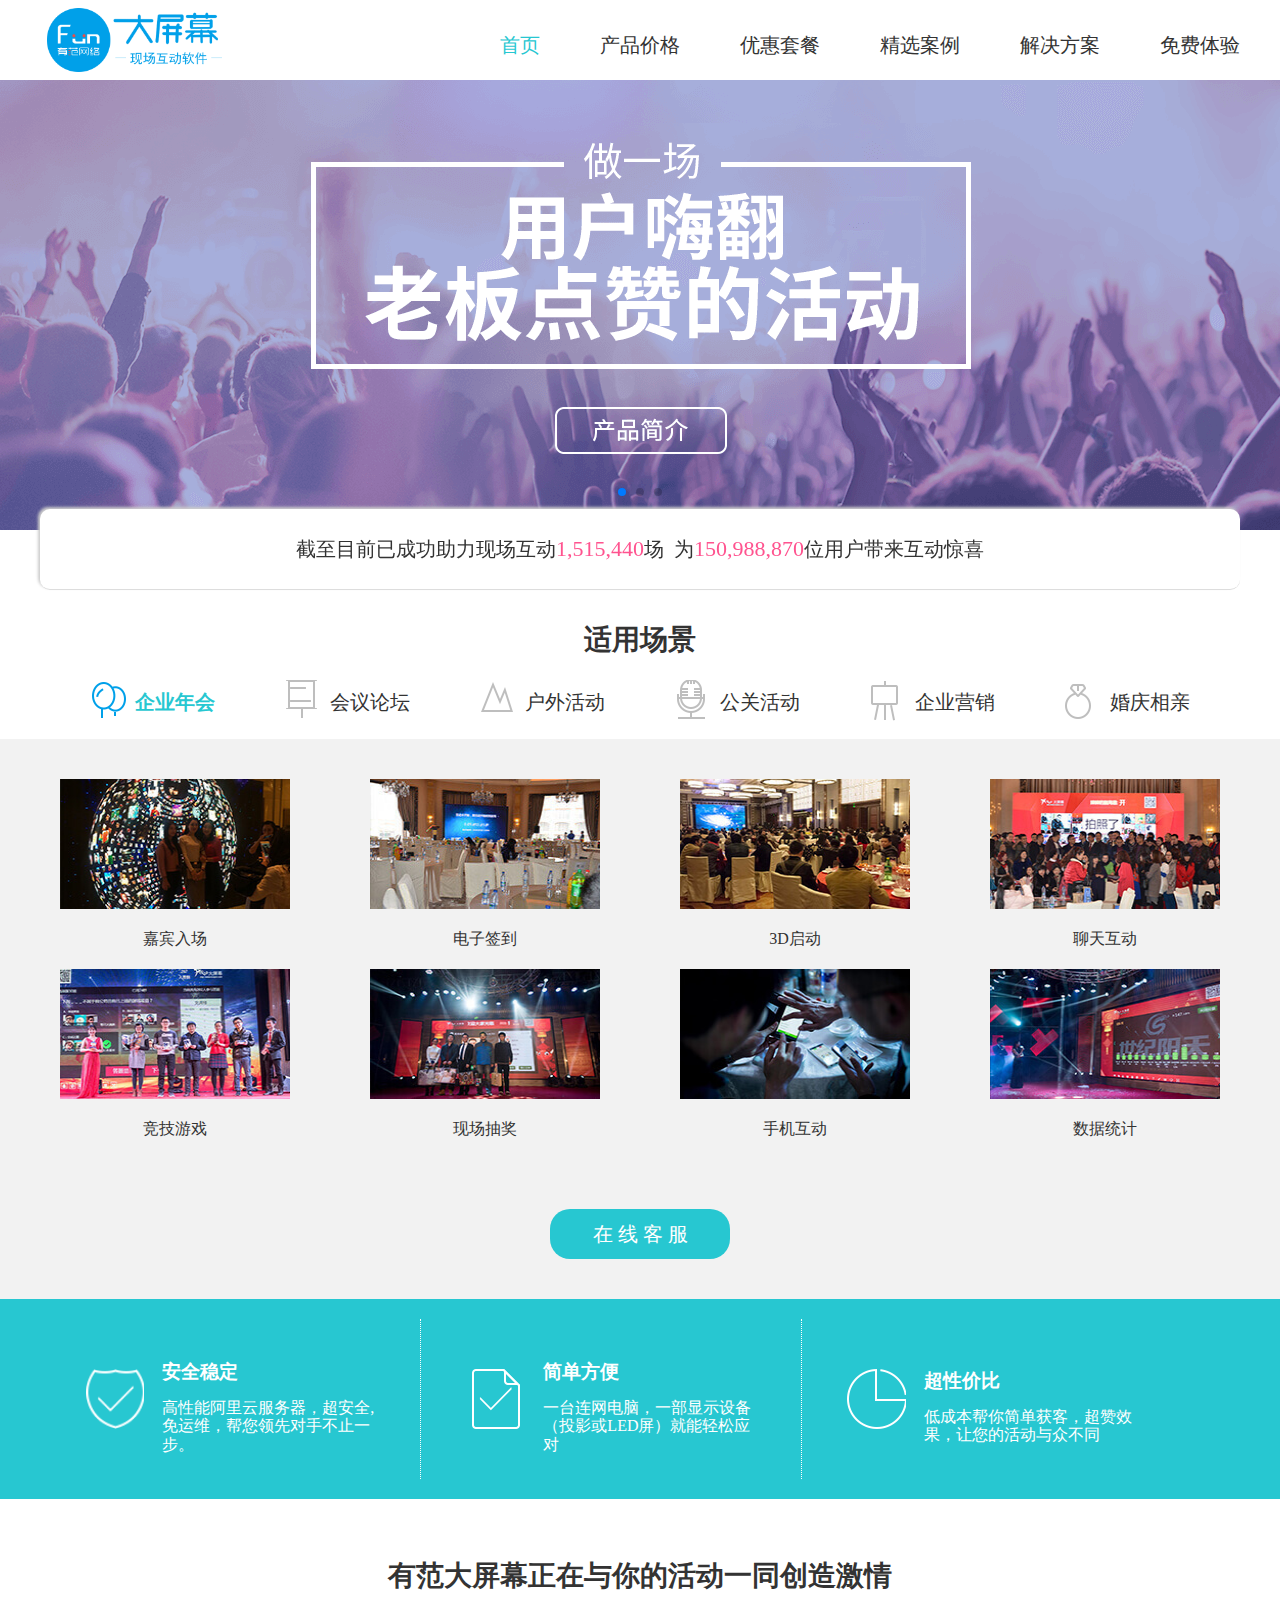
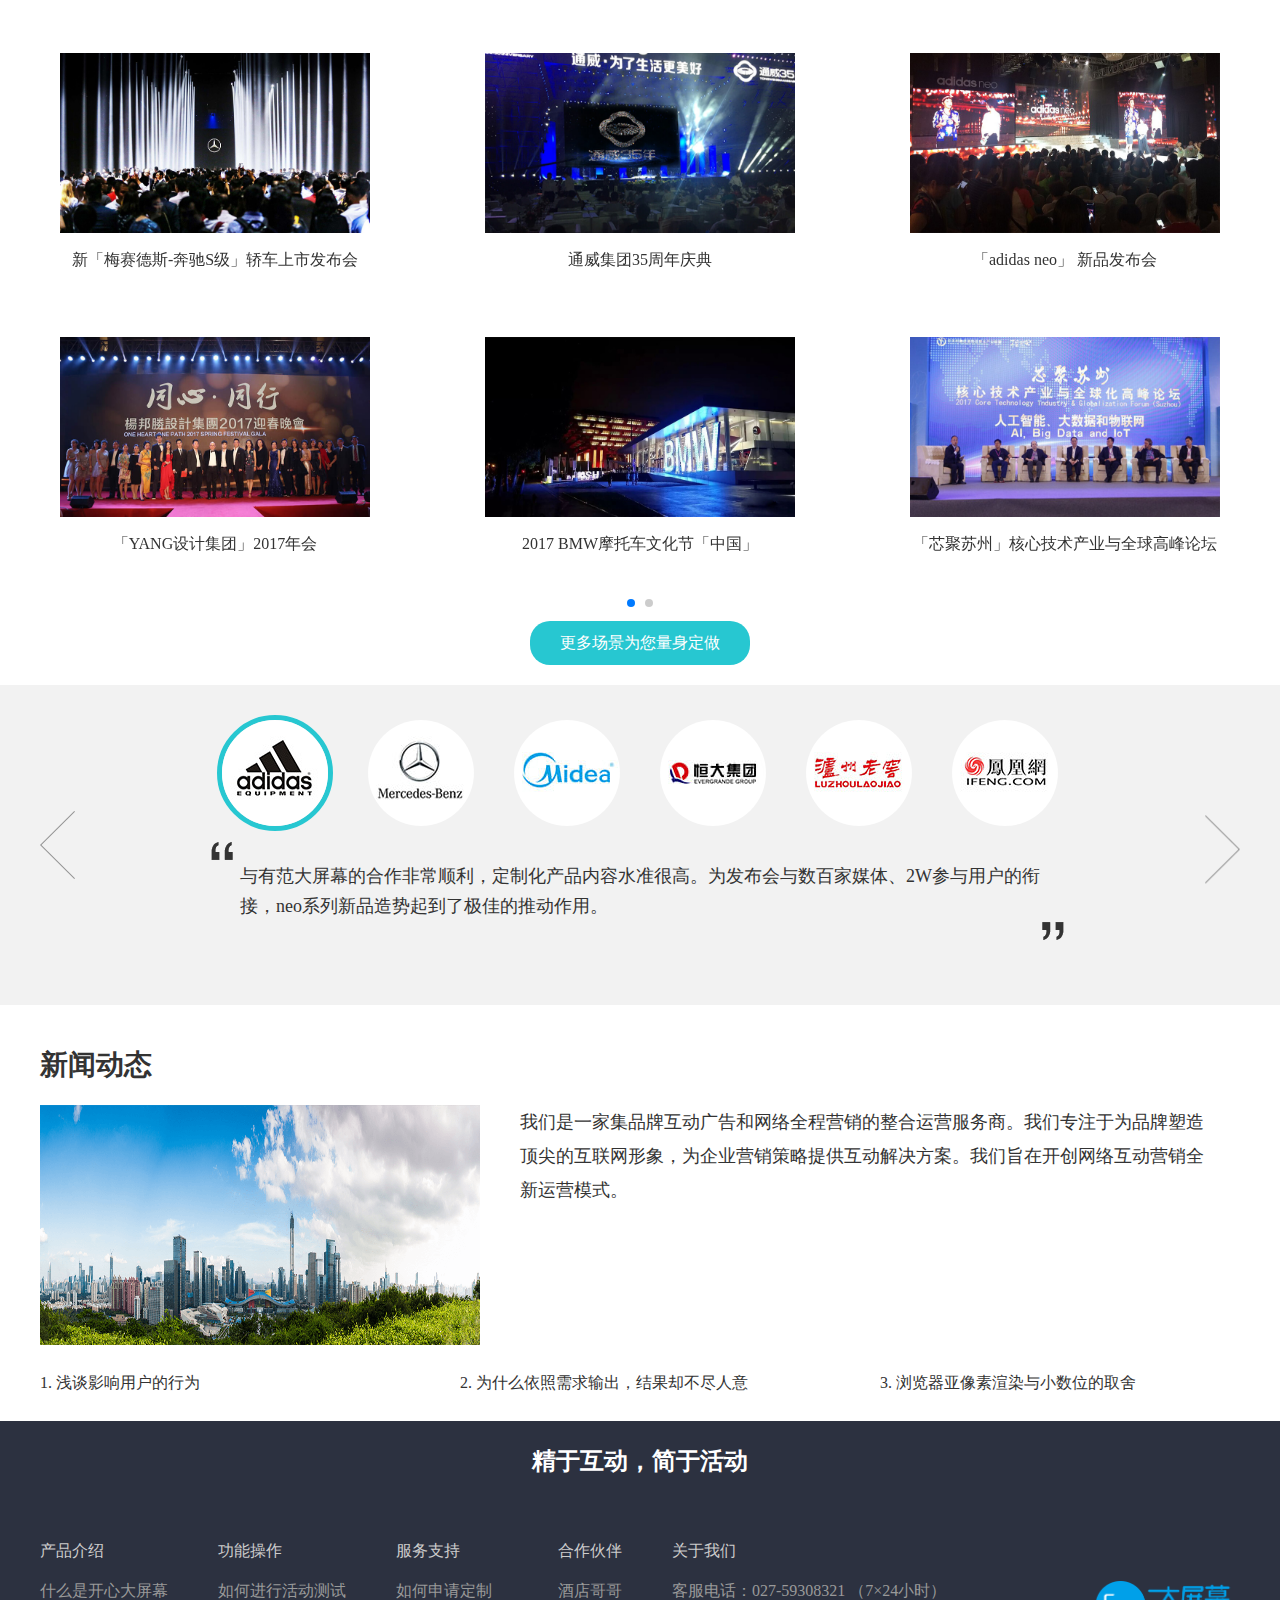
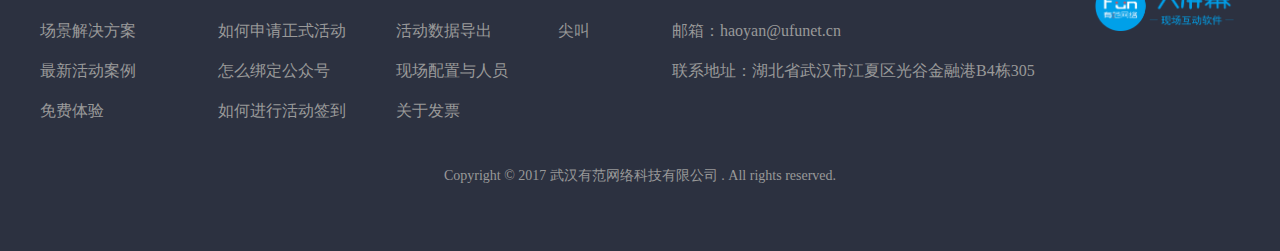
<file: index.html>
<!DOCTYPE html>
<html lang="en">
<head>
    <meta charset="UTF-8">
    <meta name="viewport" content="width=1200">
    <meta name="keywords" content="微信大屏幕,微信墙，弹幕，微信弹幕，数钱，微信抽奖，多人抽奖,微信上墙,签到,抽奖,对对碰,投票,语音视频上墙" />
    <meta name="description" content="有范大屏幕微信互动墙是领先的微信大屏幕互动软件，提供活动会议电子签到，微信扫二维码签到，创意3D签到，微信摇一摇抢红包，大屏幕滚动抽奖，摇一摇赛跑等微信上墙功能。完美支持年会，展会，晚会，赛事，演唱会等活动现场！" />
    <title>有范大屏幕</title>
    <link rel="stylesheet" href="css/index.css">
    <script src="js/common/jquery-3.1.0.min.js"></script>
    <script src="js/common/tpls.js"></script>
    <script src="js/common/header.js"></script>
    <script src="js/common/swiper-3.4.2.min.js"></script>
    <script src="js/index.js"></script>
</head>
<body>

<script>
    document.write(headerStr)
</script>
<div class="banner">
    <div class="swiper-container swiper-container-banner">
      <div class="swiper-wrapper">
          <div class="swiper-slide slide1"></div>
          <div class="swiper-slide slide2"></div>
          <div class="swiper-slide slide3"></div>
      </div>
      <div class="swiper-pagination"></div>
    </div>
    <div class="bannerpos tx-c font20">
        截至目前已成功助力现场互动<span class="font24 colhong">1,515,440</span>场&nbsp;&nbsp;为<span class="font24 colhong">150,988,870</span>位用户带来互动惊喜
    </div>
</div>

<div class="content">
    <div class="site tx-c">
        <h2>适用场景</h2>
        <div class="siteNav">
            <ul class="clear">
                <li class="">
                    <div class="bigbox bigbox1">
                        <div class="firstbox"><div class="icon"></div>企业年会</div>
                        <div class=" secondbox collan font-weight"><div class="icon on"></div>企业年会</div>
                    </div>
                </li>
                <li class="">
                    <div class="bigbox bigbox2">
                        <div class="firstbox"><div class="icon"></div>会议论坛</div>
                        <div class=" secondbox collan font-weight"><div class="icon on"></div>会议论坛</div>
                    </div>
                </li>
                <li class="">
                    <div class="bigbox bigbox3">
                        <div class="firstbox"><div class="icon"></div>户外活动</div>
                        <div class=" secondbox collan font-weight"><div class="icon on"></div>户外活动</div>
                    </div>
                </li>
                <li class="">
                    <div class="bigbox bigbox4">
                        <div class="firstbox"><div class="icon"></div>公关活动</div>
                        <div class=" secondbox collan font-weight"><div class="icon on"></div>公关活动</div>
                    </div>
                </li>
                <li class="">
                    <div class="bigbox bigbox5">
                        <div class="firstbox"><div class="icon"></div>企业营销</div>
                        <div class=" secondbox collan font-weight"><div class="icon on"></div>企业营销</div>
                    </div>
                </li>
                <li class="">
                    <div class="bigbox bigbox6">
                        <div class="firstbox"><div class="icon"></div>婚庆相亲</div>
                        <div class=" secondbox collan font-weight"><div class="icon on"></div>婚庆相亲</div>
                    </div>
                </li>
            </ul>
        </div>
        <div class="bigTab">
            <div class="box">
                <div class="tablist clear">
                    <div class="tab  tab1">
                        <div class="tab-item">
                            <div class="img">
                                <img src="images/indextabItem11.jpg" alt="">
                            </div>
                            <p>嘉宾入场</p>
                        </div>
                        <div class="tab-item">
                            <div class="img">
                                <img src="images/indextabItem12.jpg" alt="">
                            </div>
                            <p>电子签到</p>
                        </div>
                        <div class="tab-item">
                            <div class="img">
                                <img src="images/indextabItem13.jpg" alt="">
                            </div>
                            <p>3D启动</p>
                        </div>
                        <div class="tab-item">
                            <div class="img">
                                <img src="images/indextabItem14.jpg" alt="">
                            </div>
                            <p>聊天互动</p>
                        </div>
                        <div class="tab-item">
                            <div class="img">
                                <img src="images/indextabItem15.jpg" alt="">
                            </div>
                            <p>竞技游戏</p>
                        </div>
                        <div class="tab-item">
                            <div class="img">
                                <img src="images/indextabItem16.jpg" alt="">
                            </div>
                            <p>现场抽奖</p>
                        </div>
                        <div class="tab-item">
                            <div class="img">
                                <img src="images/indextabItem17.jpg" alt="">
                            </div>
                            <p>手机互动</p>
                        </div>
                        <div class="tab-item">
                            <div class="img">
                                <img src="images/indextabItem18.jpg" alt="">
                            </div>
                            <p>数据统计</p>
                        </div>
                    </div>
                    <div class="tab  tab2 ">
                        <div class="tab-item">
                            <div class="img">
                                <img src="images/indextabItem21.jpg" alt="">
                            </div>
                            <p>电子签到</p>
                        </div>
                        <div class="tab-item">
                            <div class="img">
                                <img src="images/indextabItem22.jpg" alt="">
                            </div>
                            <p>品牌展示</p>
                        </div>
                        <div class="tab-item">
                            <div class="img">
                                <img src="images/indextabItem23.jpg" alt="">
                            </div>
                            <p>图文上墙</p>
                        </div>
                        <div class="tab-item">
                            <div class="img">
                                <img src="images/indextabItem24.jpg" alt="">
                            </div>
                            <p>现场互动</p>
                        </div>
                        <div class="tab-item">
                            <div class="img">
                                <img src="images/indextabItem25.jpg" alt="">
                            </div>
                            <p>现场抽奖</p>
                        </div>
                        <div class="tab-item">
                            <div class="img">
                                <img src="images/indextabItem26.jpg" alt="">
                            </div>
                            <p>竞技游戏</p>
                        </div>
                        <div class="tab-item">
                            <div class="img">
                                <img src="images/indextabItem27.jpg" alt="">
                            </div>
                            <p>定制互动</p>
                        </div>
                        <div class="tab-item">
                            <div class="img">
                                <img src="images/indextabItem28.jpg" alt="">
                            </div>
                            <p>3D互动</p>
                        </div>
                    </div>
                    <div class="tab  tab3 ">
                        <div class="tab-item">
                            <div class="img">
                                <img src="images/indextabItem31.jpg" alt="">
                            </div>
                            <p>电子签到</p>
                        </div>
                        <div class="tab-item">
                            <div class="img">
                                <img src="images/indextabItem32.jpg" alt="">
                            </div>
                            <p>图文上墙</p>
                        </div>
                        <div class="tab-item">
                            <div class="img">
                                <img src="images/indextabItem33.jpg" alt="">
                            </div>
                            <p>聊天互动</p>
                        </div>
                        <div class="tab-item">
                            <div class="img">
                                <img src="images/indextabItem34.jpg" alt="">
                            </div>
                            <p>主题展示</p>
                        </div>
                        <div class="tab-item">
                            <div class="img">
                                <img src="images/indextabItem35.jpg" alt="">
                            </div>
                            <p>现场抽奖</p>
                        </div>
                        <div class="tab-item">
                            <div class="img">
                                <img src="images/indextabItem36.jpg" alt="">
                            </div>
                            <p>定制抽奖</p>
                        </div>
                        <div class="tab-item">
                            <div class="img">
                                <img src="images/indextabItem37.jpg" alt="">
                            </div>
                            <p>竞技游戏</p>
                        </div>
                        <div class="tab-item">
                            <div class="img">
                                <img src="images/indextabItem38.jpg" alt="">
                            </div>
                            <p>现场互动</p>
                        </div>
                    </div>
                    <div class="tab  tab4 ">
                        <div class="tab-item">
                            <div class="img">
                                <img src="images/indextabItem41.jpg" alt="">
                            </div>
                            <p>嘉宾入场</p>
                        </div>
                        <div class="tab-item">
                            <div class="img">
                                <img src="images/indextabItem42.jpg" alt="">
                            </div>
                            <p>电子签到</p>
                        </div>
                        <div class="tab-item">
                            <div class="img">
                                <img src="images/indextabItem43.jpg" alt="">
                            </div>
                            <p>图文上墙</p>
                        </div>
                        <div class="tab-item">
                            <div class="img">
                                <img src="images/indextabItem44.png" alt="">
                            </div>
                            <p>嘉宾展示</p>
                        </div>
                        <div class="tab-item">
                            <div class="img">
                                <img src="images/indextabItem45.jpg" alt="">
                            </div>
                            <p>话题讨论</p>
                        </div>
                        <div class="tab-item">
                            <div class="img">
                                <img src="images/indextabItem46.jpg" alt="">
                            </div>
                            <p>现场抽奖</p>
                        </div>
                        <div class="tab-item">
                            <div class="img">
                                <img src="images/indextabItem47.png" alt="">
                            </div>
                            <p>团队娱乐</p>
                        </div>
                        <div class="tab-item">
                            <div class="img">
                                <img src="images/indextabItem48.jpg" alt="">
                            </div>
                            <p>竞技游戏</p>
                        </div>
                        <div class="tab-item">
                            <div class="img">
                                <img src="images/indextabItem49.jpg" alt="">
                            </div>
                            <p>开心数钱</p>
                        </div>
                        <div class="tab-item">
                            <div class="img">
                                <img src="images/indextabItem410.jpg" alt="">
                            </div>
                            <p>定制互动</p>
                        </div>
                        <div class="tab-item">
                            <div class="img">
                                <img src="images/indextabItem411.jpg" alt="">
                            </div>
                            <p>现场执行</p>
                        </div>
                        <div class="tab-item">
                            <div class="img">
                                <img src="images/indextabItem412.png" alt="">
                            </div>
                            <p>数据统计</p>
                        </div>
                    </div>
                    <div class="tab  tab5 ">
                        <div class="tab-item">
                            <div class="img">
                                <img src="images/indextabItem51.jpg" alt="">
                            </div>
                            <p>电子签到</p>
                        </div>
                        <div class="tab-item">
                            <div class="img">
                                <img src="images/indextabItem52.jpg" alt="">
                            </div>
                            <p>品牌展示</p>
                        </div>
                        <div class="tab-item">
                            <div class="img">
                                <img src="images/indextabItem53.jpg" alt="">
                            </div>
                            <p>定制背景</p>
                        </div>
                        <div class="tab-item">
                            <div class="img">
                                <img src="images/indextabItem54.jpg" alt="">
                            </div>
                            <p>聊天互动</p>
                        </div>
                        <div class="tab-item">
                            <div class="img">
                                <img src="images/indextabItem55.jpg" alt="">
                            </div>
                            <p>现场抽奖</p>
                        </div>
                        <div class="tab-item">
                            <div class="img">
                                <img src="images/indextabItem56.jpg" alt="">
                            </div>
                            <p>话题讨论</p>
                        </div>
                        <div class="tab-item">
                            <div class="img">
                                <img src="images/indextabItem57.jpg" alt="">
                            </div>
                            <p>现场互动</p>
                        </div>
                        <div class="tab-item">
                            <div class="img">
                                <img src="images/indextabItem58.jpg" alt="">
                            </div>
                            <p>数据分析</p>
                        </div>
                    </div>
                    <div class="tab  tab6 ">
                        <div class="tab-item">
                            <div class="img">
                                <img src="images/indextabItem61.jpg" alt="">
                            </div>
                            <p>电子签到</p>
                        </div>
                        <div class="tab-item">
                            <div class="img">
                                <img src="images/indextabItem62.jpg" alt="">
                            </div>
                            <p>图文上墙</p>
                        </div>
                        <div class="tab-item">
                            <div class="img">
                                <img src="images/indextabItem63.jpg" alt="">
                            </div>
                            <p>聊天互动</p>
                        </div>
                        <div class="tab-item">
                            <div class="img">
                                <img src="images/indextabItem64.jpg" alt="">
                            </div>
                            <p>即时配对</p>
                        </div>
                        <div class="tab-item">
                            <div class="img">
                                <img src="images/indextabItem65.jpg" alt="">
                            </div>
                            <p>现场抽奖</p>
                        </div>
                        <div class="tab-item">
                            <div class="img">
                                <img src="images/indextabItem66.jpg" alt="">
                            </div>
                            <p>弹幕互动</p>
                        </div>
                        <div class="tab-item">
                            <div class="img">
                                <img src="images/indextabItem67.jpg" alt="">
                            </div>
                            <p>竞技游戏</p>
                        </div>
                        <div class="tab-item">
                            <div class="img">
                                <img src="images/indextabItem68.jpg" alt="">
                            </div>
                            <p>投票互动</p>
                        </div>
                    </div>
                </div>
            </div>
            <!--tencent://message/?Menu=yes&uin=1565053960" target="_blank"-->
            <a target="_blank" href="http://wpa.qq.com/msgrd?v=3&uin=1565053960&site=qq&menu=yes">
                <div class="use">
                    在 线 客 服
                </div>
            </a>
        </div>
    </div>

    <div class="advantage backlan">
        <div class="container clear">
            <div class="advantage-item flex justifyContent-c alignItems-c">
                <div class="advantage-item-left advantage-item-left1 ">
                    <div class="bigbox">
                        <div></div>
                        <div class="on"></div>
                    </div>
                </div>
                <div class="advantage-item-right ">
                    <h3>安全稳定</h3>
                    <p>高性能阿里云服务器，超安全,免运维，帮您领先对手不止一步。</p>
                </div>
            </div>
            <div class="advantage-item flex justifyContent-c alignItems-c">
                <div class="advantage-item-left advantage-item-left2">
                    <div class="bigbox">
                        <div></div>
                        <div class="on"></div>
                    </div>
                </div>
                <div class="advantage-item-right">
                    <h3>简单方便</h3>
                    <p>一台连网电脑，一部显示设备（投影或LED屏）就能轻松应对</p>
                </div>
            </div>
            <div class="advantage-item flex justifyContent-c alignItems-c">
                <div class="advantage-item-left advantage-item-left3">
                    <div class="bigbox">
                        <div></div>
                        <div class="on"></div>
                    </div>
                </div>
                <div class="advantage-item-right">
                    <h3>超性价比</h3>
                    <p>低成本帮你简单获客，超赞效果，让您的活动与众不同</p>
                </div>
            </div>
        </div>
    </div>

    <div class="screenDetail tx-c">
        <h3>有范大屏幕正在与你的活动一同创造激情</h3>
        <div class="swiper-container swiper-container-screen">
            <div class="swiper-wrapper">
                <div class="swiper-slide  ">
                    <div class="screenlist flex justifyContent-b flex-wrap">
                        <div class="screen-item">
                            <div class="imgMax">
                                <img src="images/indexScreen11.jpg" alt="">
                            </div>
                            <p>新「梅赛德斯-奔驰S级」轿车上市发布会</p>
                        </div>
                        <div class="screen-item">
                            <div class="imgMax">
                                <img src="images/indexScreen12.jpg" alt="">
                            </div>
                            <p>通威集团35周年庆典</p>
                        </div>
                        <div class="screen-item">
                            <div class="imgMax">
                                <img src="images/indexScreen13.jpg" alt="">
                            </div>
                            <p>「adidas neo」 新品发布会</p>
                        </div>

                        <div class="screen-item">
                            <div class="imgMax">
                                <img src="images/indexScreen14.jpg" alt="">
                            </div>
                            <p>「YANG设计集团」2017年会</p>
                        </div>
                        <div class="screen-item">
                            <div class="imgMax">
                                <img src="images/indexScreen15.jpg" alt="">
                            </div>
                            <p>2017 BMW摩托车文化节「中国」</p>
                        </div>
                        <div class="screen-item">
                            <div class="imgMax">
                                <img src="images/indexScreen16.jpg" alt="">
                            </div>
                            <p>「芯聚苏州」核心技术产业与全球高峰论坛</p>
                        </div>
                    </div>
                </div>
                <div class="swiper-slide ">
                    <div class="screenlist flex justifyContent-b flex-wrap">
                        <div class="screen-item">
                            <div class="imgMax">
                                <img src="images/indexScreen21.jpg" alt="">
                            </div>
                            <p>第二届丝绸之路（敦煌）国际文化博览会</p>
                        </div>
                        <div class="screen-item">
                            <div class="imgMax">
                                <img src="images/indexScreen22.jpg" alt="">
                            </div>
                            <p>易德龙科技股份有限公司2017年会</p>
                        </div>
                        <div class="screen-item">
                            <div class="imgMax">
                                <img src="images/indexScreen23.jpg" alt="">
                            </div>
                            <p>太平人寿高峰论坛</p>
                        </div>
                        <div class="screen-item">
                            <div class="imgMax">
                                <img src="images/indexScreen24.jpg" alt="">
                            </div>
                            <p>泸州老窖集团年会</p>
                        </div>
                        <div class="screen-item">
                            <div class="imgMax">
                                <img src="images/indexScreen26.jpg" alt="">
                            </div>
                            <p>华夏航空2017年会</p>
                        </div>
                        <div class="screen-item">
                            <div class="imgMax">
                                <img src="images/indexScreen25.jpg" alt="">
                            </div>
                            <p>华浦电器感恩五周年庆典</p>
                        </div>
                    </div>
                </div>
            </div>

            <div class="swiper-pagination"></div>
        </div>

        <div class="dingzuo backlan colfff">
            更多场景为您量身定做
        </div>
    </div>

    <div class="companyChange">
        <div class="container tx-c">
            <div class="button button-left"><img src="images/button-left.png" alt=""></div>
            <div class="button button-right"><img src="images/button-left.png" alt=""></div>
            <div class="logolist  clear">
                <img class="on" src="images/companychange1.jpg" alt="">
                <img src="images/companychange2.jpg" alt="">
                <img src="images/companychange3.jpg" alt="">
                <img src="images/companychange4.jpg" alt="">
                <img src="images/companychange5.jpg" alt="">
                <img src="images/companychange6.jpg" alt="">
            </div>
            <div class="desclist">
                <p>与有范大屏幕的合作非常顺利，定制化产品内容水准很高。为发布会与数百家媒体、2W参与用户的衔接，neo系列新品造势起到了极佳的推动作用。</p>
                <p class="hide">千篇一律是车展主办方最头痛的事情，引入有范大屏幕就是为了差异化的用户体验。从销售到产品，有范大屏幕体现出的专业现场互动服务令人心动！</p>
                <p class="hide">每年经销商会议，采集和整理意见往往比较繁琐、困难，本次切入有范大屏幕的互动产品，通过现场调动他们的参与热情，合作伙伴们畅所欲言。同时让整个过程变得高效且有趣！</p>
                <p class="hide">如果可以直接的说，有范大屏幕就是我们期待的合作伙伴。整个团队风格都强调技术与产品驱动，在解决现场互动难题的同时，也提供了完善的产品和服务保障！</p>
                <p class="hide">作为我们长期的合作伙伴之一，有范大屏幕对现场互动解决方案的探索非常深入。恪守简单，确不简单！</p>
                <p class="hide">雪佛兰探界者发,有范大屏幕助力成都车展</p>
            </div>
        </div>
    </div>

   <!-- <div class="companylunbo ">
        <div class="container flex ">
            <div class="swiper-container swiper-container-company">
                <div class="swiper-wrapper">
                    <div class="swiper-slide justifyContent-b flex-wrap ">
                        <img src="images/company1.jpg" alt="">
                        <img src="images/company1.jpg" alt="">
                        <img src="images/company1.jpg" alt="">
                        <img src="images/company1.jpg" alt="">
                        <img src="images/company1.jpg" alt="">
                        <img src="images/company1.jpg" alt="">
                        <img src="images/company1.jpg" alt="">
                        <img src="images/company1.jpg" alt="">
                        <img src="images/company1.jpg" alt="">
                        <img src="images/company1.jpg" alt="">
                        <img src="images/company1.jpg" alt="">
                        <img src="images/company1.jpg" alt="">
                    </div>
                    <div class="swiper-slide justifyContent-b flex-wrap ">
                        <img src="images/company1.jpg" alt="">
                        <img src="images/company1.jpg" alt="">
                        <img src="images/company1.jpg" alt="">
                        <img src="images/company1.jpg" alt="">
                        <img src="images/company1.jpg" alt="">
                        <img src="images/company1.jpg" alt="">
                        <img src="images/company1.jpg" alt="">
                        <img src="images/company1.jpg" alt="">
                        <img src="images/company1.jpg" alt="">
                        <img src="images/company1.jpg" alt="">
                        <img src="images/company1.jpg" alt="">
                        <img src="images/company1.jpg" alt="">
                    </div>
                </div>
                <div class="swiper-pagination"></div>
            </div>

        </div>
    </div>-->

    <div class="news">
        <div class="container">
            <h2>新闻动态</h2>
            <div class="imgdesc flex justifyContent-b">
               <div class="img">
                   <img src="images/banner.png" alt="">
               </div>
                <div class="desc">
                    <p>我们是一家集品牌互动广告和网络全程营销的整合运营服务商。我们专注于为品牌塑造顶尖的互联网形象，为企业营销策略提供互动解决方案。我们旨在开创网络互动营销全新运营模式。</p>
                </div>
            </div>

            <div class="news-list flex justifyContent-b">
                <ul class="">
                   <!-- <li><a href="http://www.ufunet.cn/jishuDetail.html?article=1">1. 浅谈影响用户的行为</a></li>-->
                    <li><a href="article.html?index=1">1. 浅谈影响用户的行为</a></li>
                </ul>
                <ul>
                   <!-- <li><a href="http://www.ufunet.cn/jishuDetail.html?article=2">2. 为什么依照需求输出，结果却不尽人意</a></li>-->
                    <li><a href="article.html?index=2">2. 为什么依照需求输出，结果却不尽人意</a></li>
                </ul>
                <ul>
                   <!-- <li><a href="http://www.ufunet.cn/jishuDetail.html?article=3">3. 浏览器亚像素渲染与小数位的取舍</a></li>-->
                    <li><a href="article.html?index=3">3. 浏览器亚像素渲染与小数位的取舍</a></li>

                </ul>
            </div>
        </div>
    </div>
</div>

<script>
    document.write(footerStr)
</script>

</body>
</html>
</file>
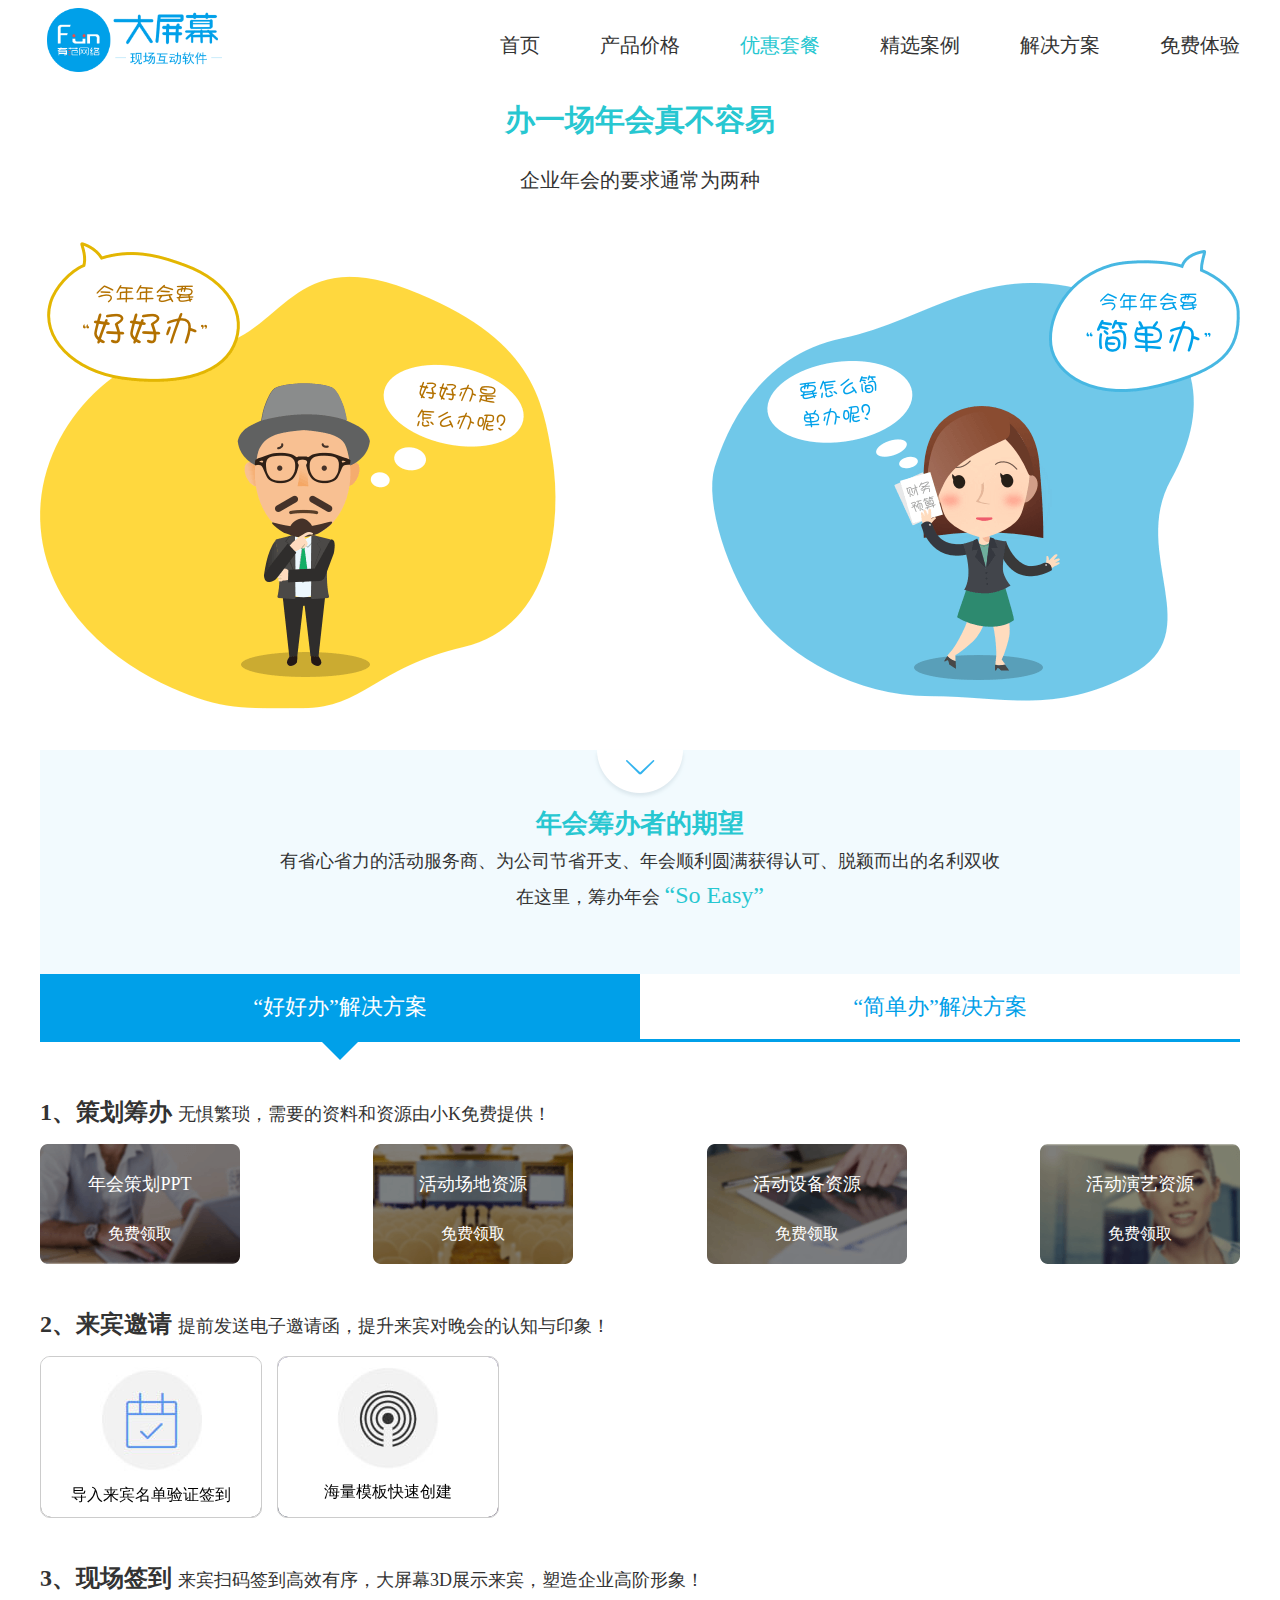
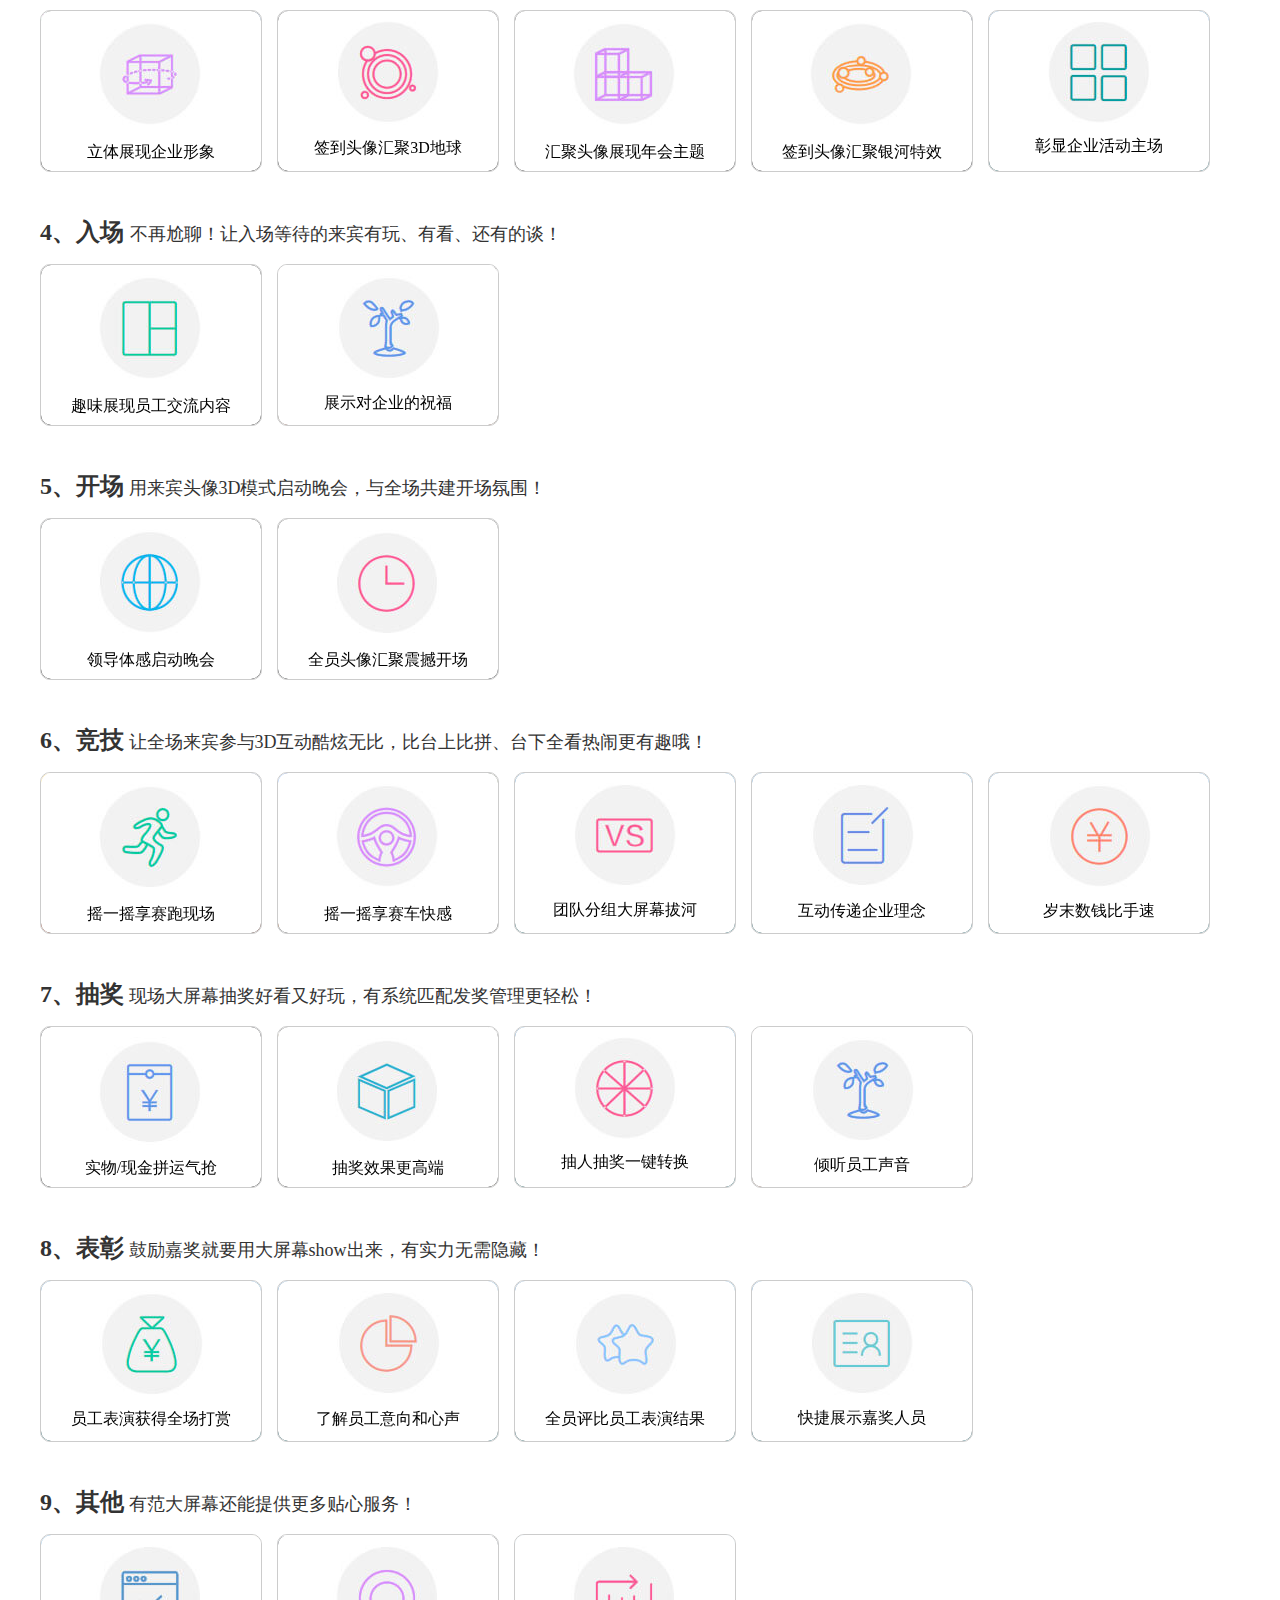
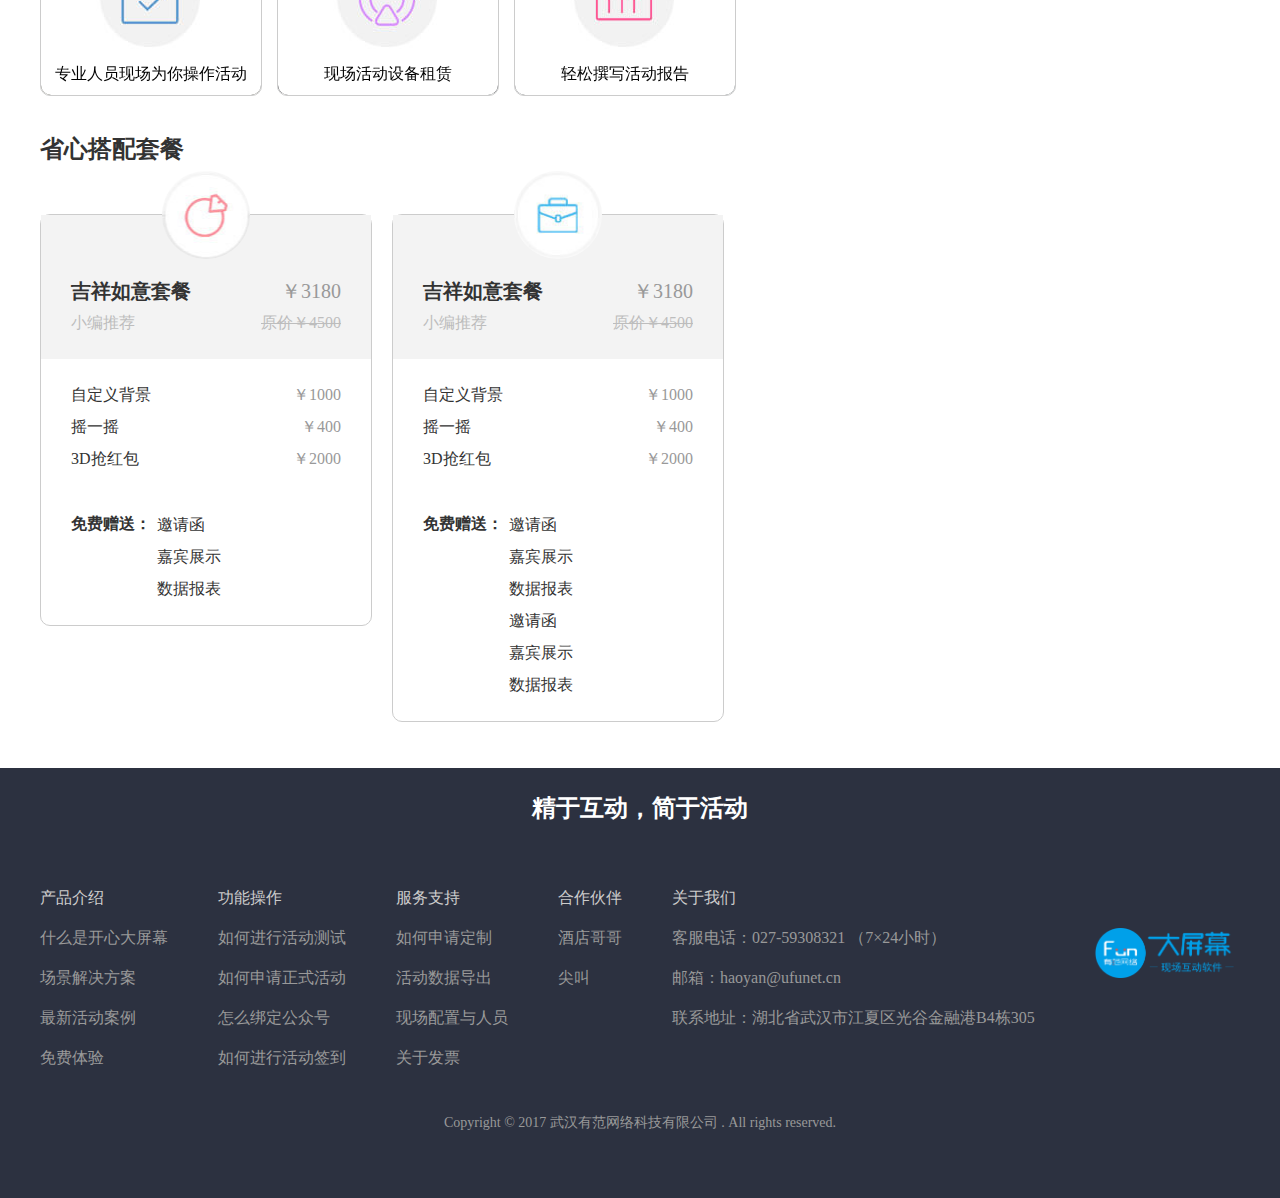
<file: annualMeeting.html>
<!DOCTYPE html>
<html lang="en">
<head>
    <title>年会套餐</title>
    <meta charset="UTF-8">
    <meta name="viewport" content="width=1200">
    <link rel="stylesheet" href="css/annualMeeting.css">

    <script src="js/common/jquery-3.1.0.min.js"></script>
    <script src="js/common/tpls.js"></script>
    <script src="js/common/header.js"></script>
    <script src="js/common/swiper-3.4.2.min.js"></script>


    <script src="js/annualMeeting.js"></script>

</head>
<body>

<script>
    document.write(headerStr)
</script>

<div class="content">
    <div class="container">
        <div class="bigpicChange tx-c">
            <h2 class="collan">办一场年会真不容易</h2>
            <p>企业年会的要求通常为两种</p>
            <div class="bigpic flex justifyContent-b alignItems-c">
                <img class="left1" src="images/annualleft01.png" alt="">
                <img class="left2 hide" src="images/annualleft02.png" alt="">

                <img class="center1 hide" src="images/annualcenter01.png" alt="">
                <img class="center2 hide" src="images/annualcenter02.png" alt="">

                <img class="right1" src="images/annualright01.png" alt="">
                <img class="right2 hide" src="images/annualright02.png" alt="">
            </div>
        </div>

        <div class="annualMeeting tx-c">
            <div class="arrowDown"></div>
            <h2 class="collan">年会筹办者的期望</h2>
            <p>有省心省力的活动服务商、为公司节省开支、年会顺利圆满获得认可、脱颖而出的名利双收在这里，筹办年会 <span class="collan">“So Easy”</span></p>
        </div>

        <div class="solution">
            <div class="tabs clear">
                <div class="tab-item on fl">“好好办”解决方案</div>
                <div class="tab-item fl">“简单办”解决方案</div>
            </div>
            <div class="contentchange">
                <div class="contentlist contentlist1">
                    <div class="item item1">
                        <h2>1、策划筹办 <span>无惧繁琐，需要的资料和资源由小K免费提供！</span></h2>
                        <ul class="flex justifyContent-b alignItems-c">
                            <li><img src="images/scheme_list1.png" alt=""><p class="title">年会策划PPT</p><p>免费领取</p></li>
                            <li><img src="images/scheme_list2.png" alt=""><p class="title">活动场地资源</p><p>免费领取</p></li>
                            <li><img src="images/scheme_list3.png" alt=""><p class="title">活动设备资源</p><p>免费领取</p></li>
                            <li><img src="images/scheme_list4.png" alt=""><p class="title">活动演艺资源</p><p>免费领取</p></li>
                        </ul>
                    </div>
                    <div class="item item2">
                        <h2> 2、来宾邀请 <span>提前发送电子邀请函，提升来宾对晚会的认知与印象！</span></h2>
                        <ul class="flex justifyContent-s alignItems-c">
                            <li>
                                <a href="javascript:;">
                                    <div class="rotate1">
                                        <img src="images/icon1shehedao.jpg" alt="">
                                        <p>导入来宾名单验证签到</p>
                                    </div>
                                    <div class="rotate2">
                                        <img src="images/meetItem21.jpg" alt="">
                                        <div class="pos">
                                            <div class="flex justifyContent-b">
                                                <span>审核签到</span>
                                                <span>￥500</span>
                                            </div>
                                        </div>
                                    </div>
                                </a>
                            </li>
                            <li>
                                <a href="javascript:;">
                                    <div class="rotate1">
                                        <img src="images/rotate1.jpg" alt="">
                                        <p>海量模板快速创建</p>
                                    </div>
                                    <div class="rotate2">
                                        <img src="images/meetItem22.png" alt="">
                                        <div class="pos">
                                            <div class="flex justifyContent-b">
                                                <span>邀请函</span>
                                                <span>￥0</span>
                                            </div>
                                        </div>
                                    </div>
                                </a>
                            </li>
                        </ul>
                    </div>
                    <div class="item item3">
                        <h2>  3、现场签到 <span>来宾扫码签到高效有序，大屏幕3D展示来宾，塑造企业高阶形象！</span></h2>
                        <ul class="flex justifyContent-s alignItems-c">
                            <li>
                                <a href="javascript:;">
                                    <div class="rotate1">
                                        <img src="images/icon4lihuan.jpg" alt="">
                                        <p>立体展现企业形象</p>
                                    </div>
                                    <div class="rotate2">
                                        <img src="images/meetItem31.jpg" alt="">
                                        <div class="pos">
                                            <div class="flex justifyContent-b">
                                                <span>立体变幻</span>
                                                <span>￥2000</span>
                                            </div>
                                        </div>
                                    </div>
                                </a>
                            </li>
                            <li>
                                <a href="javascript:;">
                                    <div class="rotate1">
                                        <img src="images/icon4qiudao.jpg" alt="">
                                        <p>签到头像汇聚3D地球</p>
                                    </div>
                                    <div class="rotate2">
                                        <img src="images/meetItem32.jpg" alt="">
                                        <div class="pos">
                                            <div class="flex justifyContent-b">
                                                <span>3D球形签到</span>
                                                <span>￥1500</span>
                                            </div>
                                        </div>
                                    </div>
                                </a>
                            </li>
                            <li>
                                <a href="javascript:;">
                                    <div class="rotate1">
                                        <img src="images/icon4litu.jpg" alt="">
                                        <p>汇聚头像展现年会主题</p>
                                    </div>
                                    <div class="rotate2">
                                        <img src="images/meetItem33.jpg" alt="">
                                        <div class="pos">
                                            <div class="flex justifyContent-b">
                                                <span>3D立方体拼图</span>
                                                <span>￥2000</span>
                                            </div>
                                        </div>
                                    </div>
                                </a>
                            </li>
                            <li>
                                <a href="javascript:;">
                                    <div class="rotate1">
                                        <img src="images/icon4yindao.jpg" alt="">
                                        <p>签到头像汇聚银河特效</p>
                                    </div>
                                    <div class="rotate2">
                                        <img src="images/meetItem34.jpg" alt="">
                                        <div class="pos">
                                            <div class="flex justifyContent-b">
                                                <span>3D银河特效</span>
                                                <span>￥1500</span>
                                            </div>
                                        </div>
                                    </div>
                                </a>
                            </li>
                            <li>
                                <a href="javascript:;">
                                    <div class="rotate1">
                                        <img src="images/icon1logoshow.jpg" alt="">
                                        <p>彰显企业活动主场</p>
                                    </div>
                                    <div class="rotate2">
                                        <img src="images/meetItem35.jpg" alt="">
                                        <div class="pos">
                                            <div class="flex justifyContent-b">
                                                <span>LOGO展示</span>
                                                <span>￥500</span>
                                            </div>
                                        </div>
                                    </div>
                                </a>
                            </li>
                        </ul>
                    </div>
                    <div class="item item4">
                        <h2> 4、入场 <span>不再尬聊！让入场等待的来宾有玩、有看、还有的谈！</span></h2>
                        <ul class="flex justifyContent-s alignItems-c">
                            <li>
                                <a href="javascript:;">
                                    <div class="rotate1">
                                        <img src="images/icon4dingtu.jpg" alt="">
                                        <p>趣味展现员工交流内容</p>
                                    </div>
                                    <div class="rotate2">
                                        <img src="images/meetItem41.jpg" alt="">
                                        <div class="pos">
                                            <div class="flex justifyContent-b">
                                                <span>弹幕</span>
                                                <span>￥2000</span>
                                            </div>
                                        </div>
                                    </div>
                                </a>
                            </li>
                            <li>
                                <a href="javascript:;">
                                    <div class="rotate1">
                                        <img src="images/icon3zhufu.jpg" alt="">
                                        <p>展示对企业的祝福</p>
                                    </div>
                                    <div class="rotate2">
                                        <img src="images/meetItem42.png" alt="">
                                        <div class="pos">
                                            <div class="flex justifyContent-b">
                                                <span>祝福树</span>
                                                <span>￥400</span>
                                            </div>
                                        </div>
                                    </div>
                                </a>
                            </li>
                        </ul>
                    </div>
                    <div class="item item5">
                        <h2> 5、开场<span> 用来宾头像3D模式启动晚会，与全场共建开场氛围！</span></h2>
                        <ul class="flex justifyContent-s alignItems-c">
                            <li>
                                <a href="javascript:;">
                                    <div class="rotate1">
                                        <img src="images/icon4didong.jpg" alt="">
                                        <p>领导体感启动晚会</p>
                                    </div>
                                    <div class="rotate2">
                                        <img src="images/meetItem51.jpg" alt="">
                                        <div class="pos">
                                            <div class="flex justifyContent-b">
                                                <span>3D地球启动</span>
                                                <span>￥1500</span>
                                            </div>
                                        </div>
                                    </div>
                                </a>
                            </li>
                            <li>
                                <a href="javascript:;">
                                    <div class="rotate1">
                                        <img src="images/icon4daoshi.jpg" alt="">
                                        <p>全员头像汇聚震撼开场</p>
                                    </div>
                                    <div class="rotate2">
                                        <img src="images/meetItem52.jpg" alt="">
                                        <div class="pos">
                                            <div class="flex justifyContent-b">
                                                <span>3D倒计时</span>
                                                <span>￥1000</span>
                                            </div>
                                        </div>
                                    </div>
                                </a>
                            </li>
                        </ul>
                    </div>
                    <div class="item item6">
                        <h2> 6、竞技<span> 让全场来宾参与3D互动酷炫无比，比台上比拼、台下全看热闹更有趣哦！ </span></h2>
                        <ul class="flex justifyContent-s alignItems-c">
                            <li>
                                <a href="javascript:;">
                                    <div class="rotate1">
                                        <img src="images/icon4yaoyao.jpg" alt="">
                                        <p>摇一摇享赛跑现场</p>
                                    </div>
                                    <div class="rotate2">
                                        <img src="images/meetItem61.jpg" alt="">
                                        <div class="pos">
                                            <div class="flex justifyContent-b">
                                                <span>3D赛场</span>
                                                <span>￥3000</span>
                                            </div>
                                        </div>
                                    </div>
                                </a>
                            </li>
                            <li>
                                <a href="javascript:;">
                                    <div class="rotate1">
                                        <img src="images/icon4shaiche.jpg" alt="">
                                        <p>摇一摇享赛车快感</p>
                                    </div>
                                    <div class="rotate2">
                                        <img src="images/meetItem62.jpg" alt="">
                                        <div class="pos">
                                            <div class="flex justifyContent-b">
                                                <span>3D赛车</span>
                                                <span>￥3000</span>
                                            </div>
                                        </div>
                                    </div>
                                </a>
                            </li>
                            <li>
                                <a href="javascript:;">
                                    <div class="rotate1">
                                        <img src="images/icon3kaixin.jpg" alt="">
                                        <p>团队分组大屏幕拔河</p>
                                    </div>
                                    <div class="rotate2">
                                        <img src="images/meetItem63.jpg" alt="">
                                        <div class="pos">
                                            <div class="flex justifyContent-b">
                                                <span>开心拔河</span>
                                                <span>￥500</span>
                                            </div>
                                        </div>
                                    </div>
                                </a>
                            </li>
                            <li>
                                <a href="javascript:;">
                                    <div class="rotate1">
                                        <img src="images/icon3dati.jpg" alt="">
                                        <p>互动传递企业理念</p>
                                    </div>
                                    <div class="rotate2">
                                        <img src="images/meetItem64.jpg" alt="">
                                        <div class="pos">
                                            <div class="flex justifyContent-b">
                                                <span>开心答题</span>
                                                <span>￥500</span>
                                            </div>
                                        </div>
                                    </div>
                                </a>
                            </li>
                            <li>
                                <a href="javascript:;">
                                    <div class="rotate1">
                                        <img src="images/icon3shuqian.jpg" alt="">
                                        <p>岁末数钱比手速</p>
                                    </div>
                                    <div class="rotate2">
                                        <img src="images/meetItem65.jpg" alt="">
                                        <div class="pos">
                                            <div class="flex justifyContent-b">
                                                <span>数钱</span>
                                                <span>￥500</span>
                                            </div>
                                        </div>
                                    </div>
                                </a>
                            </li>
                        </ul>
                    </div>
                    <div class="item item7">
                        <h2>7、抽奖<span> 现场大屏幕抽奖好看又好玩，有系统匹配发奖管理更轻松！</span></h2>
                        <ul class="flex justifyContent-s alignItems-c">
                            <li>
                                <a href="javascript:;">
                                    <div class="rotate1">
                                        <img src="images/icon4qiangbao.jpg" alt="">
                                        <p>实物/现金拼运气抢</p>
                                    </div>
                                    <div class="rotate2">
                                        <img src="images/meetItem71.png" alt="">
                                        <div class="pos">
                                            <div class="flex justifyContent-b">
                                                <span>3D抢红包</span>
                                                <span>￥3000</span>
                                            </div>
                                        </div>
                                    </div>
                                </a>
                            </li>
                            <li>
                                <a href="javascript:;">
                                    <div class="rotate1">
                                        <img src="images/icon4moijiang.jpg" alt="">
                                        <p>抽奖效果更高端</p>
                                    </div>
                                    <div class="rotate2">
                                        <img src="images/meetItem72.jpg" alt="">
                                        <div class="pos">
                                            <div class="flex justifyContent-b">
                                                <span>3D抽奖</span>
                                                <span>￥2000</span>
                                            </div>
                                        </div>
                                    </div>
                                </a>
                            </li>
                            <li>
                                <a href="javascript:;">
                                    <div class="rotate1">
                                        <img src="images/icon2kaixinzhuan.jpg" alt="">
                                        <p>抽人抽奖一键转换</p>
                                    </div>
                                    <div class="rotate2">
                                        <img src="images/meetItem73.jpg" alt="">
                                        <div class="pos">
                                            <div class="flex justifyContent-b">
                                                <span>开心大转盘</span>
                                                <span>￥400</span>
                                            </div>
                                        </div>
                                    </div>
                                </a>
                            </li>
                            <li>
                                <a href="javascript:;">
                                    <div class="rotate1">
                                        <img src="images/icon3zhufu.jpg" alt="">
                                        <p>倾听员工声音</p>
                                    </div>
                                    <div class="rotate2">
                                        <img src="images/meetItem74.png" alt="">
                                        <div class="pos">
                                            <div class="flex justifyContent-b">
                                                <span>祝福树</span>
                                                <span>￥400</span>
                                            </div>
                                        </div>
                                    </div>
                                </a>
                            </li>
                        </ul>
                    </div>
                    <div class="item item8">
                        <h2> 8、表彰<span> 鼓励嘉奖就要用大屏幕show出来，有实力无需隐藏！</span></h2>
                        <ul class="flex justifyContent-s alignItems-c">
                            <li>
                                <a href="javascript:;">
                                    <div class="rotate1">
                                        <img src="images/icon3dashang.jpg" alt="">
                                        <p>员工表演获得全场打赏</p>
                                    </div>
                                    <div class="rotate2">
                                        <img src="images/meetItem81.jpg" alt="">
                                        <div class="pos">
                                            <div class="flex justifyContent-b">
                                                <span>打赏</span>
                                                <span>￥500</span>
                                            </div>
                                        </div>
                                    </div>
                                </a>
                            </li>
                            <li>
                                <a href="javascript:;">
                                    <div class="rotate1">
                                        <img src="images/icon3tupiao.jpg" alt="">
                                        <p>了解员工意向和心声</p>
                                    </div>
                                    <div class="rotate2">
                                        <img src="images/meetItem82.png" alt="">
                                        <div class="pos">
                                            <div class="flex justifyContent-b">
                                                <span>图片投票</span>
                                                <span>￥400</span>
                                            </div>
                                        </div>
                                    </div>
                                </a>
                            </li>
                            <li>
                                <a href="javascript:;">
                                    <div class="rotate1">
                                        <img src="images/icon3pingfen.jpg" alt="">
                                        <p>全员评比员工表演结果</p>
                                    </div>
                                    <div class="rotate2">
                                        <img src="images/meetItem83.png" alt="">
                                        <div class="pos">
                                            <div class="flex justifyContent-b">
                                                <span>节目评分</span>
                                                <span>￥200</span>
                                            </div>
                                        </div>
                                    </div>
                                </a>
                            </li>
                            <li>
                                <a href="javascript:;">
                                    <div class="rotate1">
                                        <img src="images/icon1jiabinshow.jpg" alt="">
                                        <p>快捷展示嘉奖人员</p>
                                    </div>
                                    <div class="rotate2">
                                        <img src="images/meetItem84.png" alt="">
                                        <div class="pos">
                                            <div class="flex justifyContent-b">
                                                <span>嘉宾展示</span>
                                                <span>￥0</span>
                                            </div>
                                        </div>
                                    </div>
                                </a>
                            </li>
                        </ul>
                    </div>
                    <div class="item item9">
                        <h2>9、其他<span> 有范大屏幕还能提供更多贴心服务！</span></h2>
                        <ul class="flex justifyContent-s alignItems-c">
                            <li>
                                <a href="javascript:;">
                                    <div class="rotate1">
                                        <img src="images/icon91.jpg" alt="">
                                        <p>专业人员现场为你操作活动</p>
                                    </div>
                                    <div class="rotate2">
                                        <img src="images/meetItem91.jpg" alt="">
                                        <div class="pos">
                                            <div class="flex justifyContent-b">
                                                <span>现场执行</span>
                                                <span>￥800/人起</span>
                                            </div>
                                        </div>
                                    </div>
                                </a>
                            </li>
                            <li>
                                <a href="javascript:;">
                                    <div class="rotate1">
                                        <img src="images/icon92.jpg" alt="">
                                        <p>现场活动设备租赁</p>
                                    </div>
                                    <div class="rotate2">
                                        <img src="images/meetItem92.jpg" alt="">
                                        <div class="pos">
                                            <div class="flex justifyContent-b">
                                                <span>现场租赁</span>
                                                <span>￥100/部起</span>
                                            </div>
                                        </div>
                                    </div>
                                </a>
                            </li>
                            <li>
                                <a href="javascript:;">
                                    <div class="rotate1">
                                        <img src="images/icon93.jpg" alt="">
                                        <p>轻松撰写活动报告</p>
                                    </div>
                                    <div class="rotate2">
                                        <img src="images/meetItem93.png" alt="">
                                        <div class="pos">
                                            <div class="flex justifyContent-b">
                                                <span>数据报表</span>
                                                <span>￥0</span>
                                            </div>
                                        </div>
                                    </div>
                                </a>
                            </li>
                        </ul>
                    </div>
                </div>
                <div class="contentlist contentlist2 hide">
                    <div class="item item1">
                        <h2>1、策划筹办 <span>无惧繁琐，需要的资料和资源由小K免费提供！</span></h2>
                        <ul class="flex justifyContent-b alignItems-c">
                            <li><img src="images/scheme_list1.png" alt=""><p class="title">年会策划PPT</p><p>免费领取</p></li>
                            <li><img src="images/scheme_list2.png" alt=""><p class="title">年会策划PPT</p><p>免费领取</p></li>
                            <li><img src="images/scheme_list3.png" alt=""><p class="title">年会策划PPT</p><p>免费领取</p></li>
                            <li><img src="images/scheme_list4.png" alt=""><p class="title">年会策划PPT</p><p>免费领取</p></li>
                        </ul>
                    </div>
                    <div class="item item2">
                        <h2> 2、来宾邀请 <span>提前发送电子邀请函，提升来宾对晚会的认知与印象！</span></h2>
                        <ul class="flex justifyContent-s alignItems-c">
                            <li>
                                <a href="javascript:;">
                                    <div class="rotate1">
                                        <img src="images/icon1shehedao.jpg" alt="">
                                        <p>导入来宾名单验证签到</p>
                                    </div>
                                    <div class="rotate2">
                                        <img src="images/meetItem21.jpg" alt="">
                                        <div class="pos">
                                            <div class="flex justifyContent-b">
                                                <span>审核签到</span>
                                                <span>￥500</span>
                                            </div>
                                        </div>
                                    </div>
                                </a>
                            </li>
                            <li>
                                <a href="javascript:;">
                                    <div class="rotate1">
                                        <img src="images/rotate1.jpg" alt="">
                                        <p>海量模板快速创建</p>
                                    </div>
                                    <div class="rotate2">
                                        <img src="images/meetItem22.png" alt="">
                                        <div class="pos">
                                            <div class="flex justifyContent-b">
                                                <span>邀请函</span>
                                                <span>￥0</span>
                                            </div>
                                        </div>
                                    </div>
                                </a>
                            </li>
                        </ul>
                    </div>
                    <div class="item item3">
                        <h2>  3、现场签到 <span>来宾扫码签到高效有序，大屏幕3D展示来宾，塑造企业高阶形象！</span></h2>
                        <ul class="flex justifyContent-s alignItems-c">
                            <li>
                                <a href="javascript:;">
                                    <div class="rotate1">
                                        <img src="images/icon4lihuan.jpg" alt="">
                                        <p>立体展现企业形象</p>
                                    </div>
                                    <div class="rotate2">
                                        <img src="images/meetItem31.jpg" alt="">
                                        <div class="pos">
                                            <div class="flex justifyContent-b">
                                                <span>立体变幻</span>
                                                <span>￥2000</span>
                                            </div>
                                        </div>
                                    </div>
                                </a>
                            </li>
                            <li>
                                <a href="javascript:;">
                                    <div class="rotate1">
                                        <img src="images/icon4qiudao.jpg" alt="">
                                        <p>签到头像汇聚3D地球</p>
                                    </div>
                                    <div class="rotate2">
                                        <img src="images/meetItem32.jpg" alt="">
                                        <div class="pos">
                                            <div class="flex justifyContent-b">
                                                <span>3D球形签到</span>
                                                <span>￥1500</span>
                                            </div>
                                        </div>
                                    </div>
                                </a>
                            </li>
                            <li>
                                <a href="javascript:;">
                                    <div class="rotate1">
                                        <img src="images/icon4litu.jpg" alt="">
                                        <p>汇聚头像展现年会主题</p>
                                    </div>
                                    <div class="rotate2">
                                        <img src="images/meetItem33.jpg" alt="">
                                        <div class="pos">
                                            <div class="flex justifyContent-b">
                                                <span>3D立方体拼图</span>
                                                <span>￥2000</span>
                                            </div>
                                        </div>
                                    </div>
                                </a>
                            </li>
                            <li>
                                <a href="javascript:;">
                                    <div class="rotate1">
                                        <img src="images/icon4yindao.jpg" alt="">
                                        <p>签到头像汇聚银河特效</p>
                                    </div>
                                    <div class="rotate2">
                                        <img src="images/meetItem34.jpg" alt="">
                                        <div class="pos">
                                            <div class="flex justifyContent-b">
                                                <span>3D银河特效</span>
                                                <span>￥1500</span>
                                            </div>
                                        </div>
                                    </div>
                                </a>
                            </li>
                            <li>
                                <a href="javascript:;">
                                    <div class="rotate1">
                                        <img src="images/icon1logoshow.jpg" alt="">
                                        <p>彰显企业活动主场</p>
                                    </div>
                                    <div class="rotate2">
                                        <img src="images/meetItem35.jpg" alt="">
                                        <div class="pos">
                                            <div class="flex justifyContent-b">
                                                <span>LOGO展示</span>
                                                <span>￥500</span>
                                            </div>
                                        </div>
                                    </div>
                                </a>
                            </li>
                        </ul>
                    </div>
                    <div class="item item4">
                        <h2> 4、入场 <span>不再尬聊！让入场等待的来宾有玩、有看、还有的谈！</span></h2>
                        <ul class="flex justifyContent-s alignItems-c">
                            <li>
                                <a href="javascript:;">
                                    <div class="rotate1">
                                        <img src="images/icon4dingtu.jpg" alt="">
                                        <p>趣味展现员工交流内容</p>
                                    </div>
                                    <div class="rotate2">
                                        <img src="images/meetItem41.jpg" alt="">
                                        <div class="pos">
                                            <div class="flex justifyContent-b">
                                                <span>弹幕</span>
                                                <span>￥2000</span>
                                            </div>
                                        </div>
                                    </div>
                                </a>
                            </li>
                            <li>
                                <a href="javascript:;">
                                    <div class="rotate1">
                                        <img src="images/icon3zhufu.jpg" alt="">
                                        <p>展示对企业的祝福</p>
                                    </div>
                                    <div class="rotate2">
                                        <img src="images/meetItem42.png" alt="">
                                        <div class="pos">
                                            <div class="flex justifyContent-b">
                                                <span>祝福树</span>
                                                <span>￥400</span>
                                            </div>
                                        </div>
                                    </div>
                                </a>
                            </li>
                        </ul>
                    </div>
                    <div class="item item5">
                        <h2> 5、开场<span>用来宾头像3D模式启动晚会，与全场共建开场氛围！</span></h2>
                        <ul class="flex justifyContent-s alignItems-c">
                            <li>
                                <a href="javascript:;">
                                    <div class="rotate1">
                                        <img src="images/icon4didong.jpg" alt="">
                                        <p>领导体感启动晚会</p>
                                    </div>
                                    <div class="rotate2">
                                        <img src="images/meetItem51.jpg" alt="">
                                        <div class="pos">
                                            <div class="flex justifyContent-b">
                                                <span>3D地球启动</span>
                                                <span>￥1500</span>
                                            </div>
                                        </div>
                                    </div>
                                </a>
                            </li>
                            <li>
                                <a href="javascript:;">
                                    <div class="rotate1">
                                        <img src="images/icon4daoshi.jpg" alt="">
                                        <p>全员头像汇聚震撼开场</p>
                                    </div>
                                    <div class="rotate2">
                                        <img src="images/meetItem52.jpg" alt="">
                                        <div class="pos">
                                            <div class="flex justifyContent-b">
                                                <span>3D倒计时</span>
                                                <span>￥1000</span>
                                            </div>
                                        </div>
                                    </div>
                                </a>
                            </li>
                        </ul>
                    </div>
                    <div class="item item6">
                        <h2> 6、竞技<span>让全场来宾参与3D互动酷炫无比，比台上比拼、台下全看热闹更有趣哦！ </span></h2>
                        <ul class="flex justifyContent-s alignItems-c">
                            <li>
                                <a href="javascript:;">
                                    <div class="rotate1">
                                        <img src="images/icon4yaoyao.jpg" alt="">
                                        <p>摇一摇享赛跑现场</p>
                                    </div>
                                    <div class="rotate2">
                                        <img src="images/meetItem61.jpg" alt="">
                                        <div class="pos">
                                            <div class="flex justifyContent-b">
                                                <span>3D赛场</span>
                                                <span>￥3000</span>
                                            </div>
                                        </div>
                                    </div>
                                </a>
                            </li>
                            <li>
                                <a href="javascript:;">
                                    <div class="rotate1">
                                        <img src="images/icon4shaiche.jpg" alt="">
                                        <p>摇一摇享赛车快感</p>
                                    </div>
                                    <div class="rotate2">
                                        <img src="images/meetItem62.jpg" alt="">
                                        <div class="pos">
                                            <div class="flex justifyContent-b">
                                                <span>3D赛车</span>
                                                <span>￥3000</span>
                                            </div>
                                        </div>
                                    </div>
                                </a>
                            </li>
                            <li>
                                <a href="javascript:;">
                                    <div class="rotate1">
                                        <img src="images/icon3kaixin.jpg" alt="">
                                        <p>团队分组大屏幕拔河</p>
                                    </div>
                                    <div class="rotate2">
                                        <img src="images/meetItem63.jpg" alt="">
                                        <div class="pos">
                                            <div class="flex justifyContent-b">
                                                <span>开心拔河</span>
                                                <span>￥500</span>
                                            </div>
                                        </div>
                                    </div>
                                </a>
                            </li>
                            <li>
                                <a href="javascript:;">
                                    <div class="rotate1">
                                        <img src="images/icon3dati.jpg" alt="">
                                        <p>互动传递企业理念</p>
                                    </div>
                                    <div class="rotate2">
                                        <img src="images/meetItem64.jpg" alt="">
                                        <div class="pos">
                                            <div class="flex justifyContent-b">
                                                <span>开心答题</span>
                                                <span>￥500</span>
                                            </div>
                                        </div>
                                    </div>
                                </a>
                            </li>
                            <li>
                                <a href="javascript:;">
                                    <div class="rotate1">
                                        <img src="images/icon3shuqian.jpg" alt="">
                                        <p>岁末数钱比手速</p>
                                    </div>
                                    <div class="rotate2">
                                        <img src="images/meetItem65.jpg" alt="">
                                        <div class="pos">
                                            <div class="flex justifyContent-b">
                                                <span>数钱</span>
                                                <span>￥500</span>
                                            </div>
                                        </div>
                                    </div>
                                </a>
                            </li>
                        </ul>
                    </div>
                    <div class="item item7">
                        <h2>7、抽奖<span>现场大屏幕抽奖好看又好玩，有系统匹配发奖管理更轻松！</span></h2>
                        <ul class="flex justifyContent-s alignItems-c">
                            <li>
                                <a href="javascript:;">
                                    <div class="rotate1">
                                        <img src="images/icon4qiangbao.jpg" alt="">
                                        <p>实物/现金拼运气抢</p>
                                    </div>
                                    <div class="rotate2">
                                        <img src="images/meetItem71.png" alt="">
                                        <div class="pos">
                                            <div class="flex justifyContent-b">
                                                <span>3D抢红包</span>
                                                <span>￥3000</span>
                                            </div>
                                        </div>
                                    </div>
                                </a>
                            </li>
                            <li>
                                <a href="javascript:;">
                                    <div class="rotate1">
                                        <img src="images/icon4moijiang.jpg" alt="">
                                        <p>抽奖效果更高端</p>
                                    </div>
                                    <div class="rotate2">
                                        <img src="images/meetItem72.jpg" alt="">
                                        <div class="pos">
                                            <div class="flex justifyContent-b">
                                                <span>3D抽奖</span>
                                                <span>￥2000</span>
                                            </div>
                                        </div>
                                    </div>
                                </a>
                            </li>
                            <li>
                                <a href="javascript:;">
                                    <div class="rotate1">
                                        <img src="images/icon2kaixinzhuan.jpg" alt="">
                                        <p>抽人抽奖一键转换</p>
                                    </div>
                                    <div class="rotate2">
                                        <img src="images/meetItem73.jpg" alt="">
                                        <div class="pos">
                                            <div class="flex justifyContent-b">
                                                <span>开心大转盘</span>
                                                <span>￥400</span>
                                            </div>
                                        </div>
                                    </div>
                                </a>
                            </li>
                            <li>
                                <a href="javascript:;">
                                    <div class="rotate1">
                                        <img src="images/icon3zhufu.jpg" alt="">
                                        <p>倾听员工声音</p>
                                    </div>
                                    <div class="rotate2">
                                        <img src="images/meetItem74.png" alt="">
                                        <div class="pos">
                                            <div class="flex justifyContent-b">
                                                <span>祝福树</span>
                                                <span>￥400</span>
                                            </div>
                                        </div>
                                    </div>
                                </a>
                            </li>
                        </ul>
                    </div>
                    <div class="item item8">
                        <h2> 8、表彰<span>鼓励嘉奖就要用大屏幕show出来，有实力无需隐藏！</span></h2>
                        <ul class="flex justifyContent-s alignItems-c">
                            <li>
                                <a href="javascript:;">
                                    <div class="rotate1">
                                        <img src="images/icon3dashang.jpg" alt="">
                                        <p>员工表演获得全场打赏</p>
                                    </div>
                                    <div class="rotate2">
                                        <img src="images/meetItem81.jpg" alt="">
                                        <div class="pos">
                                            <div class="flex justifyContent-b">
                                                <span>打赏</span>
                                                <span>￥500</span>
                                            </div>
                                        </div>
                                    </div>
                                </a>
                            </li>
                            <li>
                                <a href="javascript:;">
                                    <div class="rotate1">
                                        <img src="images/icon3tupiao.jpg" alt="">
                                        <p>了解员工意向和心声</p>
                                    </div>
                                    <div class="rotate2">
                                        <img src="images/meetItem82.png" alt="">
                                        <div class="pos">
                                            <div class="flex justifyContent-b">
                                                <span>图片投票</span>
                                                <span>￥400</span>
                                            </div>
                                        </div>
                                    </div>
                                </a>
                            </li>
                            <li>
                                <a href="javascript:;">
                                    <div class="rotate1">
                                        <img src="images/icon3pingfen.jpg" alt="">
                                        <p>全员评比员工表演结果</p>
                                    </div>
                                    <div class="rotate2">
                                        <img src="images/meetItem83.png" alt="">
                                        <div class="pos">
                                            <div class="flex justifyContent-b">
                                                <span>节目评分</span>
                                                <span>￥200</span>
                                            </div>
                                        </div>
                                    </div>
                                </a>
                            </li>
                            <li>
                                <a href="javascript:;">
                                    <div class="rotate1">
                                        <img src="images/icon1jiabinshow.jpg" alt="">
                                        <p>快捷展示嘉奖人员</p>
                                    </div>
                                    <div class="rotate2">
                                        <img src="images/meetItem84.png" alt="">
                                        <div class="pos">
                                            <div class="flex justifyContent-b">
                                                <span>嘉宾展示</span>
                                                <span>￥0</span>
                                            </div>
                                        </div>
                                    </div>
                                </a>
                            </li>
                        </ul>
                    </div>
                    <div class="item item9">
                        <h2>9、其他<span>有范大屏幕还能提供更多贴心服务！</span></h2>
                        <ul class="flex justifyContent-s alignItems-c">
                            <li>
                                <a href="javascript:;">
                                    <div class="rotate1">
                                        <img src="images/icon91.jpg" alt="">
                                        <p>专业人员现场为你操作活动</p>
                                    </div>
                                    <div class="rotate2">
                                        <img src="images/meetItem91.jpg" alt="">
                                        <div class="pos">
                                            <div class="flex justifyContent-b">
                                                <span>现场执行</span>
                                                <span>￥800/人起</span>
                                            </div>
                                        </div>
                                    </div>
                                </a>
                            </li>
                            <li>
                                <a href="javascript:;">
                                    <div class="rotate1">
                                        <img src="images/icon92.jpg" alt="">
                                        <p>现场活动设备租赁</p>
                                    </div>
                                    <div class="rotate2">
                                        <img src="images/meetItem92.jpg" alt="">
                                        <div class="pos">
                                            <div class="flex justifyContent-b">
                                                <span>现场租赁</span>
                                                <span>￥100/部起</span>
                                            </div>
                                        </div>
                                    </div>
                                </a>
                            </li>
                            <li>
                                <a href="javascript:;">
                                    <div class="rotate1">
                                        <img src="images/icon93.jpg" alt="">
                                        <p>轻松撰写活动报告</p>
                                    </div>
                                    <div class="rotate2">
                                        <img src="images/meetItem93.png" alt="">
                                        <div class="pos">
                                            <div class="flex justifyContent-b">
                                                <span>数据报表</span>
                                                <span>￥0</span>
                                            </div>
                                        </div>
                                    </div>
                                </a>
                            </li>
                        </ul>
                    </div>
                </div>
            </div>

        </div>

        <div class="dapeitaocan clear">
            <h2>省心搭配套餐</h2>
            <div class="taocan taocan1">
                <div class="taocan-header">
                     <div class="taocan-header-title flex justifyContent-b">
                         <p class="col333 font-weight">吉祥如意套餐</p>
                         <p class="col999">￥3180</p>
                     </div>
                    <div class="taocan-header-text flex justifyContent-b">
                        <p>小编推荐</p>
                        <p class="line-through">原价￥4500</p>
                    </div>
                </div>
                <div class="taocan-body">
                    <div class="taocan-body-item flex justifyContent-b">
                        <p>自定义背景</p>
                        <p class="col999">￥1000</p>
                    </div>
                    <div class="taocan-body-item flex justifyContent-b">
                        <p>摇一摇</p>
                        <p class="col999">￥400</p>
                    </div>
                    <div class="taocan-body-item flex justifyContent-b">
                        <p>3D抢红包</p>
                        <p class="col999">￥2000</p>
                    </div>
                </div>
                <div class="taocan-foot flex justifyContent-s">
                    <div class="taocan-foot-item font-weight">免费赠送：</div>
                    <div class="taocan-foot-item">
                        <p>邀请函</p>
                        <p>嘉宾展示</p>
                        <p>数据报表</p>
                        <div class="go-buy collan font-weight">
                            立刻购买
                        </div>
                    </div>
                </div>
            </div>
            <div class="taocan taocan2">
                <div class="taocan-header">
                    <div class="taocan-header-title flex justifyContent-b">
                        <p class="col333 font-weight">吉祥如意套餐</p>
                        <p class="col999">￥3180</p>
                    </div>
                    <div class="taocan-header-text flex justifyContent-b">
                        <p>小编推荐</p>
                        <p class="line-through">原价￥4500</p>
                    </div>
                </div>
                <div class="taocan-body">
                    <div class="taocan-body-item flex justifyContent-b">
                        <p>自定义背景</p>
                        <p class="col999">￥1000</p>
                    </div>
                    <div class="taocan-body-item flex justifyContent-b">
                        <p>摇一摇</p>
                        <p class="col999">￥400</p>
                    </div>
                    <div class="taocan-body-item flex justifyContent-b">
                        <p>3D抢红包</p>
                        <p class="col999">￥2000</p>
                    </div>
                </div>
                <div class="taocan-foot flex justifyContent-s">
                    <div class="taocan-foot-item font-weight">免费赠送：</div>
                    <div class="taocan-foot-item">
                        <p>邀请函</p>
                        <p>嘉宾展示</p>
                        <p>数据报表</p>
                        <p>邀请函</p>
                        <p>嘉宾展示</p>
                        <p>数据报表</p>
                        <div class="go-buy collan font-weight">
                            立刻购买
                        </div>
                    </div>
                </div>
            </div>
        </div>
    </div>
</div>

<script>
    document.write(footerStr)
</script>

</body>
</html>
</file>
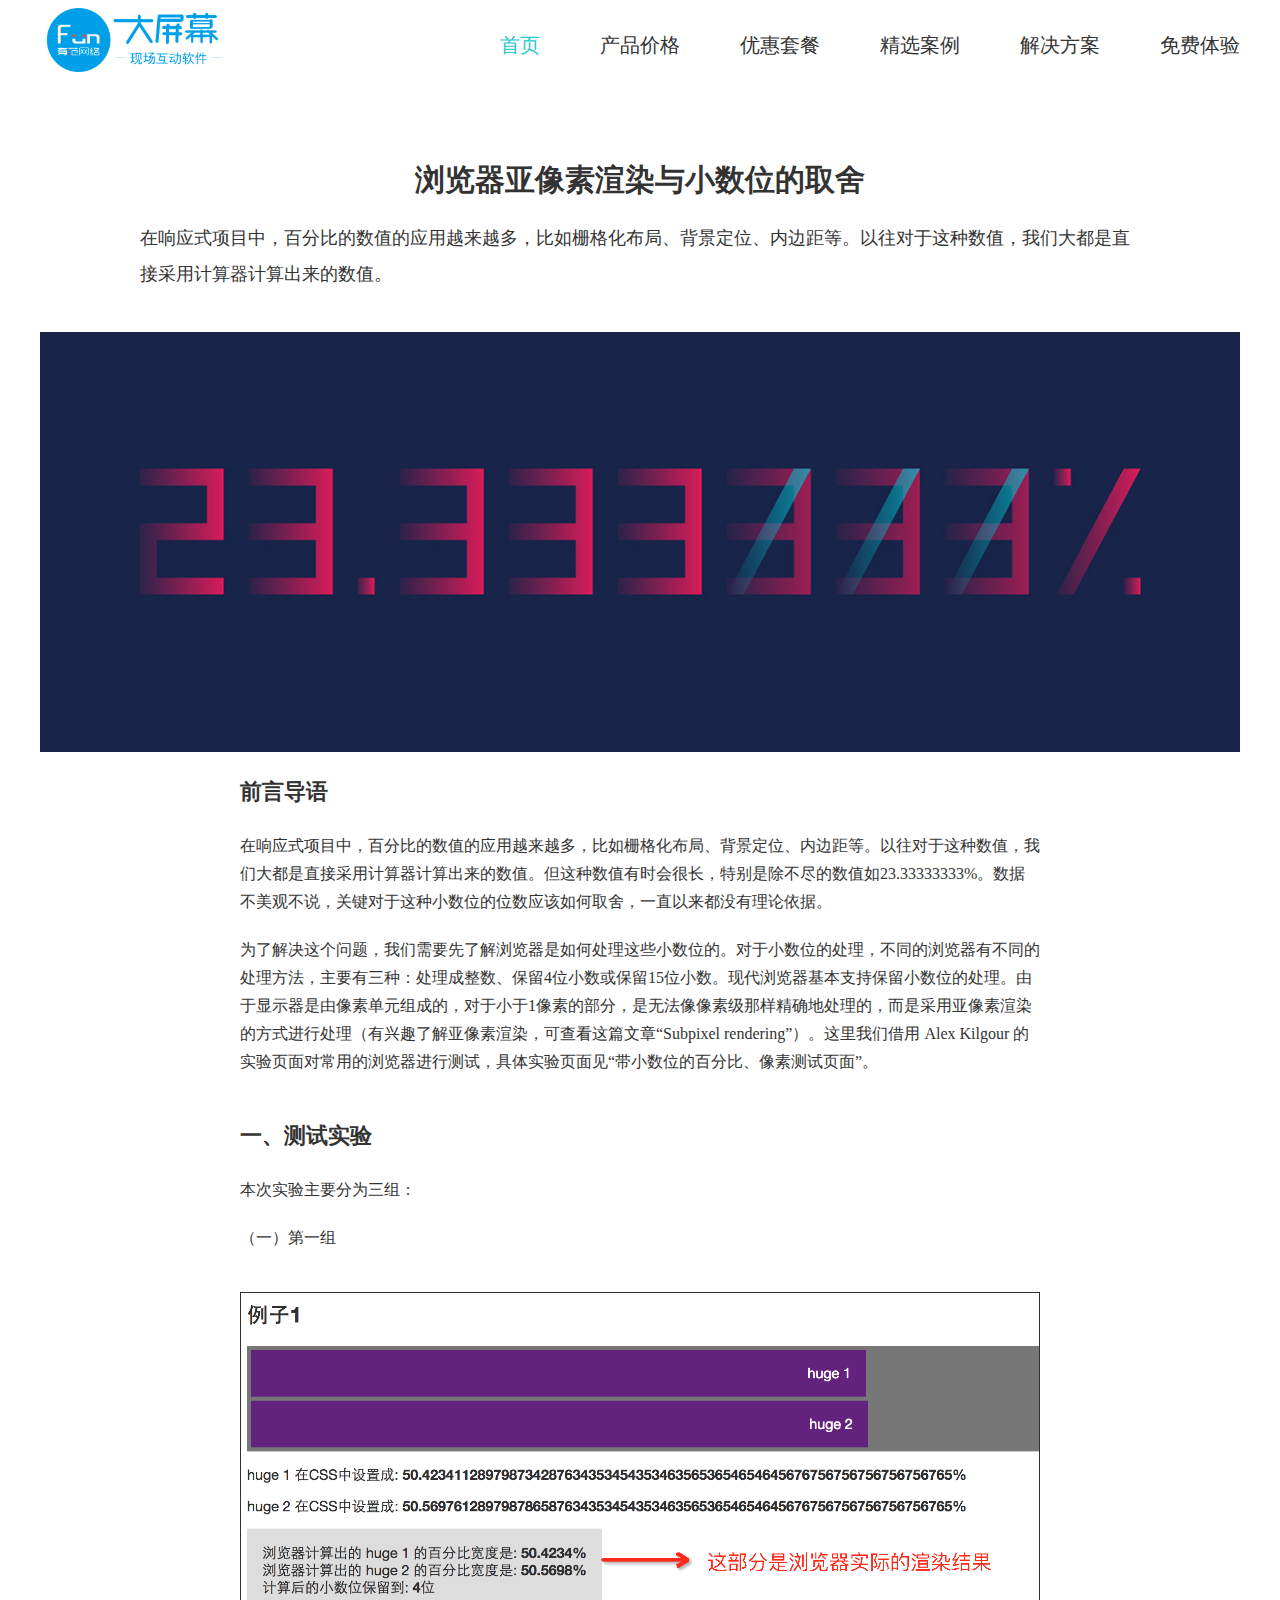
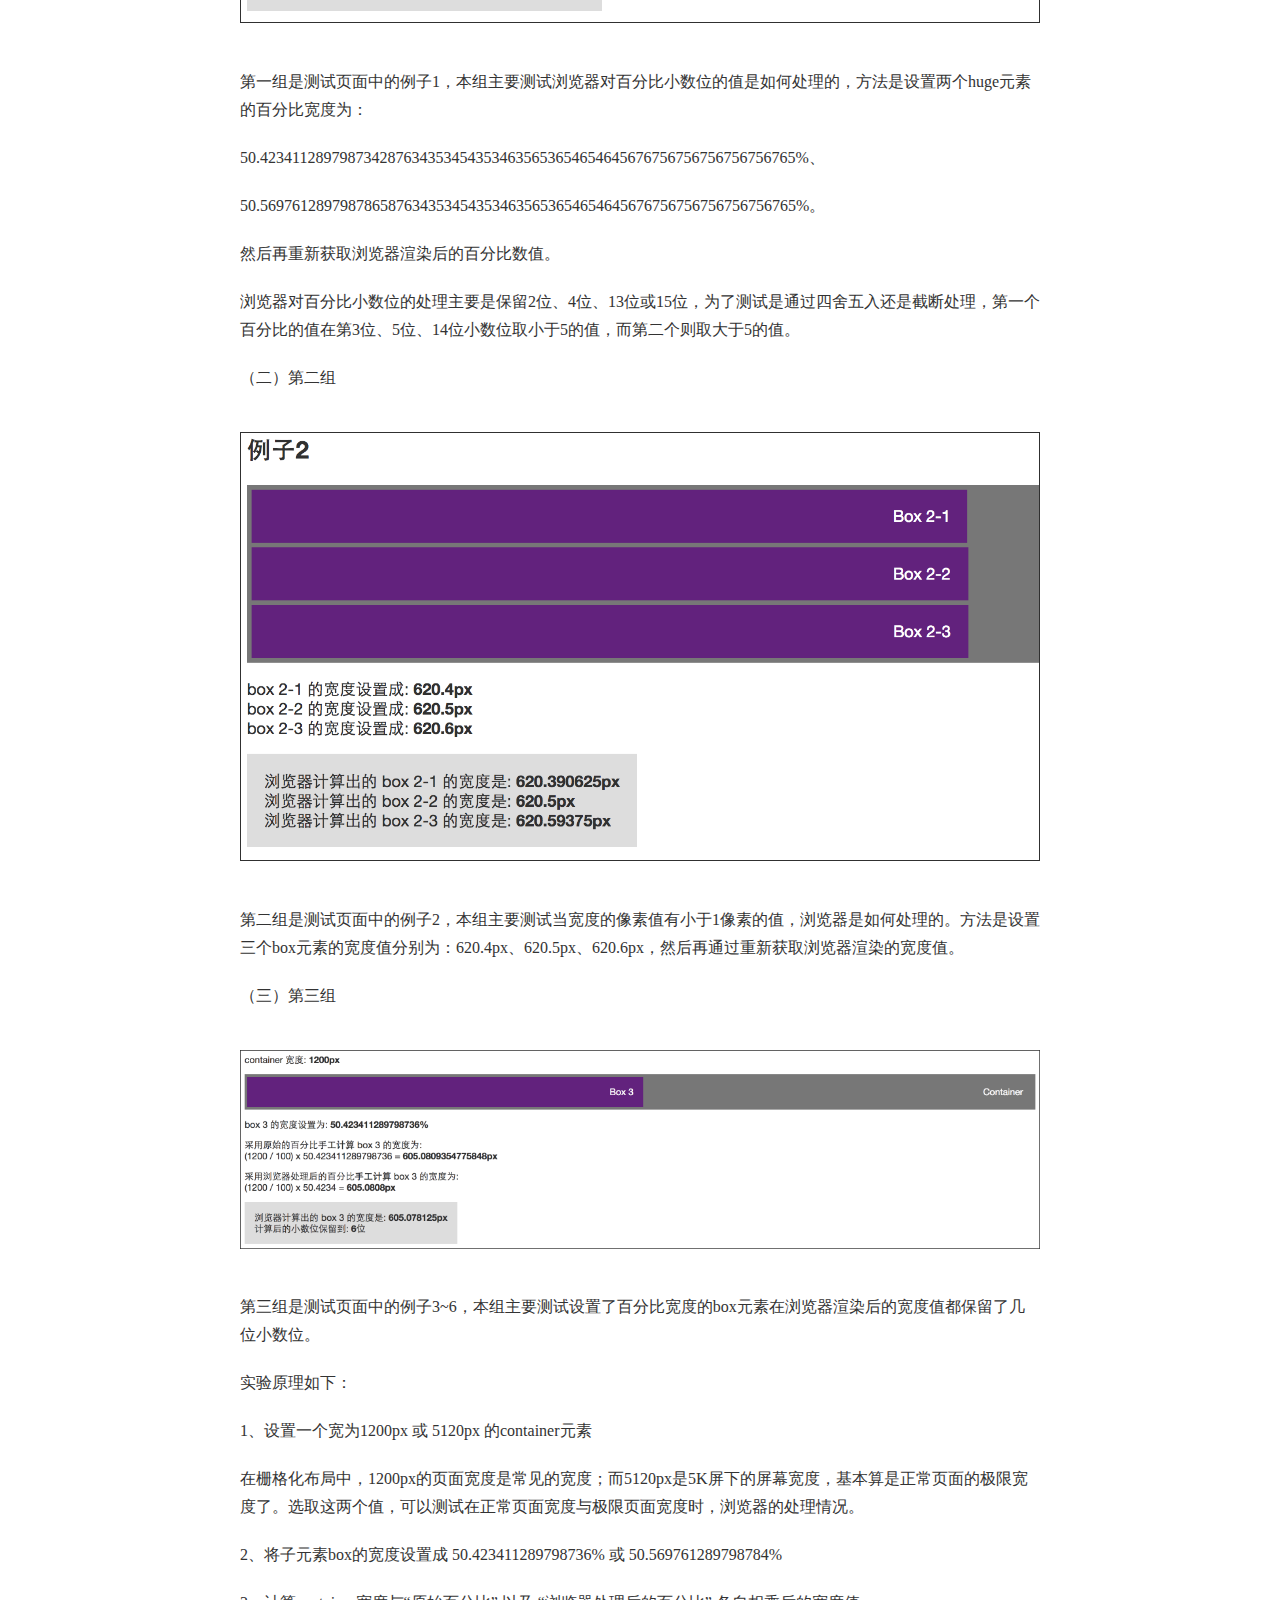
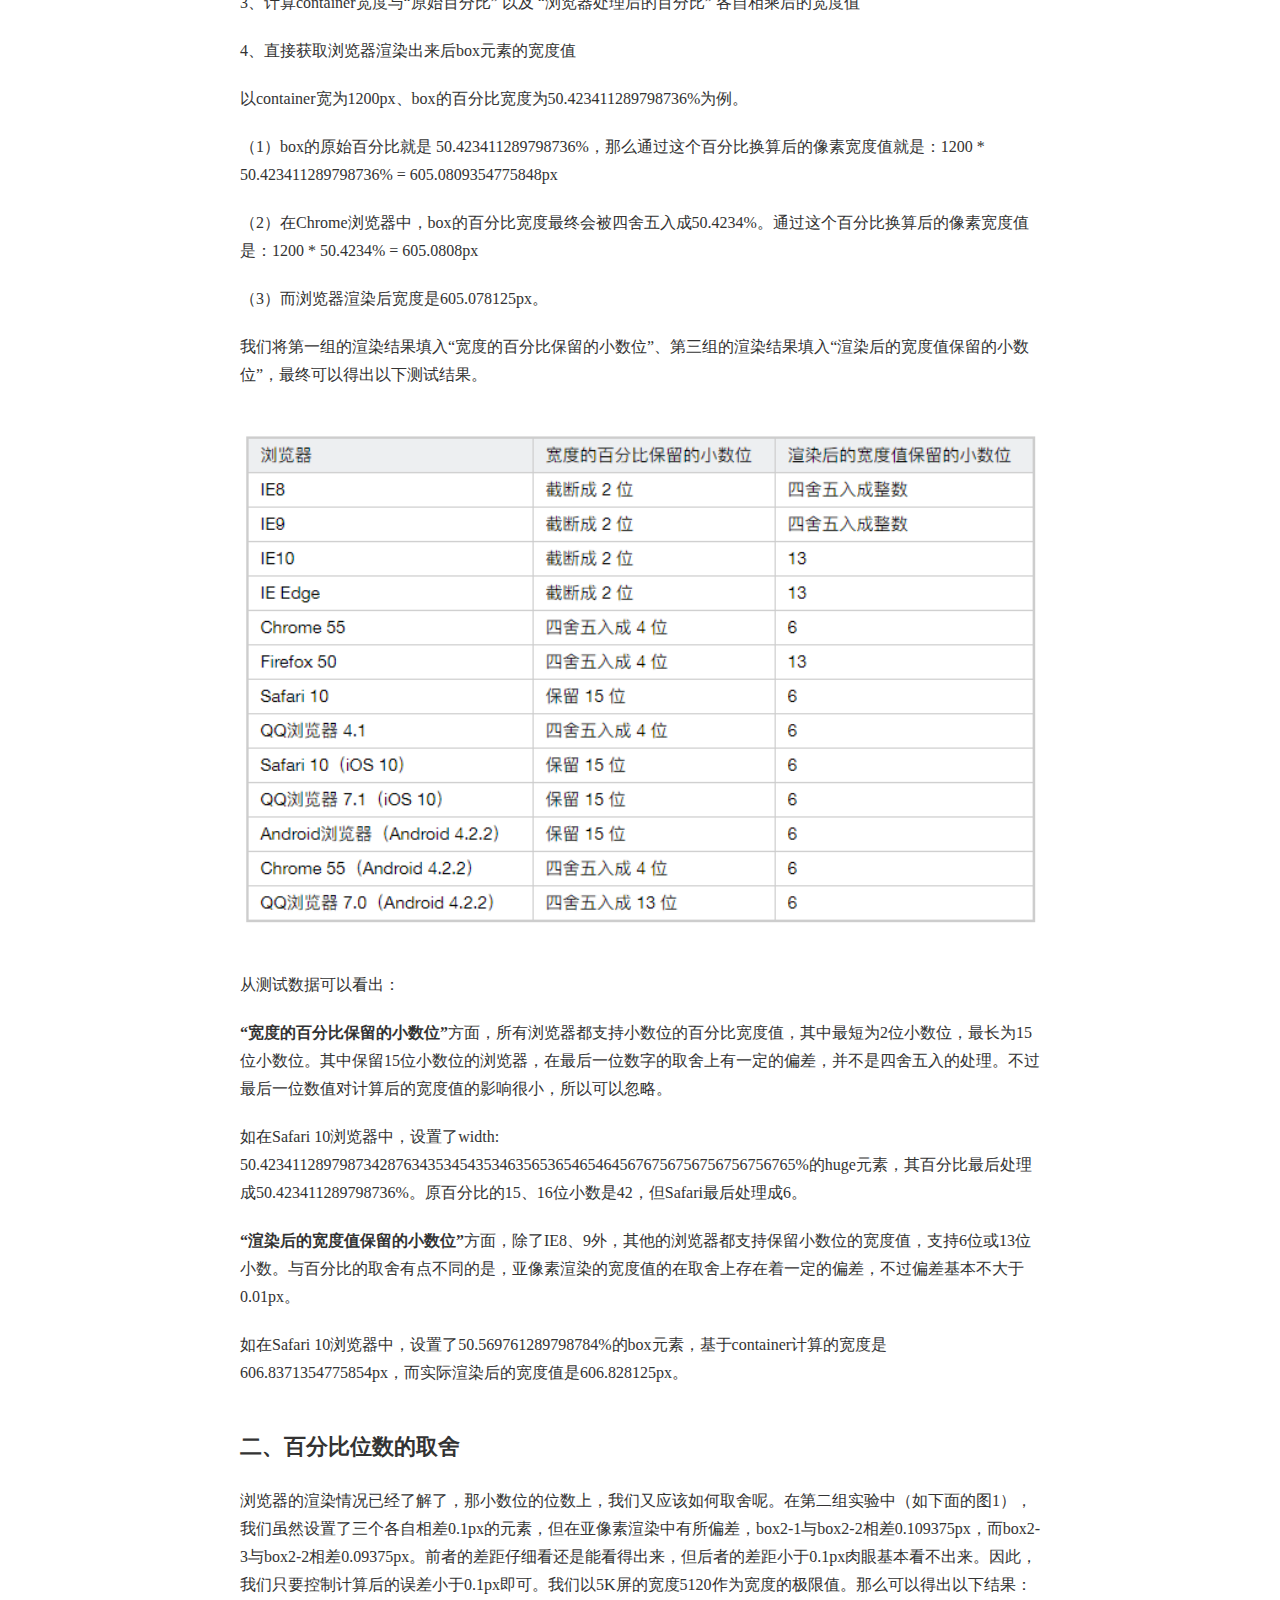
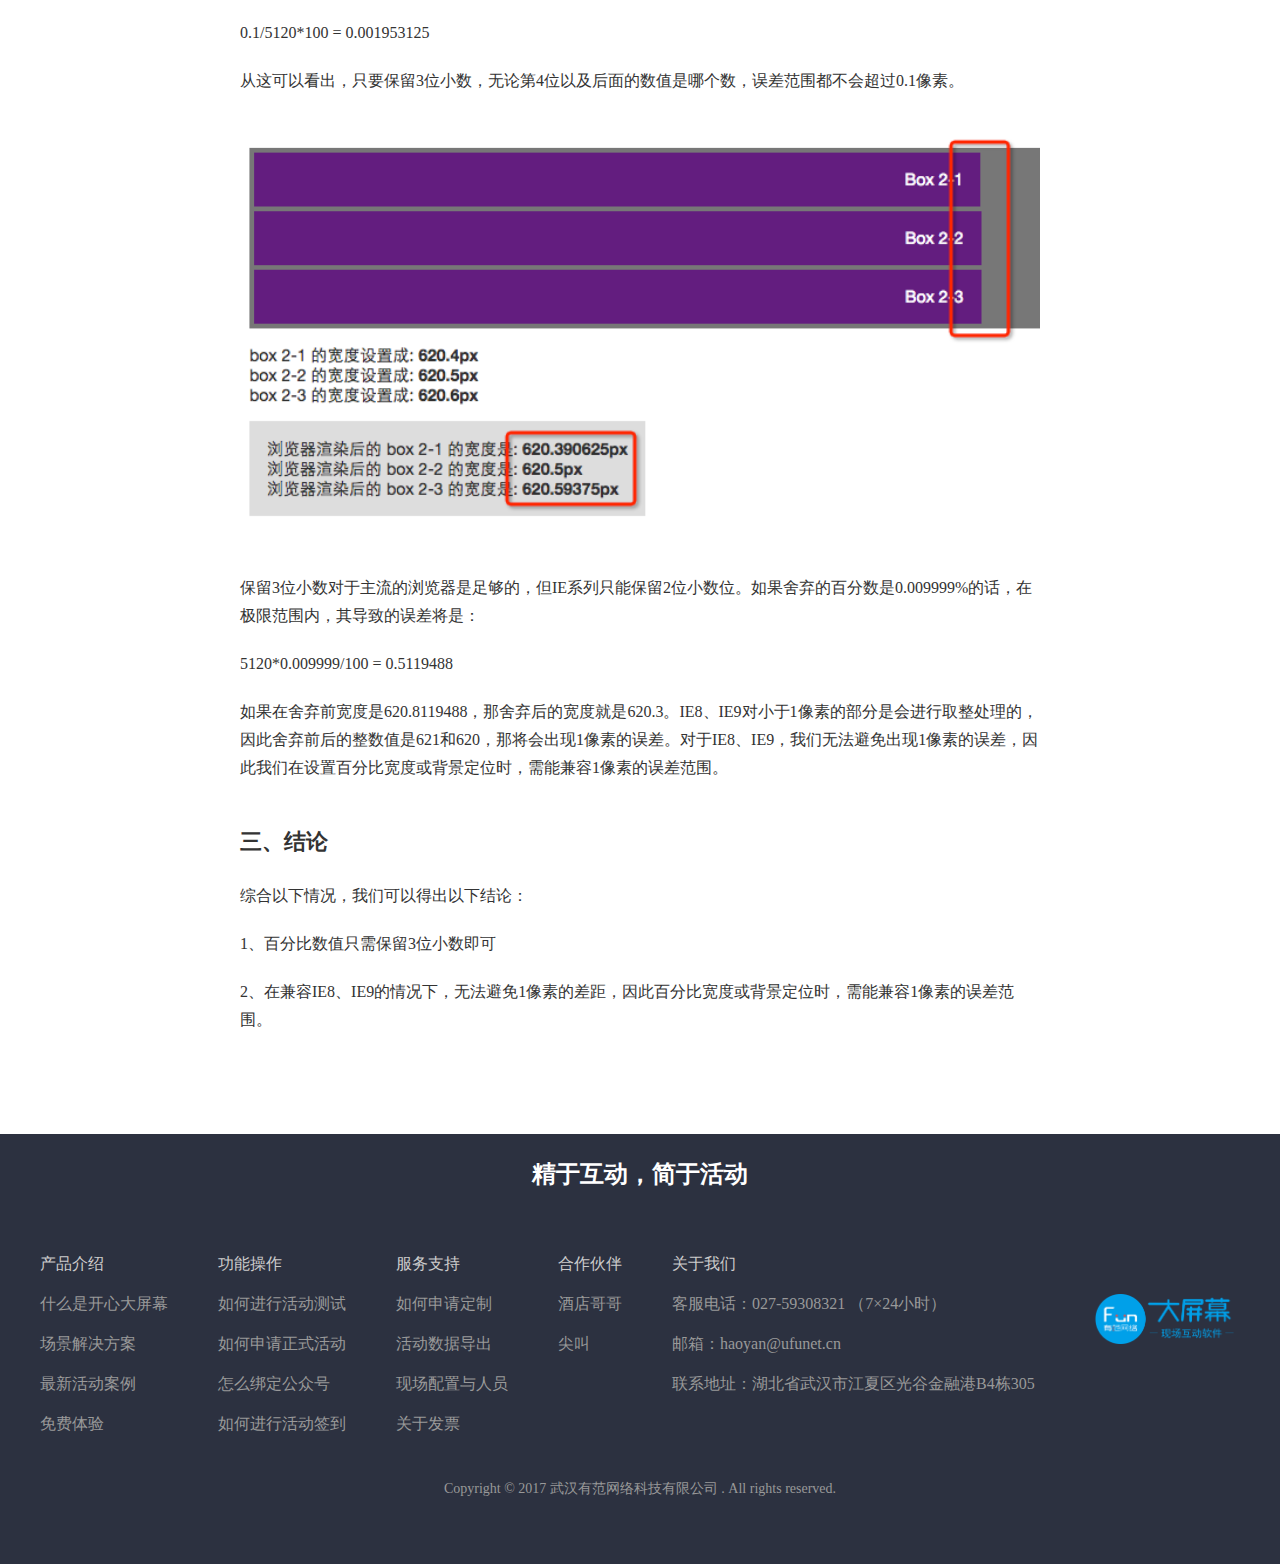
<file: article.html>
<!DOCTYPE html>
<html lang="en">
<head>
    <meta charset="UTF-8">
    <meta name="viewport" content="user-scalable=no">
    <meta name="viewport" content="width=1200">
    <title>技术贴</title>
    <link href="css/article.css" rel="stylesheet">
    <script src="js/common/jquery-3.1.0.min.js"></script>
    <script src="js/common/tpls.js"></script>
    <script src="js/common/header.js"></script>
    <script src="js/common/swiper-3.4.2.min.js"></script>

    <script src="js/article.js"></script>
</head>
<body>
<script>
    document.write(headerStr)
</script>

<div class="main">
    <div class="container ">
        <div id="section01" class="item ">
            <div class="introduce_title textCenter">
                <h3>浅谈影响用户的行为</h3>
                <p>“宜家效应”中的设思维，利用人的创造力，在产品中加入低投入，高贡献度价值，高回报的任务，让用户不知不觉中成为产品品牌忠实粉丝。宜家效应给你一个新的设计思维。</p>
            </div>

            <div class="topicPhoto">
                <img src="images/section01topic.png" alt="">
            </div>

            <div class="article">
                <h4>创造力的利用</h4>
                <p>很多人都有过这样的经验，在宜家，小米公司，某宝这样的地方购买过需要通过自己动手组装成完整的商品。它们在详情介绍中会很大程度的渲染这个东西很好很坚固，加上说明书那些复杂的象形步骤图，吸引着我们去尝试。但，结果很少像你期望的那样坚固和耐用。在大学那会我也买过一个需要自己组装咖啡桌，用了几个月，桌子就开始摇晃，甚至有倾斜的现象，不管怎样，我都会尽力去做点补救措施。为什么我会那么执着的在这个坏桌子上再去投入精力修复它呢？这种事情并不是我一个人有体会。许多人都很坚持长时间使用自己亲手自制的东西，甚至超过自己的想像。</p>
                <img src="images/section01img01.jpg" alt="">
                <p>心理学家迈克•诺顿，丹尼尔•莫乔和达恩•艾瑞里在消费者心理学杂志上发表的新研究说明了这个现象。内容指出，“做一些事情，投入你自己的血液和汗水（包括自己的情绪和想法）到一个物理对象中，似乎会给它带来额外的价值，并且超过它固有的质量，研究人员将其称为“宜家效应”。“宜家效应”是一种认知偏差，可以在很大程度上影响产品的实际意义和感知价值，增强用户和产品之间的联系。</p>
                <p>举个例子，在20世纪40年代，各种即时烘烤配料在美国兴起，美国食品制造商希望缩短制作蛋糕所需的时间和精力。他们简化了制作中需要添加水（或牛奶）和鸡蛋的过程。结果人们都不认可。为什么呢？一个名叫欧内斯特•迪克特的心理学家。他发现原因是这个配方使得人们在做蛋糕时所需的努力水平降低了！太容易了！显然，人们没有得到满意的烘焙蛋糕体验。然后制造商想出了解决办法，将干混合配置粉里的鸡蛋牛奶成份剥离出来，让人们自己在后期制作过程中添加。这样之后，神奇般的使得销售额再次上升。可见，把鸡蛋和牛奶加到蛋糕粉里这样最小的努力也能使我们从做蛋糕里获得成就！这说明啊定制不仅仅是个人的偏好，投资的努力也会增加用户对产品的好感！其实还有很多这样的例子，比如说旅游，从前更多都是跟团游，“付了钱，我享受”的思维。而现在现在各色各样的亲子团，游学行，自由行，加入更多在过程中需要投入劳动的体验场景，反而也让旅游变得更有意义，用户也为此买单。</p>
                <h5>对设计而言，宜家效应能给我们带来怎样的思路，它可以以什么样的形式融入设计中呢？</h5>
                <p>我们来看一个科学家桑德斯关于对消费水平的研究，从典型的购物体验中得到的所有东西，可以将它们分为：购物，购买，拥有和使用四个层次，而且，这四种层次的创造力，都是每天人类所需要的我们用一个表来阐述一下：</p>
                <img src="images/section01img02.png" alt="">
                <p>这个表格看到人的4个层次的创造力，在设计实践中是如何帮助到我们呢？当你考虑到不同的用户体验方法时，你可以回想起这些水平，并考虑你的目标用户的创造力水平。在你的目标受众中，定制和协同生产的需求越多，宜家效应的价值就会对你的产品影响就越大。当任务成功完成时，这种效果可以让产品的用户粘性提高。在我们生活中其实有很多这样的例子，折纸，十字绣，乐高，手作玩具，小米的组装路由器......它们都让粉丝们参与到产品输出的过程来，参与到其中进一步成为品牌的忠实粉丝。</p>
                <p>谷歌出的一款网页游戏<a href="https://beinternetawesome.withgoogle.com/interland">Interland</a>，它通过一些有趣的方式让孩子参与进来，从而增强孩子对网络安全责任心和提升他们对网络信息安全的意识。每个关卡的设计，通过有趣的形式，（问答，计算，收集卡片，给予爱心关怀）让孩子思考，动手，通过他们的付出和完成任务，让他们不知不觉中学习到这些难以用言语去宣导学习的安全知识。在这个过程，“宜家效应”原则同样起着重要的作用。</p>
                <img src="images/section01list01.jpg" alt="">
                <img src="images/section01list02.jpg" alt="">
                <img src="images/section01list03.jpg" alt="">
                <img src="images/section01list04.jpg" alt="">
                <p>那只是让用户参与到其中就能产生宜家效应了吗？答案是否定的。刚提到要任务成功完成的时候，效果才会出现。正如Anton Nikolov在设计原则Ikea Effect文中提出的，低投入，高贡献度价值，高回报的任务才能够让用户产生很好的宜家效应。无论是小米的组装路由器，手工还是谷歌的这个线上的游戏，都是让目标对象成功的完成任务的。而且这些是具有趣和情感付出的过程。是产品与用户的交互行为，也是产品模型与用户心理模型匹配的过程。</p>
                <img src="images/section01img03.jpg" alt="">
                <p>QQ运动中，跑步轨迹的设计就引入了“宜家效应”，充分把自由给予用户。用户可以在自己熟悉的跑步线路中创建DIY路线。让同行运动者共同加入一起跑这条路线。对优秀的UGC线路贡献者进行激励。这种PGC + UGC的模式，扩大运动跑者本来的炫耀需求，也解决了初级跑者不知去哪跑的问题。专业跑者对自己创建专属路线，会产生依恋和自豪感。同时线路粉丝的一同参与，增加有趣和被认同感。</p>
                <img src="images/section01img04.jpg" alt="">
                <h5>1.“宜家效应”视角下的新运动观</h5>
                <p>我们通常会认为，运动是人们在自由时间内进行的非社会责任性活动。从劳动的疲倦，压力，和身体健康所需中解放出来，补充能量以再次投入生存的方式。从这点出发，绝大多数人会认为你教我如何健康运动，给我准确的运动数据就可以了。这样，虽然是得到了运动基本需求，却失去了更深的运动享受，所以，想得到更大的运动享受，有些地方自己多出点力还是值得的。</p>
                <p>“宜家效应”促使我们对跑步运动与运动者之间的关系进行重新认识。跑步是出于自身爱好的创造性运动，可以使人产生长远和深刻的满足。因此在跑步中加入新玩法，不能破坏掉这个行为的产生，运动者固然需要解脱感自由感快乐感，这是基础感觉，让他们得到存在感，自主感，超越感，成就感更能把运动者对此项运动的持续归属感激发出来，从而提高跑者对平台的粘性。</p>
                <h5>2.创造在用户技能基础上的高价值体验</h5>
                <p>在跑步入口界面，用户对运动功能启动有一个直观的认识，可以启动跑步功能或者健走功能，再往后，继续挖掘“专属”的轨迹路线。地图上展示了各种各样的线路上面。还有坐标显示有多少人在跑。用户点开路线会看到该路线的参与人数以及他们的龙虎榜，对有着竞赛挑战和新功能的好奇，进一步促进用户去了解如何产生新线路，让自己成为新路线的第一人！当用户尝试的时候会发现，这个功能并不是只针对专业跑者而设立的，每位用户都可以发现一个新的地方，申报一个路线。降低用户这一执行的门槛，快速融入。</p>
                <p>在创建路线轨迹 - 申报轨迹路线的过程中用户是能直接预见到这条线路被创建之后它所能产生的影响力，用户在原来被动使用功能变为自己主动参与到产品的开发中，满足运动跑者心里需求和精神体验需求。</p>
                <h5>3.由“参与互动式”向“创意式体验”转变</h5>
                <p>我们需要意识到一个事实，即用户在任何时候都没有处于同一水平的创造力。因此，我们需要迎合这些不同的层次。在QQ运动跑步的数据上看。跑步大多数的人都是持续跑者，我们需要这小部分人带动其他大部分初跑者。对于创建者来说，可以DIY自己的路线。做自己路线的代言人，路线吸引了一定数量的参与者后，会得到一定的激励。对于参与者来说，解决了他们不知道跑哪里的问题。还有同行者一起参与，还会有奖励。这对于一般的参与者来说。他在这里将得到比他高预期的回报。</p>
                <p>从产出 - 创造体验点 - 创意者和参与者一同融入 - 创造运动价值更能让用户从单一的运动型向体验型运动转变！</p>
                <p>最后</p>
                <p>宜家效应作为一种认知偏差，是用户主观感受的体现，也为我们提升用户体验提供一种方法和思路。有时候我们的设计不是要为用户全盘设计好所有的东西。我们也应该让用户参与到设计中来，提高他们对产品的品牌忠诚度，这样我们的设计就会更受欢迎！</p>
                <p>谢谢阅读〜</p>
            </div>
        </div>


        <div id="section02" class="item hide">
            <div class="introduce_title textCenter">
                <h3>为什么依照需求输出，结果却不尽人意</h3>
                <p>生活中有个很有趣的例子，午饭时间，母亲问正在打游戏的小孩：“中午想吃什么。”小孩子不耐烦地回答 “随便”。母亲没有多想，按照自己的喜好做了几道菜。摆到饭桌上后，小孩子却并不满意，吃的很少。</p>
            </div>

            <div class="topicPhoto">
                <img src="images/section02img01.jpg" alt="">
            </div>

            <div class="article">
                <h4>起因与结果</h4>
                <p>如果按照正常的解决问题流程，小孩子提出需求：“随便”。母亲对需求做出了回应，即，按自己的喜好随便做了几道，按理说，任务顺理成章地完成了，那为什么小孩子仍然不满意结果？</p>
                <p>这个例子和我们工作中遇到的问题很相似，设计师辛辛苦苦依照需求方的要求输出了完美的解决方案，结果却不能达到对方预期，这是由于我们在沟通过程中，对需求理解产生了偏差。本文就和大家探讨下如何解决理解偏差这件事。</p>

                <h4>为什么会产生理解偏差</h4>
                <img src="images/section02img02.jpg" alt="">
                <p>首先我们看下人是如何形成对事物的认知的，医学界研究认为：我们反复地通过感觉、知觉、注意、思维、语言等生理心理活动来形成对问题的认知。感觉和知觉作为接收信息的方式，吸收什么内容，就决定了思维，注意力，语言会有怎样的活动。这也就自然，影响一个人对问题的理解方式。</p>
                <p>小孩子说出随便时，母亲接收到信息，感觉，知觉上对随便的历史记忆被唤醒，没有经验的母亲会认为随便=没要求，这也就造成了之后按自己喜好做小孩不满意的结果，导致对需求产生理解偏差。</p>

                <h4>如何解决理解偏差</h4>
                <p>之所以会这样，核心自在于没有抓到对方的深层动机。如何抓住动机呢？介绍一种方法：</p>
                <img src="images/section02img03.jpg" alt="">
                <p>步骤1. 明确深层动机链：先分清什么样的动机是深层动机，究竟有哪几类，再针对性地给出解决方案；</p>
                <p>步骤2. 挖掘信息传递中的隐藏偏差：因为环境，利益背景等原因，可能会在交流过程中，产生不被注意的误解，心理学中将这种误解称为隐藏偏差，明确了对方动机属于哪一类后，也要避开隐藏偏差，才能最终给出有效的解决方案。</p>
                <h4>步骤1. 明确深层动机链</h4>
                <p>每个需求的背后都有深层动机，我们想要输出满意的解决方案，先确认对方需求的深层动机是什么。这里当然要回归到产品设计中，产品需求的深层动机链条上主要有以下几类动机：</p>
                <img src="images/section02img04.jpg" alt="">
                <p>以微云举例，我们一个一个来分解。</p>

                <h4>A. 竞争导向动机</h4>
                <p>通常这类需求的目的就是把握住市场走向，并赶在竞品前推出功能。是为了在市场变成红海前抢占第一批种子用户，通过新功能打击对手。</p>
                <p>/ 如何应对：快速响应即可 /</p>
                <p>因为此类需求通常产品形态，流程都比较清晰，设计师应对时，只需要把握住基本的设计原则，技巧，快速输出设计稿即可，同时可以尝试在微交互层面创新。</p>
                <h4>B. 驱动消费动机</h4>
                <p>用户的消费行为是受动机支配的，动机来源于需要，需要是客观刺激物作用于人脑所引起的某种缺乏状态。产品经理通常会与设计师讨论如何在产品内创造这种刺激物，我想重点讲下这一环，这也是设计师可以发挥最多的一部分。</p>
                <p>/ 如何应对：动机细化拆解 /</p>
                <p>我们不妨继续细化，消费心理学把驱动产生消费行为的动机分为了两类：情感动机，理智动机。</p>
                <img src="images/section02img05.jpg" alt="">

                <h4>情感动机</h4>
                <p>什么是情感动机</p>
                <p>这是种由于人的喜怒哀乐等情绪和道德，情操，群体，观念等情感因素所引发的购买动机，基于游戏设计中的Octalysis(八角分析法)，根据左脑，右脑，积极，负面划分成了以下几类：</p>
                <img src="images/section02img06.jpg" alt="">
                <p>我们一个一个来</p>
                <h4>1.好奇心理消费</h4>
                <p>好奇心理持续时间通常不会很久，很容易产生转移，所以要持续性地更新内容才能利用用户的好奇心理。并且，在寻找刺激物的过程中，十分依赖记忆，来判断刺激物是否足够熟悉。并且好奇心理会激发学习需求，反过来影响记忆。比如新奇的刺激物通常伴有不可预知的奖励属性，这种未知性能够刺激用户去学习探索，获得更好的记忆。</p>
                <p>好奇心理的目的通常是获取奖励，奖励包含开心，快乐等积极的感觉。</p>
                <p>在满足好奇心的过程中，大脑的神经传导物质将很多区域链接形成回路，刺激生成多巴胺，成瘾类物质，多巴胺就可以被算作奖励的一种。</p>
                <p><b>现代人很多都患有FOMO（Fearing of Missing Out）病，生怕自己遗漏任何可以刺激产生多巴胺的消息，来回在app间跳转，刷信息流就是病症体现。如果希望利用用户好奇心理，除了依靠定期更新内容外，设计师也可以通过不同板块间，充满故事性的内容引导，利用故事本身所具备的未知性，剧情性，刺激用户产生多巴胺，就可以达到满足好奇心的目的。</b></p>
                <h4>2.炫耀心理消费</h4>
                <p>需求法则告诉我们，通常产品的价格越高，需求数量会相对减少。但炫耀型消费则正好相反，经济学家范伯伦通过”范勃伦商品”理论解释了炫耀消费的价格需求关系：炫耀性消费是为了展示财富和地位，所以商品价格会成为一个重要的衡量指标，价格越高，消费欲望反而更强，需求数量越多。</p>
                <img src="images/section02img07.jpg" alt="">
                <p>炫耀消费的产品特色是商品需求与商品价格成正向关系，正常需求法则呈现反向关系。炫耀心理已经作为经济学中的一种非常重要的经济原动力。</p>
                <p>炫耀型消费的目的不是为了获取商品的实际使用价值，而是通过购买商品来显示或让他人感知到自己的社会地位。</p>
                <p><b>设计师如果希望通过利用炫耀心理刺激付费，可以尝试制定多种价格的会员体系，例如我们在微云内尝试设计了普通会员和超级会员两种体系，价格递增，超级会员拥有更大容量和更多特权，但这不够，我们在一些社交曝光入口上通过铭牌样式体现身份，地位，就能抓住炫耀性消费的用户群。</b></p>
                <h4>3.社会比较心理消费</h4>
                <p>什么是社会比较心理</p>
                <p>换句话说，就是我们常提的攀比，社会学家称之为“比照集团行为”，本质上是消费者基于自己所处的阶层，身份，以及地位的认同，从而选择所在人群为参照而表现出的消费行为。 社会心理学家Leon Festinger将比较心理分为了两层:</p>
                <img src="images/section02img08.jpg" alt="">
                <p>1) 向上社会比较</p>
                <p>当人趋向于选择较为优秀的群体进行比较时，就是向上社会比较心理。这类心理的目的在于获取优秀群体的认同感，归属感。人们倾向于相信自己属于较为优秀的阶层中，也会通过比较心理产生自我驱动力。</p>
                <p><b>向上社会比较可以用在冷启动中，通过营造一种优质的产品氛围（例如大V在用，内容精致）让更多的用户产生自我驱动力，在产品中寻找群体认同感。</b></p>
                <p>2) 向下社会比较</p>
                <p>当人趋向于选择较差的个体或环境比较，从而体现自我优越处境时，就是向下社会比较。第一眼看，似乎这属于消极心理，我们设计时不应该鼓励利用这种心理。但其实本质上，向下比较的目的在于在获取积极感受从而提升自我社会处境。设计师可以此为切入点。</p>
                <p><b>所以如果设计师能够利用好向下社会比较去进行设计，也可以获取较好的效果。例如网速打败了全国xx位对手的案例，就利用了这个点突破（比较中获取积极感受）。</b></p>
                <h4>4.感受尊重心理消费</h4>
                <p>什么是感受尊重心理</p>
                <p>用户在产生购买行为过程中，如果感受到了高度的尊重，权利，相对就会对产品价格的关注度降低。受尊重需求也是经典的马斯洛需求理论(Maslow’s Hierachy of needs)的第四层，属于较高级需求。心理学将感受尊重心理分为了两层：</p>
                <img src="images/section02img09.jpg" alt="">
                <p>初级：获得他人尊重。这类心理通常需要获得地位，他人认同，名誉，威望以及关注</p>
                <p>高级：自我认同。自我认同属于尊重心理中较为高级的类型。比如，人们通常需要认识到自己拥有权利，竞争力，掌控感，自主感。</p>
                <p>首先如何利用高级尊重心理，营销学中有三条建议：体现人文关爱；注意礼仪；给予更多权利给用户。从本质上来说，让用户感受到自己在app内处于一种高姿态，要给用户一种“产品是为我服务的”的感觉。</p>
                <p>其次如何利用初级感受尊重心理，这里分享一个故事：</p>
                <p><b><em>有一天，松下幸之助在一家餐厅招待客人，一行人都点了牛排。待他们都吃完主餐后，松下便让助理去请烹调牛排的主厨过来。<br><br>

                    助理这才注意到，松下的牛排只吃了一半，心想过一会儿的场面可能会很尴尬。主厨很快就过来了，他的表情很紧张，因为他知道请自己来的人是大名鼎鼎的松下幸之助先生。<br><br>

                    “有什么问题吗，先生？”主厨紧张地问。<br><br>

                    “对你来说，烹调牛排也不成问题，”松下说，“但我只能吃一半。原因不在于厨艺，牛排真的很好吃，但我已80高龄了，胃口大不如以前。”<br><br>

                    此时，大家都困惑得面面相觑，过了一会才明白这是怎么回事。<br><br>

                    “我想当面和他谈，因为我担心他看到吃了一半的牛排被送回厨房，心里会很难过。”</em></b></p>

                <p>松下先生其实是站在对方角度，利用同理心去满足了对方获得尊重的需要。在已发生的事件上，让自己进入他人的角色，体会他人因环境背景，自身生理，心理状态，更接近他人在本位上的感受与逻辑，让对方处于高姿态。</p>
                <p><b>如果希望抓住用户感受尊重心理刺激消费，设计师要善用同理心，通过观察，分析，讨论，思考上述的几点。就能充分利用用户的初级感受尊重心理，从而达到刺激消费的目的。举例界面上复用的方式，比如：在不可撤销操作前，告知用户后果并二次询问用户；适当地控制push次数，对每次的打扰行为都要克制，制定好产品逻辑，在用户需要的时候下发push打扰用户 。</b></p>

                <h4>理智动机</h4>
                <p>什么是理智动机</p>
                <p>消费者在对产品有了清醒的认知与了解后，所做出的理性抉择和购买行为。这种动机通常集中在有一定的生活阅历的人群中，此类人群在生活中养成了爱思考的习惯，并将这种习惯带入到了商品购买中。</p>
                <p><b>消费者在比较多款云盘产品后，最终决定购买微云的容量，这种消费行为通常具有客观性，计划性以及自主控制的特点。</b></p>
                <p>心理学中，理智动机的类型与产品本身属性具有强关联性，按照购买行为进行分类：</p>
                <img src="images/section02img10.jpg" alt="">
                <p>／产生购买动机前／</p>
                <p>1. 追求实用：理智动机中，消费通常不会过多关注包装，品牌。要求产品本身的实用性。</p>
                <p><b>工具类产品包装会员卖点时，要侧重于实用型的功能，并明确告知所带来的好处，让用户觉得物有所值；</b></p>
                <p>2. 安全可靠：安全性会成为理智动机中的重要一环，产品有没有满足用户的安全感，理性用户在乎这点，设计师也需要把尊重用户隐私这件事情放在首位；</p>
                <p>3. 美感：用户在进行理智决策前，视觉美感会成为很重要的一个影响点</p>
                <p>／执行购买行为中／</p>
                <p>4. 购买方便：在选择性较少的情况下，理智用户会倾向选择购买方便的产品。出方案时要尽可能多地侧重打磨支付场景。</p>
                <p><b>弱网环境导致支付失败，有没有及时回退的操作，同时将支付流程缩到最短，不要让用户在这个环节中等待太久。</b></p>
                <p>／购买行为结束后／</p>
                <p>5. 售后服务：购买结束后，产品的售后服务也决定了用户是否下次会再来，体验并没有随着购买行为的结束而结束。</p>
                <p><b>设计师要注意产品中的反馈，帮助模块，这些也是用户对产品体验感知的一部分。</b></p>

                <h4>C体验修复型动机</h4>
                <p>/ 如何应对：关键链拆解 /</p>
                <p>此类动机想必各位设计师已经比较熟悉，每个版本迭代都会对应地修复一些体验。通常，体验修复是需要设计师主动驱动的，但如果产品有此类动机，是一个健康的现象。设计师可以先将动机拆解为局部功能和全局体验两类：</p>
                <p>1. 局部体验：上一版本遗留问题。例如微云上个版本优化了预览页的体验，后期发现了一个操作按钮位置的问题，但由于实现时间紧张，没有在这个版本修改。这个问题就可以迭代解决。</p>
                <p>2. 全局体验：历史遗留积累下来的问题。例如微云全局页面转场顺序，警示控件上有统一性较低的问题。这类问题与版本功能无关，属于基础体验，而且一旦修改，就需要梳理整个产品所有的场景。</p>
                <p>每个版本根据需求疏密程度分情况跟进解决。项目管理学中，介绍了一种方法：Critical Chain Project Management（关键链项目管理），由Eliyahu M. Goldratt.提出，方法核心是要把最多的资源要利用在优先级最高的任务上。管理学科有研究发现，传统的按照时间先后管理项目的方法，通常会产生30%的时间资源浪费。规定一个时间节点完成，就容易产生学生症候群(student syndrome)，就是我们所说的拖延症。同时，只强调时间节点的项目安排方式，会增加多任务并行的风险，从而在高频的任务切换中间，浪费了资源和时间。</p>
                <p>Critical Chain Project Management的核心在于：</p>
                <img src="images/section02img11.jpg" alt="">
                <p>1. 辨别出优先级最高的事项</p>
                <p>有10个体验点要优化，下个版本做哪个？我们可以利用Eisenhower法则，将任务分解为四个象限：重要且紧急，重要不紧急，紧急不重要，不重要也不紧急。重要性的界定则和你的目标有关。例如：微云最近在办公侧有所发力，那么下个版本的体验点，和在线编辑，共享组相关的，都应该是被算作重要且紧急的象限内。</p>
                <p>2. 列举出有多少可卷入的资源</p>
                <p>每个体验点都需要哪些角色参与？相应的，有多少对应角色（设计师，重构，开发，测试等）可以被卷入进来？评估完需要参与的角色后，要将信息同步到所有角色中，并正式授权，如果对方接受，那么进入后续排期，研发工作；如果不接受，可以尝试回归到1，双方先达成优先级共识。</p>
                <p>3. 缓冲管理</p>
                <p>为项目提供一个简单，易用的项目健康视图，保证关键体验不会出现偏差。并且在出现较大偏差时，采取一些纠正的措施。</p>

                <h4>D探索试错型动机</h4>
                <p>此类动机产品经理通常没有很明确的目的或者需求，希望能试水市场，用户反映，当然，也不乏拍脑袋做的决定。</p>
                <p>谈如何应对前，我们先分析下为什么会产生此类动机。行为学对探索试错型动机有另一个名词解释：尝试错误法。这种方法通常有以下几个特征：</p>
                <img src="images/section02img12.jpg" alt="">
                <p>1. 解决问题导向：试错法不会去探讨某个方法是否合理，只关注这个方法是否解决问题</p>
                <p>2. 针对某个特定问题：试错法不会去寻找一种普适性的方法</p>
                <p>3. 没有最佳化：试错法只找出某种解法，但不会寻找多个解法，亦不会找出最佳解法</p>
                <p>4. 仅需要最低限度的知识：即使对目标领域只有少量知识，试错法仍然可以被拿来使用</p>
                <p>/ 如何应对：问题导向 /</p>
                <p>按照刚才提到的几个特征，我们会发现，试错型动机中，问题导向很明确，产品会更加关注有没有解决问题，相对地会弱化方案的细节。</p>
                <p>例如在国内云盘市场对办公定位不是很明晰时，我们和产品经理定下了这个办公侧重点，并且尝试寻找微软作为合作商，最终定下了在线协同编辑这个切入点。当时面临的处境就是试水，最终对方案时，产品经理更加倾向于看整体流程是否能跑通，各个场景是否有覆盖全。相对地则会弱化按钮的位置，弹窗内的控件布局等细节。</p>
                <p><b>所以，当拿到这类需求时，不要先调入纠结控件布局，按钮位置这种细节中，可以先将设计思路上升一个维度，思考以下几个问题：</b></p>
                <p><b>1. 这个需求解决了用户什么问题（问题导向）</b></p>
                <p><b>2. 这个需求给产品带来什么好处，例如收入，用户增长，行业方向推动（目的导向）</b></p>
                <p><b>3. 这个需求是否围绕着现有用户画像制定的（不脱离用户群，减少对未知领域的不可掌控度）</b></p>
                <p><b>从这几个思路入手，不要去试图寻找一种通用的解决方案，一期先搭好框架，收集用户反馈，试水后，根据反馈进行第二阶段的调整，细化。可以节省在纠结上耗费的时间。</b></p>
                <h3><em>小结：基于步骤1的方法，我们已经可以对需求背后的动机有个大致分类，并且能够有的放矢地应对。下面，我们继续讲如何解决沟通中产生的隐藏偏差。</em></h3>

                <h4>步骤2. 挖掘信息传递中的隐藏偏差</h4>
                <p>什么是隐藏偏差</p>
                <p>明确了动机类型后，我们还要确认信息传递过程中是否会产生隐藏偏差。平日沟通中，对话双方会因为利益站队，信息掌握度，以及信息处理能力的不同，导致沟通时对问题理解不一致，产生应激冲突。冲突过程中，大脑启动心理防卫机制，这种机制有自我欺骗性，会掩饰我们的真正动机，从而让对方产生理解偏差。但遗憾的是，我们通常不会注意到这个问题。在愤怒情绪下，会产生刻意否认，歪曲，转移等行为，也会增加达成共同认可的难度，形成越来越大的理解偏差。Simon Fisher称之隐藏偏差。也正是这个偏差，导致了上述双方不欢而散。</p>
                <p><b>你呕心沥血做完了流程设计，发现某个页面可以加个有趣的小动画，于是加班加点赶了出来，拿到开发同学那边，惨遭白眼：“功能已经可以满足用户了，为什么要加这些有的没的动画，还浪费资源。”此时你的设计师尊严受挫，很生气，直接开始PK。最后双方不欢而散。</b></p>
                <p>我们拆解下：</p>
                <p>双方在动画的问题上的利益站队不同，开发同学偏向于实现功能，而设计师追求设计感，完美</p>
                <p>双方信息掌握度不同，开发同学掌握技术，知道动画带来的工作量，设计师虽然可以勾画出动画样式，但对具体落地的开发难度不了解</p>
                <p>双方对信息处理能力不同，开发同学的应激反应并不是不希望产品更有设计感，只是出于压力，时间关系的第一反应，设计师由于对方案的自尊心，第一时间误解对方，认为过激抵触其实是没有追求的表现。</p>
                <p>/ 如何应对：目标求同 /</p>
                <p>每个行为的背后都有目标，沟通是达到目标的一个手段，如果这个手段会使我们会产生偏差，那不妨回归到目标。两者目标达成一致，便能很好地解决问题。</p>
                <p>根据Don Norman的反思，行为，本能三个层次，我们可以把对方目标分为商业目标，用户价值目标和可行性目标三种。</p>
                <img src="images/section02img13.jpg" alt="">
                <p><b>那回到上述例子，设计师希望在功能基础上增加一个动画，不难发现，商业目标和可行性目标上和开发同学出现偏差。从提高可行性角度考虑，可以通过使用更低成本的动画输出方式，lottie，origami等。</b></p>
                <p>商业目标上，高质量的动画是可以带来优质体验的，但如果对方在这点没有达成一致，或许就是动画质量本身的问题了，找对方对齐信息，然后针对性地调整。切忌一昧地生气，PK。</p>
                <p>挖掘隐藏偏差，方法就在于拿方案沟通时，不要急着否认，或着急下手做，先把对方的目标拆解，一个个地对齐，尽可能达到目标一致，这样偏差自然就解决了。</p>

                <p>总结</p>
                <p>本文和大家探讨了，为什么我们按照对方的要求出的解决方案，最终却不能让人满意。建议使用两个步骤去解决这个问题：</p>
                <img src="images/section02img14.jpg" alt="">
                <p>1. 首先明确在产品设计过程中，对方都会产生哪类的动机，针对性地采取不同应对方式；</p>
                <p>2. 挖掘交流中的隐藏偏差，通过拆解目标，求同存异，达到双方目标一致。</p>
                <p>希望每个设计师都能在工作中，有的放矢，一箭命中核心动机，输出高质量的设计方案。</p>

            </div>
        </div>

        <div id="section03" class="item hide">
            <div class="introduce_title textCenter">
                <h3>浏览器亚像素渲染与小数位的取舍</h3>
                <p>在响应式项目中，百分比的数值的应用越来越多，比如栅格化布局、背景定位、内边距等。以往对于这种数值，我们大都是直接采用计算器计算出来的数值。</p>
            </div>

            <div class="topicPhoto">
                <img src="images/section03img01.jpg" alt="">
            </div>

            <div class="article">
                <h4>前言导语</h4>
                <p>在响应式项目中，百分比的数值的应用越来越多，比如栅格化布局、背景定位、内边距等。以往对于这种数值，我们大都是直接采用计算器计算出来的数值。但这种数值有时会很长，特别是除不尽的数值如23.33333333%。数据不美观不说，关键对于这种小数位的位数应该如何取舍，一直以来都没有理论依据。</p>
                <p>为了解决这个问题，我们需要先了解浏览器是如何处理这些小数位的。对于小数位的处理，不同的浏览器有不同的处理方法，主要有三种：处理成整数、保留4位小数或保留15位小数。现代浏览器基本支持保留小数位的处理。由于显示器是由像素单元组成的，对于小于1像素的部分，是无法像像素级那样精确地处理的，而是采用亚像素渲染的方式进行处理（有兴趣了解亚像素渲染，可查看这篇文章“Subpixel rendering”）。这里我们借用 Alex Kilgour 的实验页面对常用的浏览器进行测试，具体实验页面见“带小数位的百分比、像素测试页面”。</p>
                <h4>一、测试实验</h4>
                <p>本次实验主要分为三组：</p>
                <p>（一）第一组</p>
                <img src="images/section03img02.jpg" alt="">
                <p>第一组是测试页面中的例子1，本组主要测试浏览器对百分比小数位的值是如何处理的，方法是设置两个huge元素的百分比宽度为：</p>
                <p>50.4234112897987342876343534543534635653654654645676756756756756756765%、</p>
                <p>50.5697612897987865876343534543534635653654654645676756756756756756765%。</p>
                <p>然后再重新获取浏览器渲染后的百分比数值。</p>
                <p>浏览器对百分比小数位的处理主要是保留2位、4位、13位或15位，为了测试是通过四舍五入还是截断处理，第一个百分比的值在第3位、5位、14位小数位取小于5的值，而第二个则取大于5的值。</p>
                <p>（二）第二组</p>
                <img src="images/section03img03.jpg" alt="">
                <p>第二组是测试页面中的例子2，本组主要测试当宽度的像素值有小于1像素的值，浏览器是如何处理的。方法是设置三个box元素的宽度值分别为：620.4px、620.5px、620.6px，然后再通过重新获取浏览器渲染的宽度值。</p>
                <p>（三）第三组</p>
                <img src="images/section03img04.jpg" alt="">
                <p>第三组是测试页面中的例子3~6，本组主要测试设置了百分比宽度的box元素在浏览器渲染后的宽度值都保留了几位小数位。</p>
                <p>实验原理如下：</p>
                <p>1、设置一个宽为1200px 或 5120px 的container元素</p>
                <p>在栅格化布局中，1200px的页面宽度是常见的宽度；而5120px是5K屏下的屏幕宽度，基本算是正常页面的极限宽度了。选取这两个值，可以测试在正常页面宽度与极限页面宽度时，浏览器的处理情况。</p>
                <p>2、将子元素box的宽度设置成 50.423411289798736% 或 50.569761289798784%</p>
                <p>3、计算container宽度与“原始百分比” 以及 “浏览器处理后的百分比” 各自相乘后的宽度值</p>
                <p>4、直接获取浏览器渲染出来后box元素的宽度值</p>
                <p>以container宽为1200px、box的百分比宽度为50.423411289798736%为例。</p>
                <p>（1）box的原始百分比就是 50.423411289798736%，那么通过这个百分比换算后的像素宽度值就是：1200 * 50.423411289798736% = 605.0809354775848px</p>
                <p>（2）在Chrome浏览器中，box的百分比宽度最终会被四舍五入成50.4234%。通过这个百分比换算后的像素宽度值是：1200 * 50.4234% = 605.0808px</p>
                <p>（3）而浏览器渲染后宽度是605.078125px。</p>
                <p>我们将第一组的渲染结果填入“宽度的百分比保留的小数位”、第三组的渲染结果填入“渲染后的宽度值保留的小数位”，最终可以得出以下测试结果。</p>
                <img src="images/section03img05.jpg" alt="">
                <p>从测试数据可以看出：</p>
                <p><b>“宽度的百分比保留的小数位”</b>方面，所有浏览器都支持小数位的百分比宽度值，其中最短为2位小数位，最长为15位小数位。其中保留15位小数位的浏览器，在最后一位数字的取舍上有一定的偏差，并不是四舍五入的处理。不过最后一位数值对计算后的宽度值的影响很小，所以可以忽略。</p>
                <p>如在Safari 10浏览器中，设置了width: 50.4234112897987342876343534543534635653654654645676756756756756756765%的huge元素，其百分比最后处理成50.423411289798736%。原百分比的15、16位小数是42，但Safari最后处理成6。</p>
                <p><b>“渲染后的宽度值保留的小数位”</b>方面，除了IE8、9外，其他的浏览器都支持保留小数位的宽度值，支持6位或13位小数。与百分比的取舍有点不同的是，亚像素渲染的宽度值的在取舍上存在着一定的偏差，不过偏差基本不大于0.01px。</p>
                <p>如在Safari 10浏览器中，设置了50.569761289798784%的box元素，基于container计算的宽度是606.8371354775854px，而实际渲染后的宽度值是606.828125px。</p>

                <h4>二、百分比位数的取舍</h4>
                <p>浏览器的渲染情况已经了解了，那小数位的位数上，我们又应该如何取舍呢。在第二组实验中（如下面的图1），我们虽然设置了三个各自相差0.1px的元素，但在亚像素渲染中有所偏差，box2-1与box2-2相差0.109375px，而box2-3与box2-2相差0.09375px。前者的差距仔细看还是能看得出来，但后者的差距小于0.1px肉眼基本看不出来。因此，我们只要控制计算后的误差小于0.1px即可。我们以5K屏的宽度5120作为宽度的极限值。那么可以得出以下结果：</p>
                <p>0.1/5120*100 = 0.001953125</p>
                <p>从这可以看出，只要保留3位小数，无论第4位以及后面的数值是哪个数，误差范围都不会超过0.1像素。</p>
                <img src="images/section03img06.jpg" alt="">
                <p>保留3位小数对于主流的浏览器是足够的，但IE系列只能保留2位小数位。如果舍弃的百分数是0.009999%的话，在极限范围内，其导致的误差将是：</p>
                <p>5120*0.009999/100 = 0.5119488</p>
                <p>如果在舍弃前宽度是620.8119488，那舍弃后的宽度就是620.3。IE8、IE9对小于1像素的部分是会进行取整处理的，因此舍弃前后的整数值是621和620，那将会出现1像素的误差。对于IE8、IE9，我们无法避免出现1像素的误差，因此我们在设置百分比宽度或背景定位时，需能兼容1像素的误差范围。</p>

                <h4>三、结论</h4>
                <p>综合以下情况，我们可以得出以下结论：</p>
                <p>1、百分比数值只需保留3位小数即可</p>
                <p>2、在兼容IE8、IE9的情况下，无法避免1像素的差距，因此百分比宽度或背景定位时，需能兼容1像素的误差范围。</p>

            </div>
        </div>
    </div>
</div>

<script>
    document.write(footerStr)
</script>
</body>

</html>
</file>
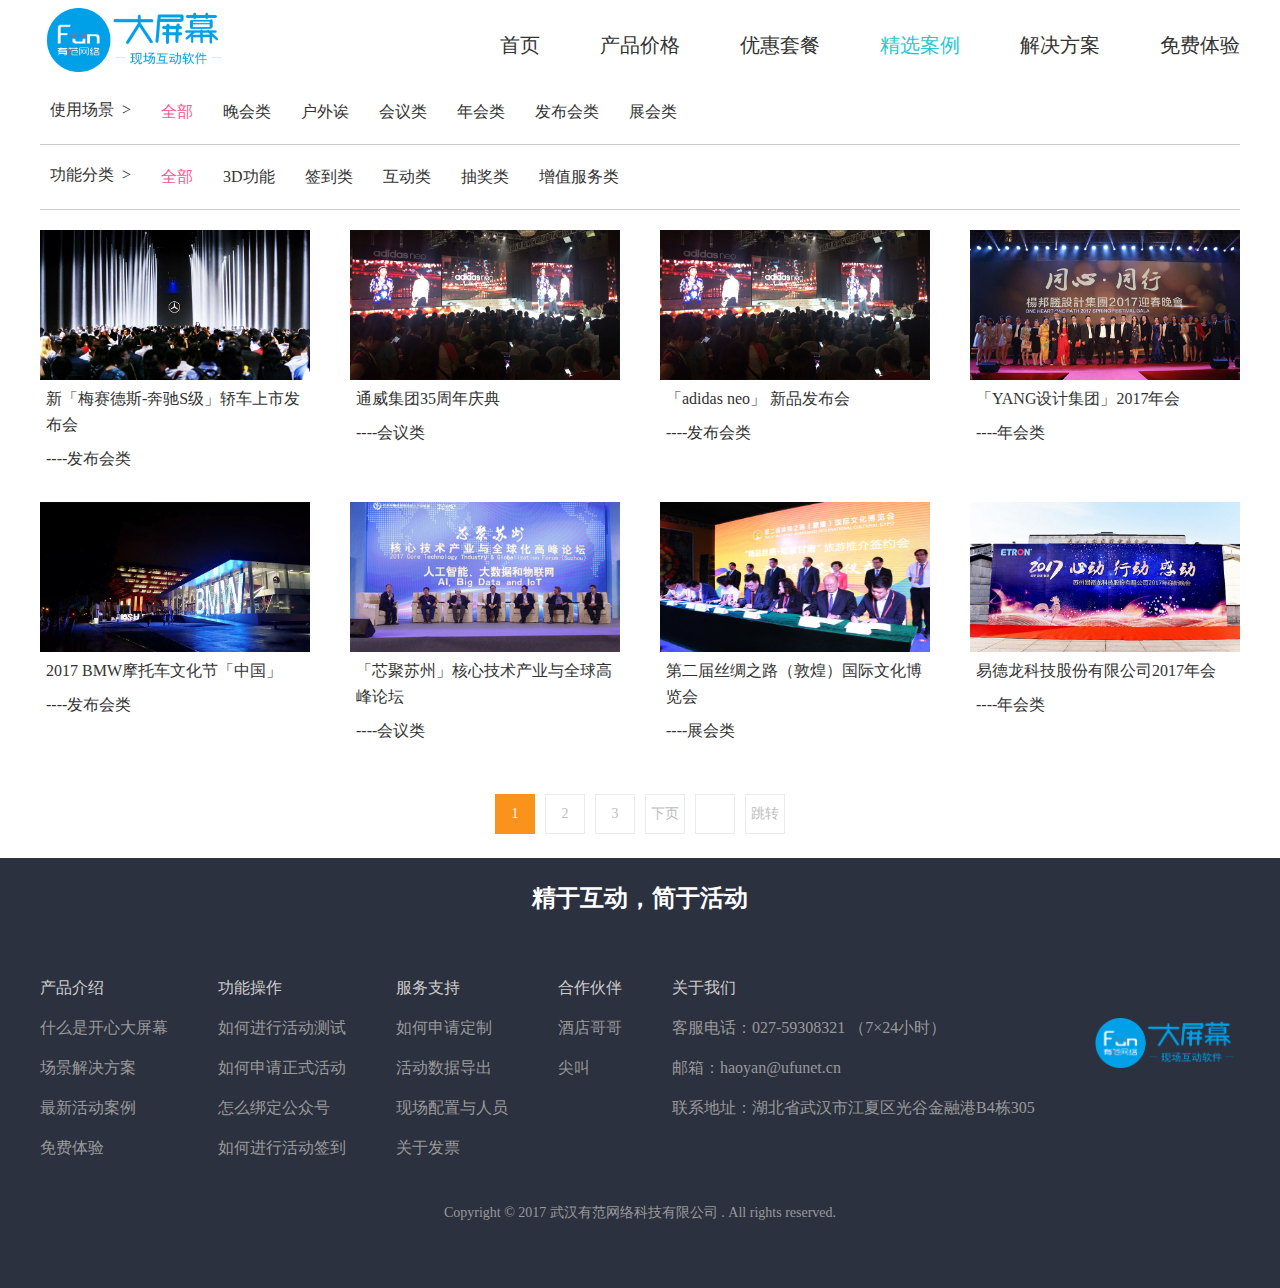
<file: case.html>
<!DOCTYPE html>
<html lang="en">
<head>
    <title>精选案例</title>
    <meta charset="UTF-8">
    <meta name="viewport" content="width=1200">
    <link rel="stylesheet" href="css/case.css">
    <link rel="stylesheet" href="css/pagination.css">
    <script src="js/common/jquery-3.1.0.min.js"></script>
    <script src="js/common/tpls.js"></script>
    <script src="js/common/header.js"></script>
    <script src="js/common/swiper-3.4.2.min.js"></script>
    <script src="js/common/jquery.pagination.js"></script>

    <script src="js/case.js"></script>

</head>
<body>

<script>
    document.write(headerStr)
</script>

<div class="content">
    <div class="container">
        <div class="lei">
           <div class="same lei-site clear">
               <span class="fl">使用场景&nbsp;&nbsp;></span>
                <ul class="fl">
                    <li class="on">全部</li>
                    <li>晚会类</li>
                    <li>户外诶</li>
                    <li>会议类</li>
                    <li>年会类</li>
                    <li>发布会类</li>
                    <li>展会类</li>
                </ul>
           </div>
           <div class="same lei-func clear">
               <span class="fl">功能分类&nbsp;&nbsp;></span>
               <ul class="fl">
                   <li class="on">全部</li>
                   <li>3D功能</li>
                   <li>签到类</li>
                   <li>互动类</li>
                   <li>抽奖类</li>
                   <li>增值服务类</li>
               </ul>
           </div>
       </div>

        <div class="case-list flex justifyContent-b flex-wrap">
            <div class="case-item">
                <div class="imgMax">
                    <img src="images/case01.jpg" alt="">
                </div>
                <p>新「梅赛德斯-奔驰S级」轿车上市发布会</p>
                <span>----发布会类</span>
            </div>
            <div class="case-item">
                <div class="imgMax">
                    <img src="images/case02.jpg" alt="">
                </div>
                <p>通威集团35周年庆典</p>
                <span>----会议类</span>
            </div>
            <div class="case-item">
                <div class="imgMax">
                    <img src="images/case03.jpg" alt="">
                </div>
                <p>「adidas neo」 新品发布会</p>
                <span>----发布会类</span>
            </div>
            <div class="case-item">
                <div class="imgMax">
                    <img src="images/case04.jpg" alt="">
                </div>
                <p>「YANG设计集团」2017年会</p>
                <span>----年会类</span>
            </div>
            <div class="case-item">
                <div class="imgMax">
                    <img src="images/case05.jpg" alt="">
                </div>
                <p>2017 BMW摩托车文化节「中国」</p>
                <span>----发布会类</span>
            </div>
            <div class="case-item">
                <div class="imgMax">
                    <img src="images/case06.jpg" alt="">
                </div>
                <p>「芯聚苏州」核心技术产业与全球高峰论坛</p>
                <span>----会议类</span>
            </div>
            <div class="case-item">
                <div class="imgMax">
                    <img src="images/case07.jpg" alt="">
                </div>
                <p>第二届丝绸之路（敦煌）国际文化博览会</p>
                <span>----展会类</span>
            </div>
            <div class="case-item">
                <div class="imgMax">
                    <img src="images/case08.jpg" alt="">
                </div>
                <p>易德龙科技股份有限公司2017年会</p>
                <span>----年会类</span>
            </div>

        </div>

        <div class="tx-c">
            <div class="M-box3"></div>
        </div>

    </div>

</div>

<script>
    document.write(footerStr)
</script>

</body>
</html>
</file>
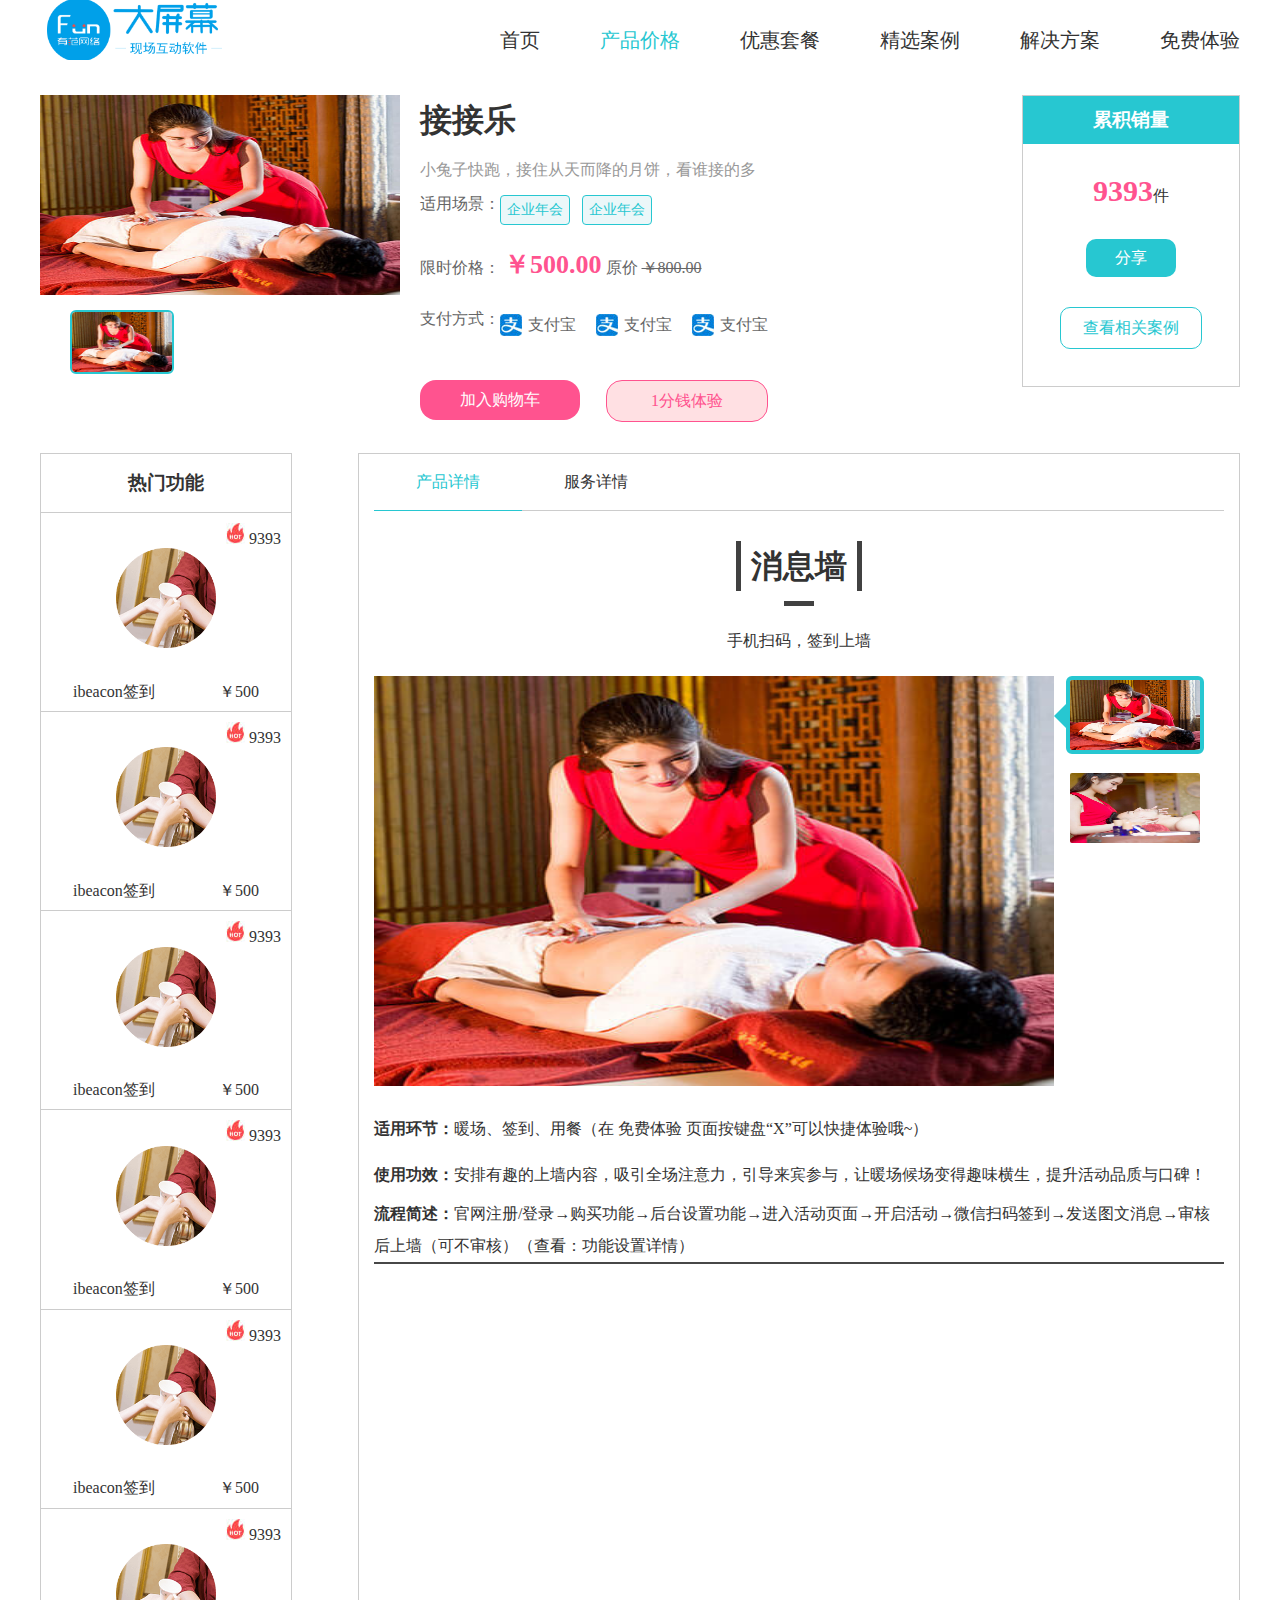
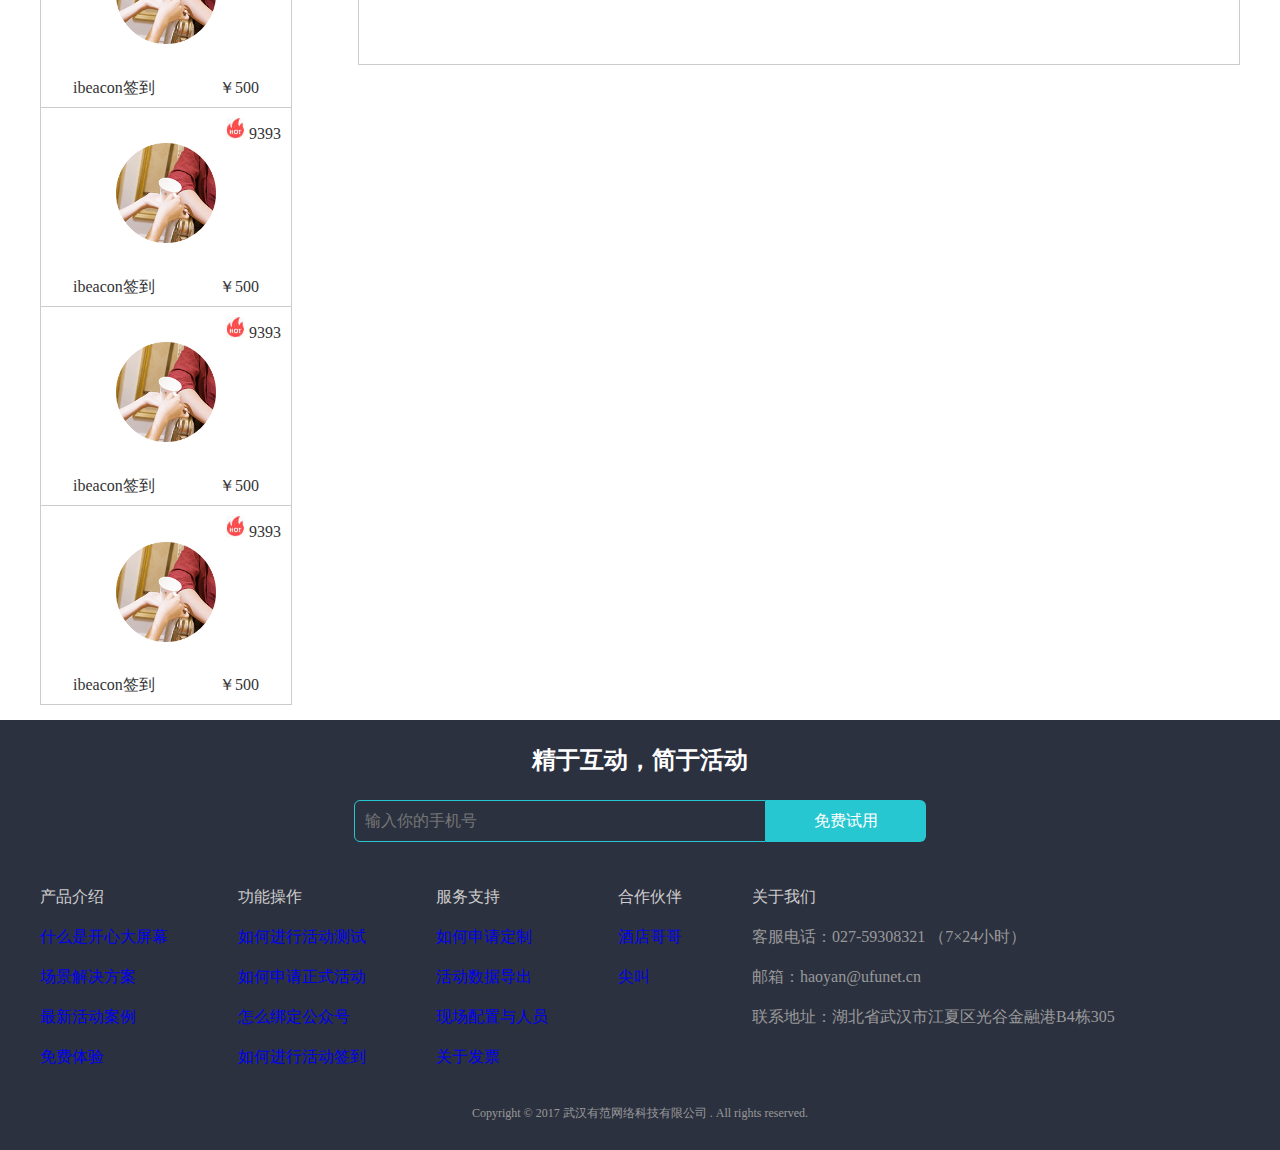
<file: product.html>
<!DOCTYPE html>
<html lang="en">
<head>
    <title>产品价格</title>
    <meta charset="UTF-8">
    <meta name="viewport" content="width=1200">
    <link rel="stylesheet" href="css/product.css">
    <script src="js/common/jquery-3.1.0.min.js"></script>
    <script src="js/common/tpls.js"></script>
    <script src="js/common/header.js"></script>
    <script src="js/common/swiper-3.4.2.min.js"></script>
    <script src="js/product.js"></script>
</head>
<body>

<script>
    document.write(headerStr)
</script>

<div class="content">
    <div class="setionone">
        <div class="container flex justifyContent-b">
            <div class="setionone-left">
                <img class="bigimg" src="images/big01.jpg" alt="">
                <img class="smallimg" src="images/big01.jpg" alt="">
            </div>
            <div class="setionone-center flex-grow">
                <h2>接接乐</h2>
                <p>小兔子快跑，接住从天而降的月饼，看谁接的多</p>
                <div class="site clear">
                    <span> 适用场景：</span>
                    <div class="site-item">企业年会</div>
                    <div class="site-item">企业年会</div>
                </div>
                <div class="price">
                    限时价格： <span class="colhong">￥500.00</span> 原价 <span class="huaxian">￥800.00</span>
                </div>
                <div class="zhifuway">
                    <span> 支付方式：</span>
                    <div class="zhifuway-item"><img src="images/zhifubao.jpg" alt=""><span>支付宝</span></div>
                    <div class="zhifuway-item"><img src="images/zhifubao.jpg" alt=""><span>支付宝</span></div>
                    <div class="zhifuway-item"><img src="images/zhifubao.jpg" alt=""><span>支付宝</span></div>
                </div>
                <div class="shoptiyan tx-c clear">
                    <div class="shop backhong colfff fl">加入购物车</div>
                    <div class="tiyan colhong fl">1分钱体验</div>
                </div>
            </div>
            <div class="setionone-right tx-c">
                <h3 class="backlan colfff">累积销量</h3>
                <div class="shuliang">
                    <span class="colhong">9393</span>件
                </div>
                <div class="share backlan colfff">分享</div>
                <div class="aboutcase backfff collan">查看相关案例</div>
            </div>
        </div>
    </div>

    <div class="setiontwo">
        <div class="container clear">
            <div class="setiontwo-left fl">
                <h3>热门功能</h3>
                <div class="funclist">
                    <div class="funclist-item">
                        <div class="clear">
                            <div class="logo fr">
                                <img src="images/hot.jpg" alt="">
                                <span>9393</span>
                            </div>
                        </div>
                        <img src="images/advantage01.png" alt="">
                        <div class="price flex justifyContent-a">
                            <p>ibeacon签到</p>
                            <p>￥500</p>
                        </div>
                    </div>
                    <div class="funclist-item">
                        <div class="clear">
                            <div class="logo fr">
                                <img src="images/hot.jpg" alt="">
                                <span>9393</span>
                            </div>
                        </div>
                        <img src="images/advantage01.png" alt="">
                        <div class="price flex justifyContent-a">
                            <p>ibeacon签到</p>
                            <p>￥500</p>
                        </div>
                    </div>
                    <div class="funclist-item">
                        <div class="clear">
                            <div class="logo fr">
                                <img src="images/hot.jpg" alt="">
                                <span>9393</span>
                            </div>
                        </div>
                        <img src="images/advantage01.png" alt="">
                        <div class="price flex justifyContent-a">
                            <p>ibeacon签到</p>
                            <p>￥500</p>
                        </div>
                    </div>
                    <div class="funclist-item">
                        <div class="clear">
                            <div class="logo fr">
                                <img src="images/hot.jpg" alt="">
                                <span>9393</span>
                            </div>
                        </div>
                        <img src="images/advantage01.png" alt="">
                        <div class="price flex justifyContent-a">
                            <p>ibeacon签到</p>
                            <p>￥500</p>
                        </div>
                    </div>
                    <div class="funclist-item">
                        <div class="clear">
                            <div class="logo fr">
                                <img src="images/hot.jpg" alt="">
                                <span>9393</span>
                            </div>
                        </div>
                        <img src="images/advantage01.png" alt="">
                        <div class="price flex justifyContent-a">
                            <p>ibeacon签到</p>
                            <p>￥500</p>
                        </div>
                    </div>
                    <div class="funclist-item">
                        <div class="clear">
                            <div class="logo fr">
                                <img src="images/hot.jpg" alt="">
                                <span>9393</span>
                            </div>
                        </div>
                        <img src="images/advantage01.png" alt="">
                        <div class="price flex justifyContent-a">
                            <p>ibeacon签到</p>
                            <p>￥500</p>
                        </div>
                    </div>
                    <div class="funclist-item">
                        <div class="clear">
                            <div class="logo fr">
                                <img src="images/hot.jpg" alt="">
                                <span>9393</span>
                            </div>
                        </div>
                        <img src="images/advantage01.png" alt="">
                        <div class="price flex justifyContent-a">
                            <p>ibeacon签到</p>
                            <p>￥500</p>
                        </div>
                    </div>
                    <div class="funclist-item">
                        <div class="clear">
                            <div class="logo fr">
                                <img src="images/hot.jpg" alt="">
                                <span>9393</span>
                            </div>
                        </div>
                        <img src="images/advantage01.png" alt="">
                        <div class="price flex justifyContent-a">
                            <p>ibeacon签到</p>
                            <p>￥500</p>
                        </div>
                    </div>
                    <div class="funclist-item">
                        <div class="clear">
                            <div class="logo fr">
                                <img src="images/hot.jpg" alt="">
                                <span>9393</span>
                            </div>
                        </div>
                        <img src="images/advantage01.png" alt="">
                        <div class="price flex justifyContent-a">
                            <p>ibeacon签到</p>
                            <p>￥500</p>
                        </div>
                    </div>
                </div>
            </div>
            <div class="setiontwo-right fr">
                <div class="nav clear">
                      <div class="nav-item on fl">产品详情</div>
                      <div class="nav-item fl">服务详情</div>
                </div>
                <div class="contentchange">
                    <div class="content-item tx-c">
                        <h2>消息墙</h2>
                        <div class="shortline"></div>
                        <p>手机扫码，签到上墙</p>
                        <div class="clear">
                            <div class="bigimglist fl">
                                <img src="images/big01.jpg" alt="">
                                <img class="hide" src="images/big02.jpg" alt="">
                            </div>
                            <div class="smallimglist fl">
                                <div class="item on">
                                    <img class="" src="images/big01.jpg" alt="">
                                    <div class="jiantou"></div>
                                </div>
                                <div class="item">
                                    <img class="" src="images/big02.jpg" alt="">
                                    <div class="jiantou"></div>
                                </div>
                            </div>
                        </div>

                        <div class="useway">
                            <p><span>适用环节：</span>暖场、签到、用餐（在 免费体验 页面按键盘“X”可以快捷体验哦~）</p>
                            <p><span>使用功效：</span>安排有趣的上墙内容，吸引全场注意力，引导来宾参与，让暖场候场变得趣味横生，提升活动品质与口碑！</p>
                            <p><span>流程简述：</span>官网注册/登录→购买功能→后台设置功能→进入活动页面→开启活动→微信扫码签到→发送图文消息→审核后上墙（可不审核）（查看：功能设置详情）</p>
                        </div>

                        <div class="about"></div>
                    </div>
                    <div class="content-item hide">
                         <h2 style="line-height: 80px;">服务说明：</h2>
                    </div>
                </div>
            </div>
        </div>
    </div>
</div>

<script>
    document.write(footerStr)
</script>

</body>
</html>
</file>
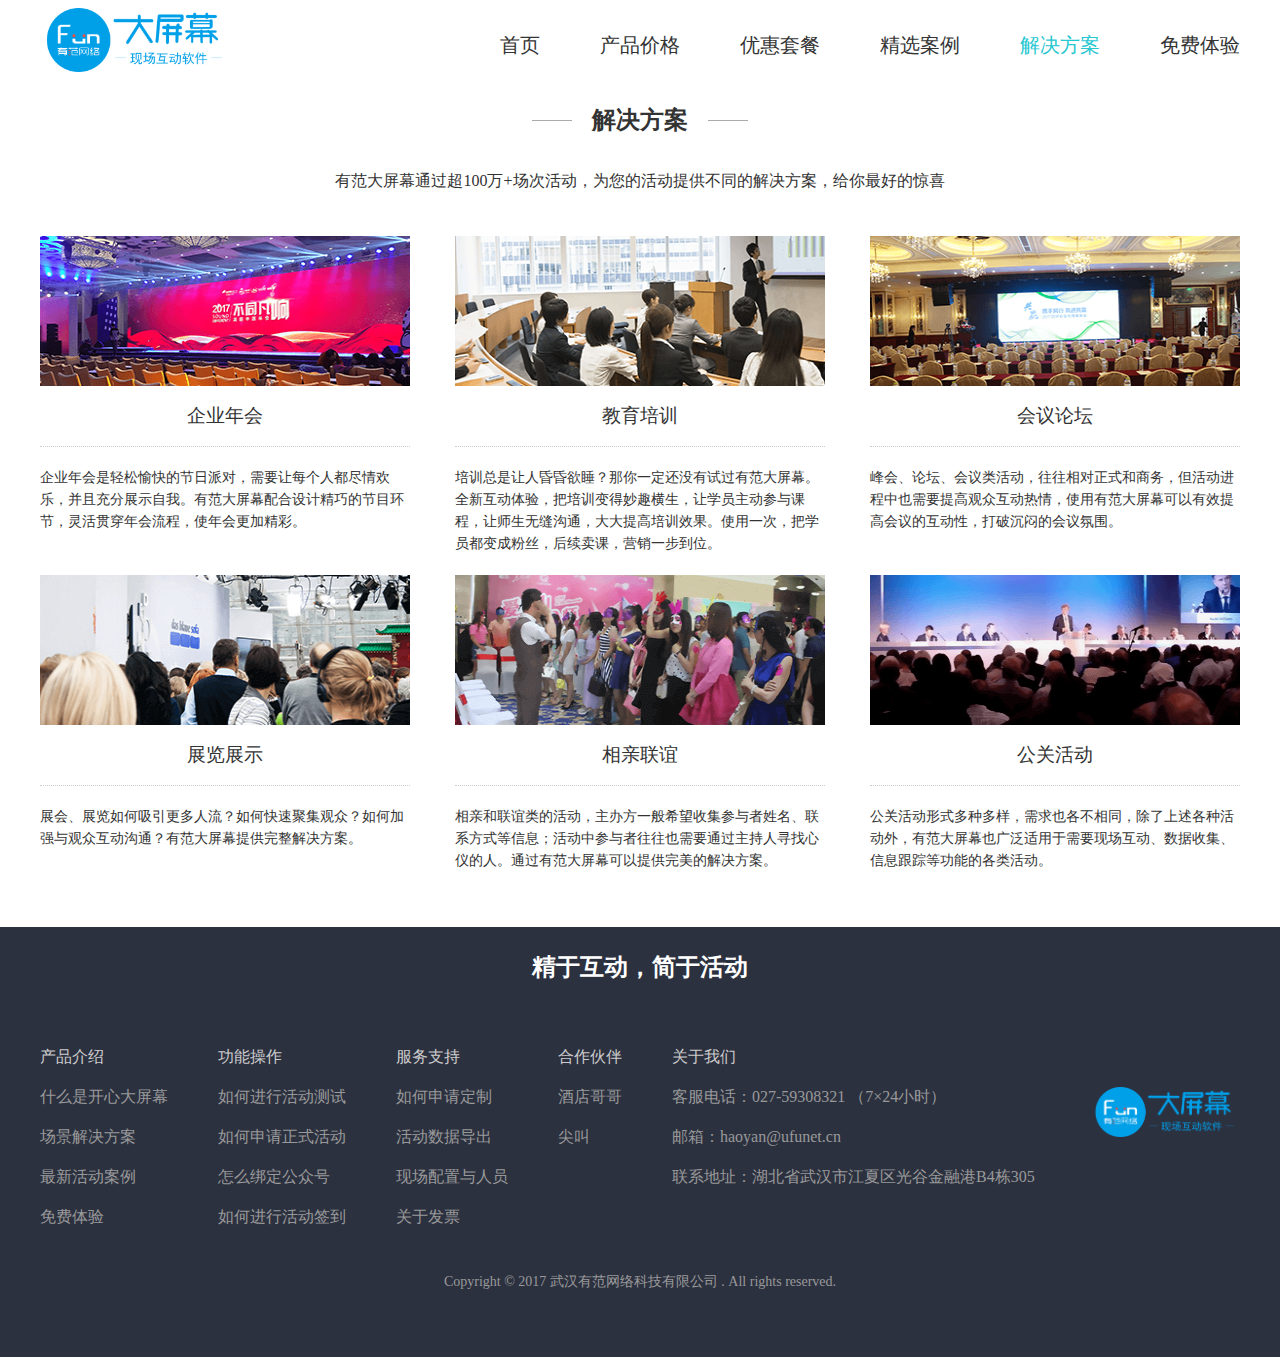
<file: solution.html>
<!DOCTYPE html>
<html lang="en">
<head>
    <title>解决方案</title>
    <meta charset="UTF-8">
    <meta name="viewport" content="width=1200">
    <link rel="stylesheet" href="css/solution.css">
    <link rel="stylesheet" href="css/pagination.css">
    <script src="js/common/jquery-3.1.0.min.js"></script>
    <script src="js/common/tpls.js"></script>
    <script src="js/common/header.js"></script>
    <script src="js/common/swiper-3.4.2.min.js"></script>
    <script src="js/common/jquery.pagination.js"></script>

    <script src="js/solution.js"></script>

</head>
<body>

<script>
    document.write(headerStr)
</script>

<div class="content">
    <div class="container">
       <div class="solution tx-c">
           <h2>解决方案</h2>
           <p class="desc">有范大屏幕通过超100万+场次活动，为您的活动提供不同的解决方案，给你最好的惊喜</p>
           <div class="solution-list flex justifyContent-b flex-wrap">
               <div class="solution-item">
                   <div class="img">
                       <img src="images/solution1.png" alt="">
                   </div>
                   <h3>企业年会</h3>
                   <p>企业年会是轻松愉快的节日派对，需要让每个人都尽情欢乐，并且充分展示自我。有范大屏幕配合设计精巧的节目环节，灵活贯穿年会流程，使年会更加精彩。</p>
               </div>
               <div class="solution-item">
                   <div class="img">
                       <img src="images/solution2.png" alt="">
                   </div>
                   <h3>教育培训</h3>
                   <p>培训总是让人昏昏欲睡？那你一定还没有试过有范大屏幕。全新互动体验，把培训变得妙趣横生，让学员主动参与课程，让师生无缝沟通，大大提高培训效果。使用一次，把学员都变成粉丝，后续卖课，营销一步到位。</p>
               </div>
               <div class="solution-item">
                   <div class="img">
                       <img src="images/solution3.png" alt="">
                   </div>
                   <h3>会议论坛</h3>
                   <p>峰会、论坛、会议类活动，往往相对正式和商务，但活动进程中也需要提高观众互动热情，使用有范大屏幕可以有效提高会议的互动性，打破沉闷的会议氛围。 </p>
               </div>
               <div class="solution-item">
                   <div class="img">
                       <img src="images/solution4.png" alt="">
                   </div>
                   <h3>展览展示</h3>
                   <p>展会、展览如何吸引更多人流？如何快速聚集观众？如何加强与观众互动沟通？有范大屏幕提供完整解决方案。  </p>
               </div>
               <div class="solution-item">
                   <div class="img">
                       <img src="images/solution5.png" alt="">
                   </div>
                   <h3>相亲联谊</h3>
                   <p>相亲和联谊类的活动，主办方一般希望收集参与者姓名、联系方式等信息；活动中参与者往往也需要通过主持人寻找心仪的人。通过有范大屏幕可以提供完美的解决方案。  </p>
               </div>
               <div class="solution-item">
                   <div class="img">
                       <img src="images/solution6.png" alt="">
                   </div>
                   <h3>公关活动</h3>
                   <p>公关活动形式多种多样，需求也各不相同，除了上述各种活动外，有范大屏幕也广泛适用于需要现场互动、数据收集、信息跟踪等功能的各类活动。  </p>
               </div>
           </div>
       </div>
    </div>
</div>

<script>
    document.write(footerStr)
</script>

</body>
</html>
</file>
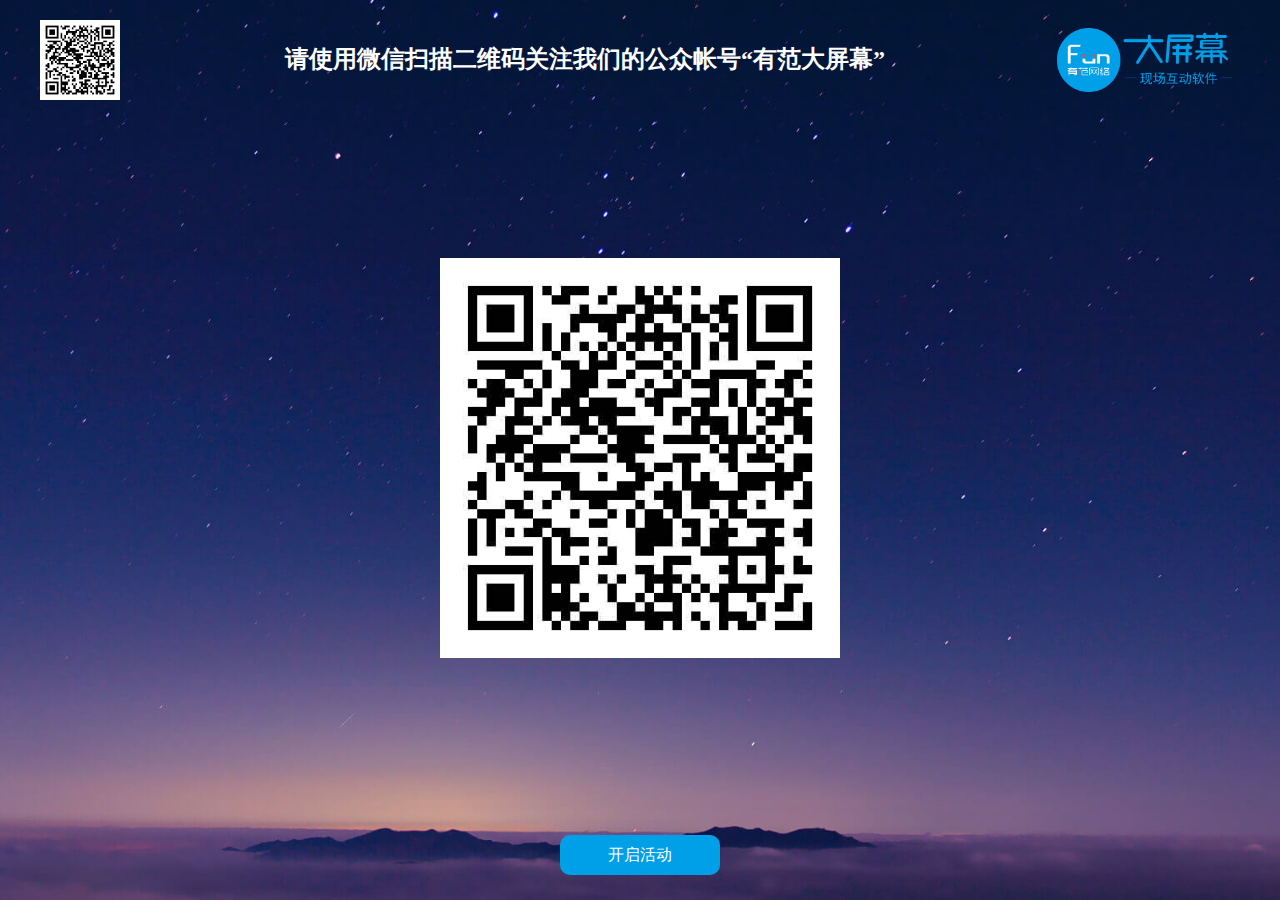
<file: tiyan.html>
<!DOCTYPE html>
<html lang="en">
<head>
    <title>解决方案</title>
    <meta charset="UTF-8">
    <meta name="viewport" content="width=1200">
    <link rel="stylesheet" href="css/tiyan.css">
    <script src="js/common/jquery-3.1.0.min.js"></script>
    <script src="js/common/tpls.js"></script>
    <script src="js/common/header.js"></script>
    <script src="js/common/swiper-3.4.2.min.js"></script>
    <script src="js/common/jquery.pagination.js"></script>

    <script src="js/tiyan.js"></script>

</head>
<body>


<div class="content">
    <div class="container">
        <div class="tiyan flex alignContent-b flex-column">
           <!-- <script>
                document.write(headerStr)
            </script>-->
            <div class="tiyan-header tx-c flex justifyContent-b alignItems-c">
                <div class="tiyan-header-left">
                    <img src="images/tiyancodesmall.jpg" alt="">
                </div>
                <div class="tiyan-header-center flex-grow">
                    <h2>请使用微信扫描二维码关注我们的公众帐号“有范大屏幕”</h2>
                </div>
                <div class="tiyan-header-right">

                </div>
            </div>
            <div class="bigimg tx-c flex flex-grow justifyContent-c alignItems-c">
               <img src="images/tiyancodebig.jpg" alt="">
            </div>
            <div class="start">
                开启活动
            </div>
        </div>
    </div>
</div>


</body>
</html>
</file>
<file: css/pagination.css>
@charset "UTF-8";
.demo-image{
    width: 100%;
}
.M-box,.M-box1,.M-box2,.M-box3,.M-box4{
	position: relative;
    text-align: center;
  	zoom: 1;
}
.M-box:before,.M-box:after,.M-box1:before,.M-box1:after ,.M-box2:before,.M-box2:after ,.M-box3:before,.M-box3:after,.M-box4:before,.M-box4:after{
    content:"";
    display:table;
}
.M-box:after,.M-box1:after,.M-box2:after,.M-box3:after,.M-box4:after{
	clear:both;
	overflow:hidden;
}
.M-box span,.M-box1 span,.M-box2 span,.M-box3 span,.M-box4 span{
	float: left;
	margin:0 5px;
	width: 38px;
    height: 38px;
    line-height: 38px;
    color: #bdbdbd;
    font-size: 14px;
}
.M-box .active,.M-box1 .active,.M-box2 .active,.M-box3 .active,.M-box4 .active{
	float: left;
	margin:0 5px;
	width: 38px;
    height: 38px;
    line-height: 38px;
    background: #fb921b;
    color: #fff;
    font-size: 14px;
    border: 1px solid #fb921b;
}
.M-box a,.M-box1 a,.M-box2 a,.M-box3 a,.M-box4 a{
	float: left;
	margin:0 5px;
	width: 38px;
    height: 38px;
    line-height: 38px;
    background: #fff;
    border: 1px solid #ebebeb;
    color: #bdbdbd;
    font-size: 14px;
}
.M-box a:hover,.M-box1 a:hover,.M-box2 a:hover,.M-box3 a:hover,.M-box4 a:hover{
	color:#fff;
    background: #fb921b;
}
.M-box .next,.M-box .prev,.M-box1 .next,.M-box1 .prev{
	font-family: "Simsun";
    font-size: 16px;
    font-weight: bold;
}
.now,.count{
	padding:0 5px;
	color:#f00;
}
.eg img{
	max-width: 800px;
	min-height: 500px;
}
input{
    float: left;
    margin:0 5px;
    width: 38px;
    height: 38px;
    line-height: 38px;
    text-align: center;
    background: #fff;
    border: 1px solid #ebebeb;
    outline: none;
    color: #bdbdbd;
    font-size: 14px;
}
</file>
<file: css/index.css>
/*! normalize.css v5.0.0 | MIT License | github.com/necolas/normalize.css */
/**
 * 1. Change the default font family in all browsers (opinionated).
 * 2. Correct the line height in all browsers.
 * 3. Prevent adjustments of font size after orientation changes in
 *    IE on Windows Phone and in iOS.
 */
/* Document
   ========================================================================== */
html {
  font-family: sans-serif;
  /* 1 */
  line-height: 1.15;
  /* 2 */
  -ms-text-size-adjust: 100%;
  /* 3 */
  -webkit-text-size-adjust: 100%;
  /* 3 */ }

/* Sections
   ========================================================================== */
/**
 * Remove the margin in all browsers (opinionated).
 */
body {
  margin: 0; }

/**
 * Add the correct display in IE 9-.
 */
article,
aside,
footer,
header,
nav,
section {
  display: block; }

/**
 * Correct the font size and margin on `h1` elements within `section` and
 * `article` contexts in Chrome, Firefox, and Safari.
 */
h1 {
  font-size: 2em;
  margin: 0.67em 0; }

/* Grouping content
   ========================================================================== */
/**
 * Add the correct display in IE 9-.
 * 1. Add the correct display in IE.
 */
figcaption,
figure,
main {
  /* 1 */
  display: block; }

/**
 * Add the correct margin in IE 8.
 */
figure {
  margin: 1em 40px; }

/**
 * 1. Add the correct box sizing in Firefox.
 * 2. Show the overflow in Edge and IE.
 */
hr {
  box-sizing: content-box;
  /* 1 */
  height: 0;
  /* 1 */
  overflow: visible;
  /* 2 */ }

/**
 * 1. Correct the inheritance and scaling of font size in all browsers.
 * 2. Correct the odd `em` font sizing in all browsers.
 */
pre {
  font-family: monospace, monospace;
  /* 1 */
  font-size: 1em;
  /* 2 */ }

/* Text-level semantics
   ========================================================================== */
/**
 * 1. Remove the gray background on active links in IE 10.
 * 2. Remove gaps in links underline in iOS 8+ and Safari 8+.
 */
a {
  background-color: transparent;
  /* 1 */
  -webkit-text-decoration-skip: objects;
  /* 2 */ }

/**
 * Remove the outline on focused links when they are also active or hovered
 * in all browsers (opinionated).
 */
a:active,
a:hover {
  outline-width: 0; }

/**
 * 1. Remove the bottom border in Firefox 39-.
 * 2. Add the correct text decoration in Chrome, Edge, IE, Opera, and Safari.
 */
abbr[title] {
  border-bottom: none;
  /* 1 */
  text-decoration: underline;
  /* 2 */
  text-decoration: underline dotted;
  /* 2 */ }

/**
 * Prevent the duplicate application of `bolder` by the next rule in Safari 6.
 */
b,
strong {
  font-weight: inherit; }

/**
 * Add the correct font weight in Chrome, Edge, and Safari.
 */
b,
strong {
  font-weight: bolder; }

/**
 * 1. Correct the inheritance and scaling of font size in all browsers.
 * 2. Correct the odd `em` font sizing in all browsers.
 */
code,
kbd,
samp {
  font-family: monospace, monospace;
  /* 1 */
  font-size: 1em;
  /* 2 */ }

/**
 * Add the correct font style in Android 4.3-.
 */
dfn {
  font-style: italic; }

/**
 * Add the correct background and color in IE 9-.
 */
mark {
  background-color: #ff0;
  color: #000; }

/**
 * Add the correct font size in all browsers.
 */
small {
  font-size: 80%; }

/**
 * Prevent `sub` and `sup` elements from affecting the line height in
 * all browsers.
 */
sub,
sup {
  font-size: 75%;
  line-height: 0;
  position: relative;
  vertical-align: baseline; }

sub {
  bottom: -0.25em; }

sup {
  top: -0.5em; }

/* Embedded content
   ========================================================================== */
/**
 * Add the correct display in IE 9-.
 */
audio,
video {
  display: inline-block; }

/**
 * Add the correct display in iOS 4-7.
 */
audio:not([controls]) {
  display: none;
  height: 0; }

/**
 * Remove the border on images inside links in IE 10-.
 */
img {
  border-style: none; }

/**
 * Hide the overflow in IE.
 */
svg:not(:root) {
  overflow: hidden; }

/* Forms
   ========================================================================== */
/**
 * 1. Change the font styles in all browsers (opinionated).
 * 2. Remove the margin in Firefox and Safari.
 */
button,
input,
optgroup,
select,
textarea {
  font-family: sans-serif;
  /* 1 */
  font-size: 100%;
  /* 1 */
  line-height: 1.15;
  /* 1 */
  margin: 0;
  /* 2 */ }

/**
 * Show the overflow in IE.
 * 1. Show the overflow in Edge.
 */
button,
input {
  /* 1 */
  overflow: visible; }

/**
 * Remove the inheritance of text transform in Edge, Firefox, and IE.
 * 1. Remove the inheritance of text transform in Firefox.
 */
button,
select {
  /* 1 */
  text-transform: none; }

/**
 * 1. Prevent a WebKit bug where (2) destroys native `audio` and `video`
 *    controls in Android 4.
 * 2. Correct the inability to style clickable types in iOS and Safari.
 */
button,
html [type="button"],
[type="reset"],
[type="submit"] {
  -webkit-appearance: button;
  /* 2 */ }

/**
 * Remove the inner border and padding in Firefox.
 */
button::-moz-focus-inner,
[type="button"]::-moz-focus-inner,
[type="reset"]::-moz-focus-inner,
[type="submit"]::-moz-focus-inner {
  border-style: none;
  padding: 0; }

/**
 * Restore the focus styles unset by the previous rule.
 */
button:-moz-focusring,
[type="button"]:-moz-focusring,
[type="reset"]:-moz-focusring,
[type="submit"]:-moz-focusring {
  outline: 1px dotted ButtonText; }

/**
 * Change the border, margin, and padding in all browsers (opinionated).
 */
fieldset {
  border: 1px solid #c0c0c0;
  margin: 0 2px;
  padding: 0.35em 0.625em 0.75em; }

/**
 * 1. Correct the text wrapping in Edge and IE.
 * 2. Correct the color inheritance from `fieldset` elements in IE.
 * 3. Remove the padding so developers are not caught out when they zero out
 *    `fieldset` elements in all browsers.
 */
legend {
  box-sizing: border-box;
  /* 1 */
  color: inherit;
  /* 2 */
  display: table;
  /* 1 */
  max-width: 100%;
  /* 1 */
  padding: 0;
  /* 3 */
  white-space: normal;
  /* 1 */ }

/**
 * 1. Add the correct display in IE 9-.
 * 2. Add the correct vertical alignment in Chrome, Firefox, and Opera.
 */
progress {
  display: inline-block;
  /* 1 */
  vertical-align: baseline;
  /* 2 */ }

/**
 * Remove the default vertical scrollbar in IE.
 */
textarea {
  overflow: auto; }

/**
 * 1. Add the correct box sizing in IE 10-.
 * 2. Remove the padding in IE 10-.
 */
[type="checkbox"],
[type="radio"] {
  box-sizing: border-box;
  /* 1 */
  padding: 0;
  /* 2 */ }

/**
 * Correct the cursor style of increment and decrement buttons in Chrome.
 */
[type="number"]::-webkit-inner-spin-button,
[type="number"]::-webkit-outer-spin-button {
  height: auto; }

/**
 * 1. Correct the odd appearance in Chrome and Safari.
 * 2. Correct the outline style in Safari.
 */
[type="search"] {
  -webkit-appearance: textfield;
  /* 1 */
  outline-offset: -2px;
  /* 2 */ }

/**
 * Remove the inner padding and cancel buttons in Chrome and Safari on macOS.
 */
[type="search"]::-webkit-search-cancel-button,
[type="search"]::-webkit-search-decoration {
  -webkit-appearance: none; }

/**
 * 1. Correct the inability to style clickable types in iOS and Safari.
 * 2. Change font properties to `inherit` in Safari.
 */
::-webkit-file-upload-button {
  -webkit-appearance: button;
  /* 1 */
  font: inherit;
  /* 2 */ }

/* Interactive
   ========================================================================== */
/*
 * Add the correct display in IE 9-.
 * 1. Add the correct display in Edge, IE, and Firefox.
 */
details,
menu {
  display: block; }

/*
 * Add the correct display in all browsers.
 */
summary {
  display: list-item; }

/* Scripting
   ========================================================================== */
/**
 * Add the correct display in IE 9-.
 */
canvas {
  display: inline-block; }

/**
 * Add the correct display in IE.
 */
template {
  display: none; }

/* Hidden
   ========================================================================== */
/**
 * Add the correct display in IE 10-.
 */
[hidden] {
  display: none; }

/**
 * Swiper 3.4.1
 * Most modern mobile touch slider and framework with hardware accelerated transitions
 * 
 * http://www.idangero.us/swiper/
 * 
 * Copyright 2016, Vladimir Kharlampidi
 * The iDangero.us
 * http://www.idangero.us/
 * 
 * Licensed under MIT
 * 
 * Released on: December 13, 2016
 */
.swiper-container {
  margin-left: auto;
  margin-right: auto;
  position: relative;
  overflow: hidden;
  z-index: 1; }

.swiper-container-no-flexbox .swiper-slide {
  float: left; }

.swiper-container-vertical > .swiper-wrapper {
  -webkit-box-orient: vertical;
  -moz-box-orient: vertical;
  -ms-flex-direction: column;
  -webkit-flex-direction: column;
  flex-direction: column; }

.swiper-wrapper {
  position: relative;
  width: 100%;
  height: 100%;
  z-index: 1;
  display: -webkit-box;
  display: -moz-box;
  display: -ms-flexbox;
  display: -webkit-flex;
  display: flex;
  -webkit-transition-property: -webkit-transform;
  -moz-transition-property: -moz-transform;
  -o-transition-property: -o-transform;
  -ms-transition-property: -ms-transform;
  transition-property: transform;
  -webkit-box-sizing: content-box;
  -moz-box-sizing: content-box;
  box-sizing: content-box; }

.swiper-container-android .swiper-slide, .swiper-wrapper {
  -webkit-transform: translate3d(0, 0, 0);
  -moz-transform: translate3d(0, 0, 0);
  -o-transform: translate(0, 0);
  -ms-transform: translate3d(0, 0, 0);
  transform: translate3d(0, 0, 0); }

.swiper-container-multirow > .swiper-wrapper {
  -webkit-box-lines: multiple;
  -moz-box-lines: multiple;
  -ms-flex-wrap: wrap;
  -webkit-flex-wrap: wrap;
  flex-wrap: wrap; }

.swiper-container-free-mode > .swiper-wrapper {
  -webkit-transition-timing-function: ease-out;
  -moz-transition-timing-function: ease-out;
  -ms-transition-timing-function: ease-out;
  -o-transition-timing-function: ease-out;
  transition-timing-function: ease-out;
  margin: 0 auto; }

.swiper-slide {
  -webkit-flex-shrink: 0;
  -ms-flex: 0 0 auto;
  flex-shrink: 0;
  width: 100%;
  height: 100%;
  position: relative; }

.swiper-container-autoheight, .swiper-container-autoheight .swiper-slide {
  height: auto; }

.swiper-container-autoheight .swiper-wrapper {
  -webkit-box-align: start;
  -ms-flex-align: start;
  -webkit-align-items: flex-start;
  align-items: flex-start;
  -webkit-transition-property: -webkit-transform,height;
  -moz-transition-property: -moz-transform;
  -o-transition-property: -o-transform;
  -ms-transition-property: -ms-transform;
  transition-property: transform,height; }

.swiper-container .swiper-notification {
  position: absolute;
  left: 0;
  top: 0;
  pointer-events: none;
  opacity: 0;
  z-index: -1000; }

.swiper-wp8-horizontal {
  -ms-touch-action: pan-y;
  touch-action: pan-y; }

.swiper-wp8-vertical {
  -ms-touch-action: pan-x;
  touch-action: pan-x; }

.swiper-button-next, .swiper-button-prev {
  position: absolute;
  top: 50%;
  width: 27px;
  height: 44px;
  margin-top: -22px;
  z-index: 10;
  cursor: pointer;
  -moz-background-size: 27px 44px;
  -webkit-background-size: 27px 44px;
  background-size: 27px 44px;
  background-position: center;
  background-repeat: no-repeat; }

.swiper-button-next.swiper-button-disabled, .swiper-button-prev.swiper-button-disabled {
  opacity: .35;
  cursor: auto;
  pointer-events: none; }

.swiper-button-prev, .swiper-container-rtl .swiper-button-next {
  background-image: url("data:image/svg+xml;charset=utf-8,%3Csvg%20xmlns%3D'http%3A%2F%2Fwww.w3.org%2F2000%2Fsvg'%20viewBox%3D'0%200%2027%2044'%3E%3Cpath%20d%3D'M0%2C22L22%2C0l2.1%2C2.1L4.2%2C22l19.9%2C19.9L22%2C44L0%2C22L0%2C22L0%2C22z'%20fill%3D'%23007aff'%2F%3E%3C%2Fsvg%3E");
  left: 10px;
  right: auto; }

.swiper-button-prev.swiper-button-black, .swiper-container-rtl .swiper-button-next.swiper-button-black {
  background-image: url("data:image/svg+xml;charset=utf-8,%3Csvg%20xmlns%3D'http%3A%2F%2Fwww.w3.org%2F2000%2Fsvg'%20viewBox%3D'0%200%2027%2044'%3E%3Cpath%20d%3D'M0%2C22L22%2C0l2.1%2C2.1L4.2%2C22l19.9%2C19.9L22%2C44L0%2C22L0%2C22L0%2C22z'%20fill%3D'%23000000'%2F%3E%3C%2Fsvg%3E"); }

.swiper-button-prev.swiper-button-white, .swiper-container-rtl .swiper-button-next.swiper-button-white {
  background-image: url("data:image/svg+xml;charset=utf-8,%3Csvg%20xmlns%3D'http%3A%2F%2Fwww.w3.org%2F2000%2Fsvg'%20viewBox%3D'0%200%2027%2044'%3E%3Cpath%20d%3D'M0%2C22L22%2C0l2.1%2C2.1L4.2%2C22l19.9%2C19.9L22%2C44L0%2C22L0%2C22L0%2C22z'%20fill%3D'%23ffffff'%2F%3E%3C%2Fsvg%3E"); }

.swiper-button-next, .swiper-container-rtl .swiper-button-prev {
  background-image: url("data:image/svg+xml;charset=utf-8,%3Csvg%20xmlns%3D'http%3A%2F%2Fwww.w3.org%2F2000%2Fsvg'%20viewBox%3D'0%200%2027%2044'%3E%3Cpath%20d%3D'M27%2C22L27%2C22L5%2C44l-2.1-2.1L22.8%2C22L2.9%2C2.1L5%2C0L27%2C22L27%2C22z'%20fill%3D'%23007aff'%2F%3E%3C%2Fsvg%3E");
  right: 10px;
  left: auto; }

.swiper-button-next.swiper-button-black, .swiper-container-rtl .swiper-button-prev.swiper-button-black {
  background-image: url("data:image/svg+xml;charset=utf-8,%3Csvg%20xmlns%3D'http%3A%2F%2Fwww.w3.org%2F2000%2Fsvg'%20viewBox%3D'0%200%2027%2044'%3E%3Cpath%20d%3D'M27%2C22L27%2C22L5%2C44l-2.1-2.1L22.8%2C22L2.9%2C2.1L5%2C0L27%2C22L27%2C22z'%20fill%3D'%23000000'%2F%3E%3C%2Fsvg%3E"); }

.swiper-button-next.swiper-button-white, .swiper-container-rtl .swiper-button-prev.swiper-button-white {
  background-image: url("data:image/svg+xml;charset=utf-8,%3Csvg%20xmlns%3D'http%3A%2F%2Fwww.w3.org%2F2000%2Fsvg'%20viewBox%3D'0%200%2027%2044'%3E%3Cpath%20d%3D'M27%2C22L27%2C22L5%2C44l-2.1-2.1L22.8%2C22L2.9%2C2.1L5%2C0L27%2C22L27%2C22z'%20fill%3D'%23ffffff'%2F%3E%3C%2Fsvg%3E"); }

.swiper-pagination {
  position: absolute;
  text-align: center;
  -webkit-transition: .3s;
  -moz-transition: .3s;
  -o-transition: .3s;
  transition: .3s;
  -webkit-transform: translate3d(0, 0, 0);
  -ms-transform: translate3d(0, 0, 0);
  -o-transform: translate3d(0, 0, 0);
  transform: translate3d(0, 0, 0);
  z-index: 10; }

.swiper-pagination.swiper-pagination-hidden {
  opacity: 0; }

.swiper-container-horizontal > .swiper-pagination-bullets, .swiper-pagination-custom, .swiper-pagination-fraction {
  bottom: 10px;
  left: 0;
  width: 100%; }

.swiper-pagination-bullet {
  width: 8px;
  height: 8px;
  display: inline-block;
  border-radius: 100%;
  background: #000;
  opacity: .2; }

button.swiper-pagination-bullet {
  border: none;
  margin: 0;
  padding: 0;
  box-shadow: none;
  -moz-appearance: none;
  -ms-appearance: none;
  -webkit-appearance: none;
  appearance: none; }

.swiper-pagination-clickable .swiper-pagination-bullet {
  cursor: pointer; }

.swiper-pagination-white .swiper-pagination-bullet {
  background: #fff; }

.swiper-pagination-bullet-active {
  opacity: 1;
  background: #007aff; }

.swiper-pagination-white .swiper-pagination-bullet-active {
  background: #fff; }

.swiper-pagination-black .swiper-pagination-bullet-active {
  background: #000; }

.swiper-container-vertical > .swiper-pagination-bullets {
  right: 10px;
  top: 50%;
  -webkit-transform: translate3d(0, -50%, 0);
  -moz-transform: translate3d(0, -50%, 0);
  -o-transform: translate(0, -50%);
  -ms-transform: translate3d(0, -50%, 0);
  transform: translate3d(0, -50%, 0); }

.swiper-container-vertical > .swiper-pagination-bullets .swiper-pagination-bullet {
  margin: 5px 0;
  display: block; }

.swiper-container-horizontal > .swiper-pagination-bullets .swiper-pagination-bullet {
  margin: 0 5px; }

.swiper-pagination-progress {
  background: rgba(0, 0, 0, 0.25);
  position: absolute; }

.swiper-pagination-progress .swiper-pagination-progressbar {
  background: #007aff;
  position: absolute;
  left: 0;
  top: 0;
  width: 100%;
  height: 100%;
  -webkit-transform: scale(0);
  -ms-transform: scale(0);
  -o-transform: scale(0);
  transform: scale(0);
  -webkit-transform-origin: left top;
  -moz-transform-origin: left top;
  -ms-transform-origin: left top;
  -o-transform-origin: left top;
  transform-origin: left top; }

.swiper-container-rtl .swiper-pagination-progress .swiper-pagination-progressbar {
  -webkit-transform-origin: right top;
  -moz-transform-origin: right top;
  -ms-transform-origin: right top;
  -o-transform-origin: right top;
  transform-origin: right top; }

.swiper-container-horizontal > .swiper-pagination-progress {
  width: 100%;
  height: 4px;
  left: 0;
  top: 0; }

.swiper-container-vertical > .swiper-pagination-progress {
  width: 4px;
  height: 100%;
  left: 0;
  top: 0; }

.swiper-pagination-progress.swiper-pagination-white {
  background: rgba(255, 255, 255, 0.5); }

.swiper-pagination-progress.swiper-pagination-white .swiper-pagination-progressbar {
  background: #fff; }

.swiper-pagination-progress.swiper-pagination-black .swiper-pagination-progressbar {
  background: #000; }

.swiper-container-3d {
  -webkit-perspective: 1200px;
  -moz-perspective: 1200px;
  -o-perspective: 1200px;
  perspective: 1200px; }

.swiper-container-3d .swiper-cube-shadow, .swiper-container-3d .swiper-slide, .swiper-container-3d .swiper-slide-shadow-bottom, .swiper-container-3d .swiper-slide-shadow-left, .swiper-container-3d .swiper-slide-shadow-right, .swiper-container-3d .swiper-slide-shadow-top, .swiper-container-3d .swiper-wrapper {
  -webkit-transform-style: preserve-3d;
  -moz-transform-style: preserve-3d;
  -ms-transform-style: preserve-3d;
  transform-style: preserve-3d; }

.swiper-container-3d .swiper-slide-shadow-bottom, .swiper-container-3d .swiper-slide-shadow-left, .swiper-container-3d .swiper-slide-shadow-right, .swiper-container-3d .swiper-slide-shadow-top {
  position: absolute;
  left: 0;
  top: 0;
  width: 100%;
  height: 100%;
  pointer-events: none;
  z-index: 10; }

.swiper-container-3d .swiper-slide-shadow-left {
  background-image: -webkit-gradient(linear, left top, right top, from(rgba(0, 0, 0, 0.5)), to(transparent));
  background-image: -webkit-linear-gradient(right, rgba(0, 0, 0, 0.5), transparent);
  background-image: -moz-linear-gradient(right, rgba(0, 0, 0, 0.5), transparent);
  background-image: -o-linear-gradient(right, rgba(0, 0, 0, 0.5), transparent);
  background-image: linear-gradient(to left, rgba(0, 0, 0, 0.5), transparent); }

.swiper-container-3d .swiper-slide-shadow-right {
  background-image: -webkit-gradient(linear, right top, left top, from(rgba(0, 0, 0, 0.5)), to(transparent));
  background-image: -webkit-linear-gradient(left, rgba(0, 0, 0, 0.5), transparent);
  background-image: -moz-linear-gradient(left, rgba(0, 0, 0, 0.5), transparent);
  background-image: -o-linear-gradient(left, rgba(0, 0, 0, 0.5), transparent);
  background-image: linear-gradient(to right, rgba(0, 0, 0, 0.5), transparent); }

.swiper-container-3d .swiper-slide-shadow-top {
  background-image: -webkit-gradient(linear, left top, left bottom, from(rgba(0, 0, 0, 0.5)), to(transparent));
  background-image: -webkit-linear-gradient(bottom, rgba(0, 0, 0, 0.5), transparent);
  background-image: -moz-linear-gradient(bottom, rgba(0, 0, 0, 0.5), transparent);
  background-image: -o-linear-gradient(bottom, rgba(0, 0, 0, 0.5), transparent);
  background-image: linear-gradient(to top, rgba(0, 0, 0, 0.5), transparent); }

.swiper-container-3d .swiper-slide-shadow-bottom {
  background-image: -webkit-gradient(linear, left bottom, left top, from(rgba(0, 0, 0, 0.5)), to(transparent));
  background-image: -webkit-linear-gradient(top, rgba(0, 0, 0, 0.5), transparent);
  background-image: -moz-linear-gradient(top, rgba(0, 0, 0, 0.5), transparent);
  background-image: -o-linear-gradient(top, rgba(0, 0, 0, 0.5), transparent);
  background-image: linear-gradient(to bottom, rgba(0, 0, 0, 0.5), transparent); }

.swiper-container-coverflow .swiper-wrapper, .swiper-container-flip .swiper-wrapper {
  -ms-perspective: 1200px; }

.swiper-container-cube, .swiper-container-flip {
  overflow: visible; }

.swiper-container-cube .swiper-slide, .swiper-container-flip .swiper-slide {
  pointer-events: none;
  -webkit-backface-visibility: hidden;
  -moz-backface-visibility: hidden;
  -ms-backface-visibility: hidden;
  backface-visibility: hidden;
  z-index: 1; }

.swiper-container-cube .swiper-slide .swiper-slide, .swiper-container-flip .swiper-slide .swiper-slide {
  pointer-events: none; }

.swiper-container-cube .swiper-slide-active, .swiper-container-cube .swiper-slide-active .swiper-slide-active, .swiper-container-flip .swiper-slide-active, .swiper-container-flip .swiper-slide-active .swiper-slide-active {
  pointer-events: auto; }

.swiper-container-cube .swiper-slide-shadow-bottom, .swiper-container-cube .swiper-slide-shadow-left, .swiper-container-cube .swiper-slide-shadow-right, .swiper-container-cube .swiper-slide-shadow-top, .swiper-container-flip .swiper-slide-shadow-bottom, .swiper-container-flip .swiper-slide-shadow-left, .swiper-container-flip .swiper-slide-shadow-right, .swiper-container-flip .swiper-slide-shadow-top {
  z-index: 0;
  -webkit-backface-visibility: hidden;
  -moz-backface-visibility: hidden;
  -ms-backface-visibility: hidden;
  backface-visibility: hidden; }

.swiper-container-cube .swiper-slide {
  visibility: hidden;
  -webkit-transform-origin: 0 0;
  -moz-transform-origin: 0 0;
  -ms-transform-origin: 0 0;
  transform-origin: 0 0;
  width: 100%;
  height: 100%; }

.swiper-container-cube.swiper-container-rtl .swiper-slide {
  -webkit-transform-origin: 100% 0;
  -moz-transform-origin: 100% 0;
  -ms-transform-origin: 100% 0;
  transform-origin: 100% 0; }

.swiper-container-cube .swiper-slide-active, .swiper-container-cube .swiper-slide-next, .swiper-container-cube .swiper-slide-next + .swiper-slide, .swiper-container-cube .swiper-slide-prev {
  pointer-events: auto;
  visibility: visible; }

.swiper-container-cube .swiper-cube-shadow {
  position: absolute;
  left: 0;
  bottom: 0;
  width: 100%;
  height: 100%;
  background: #000;
  opacity: .6;
  -webkit-filter: blur(50px);
  filter: blur(50px);
  z-index: 0; }

.swiper-container-fade.swiper-container-free-mode .swiper-slide {
  -webkit-transition-timing-function: ease-out;
  -moz-transition-timing-function: ease-out;
  -ms-transition-timing-function: ease-out;
  -o-transition-timing-function: ease-out;
  transition-timing-function: ease-out; }

.swiper-container-fade .swiper-slide {
  pointer-events: none;
  -webkit-transition-property: opacity;
  -moz-transition-property: opacity;
  -o-transition-property: opacity;
  transition-property: opacity; }

.swiper-container-fade .swiper-slide .swiper-slide {
  pointer-events: none; }

.swiper-container-fade .swiper-slide-active, .swiper-container-fade .swiper-slide-active .swiper-slide-active {
  pointer-events: auto; }

.swiper-zoom-container {
  width: 100%;
  height: 100%;
  display: -webkit-box;
  display: -moz-box;
  display: -ms-flexbox;
  display: -webkit-flex;
  display: flex;
  -webkit-box-pack: center;
  -moz-box-pack: center;
  -ms-flex-pack: center;
  -webkit-justify-content: center;
  justify-content: center;
  -webkit-box-align: center;
  -moz-box-align: center;
  -ms-flex-align: center;
  -webkit-align-items: center;
  align-items: center;
  text-align: center; }

.swiper-zoom-container > canvas, .swiper-zoom-container > img, .swiper-zoom-container > svg {
  max-width: 100%;
  max-height: 100%;
  object-fit: contain; }

.swiper-scrollbar {
  border-radius: 10px;
  position: relative;
  -ms-touch-action: none;
  background: rgba(0, 0, 0, 0.1); }

.swiper-container-horizontal > .swiper-scrollbar {
  position: absolute;
  left: 1%;
  bottom: 3px;
  z-index: 50;
  height: 5px;
  width: 98%; }

.swiper-container-vertical > .swiper-scrollbar {
  position: absolute;
  right: 3px;
  top: 1%;
  z-index: 50;
  width: 5px;
  height: 98%; }

.swiper-scrollbar-drag {
  height: 100%;
  width: 100%;
  position: relative;
  background: rgba(0, 0, 0, 0.5);
  border-radius: 10px;
  left: 0;
  top: 0; }

.swiper-scrollbar-cursor-drag {
  cursor: move; }

.swiper-lazy-preloader {
  width: 42px;
  height: 42px;
  position: absolute;
  left: 50%;
  top: 50%;
  margin-left: -21px;
  margin-top: -21px;
  z-index: 10;
  -webkit-transform-origin: 50%;
  -moz-transform-origin: 50%;
  transform-origin: 50%;
  -webkit-animation: swiper-preloader-spin 1s steps(12, end) infinite;
  -moz-animation: swiper-preloader-spin 1s steps(12, end) infinite;
  animation: swiper-preloader-spin 1s steps(12, end) infinite; }

.swiper-lazy-preloader:after {
  display: block;
  content: "";
  width: 100%;
  height: 100%;
  background-image: url("data:image/svg+xml;charset=utf-8,%3Csvg%20viewBox%3D'0%200%20120%20120'%20xmlns%3D'http%3A%2F%2Fwww.w3.org%2F2000%2Fsvg'%20xmlns%3Axlink%3D'http%3A%2F%2Fwww.w3.org%2F1999%2Fxlink'%3E%3Cdefs%3E%3Cline%20id%3D'l'%20x1%3D'60'%20x2%3D'60'%20y1%3D'7'%20y2%3D'27'%20stroke%3D'%236c6c6c'%20stroke-width%3D'11'%20stroke-linecap%3D'round'%2F%3E%3C%2Fdefs%3E%3Cg%3E%3Cuse%20xlink%3Ahref%3D'%23l'%20opacity%3D'.27'%2F%3E%3Cuse%20xlink%3Ahref%3D'%23l'%20opacity%3D'.27'%20transform%3D'rotate(30%2060%2C60)'%2F%3E%3Cuse%20xlink%3Ahref%3D'%23l'%20opacity%3D'.27'%20transform%3D'rotate(60%2060%2C60)'%2F%3E%3Cuse%20xlink%3Ahref%3D'%23l'%20opacity%3D'.27'%20transform%3D'rotate(90%2060%2C60)'%2F%3E%3Cuse%20xlink%3Ahref%3D'%23l'%20opacity%3D'.27'%20transform%3D'rotate(120%2060%2C60)'%2F%3E%3Cuse%20xlink%3Ahref%3D'%23l'%20opacity%3D'.27'%20transform%3D'rotate(150%2060%2C60)'%2F%3E%3Cuse%20xlink%3Ahref%3D'%23l'%20opacity%3D'.37'%20transform%3D'rotate(180%2060%2C60)'%2F%3E%3Cuse%20xlink%3Ahref%3D'%23l'%20opacity%3D'.46'%20transform%3D'rotate(210%2060%2C60)'%2F%3E%3Cuse%20xlink%3Ahref%3D'%23l'%20opacity%3D'.56'%20transform%3D'rotate(240%2060%2C60)'%2F%3E%3Cuse%20xlink%3Ahref%3D'%23l'%20opacity%3D'.66'%20transform%3D'rotate(270%2060%2C60)'%2F%3E%3Cuse%20xlink%3Ahref%3D'%23l'%20opacity%3D'.75'%20transform%3D'rotate(300%2060%2C60)'%2F%3E%3Cuse%20xlink%3Ahref%3D'%23l'%20opacity%3D'.85'%20transform%3D'rotate(330%2060%2C60)'%2F%3E%3C%2Fg%3E%3C%2Fsvg%3E");
  background-position: 50%;
  -webkit-background-size: 100%;
  background-size: 100%;
  background-repeat: no-repeat; }

.swiper-lazy-preloader-white:after {
  background-image: url("data:image/svg+xml;charset=utf-8,%3Csvg%20viewBox%3D'0%200%20120%20120'%20xmlns%3D'http%3A%2F%2Fwww.w3.org%2F2000%2Fsvg'%20xmlns%3Axlink%3D'http%3A%2F%2Fwww.w3.org%2F1999%2Fxlink'%3E%3Cdefs%3E%3Cline%20id%3D'l'%20x1%3D'60'%20x2%3D'60'%20y1%3D'7'%20y2%3D'27'%20stroke%3D'%23fff'%20stroke-width%3D'11'%20stroke-linecap%3D'round'%2F%3E%3C%2Fdefs%3E%3Cg%3E%3Cuse%20xlink%3Ahref%3D'%23l'%20opacity%3D'.27'%2F%3E%3Cuse%20xlink%3Ahref%3D'%23l'%20opacity%3D'.27'%20transform%3D'rotate(30%2060%2C60)'%2F%3E%3Cuse%20xlink%3Ahref%3D'%23l'%20opacity%3D'.27'%20transform%3D'rotate(60%2060%2C60)'%2F%3E%3Cuse%20xlink%3Ahref%3D'%23l'%20opacity%3D'.27'%20transform%3D'rotate(90%2060%2C60)'%2F%3E%3Cuse%20xlink%3Ahref%3D'%23l'%20opacity%3D'.27'%20transform%3D'rotate(120%2060%2C60)'%2F%3E%3Cuse%20xlink%3Ahref%3D'%23l'%20opacity%3D'.27'%20transform%3D'rotate(150%2060%2C60)'%2F%3E%3Cuse%20xlink%3Ahref%3D'%23l'%20opacity%3D'.37'%20transform%3D'rotate(180%2060%2C60)'%2F%3E%3Cuse%20xlink%3Ahref%3D'%23l'%20opacity%3D'.46'%20transform%3D'rotate(210%2060%2C60)'%2F%3E%3Cuse%20xlink%3Ahref%3D'%23l'%20opacity%3D'.56'%20transform%3D'rotate(240%2060%2C60)'%2F%3E%3Cuse%20xlink%3Ahref%3D'%23l'%20opacity%3D'.66'%20transform%3D'rotate(270%2060%2C60)'%2F%3E%3Cuse%20xlink%3Ahref%3D'%23l'%20opacity%3D'.75'%20transform%3D'rotate(300%2060%2C60)'%2F%3E%3Cuse%20xlink%3Ahref%3D'%23l'%20opacity%3D'.85'%20transform%3D'rotate(330%2060%2C60)'%2F%3E%3C%2Fg%3E%3C%2Fsvg%3E"); }

@-webkit-keyframes swiper-preloader-spin {
  100% {
    -webkit-transform: rotate(360deg); } }
@keyframes swiper-preloader-spin {
  100% {
    transform: rotate(360deg); } }
* {
  margin: 0;
  padding: 0; }

html, body {
  width: 100%;
  font-family: "Microsoft YaHei";
  color: #333; }

ul {
  list-style: none; }

dl, dd, ul, li, input, img, td, button {
  border: 0; }

a {
  text-decoration: none; }

a:hover {
  color: #fb921b; }

.fl {
  float: left; }

.fr {
  float: right; }

.clear:after {
  content: "200B";
  display: block;
  font-size: 0;
  height: 0;
  clear: both; }

.clear {
  clear: both; }

.caps {
  font-variant: small-caps; }

.tx-c {
  text-align: center; }

.hide {
  display: none !important; }

.flex {
  display: -webkit-flex !important;
  display: flex !important;
  position: relative; }

.flex-wrap {
  flex-wrap: wrap; }

.flex-column {
  flex-direction: column; }

.justifyContent-s {
  justify-content: start; }

.justifyContent-c {
  justify-content: center; }

.justifyContent-b {
  justify-content: space-between; }

.justifyContent-a {
  justify-content: space-around; }

.alignItems-s {
  align-items: flex-start; }

.alignItems-e {
  align-items: flex-end; }

.alignItems-c {
  align-items: center; }

.alignItems-b {
  align-items: baseline; }

.alignItems-stretch {
  align-items: stretch; }

.alignContent-s {
  align-content: flex-start; }

.alignContent-e {
  align-content: flex-end; }

.alignContent-c {
  align-content: center; }

.alignContent-b {
  align-content: space-between; }

.alignContent-a {
  align-content: space-around; }

.flex-grow {
  flex-grow: 1; }

.container {
  width: 1200px;
  min-width: 1200px;
  margin: 0 auto; }

.line-through {
  text-decoration: line-through; }

.font-weight {
  font-weight: 600; }

.font20 {
  font-size: 20px; }

.font24 {
  font-size: 22px; }

.colhong {
  color: #ff538f; }

.colfff {
  color: #fff; }

.col333 {
  color: #333; }

.col999 {
  color: #999; }

.collan {
  color: #27c7d1; }

.backlan {
  background-color: #27c7d1; }

.backhong {
  background-color: #ff538f; }

.backfff {
  background-color: #fff; }

.header {
  height: 80px; }
  .header .logo {
    width: 190px;
    height: 80px;
    background-size: contain;
    background-repeat: no-repeat;
    background-position: center;
    display: block;
    background-image: url("../images/logo.png"); }
  .header .nav {
    margin-top: 20px; }
    .header .nav ul li {
      height: 50px;
      line-height: 50px;
      float: left;
      margin-right: 60px; }
      .header .nav ul li a {
        display: block;
        color: #333;
        font-size: 20px; }
        .header .nav ul li a.collan {
          color: #27c7d1; }
      .header .nav ul li:last-child {
        margin-right: 0; }
    .header .nav ul .li2 {
      position: relative; }
      .header .nav ul .li2:hover .subnav {
        display: block; }
      .header .nav ul .li2 .subnav {
        display: none;
        width: 640px;
        padding: 15px 0;
        background: #fff;
        position: absolute;
        top: 50px;
        z-index: 10;
        box-shadow: 0 -2px 5px #cccccc; }
        .header .nav ul .li2 .subnav .subnav-item {
          padding: 0 25px;
          float: left; }
          .header .nav ul .li2 .subnav .subnav-item dt {
            font-weight: 600; }
            .header .nav ul .li2 .subnav .subnav-item dt a {
              font-size: 16px; }
          .header .nav ul .li2 .subnav .subnav-item dd {
            height: 30px;
            line-height: 30px; }
            .header .nav ul .li2 .subnav .subnav-item dd a {
              display: block;
              font-size: 16px; }
              .header .nav ul .li2 .subnav .subnav-item dd a:hover {
                color: #27c7d1; }

.footer {
  height: 430px;
  background-color: #2c3140; }
  .footer .container h2 {
    line-height: 80px; }
  .footer .container .shiyong {
    /*  display:inline-block;*/
    display: none; }
    .footer .container .shiyong input {
      width: 400px;
      height: 40px;
      line-height: 40px;
      margin: 0;
      background-color: transparent;
      border: 1px solid #27c7d1;
      color: #9da093;
      border-bottom-left-radius: 6px;
      border-top-left-radius: 6px;
      padding-left: 10px; }
    .footer .container .shiyong button {
      width: 160px;
      height: 42px;
      line-height: 42px;
      text-align: center;
      color: #fff;
      border-bottom-right-radius: 6px;
      border-top-right-radius: 6px; }
  .footer .container .footer-center {
    margin: 30px 0; }
    .footer .container .footer-center .introlist .intro-item {
      margin-right: 50px;
      text-align: left; }
      .footer .container .footer-center .introlist .intro-item:last-child {
        margin-right: 0; }
      .footer .container .footer-center .introlist .intro-item dt {
        line-height: 40px;
        color: #ccc; }
      .footer .container .footer-center .introlist .intro-item dd {
        line-height: 40px;
        color: #999; }
        .footer .container .footer-center .introlist .intro-item dd a {
          color: #999; }
    .footer .container .footer-center .code {
      width: 150px;
      height: 150px;
      background-size: contain;
      background-repeat: no-repeat;
      background-position: center;
      display: block;
      background-image: url("../images/logo.png"); }
  .footer .container .banquan {
    color: #999;
    font-size: 14px; }
    .footer .container .banquan p {
      line-height: 30px;
      text-align: center; }

@media screen and (max-width: 1200px) {
  .container {
    width: 96%;
    min-width: 96%;
    margin: 0 2%; } }
.swiper-container-banner.swiper-container-horizontal > .swiper-pagination-bullets {
  bottom: 30px; }

.banner {
  position: relative; }
  .banner .swiper-container {
    width: 100%;
    height: 450px; }
    .banner .swiper-container .swiper-slide {
      background-size: cover;
      background-repeat: no-repeat;
      background-position: center;
      display: block; }
    .banner .swiper-container .slide1 {
      background-image: url("../images/indexbanner01.png"); }
    .banner .swiper-container .slide2 {
      background-image: url("../images/indexbanner02.png"); }
    .banner .swiper-container .slide3 {
      background-image: url("../images/indexbanner03.png"); }
  .banner .bannerpos {
    width: 1200px;
    border-radius: 10px;
    background: #fff;
    line-height: 80px;
    position: absolute;
    left: 50%;
    bottom: -60px;
    z-index: 20;
    margin-left: -600px;
    box-shadow: -2px -2px 3px #cccccc;
    border-bottom: 1px solid #ddd; }

.content {
  margin-top: 70px; }
  .content h2 {
    font-size: 28px;
    line-height: 80px; }
  .content .siteNav {
    margin-bottom: 10px; }
    .content .siteNav ul {
      display: inline-block; }
      .content .siteNav ul li {
        padding: 0 35px;
        height: 45px;
        line-height: 45px;
        overflow: hidden;
        float: left;
        font-size: 20px;
        cursor: pointer;
        /* &:before{
           content:"";
           border-top:10px solid red;
           border-bottom:10px solid transparent;
           border-left:10px solid transparent;
           border-right:10px solid transparent;
           position:relative;
           left:20px;
           bottom:-60px;
         }*/ }
        .content .siteNav ul li .bigbox .icon {
          width: 45px;
          height: 45px;
          float: left;
          background-size: initial;
          background-repeat: no-repeat;
          background-position: center;
          display: block;
          background-image: url(../images/wxz-i.png);
          background-position: 0 0; }
          .content .siteNav ul li .bigbox .icon.on {
            background-image: url(../images/yxz-i.png);
            background-position: 0 0; }
        .content .siteNav ul li .bigbox.bigbox1 .icon {
          background-position: -4px -2px; }
        .content .siteNav ul li .bigbox.bigbox2 .icon {
          background-position: -6px -48px; }
        .content .siteNav ul li .bigbox.bigbox3 .icon {
          background-position: -50px -50px; }
        .content .siteNav ul li .bigbox.bigbox4 .icon {
          background-position: -97px -48px; }
        .content .siteNav ul li .bigbox.bigbox5 .icon {
          background-position: -54px -2px; }
        .content .siteNav ul li .bigbox.bigbox6 .icon {
          background-position: -100px -2px; }
        .content .siteNav ul li:last-child {
          margin-right: 0; }
  .content .bigTab {
    background-color: #f2f2f2;
    padding: 40px 0; }
    .content .bigTab .box {
      width: 1160px;
      height: 380px;
      margin: 0 auto;
      overflow: hidden;
      position: relative; }
      .content .bigTab .box .tablist {
        width: 6960px;
        position: relative;
        left: 0; }
        .content .bigTab .box .tablist .tab {
          width: 1160px;
          float: left; }
          .content .bigTab .box .tablist .tab .tab-item {
            width: 230px;
            height: 190px;
            float: left;
            margin-right: 80px; }
            .content .bigTab .box .tablist .tab .tab-item:nth-child(4n) {
              margin-right: 0; }
            .content .bigTab .box .tablist .tab .tab-item .img {
              height: 130px;
              overflow: hidden; }
              .content .bigTab .box .tablist .tab .tab-item .img img {
                width: 230px;
                height: 130px;
                transition: transform .5s ease; }
            .content .bigTab .box .tablist .tab .tab-item p {
              line-height: 60px;
              text-align: center; }
            .content .bigTab .box .tablist .tab .tab-item:hover .img img {
              transform: scale(1.2); }
            .content .bigTab .box .tablist .tab .tab-item:hover p {
              color: #27c7d1; }
    .content .bigTab .use {
      width: 180px;
      line-height: 50px;
      border-radius: 20px;
      margin: 50px auto 0;
      background-color: #27c7d1;
      color: #fff;
      font-size: 20px; }
  .content .advantage {
    padding: 20px 0; }
    .content .advantage .advantage-item {
      float: left;
      width: 380px;
      height: 160px;
      border-right: 1px dotted #fff; }
      .content .advantage .advantage-item:last-child {
        border-right: 0; }
      .content .advantage .advantage-item .advantage-item-left {
        width: 60px;
        height: 60px;
        overflow: hidden;
        margin-left: 45px; }
        .content .advantage .advantage-item .advantage-item-left .bigbox {
          height: 120px; }
          .content .advantage .advantage-item .advantage-item-left .bigbox div {
            background-size: contain;
            background-repeat: no-repeat;
            background-position: center;
            display: block;
            width: 60px;
            height: 60px; }
        .content .advantage .advantage-item .advantage-item-left.advantage-item-left1 .bigbox div {
          background-image: url(../images/advan1.png); }
        .content .advantage .advantage-item .advantage-item-left.advantage-item-left2 .bigbox div {
          background-image: url(../images/advan2.png); }
        .content .advantage .advantage-item .advantage-item-left.advantage-item-left3 .bigbox div {
          background-image: url(../images/advan3.png); }
      .content .advantage .advantage-item .advantage-item-right {
        width: 220px;
        margin-left: 18px;
        margin-right: 40px;
        color: #fff; }
        .content .advantage .advantage-item .advantage-item-right h3 {
          line-height: 54px; }
  .content .screenDetail h3 {
    font-size: 28px;
    line-height: 154px; }
  .content .screenDetail .swiper-container-screen {
    width: 1160px;
    margin: 0 auto; }
    .content .screenDetail .swiper-container-screen .screenlist {
       /* display: -moz-box;
        display: -webkit-box;
        display: -ms-flexbox;
        display: -webkit-flex;
        display: flex;

        -moz-box-align: center;
        -webkit-box-align: center;
        -ms-flex-align: center;
        -webkit-align-items: center;
        align-items: center;

        -moz-box-pack: justify;
        -webkit-box-pack: justify;
        -ms-flex-pack: justify;
        -webkit-justify-content: center;*/ }
      .content .screenDetail .swiper-container-screen .screenlist .screen-item {
        width: 310px;
        margin-bottom: 50px; }
        .content .screenDetail .swiper-container-screen .screenlist .screen-item .imgMax {
          height: 180px;
          overflow: hidden; }
          .content .screenDetail .swiper-container-screen .screenlist .screen-item .imgMax img {
            width: 100%;
            height: 100%;
            transition: all 1s ease; }
        .content .screenDetail .swiper-container-screen .screenlist .screen-item p {
          line-height: 54px; }
        .content .screenDetail .swiper-container-screen .screenlist .screen-item:hover img {
          transform: scale(1.2); }
        .content .screenDetail .swiper-container-screen .screenlist .screen-item:hover p {
          background-color: #27c7d1;
          color: #fff; }
  .content .screenDetail .dingzuo {
    width: 220px;
    line-height: 44px;
    margin: 0 auto 20px;
    border-radius: 20px; }
  .content .companyChange {
    height: 320px;
    background-color: #f2f2f2; }
    .content .companyChange .container {
      position: relative; }
      .content .companyChange .container .button {
        position: absolute;
        top: 126px;
        cursor: pointer; }
        .content .companyChange .container .button.button-left {
          left: 0; }
        .content .companyChange .container .button.button-right {
          right: 0;
          transform: rotate(180deg); }
      .content .companyChange .container .logolist {
        display: inline-block;
        margin: 30px auto; }
        .content .companyChange .container .logolist img {
          float: left;
          border-radius: 50%;
          margin-right: 30px;
          border: 5px solid transparent;
          transition: border .5s ease; }
          .content .companyChange .container .logolist img:last-child {
            margin-right: 0; }
          .content .companyChange .container .logolist img.on {
            border: 5px solid #27c7d1; }
      .content .companyChange .container .desclist p {
        display: inline-block;
        width: 800px;
        height: auto;
        line-height: 30px;
        font-size: 18px;
        text-align: left;
        position: relative; }
        .content .companyChange .container .desclist p:before {
          display: block;
          content: '';
          position: absolute;
          left: -30px;
          top: -20px;
          width: 25px;
          height: 20px;
          background: url("../images/ying.png") center no-repeat; }
        .content .companyChange .container .desclist p:after {
          display: block;
          content: '';
          position: absolute;
          right: -25px;
          bottom: -20px;
          width: 25px;
          height: 20px;
          background: url("../images/ying.png") center no-repeat;
          transform: rotate(180deg); }
  .content .companylunbo {
    padding: 20px 0 10px; }
    .content .companylunbo .container {
      height: 206px;
      overflow: hidden; }
  .content .news {
    margin: 20px 0; }
    .content .news .imgdesc .img {
      width: 440px;
      height: 240px; }
      .content .news .imgdesc .img img {
        width: 100%;
        height: 100%; }
    .content .news .imgdesc p {
      width: 700px;
      padding: 0 20px;
      display: -webkit-box;
      -webkit-box-orient: vertical;
      -webkit-line-clamp: 7;
      overflow: hidden;
      line-height: 34px;
      font-size: 18px;
      /* height:238px;
       overflow:hidden;
       position:relative;
       padding:0 30px;
       line-height: 34px;
       font-size: 18px;
       &:after{
         content:"...";
         font-weight:bold;
         position:absolute;
         bottom:0;
         right:5px;
         padding:0 20px 1px 25px;
         background:url(http://newimg88.b0.upaiyun.com/newimg88/2014/09/ellipsis_bg.png) repeat-y;
       }*/ }
    .content .news .news-list {
      margin-top: 20px; }
      .content .news .news-list li {
        line-height: 36px;
        width: 360px;
        overflow: hidden;
        text-overflow: ellipsis;
        white-space: nowrap; }
        .content .news .news-list li a {
          color: #333; }
        .content .news .news-list li:hover a {
          color: #27c7d1; }

/*# sourceMappingURL=index.css.map */
</file>
<file: css/annualMeeting.css>
/*! normalize.css v5.0.0 | MIT License | github.com/necolas/normalize.css */
/**
 * 1. Change the default font family in all browsers (opinionated).
 * 2. Correct the line height in all browsers.
 * 3. Prevent adjustments of font size after orientation changes in
 *    IE on Windows Phone and in iOS.
 */
/* Document
   ========================================================================== */
html {
  font-family: sans-serif;
  /* 1 */
  line-height: 1.15;
  /* 2 */
  -ms-text-size-adjust: 100%;
  /* 3 */
  -webkit-text-size-adjust: 100%;
  /* 3 */ }

/* Sections
   ========================================================================== */
/**
 * Remove the margin in all browsers (opinionated).
 */
body {
  margin: 0; }

/**
 * Add the correct display in IE 9-.
 */
article,
aside,
footer,
header,
nav,
section {
  display: block; }

/**
 * Correct the font size and margin on `h1` elements within `section` and
 * `article` contexts in Chrome, Firefox, and Safari.
 */
h1 {
  font-size: 2em;
  margin: 0.67em 0; }

/* Grouping content
   ========================================================================== */
/**
 * Add the correct display in IE 9-.
 * 1. Add the correct display in IE.
 */
figcaption,
figure,
main {
  /* 1 */
  display: block; }

/**
 * Add the correct margin in IE 8.
 */
figure {
  margin: 1em 40px; }

/**
 * 1. Add the correct box sizing in Firefox.
 * 2. Show the overflow in Edge and IE.
 */
hr {
  box-sizing: content-box;
  /* 1 */
  height: 0;
  /* 1 */
  overflow: visible;
  /* 2 */ }

/**
 * 1. Correct the inheritance and scaling of font size in all browsers.
 * 2. Correct the odd `em` font sizing in all browsers.
 */
pre {
  font-family: monospace, monospace;
  /* 1 */
  font-size: 1em;
  /* 2 */ }

/* Text-level semantics
   ========================================================================== */
/**
 * 1. Remove the gray background on active links in IE 10.
 * 2. Remove gaps in links underline in iOS 8+ and Safari 8+.
 */
a {
  background-color: transparent;
  /* 1 */
  -webkit-text-decoration-skip: objects;
  /* 2 */ }

/**
 * Remove the outline on focused links when they are also active or hovered
 * in all browsers (opinionated).
 */
a:active,
a:hover {
  outline-width: 0; }

/**
 * 1. Remove the bottom border in Firefox 39-.
 * 2. Add the correct text decoration in Chrome, Edge, IE, Opera, and Safari.
 */
abbr[title] {
  border-bottom: none;
  /* 1 */
  text-decoration: underline;
  /* 2 */
  text-decoration: underline dotted;
  /* 2 */ }

/**
 * Prevent the duplicate application of `bolder` by the next rule in Safari 6.
 */
b,
strong {
  font-weight: inherit; }

/**
 * Add the correct font weight in Chrome, Edge, and Safari.
 */
b,
strong {
  font-weight: bolder; }

/**
 * 1. Correct the inheritance and scaling of font size in all browsers.
 * 2. Correct the odd `em` font sizing in all browsers.
 */
code,
kbd,
samp {
  font-family: monospace, monospace;
  /* 1 */
  font-size: 1em;
  /* 2 */ }

/**
 * Add the correct font style in Android 4.3-.
 */
dfn {
  font-style: italic; }

/**
 * Add the correct background and color in IE 9-.
 */
mark {
  background-color: #ff0;
  color: #000; }

/**
 * Add the correct font size in all browsers.
 */
small {
  font-size: 80%; }

/**
 * Prevent `sub` and `sup` elements from affecting the line height in
 * all browsers.
 */
sub,
sup {
  font-size: 75%;
  line-height: 0;
  position: relative;
  vertical-align: baseline; }

sub {
  bottom: -0.25em; }

sup {
  top: -0.5em; }

/* Embedded content
   ========================================================================== */
/**
 * Add the correct display in IE 9-.
 */
audio,
video {
  display: inline-block; }

/**
 * Add the correct display in iOS 4-7.
 */
audio:not([controls]) {
  display: none;
  height: 0; }

/**
 * Remove the border on images inside links in IE 10-.
 */
img {
  border-style: none; }

/**
 * Hide the overflow in IE.
 */
svg:not(:root) {
  overflow: hidden; }

/* Forms
   ========================================================================== */
/**
 * 1. Change the font styles in all browsers (opinionated).
 * 2. Remove the margin in Firefox and Safari.
 */
button,
input,
optgroup,
select,
textarea {
  font-family: sans-serif;
  /* 1 */
  font-size: 100%;
  /* 1 */
  line-height: 1.15;
  /* 1 */
  margin: 0;
  /* 2 */ }

/**
 * Show the overflow in IE.
 * 1. Show the overflow in Edge.
 */
button,
input {
  /* 1 */
  overflow: visible; }

/**
 * Remove the inheritance of text transform in Edge, Firefox, and IE.
 * 1. Remove the inheritance of text transform in Firefox.
 */
button,
select {
  /* 1 */
  text-transform: none; }

/**
 * 1. Prevent a WebKit bug where (2) destroys native `audio` and `video`
 *    controls in Android 4.
 * 2. Correct the inability to style clickable types in iOS and Safari.
 */
button,
html [type="button"],
[type="reset"],
[type="submit"] {
  -webkit-appearance: button;
  /* 2 */ }

/**
 * Remove the inner border and padding in Firefox.
 */
button::-moz-focus-inner,
[type="button"]::-moz-focus-inner,
[type="reset"]::-moz-focus-inner,
[type="submit"]::-moz-focus-inner {
  border-style: none;
  padding: 0; }

/**
 * Restore the focus styles unset by the previous rule.
 */
button:-moz-focusring,
[type="button"]:-moz-focusring,
[type="reset"]:-moz-focusring,
[type="submit"]:-moz-focusring {
  outline: 1px dotted ButtonText; }

/**
 * Change the border, margin, and padding in all browsers (opinionated).
 */
fieldset {
  border: 1px solid #c0c0c0;
  margin: 0 2px;
  padding: 0.35em 0.625em 0.75em; }

/**
 * 1. Correct the text wrapping in Edge and IE.
 * 2. Correct the color inheritance from `fieldset` elements in IE.
 * 3. Remove the padding so developers are not caught out when they zero out
 *    `fieldset` elements in all browsers.
 */
legend {
  box-sizing: border-box;
  /* 1 */
  color: inherit;
  /* 2 */
  display: table;
  /* 1 */
  max-width: 100%;
  /* 1 */
  padding: 0;
  /* 3 */
  white-space: normal;
  /* 1 */ }

/**
 * 1. Add the correct display in IE 9-.
 * 2. Add the correct vertical alignment in Chrome, Firefox, and Opera.
 */
progress {
  display: inline-block;
  /* 1 */
  vertical-align: baseline;
  /* 2 */ }

/**
 * Remove the default vertical scrollbar in IE.
 */
textarea {
  overflow: auto; }

/**
 * 1. Add the correct box sizing in IE 10-.
 * 2. Remove the padding in IE 10-.
 */
[type="checkbox"],
[type="radio"] {
  box-sizing: border-box;
  /* 1 */
  padding: 0;
  /* 2 */ }

/**
 * Correct the cursor style of increment and decrement buttons in Chrome.
 */
[type="number"]::-webkit-inner-spin-button,
[type="number"]::-webkit-outer-spin-button {
  height: auto; }

/**
 * 1. Correct the odd appearance in Chrome and Safari.
 * 2. Correct the outline style in Safari.
 */
[type="search"] {
  -webkit-appearance: textfield;
  /* 1 */
  outline-offset: -2px;
  /* 2 */ }

/**
 * Remove the inner padding and cancel buttons in Chrome and Safari on macOS.
 */
[type="search"]::-webkit-search-cancel-button,
[type="search"]::-webkit-search-decoration {
  -webkit-appearance: none; }

/**
 * 1. Correct the inability to style clickable types in iOS and Safari.
 * 2. Change font properties to `inherit` in Safari.
 */
::-webkit-file-upload-button {
  -webkit-appearance: button;
  /* 1 */
  font: inherit;
  /* 2 */ }

/* Interactive
   ========================================================================== */
/*
 * Add the correct display in IE 9-.
 * 1. Add the correct display in Edge, IE, and Firefox.
 */
details,
menu {
  display: block; }

/*
 * Add the correct display in all browsers.
 */
summary {
  display: list-item; }

/* Scripting
   ========================================================================== */
/**
 * Add the correct display in IE 9-.
 */
canvas {
  display: inline-block; }

/**
 * Add the correct display in IE.
 */
template {
  display: none; }

/* Hidden
   ========================================================================== */
/**
 * Add the correct display in IE 10-.
 */
[hidden] {
  display: none; }

/**
 * Swiper 3.4.1
 * Most modern mobile touch slider and framework with hardware accelerated transitions
 * 
 * http://www.idangero.us/swiper/
 * 
 * Copyright 2016, Vladimir Kharlampidi
 * The iDangero.us
 * http://www.idangero.us/
 * 
 * Licensed under MIT
 * 
 * Released on: December 13, 2016
 */
.swiper-container {
  margin-left: auto;
  margin-right: auto;
  position: relative;
  overflow: hidden;
  z-index: 1; }

.swiper-container-no-flexbox .swiper-slide {
  float: left; }

.swiper-container-vertical > .swiper-wrapper {
  -webkit-box-orient: vertical;
  -moz-box-orient: vertical;
  -ms-flex-direction: column;
  -webkit-flex-direction: column;
  flex-direction: column; }

.swiper-wrapper {
  position: relative;
  width: 100%;
  height: 100%;
  z-index: 1;
  display: -webkit-box;
  display: -moz-box;
  display: -ms-flexbox;
  display: -webkit-flex;
  display: flex;
  -webkit-transition-property: -webkit-transform;
  -moz-transition-property: -moz-transform;
  -o-transition-property: -o-transform;
  -ms-transition-property: -ms-transform;
  transition-property: transform;
  -webkit-box-sizing: content-box;
  -moz-box-sizing: content-box;
  box-sizing: content-box; }

.swiper-container-android .swiper-slide, .swiper-wrapper {
  -webkit-transform: translate3d(0, 0, 0);
  -moz-transform: translate3d(0, 0, 0);
  -o-transform: translate(0, 0);
  -ms-transform: translate3d(0, 0, 0);
  transform: translate3d(0, 0, 0); }

.swiper-container-multirow > .swiper-wrapper {
  -webkit-box-lines: multiple;
  -moz-box-lines: multiple;
  -ms-flex-wrap: wrap;
  -webkit-flex-wrap: wrap;
  flex-wrap: wrap; }

.swiper-container-free-mode > .swiper-wrapper {
  -webkit-transition-timing-function: ease-out;
  -moz-transition-timing-function: ease-out;
  -ms-transition-timing-function: ease-out;
  -o-transition-timing-function: ease-out;
  transition-timing-function: ease-out;
  margin: 0 auto; }

.swiper-slide {
  -webkit-flex-shrink: 0;
  -ms-flex: 0 0 auto;
  flex-shrink: 0;
  width: 100%;
  height: 100%;
  position: relative; }

.swiper-container-autoheight, .swiper-container-autoheight .swiper-slide {
  height: auto; }

.swiper-container-autoheight .swiper-wrapper {
  -webkit-box-align: start;
  -ms-flex-align: start;
  -webkit-align-items: flex-start;
  align-items: flex-start;
  -webkit-transition-property: -webkit-transform,height;
  -moz-transition-property: -moz-transform;
  -o-transition-property: -o-transform;
  -ms-transition-property: -ms-transform;
  transition-property: transform,height; }

.swiper-container .swiper-notification {
  position: absolute;
  left: 0;
  top: 0;
  pointer-events: none;
  opacity: 0;
  z-index: -1000; }

.swiper-wp8-horizontal {
  -ms-touch-action: pan-y;
  touch-action: pan-y; }

.swiper-wp8-vertical {
  -ms-touch-action: pan-x;
  touch-action: pan-x; }

.swiper-button-next, .swiper-button-prev {
  position: absolute;
  top: 50%;
  width: 27px;
  height: 44px;
  margin-top: -22px;
  z-index: 10;
  cursor: pointer;
  -moz-background-size: 27px 44px;
  -webkit-background-size: 27px 44px;
  background-size: 27px 44px;
  background-position: center;
  background-repeat: no-repeat; }

.swiper-button-next.swiper-button-disabled, .swiper-button-prev.swiper-button-disabled {
  opacity: .35;
  cursor: auto;
  pointer-events: none; }

.swiper-button-prev, .swiper-container-rtl .swiper-button-next {
  background-image: url("data:image/svg+xml;charset=utf-8,%3Csvg%20xmlns%3D'http%3A%2F%2Fwww.w3.org%2F2000%2Fsvg'%20viewBox%3D'0%200%2027%2044'%3E%3Cpath%20d%3D'M0%2C22L22%2C0l2.1%2C2.1L4.2%2C22l19.9%2C19.9L22%2C44L0%2C22L0%2C22L0%2C22z'%20fill%3D'%23007aff'%2F%3E%3C%2Fsvg%3E");
  left: 10px;
  right: auto; }

.swiper-button-prev.swiper-button-black, .swiper-container-rtl .swiper-button-next.swiper-button-black {
  background-image: url("data:image/svg+xml;charset=utf-8,%3Csvg%20xmlns%3D'http%3A%2F%2Fwww.w3.org%2F2000%2Fsvg'%20viewBox%3D'0%200%2027%2044'%3E%3Cpath%20d%3D'M0%2C22L22%2C0l2.1%2C2.1L4.2%2C22l19.9%2C19.9L22%2C44L0%2C22L0%2C22L0%2C22z'%20fill%3D'%23000000'%2F%3E%3C%2Fsvg%3E"); }

.swiper-button-prev.swiper-button-white, .swiper-container-rtl .swiper-button-next.swiper-button-white {
  background-image: url("data:image/svg+xml;charset=utf-8,%3Csvg%20xmlns%3D'http%3A%2F%2Fwww.w3.org%2F2000%2Fsvg'%20viewBox%3D'0%200%2027%2044'%3E%3Cpath%20d%3D'M0%2C22L22%2C0l2.1%2C2.1L4.2%2C22l19.9%2C19.9L22%2C44L0%2C22L0%2C22L0%2C22z'%20fill%3D'%23ffffff'%2F%3E%3C%2Fsvg%3E"); }

.swiper-button-next, .swiper-container-rtl .swiper-button-prev {
  background-image: url("data:image/svg+xml;charset=utf-8,%3Csvg%20xmlns%3D'http%3A%2F%2Fwww.w3.org%2F2000%2Fsvg'%20viewBox%3D'0%200%2027%2044'%3E%3Cpath%20d%3D'M27%2C22L27%2C22L5%2C44l-2.1-2.1L22.8%2C22L2.9%2C2.1L5%2C0L27%2C22L27%2C22z'%20fill%3D'%23007aff'%2F%3E%3C%2Fsvg%3E");
  right: 10px;
  left: auto; }

.swiper-button-next.swiper-button-black, .swiper-container-rtl .swiper-button-prev.swiper-button-black {
  background-image: url("data:image/svg+xml;charset=utf-8,%3Csvg%20xmlns%3D'http%3A%2F%2Fwww.w3.org%2F2000%2Fsvg'%20viewBox%3D'0%200%2027%2044'%3E%3Cpath%20d%3D'M27%2C22L27%2C22L5%2C44l-2.1-2.1L22.8%2C22L2.9%2C2.1L5%2C0L27%2C22L27%2C22z'%20fill%3D'%23000000'%2F%3E%3C%2Fsvg%3E"); }

.swiper-button-next.swiper-button-white, .swiper-container-rtl .swiper-button-prev.swiper-button-white {
  background-image: url("data:image/svg+xml;charset=utf-8,%3Csvg%20xmlns%3D'http%3A%2F%2Fwww.w3.org%2F2000%2Fsvg'%20viewBox%3D'0%200%2027%2044'%3E%3Cpath%20d%3D'M27%2C22L27%2C22L5%2C44l-2.1-2.1L22.8%2C22L2.9%2C2.1L5%2C0L27%2C22L27%2C22z'%20fill%3D'%23ffffff'%2F%3E%3C%2Fsvg%3E"); }

.swiper-pagination {
  position: absolute;
  text-align: center;
  -webkit-transition: .3s;
  -moz-transition: .3s;
  -o-transition: .3s;
  transition: .3s;
  -webkit-transform: translate3d(0, 0, 0);
  -ms-transform: translate3d(0, 0, 0);
  -o-transform: translate3d(0, 0, 0);
  transform: translate3d(0, 0, 0);
  z-index: 10; }

.swiper-pagination.swiper-pagination-hidden {
  opacity: 0; }

.swiper-container-horizontal > .swiper-pagination-bullets, .swiper-pagination-custom, .swiper-pagination-fraction {
  bottom: 10px;
  left: 0;
  width: 100%; }

.swiper-pagination-bullet {
  width: 8px;
  height: 8px;
  display: inline-block;
  border-radius: 100%;
  background: #000;
  opacity: .2; }

button.swiper-pagination-bullet {
  border: none;
  margin: 0;
  padding: 0;
  box-shadow: none;
  -moz-appearance: none;
  -ms-appearance: none;
  -webkit-appearance: none;
  appearance: none; }

.swiper-pagination-clickable .swiper-pagination-bullet {
  cursor: pointer; }

.swiper-pagination-white .swiper-pagination-bullet {
  background: #fff; }

.swiper-pagination-bullet-active {
  opacity: 1;
  background: #007aff; }

.swiper-pagination-white .swiper-pagination-bullet-active {
  background: #fff; }

.swiper-pagination-black .swiper-pagination-bullet-active {
  background: #000; }

.swiper-container-vertical > .swiper-pagination-bullets {
  right: 10px;
  top: 50%;
  -webkit-transform: translate3d(0, -50%, 0);
  -moz-transform: translate3d(0, -50%, 0);
  -o-transform: translate(0, -50%);
  -ms-transform: translate3d(0, -50%, 0);
  transform: translate3d(0, -50%, 0); }

.swiper-container-vertical > .swiper-pagination-bullets .swiper-pagination-bullet {
  margin: 5px 0;
  display: block; }

.swiper-container-horizontal > .swiper-pagination-bullets .swiper-pagination-bullet {
  margin: 0 5px; }

.swiper-pagination-progress {
  background: rgba(0, 0, 0, 0.25);
  position: absolute; }

.swiper-pagination-progress .swiper-pagination-progressbar {
  background: #007aff;
  position: absolute;
  left: 0;
  top: 0;
  width: 100%;
  height: 100%;
  -webkit-transform: scale(0);
  -ms-transform: scale(0);
  -o-transform: scale(0);
  transform: scale(0);
  -webkit-transform-origin: left top;
  -moz-transform-origin: left top;
  -ms-transform-origin: left top;
  -o-transform-origin: left top;
  transform-origin: left top; }

.swiper-container-rtl .swiper-pagination-progress .swiper-pagination-progressbar {
  -webkit-transform-origin: right top;
  -moz-transform-origin: right top;
  -ms-transform-origin: right top;
  -o-transform-origin: right top;
  transform-origin: right top; }

.swiper-container-horizontal > .swiper-pagination-progress {
  width: 100%;
  height: 4px;
  left: 0;
  top: 0; }

.swiper-container-vertical > .swiper-pagination-progress {
  width: 4px;
  height: 100%;
  left: 0;
  top: 0; }

.swiper-pagination-progress.swiper-pagination-white {
  background: rgba(255, 255, 255, 0.5); }

.swiper-pagination-progress.swiper-pagination-white .swiper-pagination-progressbar {
  background: #fff; }

.swiper-pagination-progress.swiper-pagination-black .swiper-pagination-progressbar {
  background: #000; }

.swiper-container-3d {
  -webkit-perspective: 1200px;
  -moz-perspective: 1200px;
  -o-perspective: 1200px;
  perspective: 1200px; }

.swiper-container-3d .swiper-cube-shadow, .swiper-container-3d .swiper-slide, .swiper-container-3d .swiper-slide-shadow-bottom, .swiper-container-3d .swiper-slide-shadow-left, .swiper-container-3d .swiper-slide-shadow-right, .swiper-container-3d .swiper-slide-shadow-top, .swiper-container-3d .swiper-wrapper {
  -webkit-transform-style: preserve-3d;
  -moz-transform-style: preserve-3d;
  -ms-transform-style: preserve-3d;
  transform-style: preserve-3d; }

.swiper-container-3d .swiper-slide-shadow-bottom, .swiper-container-3d .swiper-slide-shadow-left, .swiper-container-3d .swiper-slide-shadow-right, .swiper-container-3d .swiper-slide-shadow-top {
  position: absolute;
  left: 0;
  top: 0;
  width: 100%;
  height: 100%;
  pointer-events: none;
  z-index: 10; }

.swiper-container-3d .swiper-slide-shadow-left {
  background-image: -webkit-gradient(linear, left top, right top, from(rgba(0, 0, 0, 0.5)), to(transparent));
  background-image: -webkit-linear-gradient(right, rgba(0, 0, 0, 0.5), transparent);
  background-image: -moz-linear-gradient(right, rgba(0, 0, 0, 0.5), transparent);
  background-image: -o-linear-gradient(right, rgba(0, 0, 0, 0.5), transparent);
  background-image: linear-gradient(to left, rgba(0, 0, 0, 0.5), transparent); }

.swiper-container-3d .swiper-slide-shadow-right {
  background-image: -webkit-gradient(linear, right top, left top, from(rgba(0, 0, 0, 0.5)), to(transparent));
  background-image: -webkit-linear-gradient(left, rgba(0, 0, 0, 0.5), transparent);
  background-image: -moz-linear-gradient(left, rgba(0, 0, 0, 0.5), transparent);
  background-image: -o-linear-gradient(left, rgba(0, 0, 0, 0.5), transparent);
  background-image: linear-gradient(to right, rgba(0, 0, 0, 0.5), transparent); }

.swiper-container-3d .swiper-slide-shadow-top {
  background-image: -webkit-gradient(linear, left top, left bottom, from(rgba(0, 0, 0, 0.5)), to(transparent));
  background-image: -webkit-linear-gradient(bottom, rgba(0, 0, 0, 0.5), transparent);
  background-image: -moz-linear-gradient(bottom, rgba(0, 0, 0, 0.5), transparent);
  background-image: -o-linear-gradient(bottom, rgba(0, 0, 0, 0.5), transparent);
  background-image: linear-gradient(to top, rgba(0, 0, 0, 0.5), transparent); }

.swiper-container-3d .swiper-slide-shadow-bottom {
  background-image: -webkit-gradient(linear, left bottom, left top, from(rgba(0, 0, 0, 0.5)), to(transparent));
  background-image: -webkit-linear-gradient(top, rgba(0, 0, 0, 0.5), transparent);
  background-image: -moz-linear-gradient(top, rgba(0, 0, 0, 0.5), transparent);
  background-image: -o-linear-gradient(top, rgba(0, 0, 0, 0.5), transparent);
  background-image: linear-gradient(to bottom, rgba(0, 0, 0, 0.5), transparent); }

.swiper-container-coverflow .swiper-wrapper, .swiper-container-flip .swiper-wrapper {
  -ms-perspective: 1200px; }

.swiper-container-cube, .swiper-container-flip {
  overflow: visible; }

.swiper-container-cube .swiper-slide, .swiper-container-flip .swiper-slide {
  pointer-events: none;
  -webkit-backface-visibility: hidden;
  -moz-backface-visibility: hidden;
  -ms-backface-visibility: hidden;
  backface-visibility: hidden;
  z-index: 1; }

.swiper-container-cube .swiper-slide .swiper-slide, .swiper-container-flip .swiper-slide .swiper-slide {
  pointer-events: none; }

.swiper-container-cube .swiper-slide-active, .swiper-container-cube .swiper-slide-active .swiper-slide-active, .swiper-container-flip .swiper-slide-active, .swiper-container-flip .swiper-slide-active .swiper-slide-active {
  pointer-events: auto; }

.swiper-container-cube .swiper-slide-shadow-bottom, .swiper-container-cube .swiper-slide-shadow-left, .swiper-container-cube .swiper-slide-shadow-right, .swiper-container-cube .swiper-slide-shadow-top, .swiper-container-flip .swiper-slide-shadow-bottom, .swiper-container-flip .swiper-slide-shadow-left, .swiper-container-flip .swiper-slide-shadow-right, .swiper-container-flip .swiper-slide-shadow-top {
  z-index: 0;
  -webkit-backface-visibility: hidden;
  -moz-backface-visibility: hidden;
  -ms-backface-visibility: hidden;
  backface-visibility: hidden; }

.swiper-container-cube .swiper-slide {
  visibility: hidden;
  -webkit-transform-origin: 0 0;
  -moz-transform-origin: 0 0;
  -ms-transform-origin: 0 0;
  transform-origin: 0 0;
  width: 100%;
  height: 100%; }

.swiper-container-cube.swiper-container-rtl .swiper-slide {
  -webkit-transform-origin: 100% 0;
  -moz-transform-origin: 100% 0;
  -ms-transform-origin: 100% 0;
  transform-origin: 100% 0; }

.swiper-container-cube .swiper-slide-active, .swiper-container-cube .swiper-slide-next, .swiper-container-cube .swiper-slide-next + .swiper-slide, .swiper-container-cube .swiper-slide-prev {
  pointer-events: auto;
  visibility: visible; }

.swiper-container-cube .swiper-cube-shadow {
  position: absolute;
  left: 0;
  bottom: 0;
  width: 100%;
  height: 100%;
  background: #000;
  opacity: .6;
  -webkit-filter: blur(50px);
  filter: blur(50px);
  z-index: 0; }

.swiper-container-fade.swiper-container-free-mode .swiper-slide {
  -webkit-transition-timing-function: ease-out;
  -moz-transition-timing-function: ease-out;
  -ms-transition-timing-function: ease-out;
  -o-transition-timing-function: ease-out;
  transition-timing-function: ease-out; }

.swiper-container-fade .swiper-slide {
  pointer-events: none;
  -webkit-transition-property: opacity;
  -moz-transition-property: opacity;
  -o-transition-property: opacity;
  transition-property: opacity; }

.swiper-container-fade .swiper-slide .swiper-slide {
  pointer-events: none; }

.swiper-container-fade .swiper-slide-active, .swiper-container-fade .swiper-slide-active .swiper-slide-active {
  pointer-events: auto; }

.swiper-zoom-container {
  width: 100%;
  height: 100%;
  display: -webkit-box;
  display: -moz-box;
  display: -ms-flexbox;
  display: -webkit-flex;
  display: flex;
  -webkit-box-pack: center;
  -moz-box-pack: center;
  -ms-flex-pack: center;
  -webkit-justify-content: center;
  justify-content: center;
  -webkit-box-align: center;
  -moz-box-align: center;
  -ms-flex-align: center;
  -webkit-align-items: center;
  align-items: center;
  text-align: center; }

.swiper-zoom-container > canvas, .swiper-zoom-container > img, .swiper-zoom-container > svg {
  max-width: 100%;
  max-height: 100%;
  object-fit: contain; }

.swiper-scrollbar {
  border-radius: 10px;
  position: relative;
  -ms-touch-action: none;
  background: rgba(0, 0, 0, 0.1); }

.swiper-container-horizontal > .swiper-scrollbar {
  position: absolute;
  left: 1%;
  bottom: 3px;
  z-index: 50;
  height: 5px;
  width: 98%; }

.swiper-container-vertical > .swiper-scrollbar {
  position: absolute;
  right: 3px;
  top: 1%;
  z-index: 50;
  width: 5px;
  height: 98%; }

.swiper-scrollbar-drag {
  height: 100%;
  width: 100%;
  position: relative;
  background: rgba(0, 0, 0, 0.5);
  border-radius: 10px;
  left: 0;
  top: 0; }

.swiper-scrollbar-cursor-drag {
  cursor: move; }

.swiper-lazy-preloader {
  width: 42px;
  height: 42px;
  position: absolute;
  left: 50%;
  top: 50%;
  margin-left: -21px;
  margin-top: -21px;
  z-index: 10;
  -webkit-transform-origin: 50%;
  -moz-transform-origin: 50%;
  transform-origin: 50%;
  -webkit-animation: swiper-preloader-spin 1s steps(12, end) infinite;
  -moz-animation: swiper-preloader-spin 1s steps(12, end) infinite;
  animation: swiper-preloader-spin 1s steps(12, end) infinite; }

.swiper-lazy-preloader:after {
  display: block;
  content: "";
  width: 100%;
  height: 100%;
  background-image: url("data:image/svg+xml;charset=utf-8,%3Csvg%20viewBox%3D'0%200%20120%20120'%20xmlns%3D'http%3A%2F%2Fwww.w3.org%2F2000%2Fsvg'%20xmlns%3Axlink%3D'http%3A%2F%2Fwww.w3.org%2F1999%2Fxlink'%3E%3Cdefs%3E%3Cline%20id%3D'l'%20x1%3D'60'%20x2%3D'60'%20y1%3D'7'%20y2%3D'27'%20stroke%3D'%236c6c6c'%20stroke-width%3D'11'%20stroke-linecap%3D'round'%2F%3E%3C%2Fdefs%3E%3Cg%3E%3Cuse%20xlink%3Ahref%3D'%23l'%20opacity%3D'.27'%2F%3E%3Cuse%20xlink%3Ahref%3D'%23l'%20opacity%3D'.27'%20transform%3D'rotate(30%2060%2C60)'%2F%3E%3Cuse%20xlink%3Ahref%3D'%23l'%20opacity%3D'.27'%20transform%3D'rotate(60%2060%2C60)'%2F%3E%3Cuse%20xlink%3Ahref%3D'%23l'%20opacity%3D'.27'%20transform%3D'rotate(90%2060%2C60)'%2F%3E%3Cuse%20xlink%3Ahref%3D'%23l'%20opacity%3D'.27'%20transform%3D'rotate(120%2060%2C60)'%2F%3E%3Cuse%20xlink%3Ahref%3D'%23l'%20opacity%3D'.27'%20transform%3D'rotate(150%2060%2C60)'%2F%3E%3Cuse%20xlink%3Ahref%3D'%23l'%20opacity%3D'.37'%20transform%3D'rotate(180%2060%2C60)'%2F%3E%3Cuse%20xlink%3Ahref%3D'%23l'%20opacity%3D'.46'%20transform%3D'rotate(210%2060%2C60)'%2F%3E%3Cuse%20xlink%3Ahref%3D'%23l'%20opacity%3D'.56'%20transform%3D'rotate(240%2060%2C60)'%2F%3E%3Cuse%20xlink%3Ahref%3D'%23l'%20opacity%3D'.66'%20transform%3D'rotate(270%2060%2C60)'%2F%3E%3Cuse%20xlink%3Ahref%3D'%23l'%20opacity%3D'.75'%20transform%3D'rotate(300%2060%2C60)'%2F%3E%3Cuse%20xlink%3Ahref%3D'%23l'%20opacity%3D'.85'%20transform%3D'rotate(330%2060%2C60)'%2F%3E%3C%2Fg%3E%3C%2Fsvg%3E");
  background-position: 50%;
  -webkit-background-size: 100%;
  background-size: 100%;
  background-repeat: no-repeat; }

.swiper-lazy-preloader-white:after {
  background-image: url("data:image/svg+xml;charset=utf-8,%3Csvg%20viewBox%3D'0%200%20120%20120'%20xmlns%3D'http%3A%2F%2Fwww.w3.org%2F2000%2Fsvg'%20xmlns%3Axlink%3D'http%3A%2F%2Fwww.w3.org%2F1999%2Fxlink'%3E%3Cdefs%3E%3Cline%20id%3D'l'%20x1%3D'60'%20x2%3D'60'%20y1%3D'7'%20y2%3D'27'%20stroke%3D'%23fff'%20stroke-width%3D'11'%20stroke-linecap%3D'round'%2F%3E%3C%2Fdefs%3E%3Cg%3E%3Cuse%20xlink%3Ahref%3D'%23l'%20opacity%3D'.27'%2F%3E%3Cuse%20xlink%3Ahref%3D'%23l'%20opacity%3D'.27'%20transform%3D'rotate(30%2060%2C60)'%2F%3E%3Cuse%20xlink%3Ahref%3D'%23l'%20opacity%3D'.27'%20transform%3D'rotate(60%2060%2C60)'%2F%3E%3Cuse%20xlink%3Ahref%3D'%23l'%20opacity%3D'.27'%20transform%3D'rotate(90%2060%2C60)'%2F%3E%3Cuse%20xlink%3Ahref%3D'%23l'%20opacity%3D'.27'%20transform%3D'rotate(120%2060%2C60)'%2F%3E%3Cuse%20xlink%3Ahref%3D'%23l'%20opacity%3D'.27'%20transform%3D'rotate(150%2060%2C60)'%2F%3E%3Cuse%20xlink%3Ahref%3D'%23l'%20opacity%3D'.37'%20transform%3D'rotate(180%2060%2C60)'%2F%3E%3Cuse%20xlink%3Ahref%3D'%23l'%20opacity%3D'.46'%20transform%3D'rotate(210%2060%2C60)'%2F%3E%3Cuse%20xlink%3Ahref%3D'%23l'%20opacity%3D'.56'%20transform%3D'rotate(240%2060%2C60)'%2F%3E%3Cuse%20xlink%3Ahref%3D'%23l'%20opacity%3D'.66'%20transform%3D'rotate(270%2060%2C60)'%2F%3E%3Cuse%20xlink%3Ahref%3D'%23l'%20opacity%3D'.75'%20transform%3D'rotate(300%2060%2C60)'%2F%3E%3Cuse%20xlink%3Ahref%3D'%23l'%20opacity%3D'.85'%20transform%3D'rotate(330%2060%2C60)'%2F%3E%3C%2Fg%3E%3C%2Fsvg%3E"); }

@-webkit-keyframes swiper-preloader-spin {
  100% {
    -webkit-transform: rotate(360deg); } }
@keyframes swiper-preloader-spin {
  100% {
    transform: rotate(360deg); } }
* {
  margin: 0;
  padding: 0; }

html, body {
  width: 100%;
  font-family: "Microsoft YaHei";
  color: #333; }

ul {
  list-style: none; }

dl, dd, ul, li, input, img, td, button {
  border: 0; }

a {
  text-decoration: none; }

a:hover {
  color: #fb921b; }

.fl {
  float: left; }

.fr {
  float: right; }

.clear:after {
  content: "200B";
  display: block;
  font-size: 0;
  height: 0;
  clear: both; }

.clear {
  clear: both; }

.caps {
  font-variant: small-caps; }

.tx-c {
  text-align: center; }

.hide {
  display: none !important; }

.flex {
  display: -webkit-flex !important;
  display: flex !important;
  position: relative; }

.flex-wrap {
  flex-wrap: wrap; }

.flex-column {
  flex-direction: column; }

.justifyContent-s {
  justify-content: start; }

.justifyContent-c {
  justify-content: center; }

.justifyContent-b {
  justify-content: space-between; }

.justifyContent-a {
  justify-content: space-around; }

.alignItems-s {
  align-items: flex-start; }

.alignItems-e {
  align-items: flex-end; }

.alignItems-c {
  align-items: center; }

.alignItems-b {
  align-items: baseline; }

.alignItems-stretch {
  align-items: stretch; }

.alignContent-s {
  align-content: flex-start; }

.alignContent-e {
  align-content: flex-end; }

.alignContent-c {
  align-content: center; }

.alignContent-b {
  align-content: space-between; }

.alignContent-a {
  align-content: space-around; }

.flex-grow {
  flex-grow: 1; }

.container {
  width: 1200px;
  min-width: 1200px;
  margin: 0 auto; }

.line-through {
  text-decoration: line-through; }

.font-weight {
  font-weight: 600; }

.font20 {
  font-size: 20px; }

.font24 {
  font-size: 22px; }

.colhong {
  color: #ff538f; }

.colfff {
  color: #fff; }

.col333 {
  color: #333; }

.col999 {
  color: #999; }

.collan {
  color: #27c7d1; }

.backlan {
  background-color: #27c7d1; }

.backhong {
  background-color: #ff538f; }

.backfff {
  background-color: #fff; }

.header {
  height: 80px; }
  .header .logo {
    width: 190px;
    height: 80px;
    background-size: contain;
    background-repeat: no-repeat;
    background-position: center;
    display: block;
    background-image: url("../images/logo.png"); }
  .header .nav {
    margin-top: 20px; }
    .header .nav ul li {
      height: 50px;
      line-height: 50px;
      float: left;
      margin-right: 60px; }
      .header .nav ul li a {
        display: block;
        color: #333;
        font-size: 20px; }
        .header .nav ul li a.collan {
          color: #27c7d1; }
      .header .nav ul li:last-child {
        margin-right: 0; }
    .header .nav ul .li2 {
      position: relative; }
      .header .nav ul .li2:hover .subnav {
        display: block; }
      .header .nav ul .li2 .subnav {
        display: none;
        width: 640px;
        padding: 15px 0;
        background: #fff;
        position: absolute;
        top: 50px;
        z-index: 10;
        box-shadow: 0 -2px 5px #cccccc; }
        .header .nav ul .li2 .subnav .subnav-item {
          padding: 0 25px;
          float: left; }
          .header .nav ul .li2 .subnav .subnav-item dt {
            font-weight: 600; }
            .header .nav ul .li2 .subnav .subnav-item dt a {
              font-size: 16px; }
          .header .nav ul .li2 .subnav .subnav-item dd {
            height: 30px;
            line-height: 30px; }
            .header .nav ul .li2 .subnav .subnav-item dd a {
              display: block;
              font-size: 16px; }
              .header .nav ul .li2 .subnav .subnav-item dd a:hover {
                color: #27c7d1; }

.footer {
  height: 430px;
  background-color: #2c3140; }
  .footer .container h2 {
    line-height: 80px; }
  .footer .container .shiyong {
    /*  display:inline-block;*/
    display: none; }
    .footer .container .shiyong input {
      width: 400px;
      height: 40px;
      line-height: 40px;
      margin: 0;
      background-color: transparent;
      border: 1px solid #27c7d1;
      color: #9da093;
      border-bottom-left-radius: 6px;
      border-top-left-radius: 6px;
      padding-left: 10px; }
    .footer .container .shiyong button {
      width: 160px;
      height: 42px;
      line-height: 42px;
      text-align: center;
      color: #fff;
      border-bottom-right-radius: 6px;
      border-top-right-radius: 6px; }
  .footer .container .footer-center {
    margin: 30px 0; }
    .footer .container .footer-center .introlist .intro-item {
      margin-right: 50px;
      text-align: left; }
      .footer .container .footer-center .introlist .intro-item:last-child {
        margin-right: 0; }
      .footer .container .footer-center .introlist .intro-item dt {
        line-height: 40px;
        color: #ccc; }
      .footer .container .footer-center .introlist .intro-item dd {
        line-height: 40px;
        color: #999; }
        .footer .container .footer-center .introlist .intro-item dd a {
          color: #999; }
    .footer .container .footer-center .code {
      width: 150px;
      height: 150px;
      background-size: contain;
      background-repeat: no-repeat;
      background-position: center;
      display: block;
      background-image: url("../images/logo.png"); }
  .footer .container .banquan {
    color: #999;
    font-size: 14px; }
    .footer .container .banquan p {
      line-height: 30px;
      text-align: center; }

@media screen and (max-width: 1200px) {
  .container {
    width: 96%;
    min-width: 96%;
    margin: 0 2%; } }
.content {
  margin-bottom: 46px; }
  .content .bigpicChange h2 {
    line-height: 80px;
    font-size: 30px; }
  .content .bigpicChange p {
    line-height: 40px;
    font-size: 20px; }
  .content .bigpicChange .bigpic {
    height: 470px;
    margin: 40px 0; }
  .content .annualMeeting {
    background-color: #f2fafe;
    padding-bottom: 60px; }
    .content .annualMeeting .arrowDown {
      display: inline-block;
      width: 94px;
      height: 51px;
      margin-top: -1px;
      background: url(../images/annual_head.png); }
    .content .annualMeeting h2 {
      line-height: 40px;
      font-size: 26px; }
    .content .annualMeeting p {
      width: 720px;
      display: inline-block;
      line-height: 34px;
      font-size: 18px; }
      .content .annualMeeting p span {
        font-size: 24px; }
  .content .solution .tabs .tab-item {
    /* width:600px;*/
    width: 50%;
    height: 65px;
    line-height: 65px;
    text-align: center;
    border-bottom: 3px solid #00a0e9;
    color: #00a0e9;
    font-size: 22px; }
    .content .solution .tabs .tab-item.on {
      background-color: #00a0e9;
      color: #fff;
      position: relative; }
      .content .solution .tabs .tab-item.on:before {
        content: "";
        border-top: 18px solid #00a0e9;
        border-bottom: 18px solid transparent;
        border-left: 18px solid transparent;
        border-right: 18px solid transparent;
        position: absolute;
        left: 282px;
        bottom: -39px; }
  .content .solution .contentchange .contentlist {
    margin-top: 40px; }
    .content .solution .contentchange .contentlist .item {
      margin-top: 30px; }
      .content .solution .contentchange .contentlist .item > h2 {
        line-height: 60px;
        font-size: 24px; }
        .content .solution .contentchange .contentlist .item > h2 span {
          font-size: 18px;
          font-weight: 500; }
      .content .solution .contentchange .contentlist .item.item1 li {
        width: 200px;
        height: 120px;
        text-align: center;
        color: #fff;
        position: relative; }
        .content .solution .contentchange .contentlist .item.item1 li img {
          position: absolute;
          left: 0;
          top: 0;
          z-index: -1; }
        .content .solution .contentchange .contentlist .item.item1 li p.title {
          font-size: 18px;
          margin: 30px 0; }
      .content .solution .contentchange .contentlist .item.item2 li, .content .solution .contentchange .contentlist .item.item3 li, .content .solution .contentchange .contentlist .item.item4 li, .content .solution .contentchange .contentlist .item.item5 li, .content .solution .contentchange .contentlist .item.item6 li, .content .solution .contentchange .contentlist .item.item7 li, .content .solution .contentchange .contentlist .item.item8 li, .content .solution .contentchange .contentlist .item.item9 li {
        width: 220px;
        height: 160px;
        text-align: center;
        border: 1px solid #ccc;
        border-radius: 10px;
        cursor: pointer;
        margin-right: 15px; }
        .content .solution .contentchange .contentlist .item.item2 li:hover a, .content .solution .contentchange .contentlist .item.item3 li:hover a, .content .solution .contentchange .contentlist .item.item4 li:hover a, .content .solution .contentchange .contentlist .item.item5 li:hover a, .content .solution .contentchange .contentlist .item.item6 li:hover a, .content .solution .contentchange .contentlist .item.item7 li:hover a, .content .solution .contentchange .contentlist .item.item8 li:hover a, .content .solution .contentchange .contentlist .item.item9 li:hover a {
          transform: rotateY(180deg); }
        .content .solution .contentchange .contentlist .item.item2 li a, .content .solution .contentchange .contentlist .item.item3 li a, .content .solution .contentchange .contentlist .item.item4 li a, .content .solution .contentchange .contentlist .item.item5 li a, .content .solution .contentchange .contentlist .item.item6 li a, .content .solution .contentchange .contentlist .item.item7 li a, .content .solution .contentchange .contentlist .item.item8 li a, .content .solution .contentchange .contentlist .item.item9 li a {
          width: 100%;
          height: 100%;
          display: block;
          color: #000;
          position: relative;
          transform-style: preserve-3d;
          perspective: 800px;
          transition: transform 1s ease; }
          .content .solution .contentchange .contentlist .item.item2 li a .rotate1, .content .solution .contentchange .contentlist .item.item3 li a .rotate1, .content .solution .contentchange .contentlist .item.item4 li a .rotate1, .content .solution .contentchange .contentlist .item.item5 li a .rotate1, .content .solution .contentchange .contentlist .item.item6 li a .rotate1, .content .solution .contentchange .contentlist .item.item7 li a .rotate1, .content .solution .contentchange .contentlist .item.item8 li a .rotate1, .content .solution .contentchange .contentlist .item.item9 li a .rotate1 {
            width: 100%;
            height: 100%;
            border-radius: 10px;
            background-color: #fff;
            position: absolute;
            left: 0;
            top: 0; }
            .content .solution .contentchange .contentlist .item.item2 li a .rotate1 img, .content .solution .contentchange .contentlist .item.item3 li a .rotate1 img, .content .solution .contentchange .contentlist .item.item4 li a .rotate1 img, .content .solution .contentchange .contentlist .item.item5 li a .rotate1 img, .content .solution .contentchange .contentlist .item.item6 li a .rotate1 img, .content .solution .contentchange .contentlist .item.item7 li a .rotate1 img, .content .solution .contentchange .contentlist .item.item8 li a .rotate1 img, .content .solution .contentchange .contentlist .item.item9 li a .rotate1 img {
              margin-top: 10px; }
            .content .solution .contentchange .contentlist .item.item2 li a .rotate1 p, .content .solution .contentchange .contentlist .item.item3 li a .rotate1 p, .content .solution .contentchange .contentlist .item.item4 li a .rotate1 p, .content .solution .contentchange .contentlist .item.item5 li a .rotate1 p, .content .solution .contentchange .contentlist .item.item6 li a .rotate1 p, .content .solution .contentchange .contentlist .item.item7 li a .rotate1 p, .content .solution .contentchange .contentlist .item.item8 li a .rotate1 p, .content .solution .contentchange .contentlist .item.item9 li a .rotate1 p {
              line-height: 36px; }
          .content .solution .contentchange .contentlist .item.item2 li a .rotate2, .content .solution .contentchange .contentlist .item.item3 li a .rotate2, .content .solution .contentchange .contentlist .item.item4 li a .rotate2, .content .solution .contentchange .contentlist .item.item5 li a .rotate2, .content .solution .contentchange .contentlist .item.item6 li a .rotate2, .content .solution .contentchange .contentlist .item.item7 li a .rotate2, .content .solution .contentchange .contentlist .item.item8 li a .rotate2, .content .solution .contentchange .contentlist .item.item9 li a .rotate2 {
            width: 100%;
            height: 100%;
            border-radius: 10px;
            position: absolute;
            left: 0;
            top: 0;
            z-index: -1;
            transform: rotateY(180deg); }
            .content .solution .contentchange .contentlist .item.item2 li a .rotate2 img, .content .solution .contentchange .contentlist .item.item3 li a .rotate2 img, .content .solution .contentchange .contentlist .item.item4 li a .rotate2 img, .content .solution .contentchange .contentlist .item.item5 li a .rotate2 img, .content .solution .contentchange .contentlist .item.item6 li a .rotate2 img, .content .solution .contentchange .contentlist .item.item7 li a .rotate2 img, .content .solution .contentchange .contentlist .item.item8 li a .rotate2 img, .content .solution .contentchange .contentlist .item.item9 li a .rotate2 img {
              width: 100%;
              height: 100%;
              border-radius: 10px;
              position: absolute;
              left: 0;
              top: 0; }
            .content .solution .contentchange .contentlist .item.item2 li a .rotate2 .pos, .content .solution .contentchange .contentlist .item.item3 li a .rotate2 .pos, .content .solution .contentchange .contentlist .item.item4 li a .rotate2 .pos, .content .solution .contentchange .contentlist .item.item5 li a .rotate2 .pos, .content .solution .contentchange .contentlist .item.item6 li a .rotate2 .pos, .content .solution .contentchange .contentlist .item.item7 li a .rotate2 .pos, .content .solution .contentchange .contentlist .item.item8 li a .rotate2 .pos, .content .solution .contentchange .contentlist .item.item9 li a .rotate2 .pos {
              width: 100%;
              height: 40px;
              line-height: 40px;
              background-color: rgba(0, 0, 0, 0.8);
              position: absolute;
              bottom: 0;
              color: #fff;
              border-bottom-left-radius: 10px;
              border-bottom-right-radius: 10px; }
              .content .solution .contentchange .contentlist .item.item2 li a .rotate2 .pos div, .content .solution .contentchange .contentlist .item.item3 li a .rotate2 .pos div, .content .solution .contentchange .contentlist .item.item4 li a .rotate2 .pos div, .content .solution .contentchange .contentlist .item.item5 li a .rotate2 .pos div, .content .solution .contentchange .contentlist .item.item6 li a .rotate2 .pos div, .content .solution .contentchange .contentlist .item.item7 li a .rotate2 .pos div, .content .solution .contentchange .contentlist .item.item8 li a .rotate2 .pos div, .content .solution .contentchange .contentlist .item.item9 li a .rotate2 .pos div {
                padding: 0 10px; }
  .content .dapeitaocan {
    margin-top: 40px; }
    .content .dapeitaocan h2 {
      margin-bottom: 50px; }
    .content .dapeitaocan .taocan {
      width: 330px;
      border: 1px solid #ccc;
      border-radius: 10px;
      float: left;
      margin-right: 20px;
      position: relative; }
      .content .dapeitaocan .taocan:hover {
        border: 1px solid #ff8994; }
        .content .dapeitaocan .taocan:hover .taocan-header {
          background-color: #ff8994; }
          .content .dapeitaocan .taocan:hover .taocan-header p {
            color: #fff; }
          .content .dapeitaocan .taocan:hover .taocan-header .taocan-header-text p {
            color: #fff;
            opacity: .6; }
        .content .dapeitaocan .taocan:hover .taocan-foot .taocan-foot-item.font-weight {
          color: #ff8994; }
        .content .dapeitaocan .taocan:hover .taocan-foot .go-buy {
          background-color: #ff8994;
          color: #fff;
          border: 1px solid transparent; }
          .content .dapeitaocan .taocan:hover .taocan-foot .go-buy:hover {
            background: #da88e8;
            box-shadow: 0 0 20px rgba(218, 136, 232, 0.4); }
      .content .dapeitaocan .taocan:before {
        content: '';
        width: 88px;
        height: 88px;
        border-radius: 50%;
        background-size: cover;
        background-repeat: no-repeat;
        background-position: center;
        display: block;
        background-image: url(../images/dapeitaocan01.jpg);
        position: absolute;
        left: 121px;
        top: -44px; }
      .content .dapeitaocan .taocan:last-child {
        margin-right: 0; }
      .content .dapeitaocan .taocan p {
        line-height: 32px; }
      .content .dapeitaocan .taocan .taocan-header {
        padding: 20px 30px;
        background-color: #f3f3f3; }
        .content .dapeitaocan .taocan .taocan-header .taocan-header-title {
          margin-top: 40px; }
          .content .dapeitaocan .taocan .taocan-header .taocan-header-title p {
            font-size: 20px; }
        .content .dapeitaocan .taocan .taocan-header .taocan-header-text p {
          color: #bdbdbd; }
      .content .dapeitaocan .taocan .taocan-body {
        padding: 20px 30px; }
      .content .dapeitaocan .taocan .taocan-foot {
        padding: 20px 30px; }
        .content .dapeitaocan .taocan .taocan-foot .taocan-foot-item:last-child {
          margin: -6px 0 0 6px; }
        .content .dapeitaocan .taocan .taocan-foot .go-buy {
          display: none;
          margin-top: 20px;
          width: 160px;
          height: 40px;
          line-height: 40px;
          text-align: center;
          border: 1px solid #27c7d1;
          border-radius: 25px; }
      .content .dapeitaocan .taocan.taocan2:before {
        background-image: url(../images/dapeitaocan02.jpg); }

/*# sourceMappingURL=annualMeeting.css.map */
</file>
<file: css/article.css>
/*! normalize.css v5.0.0 | MIT License | github.com/necolas/normalize.css */
/**
 * 1. Change the default font family in all browsers (opinionated).
 * 2. Correct the line height in all browsers.
 * 3. Prevent adjustments of font size after orientation changes in
 *    IE on Windows Phone and in iOS.
 */
/* Document
   ========================================================================== */
html {
  font-family: sans-serif;
  /* 1 */
  line-height: 1.15;
  /* 2 */
  -ms-text-size-adjust: 100%;
  /* 3 */
  -webkit-text-size-adjust: 100%;
  /* 3 */ }

/* Sections
   ========================================================================== */
/**
 * Remove the margin in all browsers (opinionated).
 */
body {
  margin: 0; }

/**
 * Add the correct display in IE 9-.
 */
article,
aside,
footer,
header,
nav,
section {
  display: block; }

/**
 * Correct the font size and margin on `h1` elements within `section` and
 * `article` contexts in Chrome, Firefox, and Safari.
 */
h1 {
  font-size: 2em;
  margin: 0.67em 0; }

/* Grouping content
   ========================================================================== */
/**
 * Add the correct display in IE 9-.
 * 1. Add the correct display in IE.
 */
figcaption,
figure,
main {
  /* 1 */
  display: block; }

/**
 * Add the correct margin in IE 8.
 */
figure {
  margin: 1em 40px; }

/**
 * 1. Add the correct box sizing in Firefox.
 * 2. Show the overflow in Edge and IE.
 */
hr {
  box-sizing: content-box;
  /* 1 */
  height: 0;
  /* 1 */
  overflow: visible;
  /* 2 */ }

/**
 * 1. Correct the inheritance and scaling of font size in all browsers.
 * 2. Correct the odd `em` font sizing in all browsers.
 */
pre {
  font-family: monospace, monospace;
  /* 1 */
  font-size: 1em;
  /* 2 */ }

/* Text-level semantics
   ========================================================================== */
/**
 * 1. Remove the gray background on active links in IE 10.
 * 2. Remove gaps in links underline in iOS 8+ and Safari 8+.
 */
a {
  background-color: transparent;
  /* 1 */
  -webkit-text-decoration-skip: objects;
  /* 2 */ }

/**
 * Remove the outline on focused links when they are also active or hovered
 * in all browsers (opinionated).
 */
a:active,
a:hover {
  outline-width: 0; }

/**
 * 1. Remove the bottom border in Firefox 39-.
 * 2. Add the correct text decoration in Chrome, Edge, IE, Opera, and Safari.
 */
abbr[title] {
  border-bottom: none;
  /* 1 */
  text-decoration: underline;
  /* 2 */
  text-decoration: underline dotted;
  /* 2 */ }

/**
 * Prevent the duplicate application of `bolder` by the next rule in Safari 6.
 */
b,
strong {
  font-weight: inherit; }

/**
 * Add the correct font weight in Chrome, Edge, and Safari.
 */
b,
strong {
  font-weight: bolder; }

/**
 * 1. Correct the inheritance and scaling of font size in all browsers.
 * 2. Correct the odd `em` font sizing in all browsers.
 */
code,
kbd,
samp {
  font-family: monospace, monospace;
  /* 1 */
  font-size: 1em;
  /* 2 */ }

/**
 * Add the correct font style in Android 4.3-.
 */
dfn {
  font-style: italic; }

/**
 * Add the correct background and color in IE 9-.
 */
mark {
  background-color: #ff0;
  color: #000; }

/**
 * Add the correct font size in all browsers.
 */
small {
  font-size: 80%; }

/**
 * Prevent `sub` and `sup` elements from affecting the line height in
 * all browsers.
 */
sub,
sup {
  font-size: 75%;
  line-height: 0;
  position: relative;
  vertical-align: baseline; }

sub {
  bottom: -0.25em; }

sup {
  top: -0.5em; }

/* Embedded content
   ========================================================================== */
/**
 * Add the correct display in IE 9-.
 */
audio,
video {
  display: inline-block; }

/**
 * Add the correct display in iOS 4-7.
 */
audio:not([controls]) {
  display: none;
  height: 0; }

/**
 * Remove the border on images inside links in IE 10-.
 */
img {
  border-style: none; }

/**
 * Hide the overflow in IE.
 */
svg:not(:root) {
  overflow: hidden; }

/* Forms
   ========================================================================== */
/**
 * 1. Change the font styles in all browsers (opinionated).
 * 2. Remove the margin in Firefox and Safari.
 */
button,
input,
optgroup,
select,
textarea {
  font-family: sans-serif;
  /* 1 */
  font-size: 100%;
  /* 1 */
  line-height: 1.15;
  /* 1 */
  margin: 0;
  /* 2 */ }

/**
 * Show the overflow in IE.
 * 1. Show the overflow in Edge.
 */
button,
input {
  /* 1 */
  overflow: visible; }

/**
 * Remove the inheritance of text transform in Edge, Firefox, and IE.
 * 1. Remove the inheritance of text transform in Firefox.
 */
button,
select {
  /* 1 */
  text-transform: none; }

/**
 * 1. Prevent a WebKit bug where (2) destroys native `audio` and `video`
 *    controls in Android 4.
 * 2. Correct the inability to style clickable types in iOS and Safari.
 */
button,
html [type="button"],
[type="reset"],
[type="submit"] {
  -webkit-appearance: button;
  /* 2 */ }

/**
 * Remove the inner border and padding in Firefox.
 */
button::-moz-focus-inner,
[type="button"]::-moz-focus-inner,
[type="reset"]::-moz-focus-inner,
[type="submit"]::-moz-focus-inner {
  border-style: none;
  padding: 0; }

/**
 * Restore the focus styles unset by the previous rule.
 */
button:-moz-focusring,
[type="button"]:-moz-focusring,
[type="reset"]:-moz-focusring,
[type="submit"]:-moz-focusring {
  outline: 1px dotted ButtonText; }

/**
 * Change the border, margin, and padding in all browsers (opinionated).
 */
fieldset {
  border: 1px solid #c0c0c0;
  margin: 0 2px;
  padding: 0.35em 0.625em 0.75em; }

/**
 * 1. Correct the text wrapping in Edge and IE.
 * 2. Correct the color inheritance from `fieldset` elements in IE.
 * 3. Remove the padding so developers are not caught out when they zero out
 *    `fieldset` elements in all browsers.
 */
legend {
  box-sizing: border-box;
  /* 1 */
  color: inherit;
  /* 2 */
  display: table;
  /* 1 */
  max-width: 100%;
  /* 1 */
  padding: 0;
  /* 3 */
  white-space: normal;
  /* 1 */ }

/**
 * 1. Add the correct display in IE 9-.
 * 2. Add the correct vertical alignment in Chrome, Firefox, and Opera.
 */
progress {
  display: inline-block;
  /* 1 */
  vertical-align: baseline;
  /* 2 */ }

/**
 * Remove the default vertical scrollbar in IE.
 */
textarea {
  overflow: auto; }

/**
 * 1. Add the correct box sizing in IE 10-.
 * 2. Remove the padding in IE 10-.
 */
[type="checkbox"],
[type="radio"] {
  box-sizing: border-box;
  /* 1 */
  padding: 0;
  /* 2 */ }

/**
 * Correct the cursor style of increment and decrement buttons in Chrome.
 */
[type="number"]::-webkit-inner-spin-button,
[type="number"]::-webkit-outer-spin-button {
  height: auto; }

/**
 * 1. Correct the odd appearance in Chrome and Safari.
 * 2. Correct the outline style in Safari.
 */
[type="search"] {
  -webkit-appearance: textfield;
  /* 1 */
  outline-offset: -2px;
  /* 2 */ }

/**
 * Remove the inner padding and cancel buttons in Chrome and Safari on macOS.
 */
[type="search"]::-webkit-search-cancel-button,
[type="search"]::-webkit-search-decoration {
  -webkit-appearance: none; }

/**
 * 1. Correct the inability to style clickable types in iOS and Safari.
 * 2. Change font properties to `inherit` in Safari.
 */
::-webkit-file-upload-button {
  -webkit-appearance: button;
  /* 1 */
  font: inherit;
  /* 2 */ }

/* Interactive
   ========================================================================== */
/*
 * Add the correct display in IE 9-.
 * 1. Add the correct display in Edge, IE, and Firefox.
 */
details,
menu {
  display: block; }

/*
 * Add the correct display in all browsers.
 */
summary {
  display: list-item; }

/* Scripting
   ========================================================================== */
/**
 * Add the correct display in IE 9-.
 */
canvas {
  display: inline-block; }

/**
 * Add the correct display in IE.
 */
template {
  display: none; }

/* Hidden
   ========================================================================== */
/**
 * Add the correct display in IE 10-.
 */
[hidden] {
  display: none; }

/**
 * Swiper 3.4.1
 * Most modern mobile touch slider and framework with hardware accelerated transitions
 * 
 * http://www.idangero.us/swiper/
 * 
 * Copyright 2016, Vladimir Kharlampidi
 * The iDangero.us
 * http://www.idangero.us/
 * 
 * Licensed under MIT
 * 
 * Released on: December 13, 2016
 */
.swiper-container {
  margin-left: auto;
  margin-right: auto;
  position: relative;
  overflow: hidden;
  z-index: 1; }

.swiper-container-no-flexbox .swiper-slide {
  float: left; }

.swiper-container-vertical > .swiper-wrapper {
  -webkit-box-orient: vertical;
  -moz-box-orient: vertical;
  -ms-flex-direction: column;
  -webkit-flex-direction: column;
  flex-direction: column; }

.swiper-wrapper {
  position: relative;
  width: 100%;
  height: 100%;
  z-index: 1;
  display: -webkit-box;
  display: -moz-box;
  display: -ms-flexbox;
  display: -webkit-flex;
  display: flex;
  -webkit-transition-property: -webkit-transform;
  -moz-transition-property: -moz-transform;
  -o-transition-property: -o-transform;
  -ms-transition-property: -ms-transform;
  transition-property: transform;
  -webkit-box-sizing: content-box;
  -moz-box-sizing: content-box;
  box-sizing: content-box; }

.swiper-container-android .swiper-slide, .swiper-wrapper {
  -webkit-transform: translate3d(0, 0, 0);
  -moz-transform: translate3d(0, 0, 0);
  -o-transform: translate(0, 0);
  -ms-transform: translate3d(0, 0, 0);
  transform: translate3d(0, 0, 0); }

.swiper-container-multirow > .swiper-wrapper {
  -webkit-box-lines: multiple;
  -moz-box-lines: multiple;
  -ms-flex-wrap: wrap;
  -webkit-flex-wrap: wrap;
  flex-wrap: wrap; }

.swiper-container-free-mode > .swiper-wrapper {
  -webkit-transition-timing-function: ease-out;
  -moz-transition-timing-function: ease-out;
  -ms-transition-timing-function: ease-out;
  -o-transition-timing-function: ease-out;
  transition-timing-function: ease-out;
  margin: 0 auto; }

.swiper-slide {
  -webkit-flex-shrink: 0;
  -ms-flex: 0 0 auto;
  flex-shrink: 0;
  width: 100%;
  height: 100%;
  position: relative; }

.swiper-container-autoheight, .swiper-container-autoheight .swiper-slide {
  height: auto; }

.swiper-container-autoheight .swiper-wrapper {
  -webkit-box-align: start;
  -ms-flex-align: start;
  -webkit-align-items: flex-start;
  align-items: flex-start;
  -webkit-transition-property: -webkit-transform,height;
  -moz-transition-property: -moz-transform;
  -o-transition-property: -o-transform;
  -ms-transition-property: -ms-transform;
  transition-property: transform,height; }

.swiper-container .swiper-notification {
  position: absolute;
  left: 0;
  top: 0;
  pointer-events: none;
  opacity: 0;
  z-index: -1000; }

.swiper-wp8-horizontal {
  -ms-touch-action: pan-y;
  touch-action: pan-y; }

.swiper-wp8-vertical {
  -ms-touch-action: pan-x;
  touch-action: pan-x; }

.swiper-button-next, .swiper-button-prev {
  position: absolute;
  top: 50%;
  width: 27px;
  height: 44px;
  margin-top: -22px;
  z-index: 10;
  cursor: pointer;
  -moz-background-size: 27px 44px;
  -webkit-background-size: 27px 44px;
  background-size: 27px 44px;
  background-position: center;
  background-repeat: no-repeat; }

.swiper-button-next.swiper-button-disabled, .swiper-button-prev.swiper-button-disabled {
  opacity: .35;
  cursor: auto;
  pointer-events: none; }

.swiper-button-prev, .swiper-container-rtl .swiper-button-next {
  background-image: url("data:image/svg+xml;charset=utf-8,%3Csvg%20xmlns%3D'http%3A%2F%2Fwww.w3.org%2F2000%2Fsvg'%20viewBox%3D'0%200%2027%2044'%3E%3Cpath%20d%3D'M0%2C22L22%2C0l2.1%2C2.1L4.2%2C22l19.9%2C19.9L22%2C44L0%2C22L0%2C22L0%2C22z'%20fill%3D'%23007aff'%2F%3E%3C%2Fsvg%3E");
  left: 10px;
  right: auto; }

.swiper-button-prev.swiper-button-black, .swiper-container-rtl .swiper-button-next.swiper-button-black {
  background-image: url("data:image/svg+xml;charset=utf-8,%3Csvg%20xmlns%3D'http%3A%2F%2Fwww.w3.org%2F2000%2Fsvg'%20viewBox%3D'0%200%2027%2044'%3E%3Cpath%20d%3D'M0%2C22L22%2C0l2.1%2C2.1L4.2%2C22l19.9%2C19.9L22%2C44L0%2C22L0%2C22L0%2C22z'%20fill%3D'%23000000'%2F%3E%3C%2Fsvg%3E"); }

.swiper-button-prev.swiper-button-white, .swiper-container-rtl .swiper-button-next.swiper-button-white {
  background-image: url("data:image/svg+xml;charset=utf-8,%3Csvg%20xmlns%3D'http%3A%2F%2Fwww.w3.org%2F2000%2Fsvg'%20viewBox%3D'0%200%2027%2044'%3E%3Cpath%20d%3D'M0%2C22L22%2C0l2.1%2C2.1L4.2%2C22l19.9%2C19.9L22%2C44L0%2C22L0%2C22L0%2C22z'%20fill%3D'%23ffffff'%2F%3E%3C%2Fsvg%3E"); }

.swiper-button-next, .swiper-container-rtl .swiper-button-prev {
  background-image: url("data:image/svg+xml;charset=utf-8,%3Csvg%20xmlns%3D'http%3A%2F%2Fwww.w3.org%2F2000%2Fsvg'%20viewBox%3D'0%200%2027%2044'%3E%3Cpath%20d%3D'M27%2C22L27%2C22L5%2C44l-2.1-2.1L22.8%2C22L2.9%2C2.1L5%2C0L27%2C22L27%2C22z'%20fill%3D'%23007aff'%2F%3E%3C%2Fsvg%3E");
  right: 10px;
  left: auto; }

.swiper-button-next.swiper-button-black, .swiper-container-rtl .swiper-button-prev.swiper-button-black {
  background-image: url("data:image/svg+xml;charset=utf-8,%3Csvg%20xmlns%3D'http%3A%2F%2Fwww.w3.org%2F2000%2Fsvg'%20viewBox%3D'0%200%2027%2044'%3E%3Cpath%20d%3D'M27%2C22L27%2C22L5%2C44l-2.1-2.1L22.8%2C22L2.9%2C2.1L5%2C0L27%2C22L27%2C22z'%20fill%3D'%23000000'%2F%3E%3C%2Fsvg%3E"); }

.swiper-button-next.swiper-button-white, .swiper-container-rtl .swiper-button-prev.swiper-button-white {
  background-image: url("data:image/svg+xml;charset=utf-8,%3Csvg%20xmlns%3D'http%3A%2F%2Fwww.w3.org%2F2000%2Fsvg'%20viewBox%3D'0%200%2027%2044'%3E%3Cpath%20d%3D'M27%2C22L27%2C22L5%2C44l-2.1-2.1L22.8%2C22L2.9%2C2.1L5%2C0L27%2C22L27%2C22z'%20fill%3D'%23ffffff'%2F%3E%3C%2Fsvg%3E"); }

.swiper-pagination {
  position: absolute;
  text-align: center;
  -webkit-transition: .3s;
  -moz-transition: .3s;
  -o-transition: .3s;
  transition: .3s;
  -webkit-transform: translate3d(0, 0, 0);
  -ms-transform: translate3d(0, 0, 0);
  -o-transform: translate3d(0, 0, 0);
  transform: translate3d(0, 0, 0);
  z-index: 10; }

.swiper-pagination.swiper-pagination-hidden {
  opacity: 0; }

.swiper-container-horizontal > .swiper-pagination-bullets, .swiper-pagination-custom, .swiper-pagination-fraction {
  bottom: 10px;
  left: 0;
  width: 100%; }

.swiper-pagination-bullet {
  width: 8px;
  height: 8px;
  display: inline-block;
  border-radius: 100%;
  background: #000;
  opacity: .2; }

button.swiper-pagination-bullet {
  border: none;
  margin: 0;
  padding: 0;
  box-shadow: none;
  -moz-appearance: none;
  -ms-appearance: none;
  -webkit-appearance: none;
  appearance: none; }

.swiper-pagination-clickable .swiper-pagination-bullet {
  cursor: pointer; }

.swiper-pagination-white .swiper-pagination-bullet {
  background: #fff; }

.swiper-pagination-bullet-active {
  opacity: 1;
  background: #007aff; }

.swiper-pagination-white .swiper-pagination-bullet-active {
  background: #fff; }

.swiper-pagination-black .swiper-pagination-bullet-active {
  background: #000; }

.swiper-container-vertical > .swiper-pagination-bullets {
  right: 10px;
  top: 50%;
  -webkit-transform: translate3d(0, -50%, 0);
  -moz-transform: translate3d(0, -50%, 0);
  -o-transform: translate(0, -50%);
  -ms-transform: translate3d(0, -50%, 0);
  transform: translate3d(0, -50%, 0); }

.swiper-container-vertical > .swiper-pagination-bullets .swiper-pagination-bullet {
  margin: 5px 0;
  display: block; }

.swiper-container-horizontal > .swiper-pagination-bullets .swiper-pagination-bullet {
  margin: 0 5px; }

.swiper-pagination-progress {
  background: rgba(0, 0, 0, 0.25);
  position: absolute; }

.swiper-pagination-progress .swiper-pagination-progressbar {
  background: #007aff;
  position: absolute;
  left: 0;
  top: 0;
  width: 100%;
  height: 100%;
  -webkit-transform: scale(0);
  -ms-transform: scale(0);
  -o-transform: scale(0);
  transform: scale(0);
  -webkit-transform-origin: left top;
  -moz-transform-origin: left top;
  -ms-transform-origin: left top;
  -o-transform-origin: left top;
  transform-origin: left top; }

.swiper-container-rtl .swiper-pagination-progress .swiper-pagination-progressbar {
  -webkit-transform-origin: right top;
  -moz-transform-origin: right top;
  -ms-transform-origin: right top;
  -o-transform-origin: right top;
  transform-origin: right top; }

.swiper-container-horizontal > .swiper-pagination-progress {
  width: 100%;
  height: 4px;
  left: 0;
  top: 0; }

.swiper-container-vertical > .swiper-pagination-progress {
  width: 4px;
  height: 100%;
  left: 0;
  top: 0; }

.swiper-pagination-progress.swiper-pagination-white {
  background: rgba(255, 255, 255, 0.5); }

.swiper-pagination-progress.swiper-pagination-white .swiper-pagination-progressbar {
  background: #fff; }

.swiper-pagination-progress.swiper-pagination-black .swiper-pagination-progressbar {
  background: #000; }

.swiper-container-3d {
  -webkit-perspective: 1200px;
  -moz-perspective: 1200px;
  -o-perspective: 1200px;
  perspective: 1200px; }

.swiper-container-3d .swiper-cube-shadow, .swiper-container-3d .swiper-slide, .swiper-container-3d .swiper-slide-shadow-bottom, .swiper-container-3d .swiper-slide-shadow-left, .swiper-container-3d .swiper-slide-shadow-right, .swiper-container-3d .swiper-slide-shadow-top, .swiper-container-3d .swiper-wrapper {
  -webkit-transform-style: preserve-3d;
  -moz-transform-style: preserve-3d;
  -ms-transform-style: preserve-3d;
  transform-style: preserve-3d; }

.swiper-container-3d .swiper-slide-shadow-bottom, .swiper-container-3d .swiper-slide-shadow-left, .swiper-container-3d .swiper-slide-shadow-right, .swiper-container-3d .swiper-slide-shadow-top {
  position: absolute;
  left: 0;
  top: 0;
  width: 100%;
  height: 100%;
  pointer-events: none;
  z-index: 10; }

.swiper-container-3d .swiper-slide-shadow-left {
  background-image: -webkit-gradient(linear, left top, right top, from(rgba(0, 0, 0, 0.5)), to(transparent));
  background-image: -webkit-linear-gradient(right, rgba(0, 0, 0, 0.5), transparent);
  background-image: -moz-linear-gradient(right, rgba(0, 0, 0, 0.5), transparent);
  background-image: -o-linear-gradient(right, rgba(0, 0, 0, 0.5), transparent);
  background-image: linear-gradient(to left, rgba(0, 0, 0, 0.5), transparent); }

.swiper-container-3d .swiper-slide-shadow-right {
  background-image: -webkit-gradient(linear, right top, left top, from(rgba(0, 0, 0, 0.5)), to(transparent));
  background-image: -webkit-linear-gradient(left, rgba(0, 0, 0, 0.5), transparent);
  background-image: -moz-linear-gradient(left, rgba(0, 0, 0, 0.5), transparent);
  background-image: -o-linear-gradient(left, rgba(0, 0, 0, 0.5), transparent);
  background-image: linear-gradient(to right, rgba(0, 0, 0, 0.5), transparent); }

.swiper-container-3d .swiper-slide-shadow-top {
  background-image: -webkit-gradient(linear, left top, left bottom, from(rgba(0, 0, 0, 0.5)), to(transparent));
  background-image: -webkit-linear-gradient(bottom, rgba(0, 0, 0, 0.5), transparent);
  background-image: -moz-linear-gradient(bottom, rgba(0, 0, 0, 0.5), transparent);
  background-image: -o-linear-gradient(bottom, rgba(0, 0, 0, 0.5), transparent);
  background-image: linear-gradient(to top, rgba(0, 0, 0, 0.5), transparent); }

.swiper-container-3d .swiper-slide-shadow-bottom {
  background-image: -webkit-gradient(linear, left bottom, left top, from(rgba(0, 0, 0, 0.5)), to(transparent));
  background-image: -webkit-linear-gradient(top, rgba(0, 0, 0, 0.5), transparent);
  background-image: -moz-linear-gradient(top, rgba(0, 0, 0, 0.5), transparent);
  background-image: -o-linear-gradient(top, rgba(0, 0, 0, 0.5), transparent);
  background-image: linear-gradient(to bottom, rgba(0, 0, 0, 0.5), transparent); }

.swiper-container-coverflow .swiper-wrapper, .swiper-container-flip .swiper-wrapper {
  -ms-perspective: 1200px; }

.swiper-container-cube, .swiper-container-flip {
  overflow: visible; }

.swiper-container-cube .swiper-slide, .swiper-container-flip .swiper-slide {
  pointer-events: none;
  -webkit-backface-visibility: hidden;
  -moz-backface-visibility: hidden;
  -ms-backface-visibility: hidden;
  backface-visibility: hidden;
  z-index: 1; }

.swiper-container-cube .swiper-slide .swiper-slide, .swiper-container-flip .swiper-slide .swiper-slide {
  pointer-events: none; }

.swiper-container-cube .swiper-slide-active, .swiper-container-cube .swiper-slide-active .swiper-slide-active, .swiper-container-flip .swiper-slide-active, .swiper-container-flip .swiper-slide-active .swiper-slide-active {
  pointer-events: auto; }

.swiper-container-cube .swiper-slide-shadow-bottom, .swiper-container-cube .swiper-slide-shadow-left, .swiper-container-cube .swiper-slide-shadow-right, .swiper-container-cube .swiper-slide-shadow-top, .swiper-container-flip .swiper-slide-shadow-bottom, .swiper-container-flip .swiper-slide-shadow-left, .swiper-container-flip .swiper-slide-shadow-right, .swiper-container-flip .swiper-slide-shadow-top {
  z-index: 0;
  -webkit-backface-visibility: hidden;
  -moz-backface-visibility: hidden;
  -ms-backface-visibility: hidden;
  backface-visibility: hidden; }

.swiper-container-cube .swiper-slide {
  visibility: hidden;
  -webkit-transform-origin: 0 0;
  -moz-transform-origin: 0 0;
  -ms-transform-origin: 0 0;
  transform-origin: 0 0;
  width: 100%;
  height: 100%; }

.swiper-container-cube.swiper-container-rtl .swiper-slide {
  -webkit-transform-origin: 100% 0;
  -moz-transform-origin: 100% 0;
  -ms-transform-origin: 100% 0;
  transform-origin: 100% 0; }

.swiper-container-cube .swiper-slide-active, .swiper-container-cube .swiper-slide-next, .swiper-container-cube .swiper-slide-next + .swiper-slide, .swiper-container-cube .swiper-slide-prev {
  pointer-events: auto;
  visibility: visible; }

.swiper-container-cube .swiper-cube-shadow {
  position: absolute;
  left: 0;
  bottom: 0;
  width: 100%;
  height: 100%;
  background: #000;
  opacity: .6;
  -webkit-filter: blur(50px);
  filter: blur(50px);
  z-index: 0; }

.swiper-container-fade.swiper-container-free-mode .swiper-slide {
  -webkit-transition-timing-function: ease-out;
  -moz-transition-timing-function: ease-out;
  -ms-transition-timing-function: ease-out;
  -o-transition-timing-function: ease-out;
  transition-timing-function: ease-out; }

.swiper-container-fade .swiper-slide {
  pointer-events: none;
  -webkit-transition-property: opacity;
  -moz-transition-property: opacity;
  -o-transition-property: opacity;
  transition-property: opacity; }

.swiper-container-fade .swiper-slide .swiper-slide {
  pointer-events: none; }

.swiper-container-fade .swiper-slide-active, .swiper-container-fade .swiper-slide-active .swiper-slide-active {
  pointer-events: auto; }

.swiper-zoom-container {
  width: 100%;
  height: 100%;
  display: -webkit-box;
  display: -moz-box;
  display: -ms-flexbox;
  display: -webkit-flex;
  display: flex;
  -webkit-box-pack: center;
  -moz-box-pack: center;
  -ms-flex-pack: center;
  -webkit-justify-content: center;
  justify-content: center;
  -webkit-box-align: center;
  -moz-box-align: center;
  -ms-flex-align: center;
  -webkit-align-items: center;
  align-items: center;
  text-align: center; }

.swiper-zoom-container > canvas, .swiper-zoom-container > img, .swiper-zoom-container > svg {
  max-width: 100%;
  max-height: 100%;
  object-fit: contain; }

.swiper-scrollbar {
  border-radius: 10px;
  position: relative;
  -ms-touch-action: none;
  background: rgba(0, 0, 0, 0.1); }

.swiper-container-horizontal > .swiper-scrollbar {
  position: absolute;
  left: 1%;
  bottom: 3px;
  z-index: 50;
  height: 5px;
  width: 98%; }

.swiper-container-vertical > .swiper-scrollbar {
  position: absolute;
  right: 3px;
  top: 1%;
  z-index: 50;
  width: 5px;
  height: 98%; }

.swiper-scrollbar-drag {
  height: 100%;
  width: 100%;
  position: relative;
  background: rgba(0, 0, 0, 0.5);
  border-radius: 10px;
  left: 0;
  top: 0; }

.swiper-scrollbar-cursor-drag {
  cursor: move; }

.swiper-lazy-preloader {
  width: 42px;
  height: 42px;
  position: absolute;
  left: 50%;
  top: 50%;
  margin-left: -21px;
  margin-top: -21px;
  z-index: 10;
  -webkit-transform-origin: 50%;
  -moz-transform-origin: 50%;
  transform-origin: 50%;
  -webkit-animation: swiper-preloader-spin 1s steps(12, end) infinite;
  -moz-animation: swiper-preloader-spin 1s steps(12, end) infinite;
  animation: swiper-preloader-spin 1s steps(12, end) infinite; }

.swiper-lazy-preloader:after {
  display: block;
  content: "";
  width: 100%;
  height: 100%;
  background-image: url("data:image/svg+xml;charset=utf-8,%3Csvg%20viewBox%3D'0%200%20120%20120'%20xmlns%3D'http%3A%2F%2Fwww.w3.org%2F2000%2Fsvg'%20xmlns%3Axlink%3D'http%3A%2F%2Fwww.w3.org%2F1999%2Fxlink'%3E%3Cdefs%3E%3Cline%20id%3D'l'%20x1%3D'60'%20x2%3D'60'%20y1%3D'7'%20y2%3D'27'%20stroke%3D'%236c6c6c'%20stroke-width%3D'11'%20stroke-linecap%3D'round'%2F%3E%3C%2Fdefs%3E%3Cg%3E%3Cuse%20xlink%3Ahref%3D'%23l'%20opacity%3D'.27'%2F%3E%3Cuse%20xlink%3Ahref%3D'%23l'%20opacity%3D'.27'%20transform%3D'rotate(30%2060%2C60)'%2F%3E%3Cuse%20xlink%3Ahref%3D'%23l'%20opacity%3D'.27'%20transform%3D'rotate(60%2060%2C60)'%2F%3E%3Cuse%20xlink%3Ahref%3D'%23l'%20opacity%3D'.27'%20transform%3D'rotate(90%2060%2C60)'%2F%3E%3Cuse%20xlink%3Ahref%3D'%23l'%20opacity%3D'.27'%20transform%3D'rotate(120%2060%2C60)'%2F%3E%3Cuse%20xlink%3Ahref%3D'%23l'%20opacity%3D'.27'%20transform%3D'rotate(150%2060%2C60)'%2F%3E%3Cuse%20xlink%3Ahref%3D'%23l'%20opacity%3D'.37'%20transform%3D'rotate(180%2060%2C60)'%2F%3E%3Cuse%20xlink%3Ahref%3D'%23l'%20opacity%3D'.46'%20transform%3D'rotate(210%2060%2C60)'%2F%3E%3Cuse%20xlink%3Ahref%3D'%23l'%20opacity%3D'.56'%20transform%3D'rotate(240%2060%2C60)'%2F%3E%3Cuse%20xlink%3Ahref%3D'%23l'%20opacity%3D'.66'%20transform%3D'rotate(270%2060%2C60)'%2F%3E%3Cuse%20xlink%3Ahref%3D'%23l'%20opacity%3D'.75'%20transform%3D'rotate(300%2060%2C60)'%2F%3E%3Cuse%20xlink%3Ahref%3D'%23l'%20opacity%3D'.85'%20transform%3D'rotate(330%2060%2C60)'%2F%3E%3C%2Fg%3E%3C%2Fsvg%3E");
  background-position: 50%;
  -webkit-background-size: 100%;
  background-size: 100%;
  background-repeat: no-repeat; }

.swiper-lazy-preloader-white:after {
  background-image: url("data:image/svg+xml;charset=utf-8,%3Csvg%20viewBox%3D'0%200%20120%20120'%20xmlns%3D'http%3A%2F%2Fwww.w3.org%2F2000%2Fsvg'%20xmlns%3Axlink%3D'http%3A%2F%2Fwww.w3.org%2F1999%2Fxlink'%3E%3Cdefs%3E%3Cline%20id%3D'l'%20x1%3D'60'%20x2%3D'60'%20y1%3D'7'%20y2%3D'27'%20stroke%3D'%23fff'%20stroke-width%3D'11'%20stroke-linecap%3D'round'%2F%3E%3C%2Fdefs%3E%3Cg%3E%3Cuse%20xlink%3Ahref%3D'%23l'%20opacity%3D'.27'%2F%3E%3Cuse%20xlink%3Ahref%3D'%23l'%20opacity%3D'.27'%20transform%3D'rotate(30%2060%2C60)'%2F%3E%3Cuse%20xlink%3Ahref%3D'%23l'%20opacity%3D'.27'%20transform%3D'rotate(60%2060%2C60)'%2F%3E%3Cuse%20xlink%3Ahref%3D'%23l'%20opacity%3D'.27'%20transform%3D'rotate(90%2060%2C60)'%2F%3E%3Cuse%20xlink%3Ahref%3D'%23l'%20opacity%3D'.27'%20transform%3D'rotate(120%2060%2C60)'%2F%3E%3Cuse%20xlink%3Ahref%3D'%23l'%20opacity%3D'.27'%20transform%3D'rotate(150%2060%2C60)'%2F%3E%3Cuse%20xlink%3Ahref%3D'%23l'%20opacity%3D'.37'%20transform%3D'rotate(180%2060%2C60)'%2F%3E%3Cuse%20xlink%3Ahref%3D'%23l'%20opacity%3D'.46'%20transform%3D'rotate(210%2060%2C60)'%2F%3E%3Cuse%20xlink%3Ahref%3D'%23l'%20opacity%3D'.56'%20transform%3D'rotate(240%2060%2C60)'%2F%3E%3Cuse%20xlink%3Ahref%3D'%23l'%20opacity%3D'.66'%20transform%3D'rotate(270%2060%2C60)'%2F%3E%3Cuse%20xlink%3Ahref%3D'%23l'%20opacity%3D'.75'%20transform%3D'rotate(300%2060%2C60)'%2F%3E%3Cuse%20xlink%3Ahref%3D'%23l'%20opacity%3D'.85'%20transform%3D'rotate(330%2060%2C60)'%2F%3E%3C%2Fg%3E%3C%2Fsvg%3E"); }

@-webkit-keyframes swiper-preloader-spin {
  100% {
    -webkit-transform: rotate(360deg); } }
@keyframes swiper-preloader-spin {
  100% {
    transform: rotate(360deg); } }
* {
  margin: 0;
  padding: 0; }

html, body {
  width: 100%;
  font-family: "Microsoft YaHei";
  color: #333; }

ul {
  list-style: none; }

dl, dd, ul, li, input, img, td, button {
  border: 0; }

a {
  text-decoration: none; }

a:hover {
  color: #fb921b; }

.fl {
  float: left; }

.fr {
  float: right; }

.clear:after {
  content: "200B";
  display: block;
  font-size: 0;
  height: 0;
  clear: both; }

.clear {
  clear: both; }

.caps {
  font-variant: small-caps; }

.tx-c {
  text-align: center; }

.hide {
  display: none !important; }

.flex {
  display: -webkit-flex !important;
  display: flex !important;
  position: relative; }

.flex-wrap {
  flex-wrap: wrap; }

.flex-column {
  flex-direction: column; }

.justifyContent-s {
  justify-content: start; }

.justifyContent-c {
  justify-content: center; }

.justifyContent-b {
  justify-content: space-between; }

.justifyContent-a {
  justify-content: space-around; }

.alignItems-s {
  align-items: flex-start; }

.alignItems-e {
  align-items: flex-end; }

.alignItems-c {
  align-items: center; }

.alignItems-b {
  align-items: baseline; }

.alignItems-stretch {
  align-items: stretch; }

.alignContent-s {
  align-content: flex-start; }

.alignContent-e {
  align-content: flex-end; }

.alignContent-c {
  align-content: center; }

.alignContent-b {
  align-content: space-between; }

.alignContent-a {
  align-content: space-around; }

.flex-grow {
  flex-grow: 1; }

.container {
  width: 1200px;
  min-width: 1200px;
  margin: 0 auto; }

.line-through {
  text-decoration: line-through; }

.font-weight {
  font-weight: 600; }

.font20 {
  font-size: 20px; }

.font24 {
  font-size: 22px; }

.colhong {
  color: #ff538f; }

.colfff {
  color: #fff; }

.col333 {
  color: #333; }

.col999 {
  color: #999; }

.collan {
  color: #27c7d1; }

.backlan {
  background-color: #27c7d1; }

.backhong {
  background-color: #ff538f; }

.backfff {
  background-color: #fff; }

.header {
  height: 80px; }
  .header .logo {
    width: 190px;
    height: 80px;
    background-size: contain;
    background-repeat: no-repeat;
    background-position: center;
    display: block;
    background-image: url("../images/logo.png"); }
  .header .nav {
    margin-top: 20px; }
    .header .nav ul li {
      height: 50px;
      line-height: 50px;
      float: left;
      margin-right: 60px; }
      .header .nav ul li a {
        display: block;
        color: #333;
        font-size: 20px; }
        .header .nav ul li a.collan {
          color: #27c7d1; }
      .header .nav ul li:last-child {
        margin-right: 0; }
    .header .nav ul .li2 {
      position: relative; }
      .header .nav ul .li2:hover .subnav {
        display: block; }
      .header .nav ul .li2 .subnav {
        display: none;
        width: 640px;
        padding: 15px 0;
        background: #fff;
        position: absolute;
        top: 50px;
        z-index: 10;
        box-shadow: 0 -2px 5px #cccccc; }
        .header .nav ul .li2 .subnav .subnav-item {
          padding: 0 25px;
          float: left; }
          .header .nav ul .li2 .subnav .subnav-item dt {
            font-weight: 600; }
            .header .nav ul .li2 .subnav .subnav-item dt a {
              font-size: 16px; }
          .header .nav ul .li2 .subnav .subnav-item dd {
            height: 30px;
            line-height: 30px; }
            .header .nav ul .li2 .subnav .subnav-item dd a {
              display: block;
              font-size: 16px; }
              .header .nav ul .li2 .subnav .subnav-item dd a:hover {
                color: #27c7d1; }

.footer {
  height: 430px;
  background-color: #2c3140; }
  .footer .container h2 {
    line-height: 80px; }
  .footer .container .shiyong {
    /*  display:inline-block;*/
    display: none; }
    .footer .container .shiyong input {
      width: 400px;
      height: 40px;
      line-height: 40px;
      margin: 0;
      background-color: transparent;
      border: 1px solid #27c7d1;
      color: #9da093;
      border-bottom-left-radius: 6px;
      border-top-left-radius: 6px;
      padding-left: 10px; }
    .footer .container .shiyong button {
      width: 160px;
      height: 42px;
      line-height: 42px;
      text-align: center;
      color: #fff;
      border-bottom-right-radius: 6px;
      border-top-right-radius: 6px; }
  .footer .container .footer-center {
    margin: 30px 0; }
    .footer .container .footer-center .introlist .intro-item {
      margin-right: 50px;
      text-align: left; }
      .footer .container .footer-center .introlist .intro-item:last-child {
        margin-right: 0; }
      .footer .container .footer-center .introlist .intro-item dt {
        line-height: 40px;
        color: #ccc; }
      .footer .container .footer-center .introlist .intro-item dd {
        line-height: 40px;
        color: #999; }
        .footer .container .footer-center .introlist .intro-item dd a {
          color: #999; }
    .footer .container .footer-center .code {
      width: 150px;
      height: 150px;
      background-size: contain;
      background-repeat: no-repeat;
      background-position: center;
      display: block;
      background-image: url("../images/logo.png"); }
  .footer .container .banquan {
    color: #999;
    font-size: 14px; }
    .footer .container .banquan p {
      line-height: 30px;
      text-align: center; }

@media screen and (max-width: 1200px) {
  .container {
    width: 96%;
    min-width: 96%;
    margin: 0 2%; } }
.main {
  margin-bottom: 100px; }
  .main .item .introduce_title {
    margin: 60px 0 40px; }
    .main .item .introduce_title h3 {
      font-size: 30px;
      line-height: 80px;
      text-align: center; }
    .main .item .introduce_title p {
      margin: 0 100px;
      font-size: 18px;
      line-height: 36px; }
  .main .item .topicPhoto {
    height: 420px; }
  .main .item .article {
    width: 800px;
    margin: auto; }
    .main .item .article h4 {
      font-size: 22px;
      line-height: 80px; }
    .main .item .article p {
      font-size: 16px;
      line-height: 28px;
      margin-bottom: 20px; }
    .main .item .article img {
      width: 800px;
      margin: 20px 0 40px; }
    .main .item .article h5 {
      font-size: 18px;
      line-height: 80px; }
  .main .item img {
    width: 100%; }
  .main .item.hide {
    display: none; }
  .main #section01 .topicPhoto {
    background: url(../images/section01topic.png) no-repeat center; }
  .main #section02 .topicPhoto {
    background: url(../images/section02img01.jpg) no-repeat center; }
  .main #section03 .topicPhoto {
    background: url(../images/section03img01.jpg) no-repeat center; }

/*# sourceMappingURL=article.css.map */
</file>
<file: css/case.css>
/*! normalize.css v5.0.0 | MIT License | github.com/necolas/normalize.css */
/**
 * 1. Change the default font family in all browsers (opinionated).
 * 2. Correct the line height in all browsers.
 * 3. Prevent adjustments of font size after orientation changes in
 *    IE on Windows Phone and in iOS.
 */
/* Document
   ========================================================================== */
html {
  font-family: sans-serif;
  /* 1 */
  line-height: 1.15;
  /* 2 */
  -ms-text-size-adjust: 100%;
  /* 3 */
  -webkit-text-size-adjust: 100%;
  /* 3 */ }

/* Sections
   ========================================================================== */
/**
 * Remove the margin in all browsers (opinionated).
 */
body {
  margin: 0; }

/**
 * Add the correct display in IE 9-.
 */
article,
aside,
footer,
header,
nav,
section {
  display: block; }

/**
 * Correct the font size and margin on `h1` elements within `section` and
 * `article` contexts in Chrome, Firefox, and Safari.
 */
h1 {
  font-size: 2em;
  margin: 0.67em 0; }

/* Grouping content
   ========================================================================== */
/**
 * Add the correct display in IE 9-.
 * 1. Add the correct display in IE.
 */
figcaption,
figure,
main {
  /* 1 */
  display: block; }

/**
 * Add the correct margin in IE 8.
 */
figure {
  margin: 1em 40px; }

/**
 * 1. Add the correct box sizing in Firefox.
 * 2. Show the overflow in Edge and IE.
 */
hr {
  box-sizing: content-box;
  /* 1 */
  height: 0;
  /* 1 */
  overflow: visible;
  /* 2 */ }

/**
 * 1. Correct the inheritance and scaling of font size in all browsers.
 * 2. Correct the odd `em` font sizing in all browsers.
 */
pre {
  font-family: monospace, monospace;
  /* 1 */
  font-size: 1em;
  /* 2 */ }

/* Text-level semantics
   ========================================================================== */
/**
 * 1. Remove the gray background on active links in IE 10.
 * 2. Remove gaps in links underline in iOS 8+ and Safari 8+.
 */
a {
  background-color: transparent;
  /* 1 */
  -webkit-text-decoration-skip: objects;
  /* 2 */ }

/**
 * Remove the outline on focused links when they are also active or hovered
 * in all browsers (opinionated).
 */
a:active,
a:hover {
  outline-width: 0; }

/**
 * 1. Remove the bottom border in Firefox 39-.
 * 2. Add the correct text decoration in Chrome, Edge, IE, Opera, and Safari.
 */
abbr[title] {
  border-bottom: none;
  /* 1 */
  text-decoration: underline;
  /* 2 */
  text-decoration: underline dotted;
  /* 2 */ }

/**
 * Prevent the duplicate application of `bolder` by the next rule in Safari 6.
 */
b,
strong {
  font-weight: inherit; }

/**
 * Add the correct font weight in Chrome, Edge, and Safari.
 */
b,
strong {
  font-weight: bolder; }

/**
 * 1. Correct the inheritance and scaling of font size in all browsers.
 * 2. Correct the odd `em` font sizing in all browsers.
 */
code,
kbd,
samp {
  font-family: monospace, monospace;
  /* 1 */
  font-size: 1em;
  /* 2 */ }

/**
 * Add the correct font style in Android 4.3-.
 */
dfn {
  font-style: italic; }

/**
 * Add the correct background and color in IE 9-.
 */
mark {
  background-color: #ff0;
  color: #000; }

/**
 * Add the correct font size in all browsers.
 */
small {
  font-size: 80%; }

/**
 * Prevent `sub` and `sup` elements from affecting the line height in
 * all browsers.
 */
sub,
sup {
  font-size: 75%;
  line-height: 0;
  position: relative;
  vertical-align: baseline; }

sub {
  bottom: -0.25em; }

sup {
  top: -0.5em; }

/* Embedded content
   ========================================================================== */
/**
 * Add the correct display in IE 9-.
 */
audio,
video {
  display: inline-block; }

/**
 * Add the correct display in iOS 4-7.
 */
audio:not([controls]) {
  display: none;
  height: 0; }

/**
 * Remove the border on images inside links in IE 10-.
 */
img {
  border-style: none; }

/**
 * Hide the overflow in IE.
 */
svg:not(:root) {
  overflow: hidden; }

/* Forms
   ========================================================================== */
/**
 * 1. Change the font styles in all browsers (opinionated).
 * 2. Remove the margin in Firefox and Safari.
 */
button,
input,
optgroup,
select,
textarea {
  font-family: sans-serif;
  /* 1 */
  font-size: 100%;
  /* 1 */
  line-height: 1.15;
  /* 1 */
  margin: 0;
  /* 2 */ }

/**
 * Show the overflow in IE.
 * 1. Show the overflow in Edge.
 */
button,
input {
  /* 1 */
  overflow: visible; }

/**
 * Remove the inheritance of text transform in Edge, Firefox, and IE.
 * 1. Remove the inheritance of text transform in Firefox.
 */
button,
select {
  /* 1 */
  text-transform: none; }

/**
 * 1. Prevent a WebKit bug where (2) destroys native `audio` and `video`
 *    controls in Android 4.
 * 2. Correct the inability to style clickable types in iOS and Safari.
 */
button,
html [type="button"],
[type="reset"],
[type="submit"] {
  -webkit-appearance: button;
  /* 2 */ }

/**
 * Remove the inner border and padding in Firefox.
 */
button::-moz-focus-inner,
[type="button"]::-moz-focus-inner,
[type="reset"]::-moz-focus-inner,
[type="submit"]::-moz-focus-inner {
  border-style: none;
  padding: 0; }

/**
 * Restore the focus styles unset by the previous rule.
 */
button:-moz-focusring,
[type="button"]:-moz-focusring,
[type="reset"]:-moz-focusring,
[type="submit"]:-moz-focusring {
  outline: 1px dotted ButtonText; }

/**
 * Change the border, margin, and padding in all browsers (opinionated).
 */
fieldset {
  border: 1px solid #c0c0c0;
  margin: 0 2px;
  padding: 0.35em 0.625em 0.75em; }

/**
 * 1. Correct the text wrapping in Edge and IE.
 * 2. Correct the color inheritance from `fieldset` elements in IE.
 * 3. Remove the padding so developers are not caught out when they zero out
 *    `fieldset` elements in all browsers.
 */
legend {
  box-sizing: border-box;
  /* 1 */
  color: inherit;
  /* 2 */
  display: table;
  /* 1 */
  max-width: 100%;
  /* 1 */
  padding: 0;
  /* 3 */
  white-space: normal;
  /* 1 */ }

/**
 * 1. Add the correct display in IE 9-.
 * 2. Add the correct vertical alignment in Chrome, Firefox, and Opera.
 */
progress {
  display: inline-block;
  /* 1 */
  vertical-align: baseline;
  /* 2 */ }

/**
 * Remove the default vertical scrollbar in IE.
 */
textarea {
  overflow: auto; }

/**
 * 1. Add the correct box sizing in IE 10-.
 * 2. Remove the padding in IE 10-.
 */
[type="checkbox"],
[type="radio"] {
  box-sizing: border-box;
  /* 1 */
  padding: 0;
  /* 2 */ }

/**
 * Correct the cursor style of increment and decrement buttons in Chrome.
 */
[type="number"]::-webkit-inner-spin-button,
[type="number"]::-webkit-outer-spin-button {
  height: auto; }

/**
 * 1. Correct the odd appearance in Chrome and Safari.
 * 2. Correct the outline style in Safari.
 */
[type="search"] {
  -webkit-appearance: textfield;
  /* 1 */
  outline-offset: -2px;
  /* 2 */ }

/**
 * Remove the inner padding and cancel buttons in Chrome and Safari on macOS.
 */
[type="search"]::-webkit-search-cancel-button,
[type="search"]::-webkit-search-decoration {
  -webkit-appearance: none; }

/**
 * 1. Correct the inability to style clickable types in iOS and Safari.
 * 2. Change font properties to `inherit` in Safari.
 */
::-webkit-file-upload-button {
  -webkit-appearance: button;
  /* 1 */
  font: inherit;
  /* 2 */ }

/* Interactive
   ========================================================================== */
/*
 * Add the correct display in IE 9-.
 * 1. Add the correct display in Edge, IE, and Firefox.
 */
details,
menu {
  display: block; }

/*
 * Add the correct display in all browsers.
 */
summary {
  display: list-item; }

/* Scripting
   ========================================================================== */
/**
 * Add the correct display in IE 9-.
 */
canvas {
  display: inline-block; }

/**
 * Add the correct display in IE.
 */
template {
  display: none; }

/* Hidden
   ========================================================================== */
/**
 * Add the correct display in IE 10-.
 */
[hidden] {
  display: none; }

/**
 * Swiper 3.4.1
 * Most modern mobile touch slider and framework with hardware accelerated transitions
 * 
 * http://www.idangero.us/swiper/
 * 
 * Copyright 2016, Vladimir Kharlampidi
 * The iDangero.us
 * http://www.idangero.us/
 * 
 * Licensed under MIT
 * 
 * Released on: December 13, 2016
 */
.swiper-container {
  margin-left: auto;
  margin-right: auto;
  position: relative;
  overflow: hidden;
  z-index: 1; }

.swiper-container-no-flexbox .swiper-slide {
  float: left; }

.swiper-container-vertical > .swiper-wrapper {
  -webkit-box-orient: vertical;
  -moz-box-orient: vertical;
  -ms-flex-direction: column;
  -webkit-flex-direction: column;
  flex-direction: column; }

.swiper-wrapper {
  position: relative;
  width: 100%;
  height: 100%;
  z-index: 1;
  display: -webkit-box;
  display: -moz-box;
  display: -ms-flexbox;
  display: -webkit-flex;
  display: flex;
  -webkit-transition-property: -webkit-transform;
  -moz-transition-property: -moz-transform;
  -o-transition-property: -o-transform;
  -ms-transition-property: -ms-transform;
  transition-property: transform;
  -webkit-box-sizing: content-box;
  -moz-box-sizing: content-box;
  box-sizing: content-box; }

.swiper-container-android .swiper-slide, .swiper-wrapper {
  -webkit-transform: translate3d(0, 0, 0);
  -moz-transform: translate3d(0, 0, 0);
  -o-transform: translate(0, 0);
  -ms-transform: translate3d(0, 0, 0);
  transform: translate3d(0, 0, 0); }

.swiper-container-multirow > .swiper-wrapper {
  -webkit-box-lines: multiple;
  -moz-box-lines: multiple;
  -ms-flex-wrap: wrap;
  -webkit-flex-wrap: wrap;
  flex-wrap: wrap; }

.swiper-container-free-mode > .swiper-wrapper {
  -webkit-transition-timing-function: ease-out;
  -moz-transition-timing-function: ease-out;
  -ms-transition-timing-function: ease-out;
  -o-transition-timing-function: ease-out;
  transition-timing-function: ease-out;
  margin: 0 auto; }

.swiper-slide {
  -webkit-flex-shrink: 0;
  -ms-flex: 0 0 auto;
  flex-shrink: 0;
  width: 100%;
  height: 100%;
  position: relative; }

.swiper-container-autoheight, .swiper-container-autoheight .swiper-slide {
  height: auto; }

.swiper-container-autoheight .swiper-wrapper {
  -webkit-box-align: start;
  -ms-flex-align: start;
  -webkit-align-items: flex-start;
  align-items: flex-start;
  -webkit-transition-property: -webkit-transform,height;
  -moz-transition-property: -moz-transform;
  -o-transition-property: -o-transform;
  -ms-transition-property: -ms-transform;
  transition-property: transform,height; }

.swiper-container .swiper-notification {
  position: absolute;
  left: 0;
  top: 0;
  pointer-events: none;
  opacity: 0;
  z-index: -1000; }

.swiper-wp8-horizontal {
  -ms-touch-action: pan-y;
  touch-action: pan-y; }

.swiper-wp8-vertical {
  -ms-touch-action: pan-x;
  touch-action: pan-x; }

.swiper-button-next, .swiper-button-prev {
  position: absolute;
  top: 50%;
  width: 27px;
  height: 44px;
  margin-top: -22px;
  z-index: 10;
  cursor: pointer;
  -moz-background-size: 27px 44px;
  -webkit-background-size: 27px 44px;
  background-size: 27px 44px;
  background-position: center;
  background-repeat: no-repeat; }

.swiper-button-next.swiper-button-disabled, .swiper-button-prev.swiper-button-disabled {
  opacity: .35;
  cursor: auto;
  pointer-events: none; }

.swiper-button-prev, .swiper-container-rtl .swiper-button-next {
  background-image: url("data:image/svg+xml;charset=utf-8,%3Csvg%20xmlns%3D'http%3A%2F%2Fwww.w3.org%2F2000%2Fsvg'%20viewBox%3D'0%200%2027%2044'%3E%3Cpath%20d%3D'M0%2C22L22%2C0l2.1%2C2.1L4.2%2C22l19.9%2C19.9L22%2C44L0%2C22L0%2C22L0%2C22z'%20fill%3D'%23007aff'%2F%3E%3C%2Fsvg%3E");
  left: 10px;
  right: auto; }

.swiper-button-prev.swiper-button-black, .swiper-container-rtl .swiper-button-next.swiper-button-black {
  background-image: url("data:image/svg+xml;charset=utf-8,%3Csvg%20xmlns%3D'http%3A%2F%2Fwww.w3.org%2F2000%2Fsvg'%20viewBox%3D'0%200%2027%2044'%3E%3Cpath%20d%3D'M0%2C22L22%2C0l2.1%2C2.1L4.2%2C22l19.9%2C19.9L22%2C44L0%2C22L0%2C22L0%2C22z'%20fill%3D'%23000000'%2F%3E%3C%2Fsvg%3E"); }

.swiper-button-prev.swiper-button-white, .swiper-container-rtl .swiper-button-next.swiper-button-white {
  background-image: url("data:image/svg+xml;charset=utf-8,%3Csvg%20xmlns%3D'http%3A%2F%2Fwww.w3.org%2F2000%2Fsvg'%20viewBox%3D'0%200%2027%2044'%3E%3Cpath%20d%3D'M0%2C22L22%2C0l2.1%2C2.1L4.2%2C22l19.9%2C19.9L22%2C44L0%2C22L0%2C22L0%2C22z'%20fill%3D'%23ffffff'%2F%3E%3C%2Fsvg%3E"); }

.swiper-button-next, .swiper-container-rtl .swiper-button-prev {
  background-image: url("data:image/svg+xml;charset=utf-8,%3Csvg%20xmlns%3D'http%3A%2F%2Fwww.w3.org%2F2000%2Fsvg'%20viewBox%3D'0%200%2027%2044'%3E%3Cpath%20d%3D'M27%2C22L27%2C22L5%2C44l-2.1-2.1L22.8%2C22L2.9%2C2.1L5%2C0L27%2C22L27%2C22z'%20fill%3D'%23007aff'%2F%3E%3C%2Fsvg%3E");
  right: 10px;
  left: auto; }

.swiper-button-next.swiper-button-black, .swiper-container-rtl .swiper-button-prev.swiper-button-black {
  background-image: url("data:image/svg+xml;charset=utf-8,%3Csvg%20xmlns%3D'http%3A%2F%2Fwww.w3.org%2F2000%2Fsvg'%20viewBox%3D'0%200%2027%2044'%3E%3Cpath%20d%3D'M27%2C22L27%2C22L5%2C44l-2.1-2.1L22.8%2C22L2.9%2C2.1L5%2C0L27%2C22L27%2C22z'%20fill%3D'%23000000'%2F%3E%3C%2Fsvg%3E"); }

.swiper-button-next.swiper-button-white, .swiper-container-rtl .swiper-button-prev.swiper-button-white {
  background-image: url("data:image/svg+xml;charset=utf-8,%3Csvg%20xmlns%3D'http%3A%2F%2Fwww.w3.org%2F2000%2Fsvg'%20viewBox%3D'0%200%2027%2044'%3E%3Cpath%20d%3D'M27%2C22L27%2C22L5%2C44l-2.1-2.1L22.8%2C22L2.9%2C2.1L5%2C0L27%2C22L27%2C22z'%20fill%3D'%23ffffff'%2F%3E%3C%2Fsvg%3E"); }

.swiper-pagination {
  position: absolute;
  text-align: center;
  -webkit-transition: .3s;
  -moz-transition: .3s;
  -o-transition: .3s;
  transition: .3s;
  -webkit-transform: translate3d(0, 0, 0);
  -ms-transform: translate3d(0, 0, 0);
  -o-transform: translate3d(0, 0, 0);
  transform: translate3d(0, 0, 0);
  z-index: 10; }

.swiper-pagination.swiper-pagination-hidden {
  opacity: 0; }

.swiper-container-horizontal > .swiper-pagination-bullets, .swiper-pagination-custom, .swiper-pagination-fraction {
  bottom: 10px;
  left: 0;
  width: 100%; }

.swiper-pagination-bullet {
  width: 8px;
  height: 8px;
  display: inline-block;
  border-radius: 100%;
  background: #000;
  opacity: .2; }

button.swiper-pagination-bullet {
  border: none;
  margin: 0;
  padding: 0;
  box-shadow: none;
  -moz-appearance: none;
  -ms-appearance: none;
  -webkit-appearance: none;
  appearance: none; }

.swiper-pagination-clickable .swiper-pagination-bullet {
  cursor: pointer; }

.swiper-pagination-white .swiper-pagination-bullet {
  background: #fff; }

.swiper-pagination-bullet-active {
  opacity: 1;
  background: #007aff; }

.swiper-pagination-white .swiper-pagination-bullet-active {
  background: #fff; }

.swiper-pagination-black .swiper-pagination-bullet-active {
  background: #000; }

.swiper-container-vertical > .swiper-pagination-bullets {
  right: 10px;
  top: 50%;
  -webkit-transform: translate3d(0, -50%, 0);
  -moz-transform: translate3d(0, -50%, 0);
  -o-transform: translate(0, -50%);
  -ms-transform: translate3d(0, -50%, 0);
  transform: translate3d(0, -50%, 0); }

.swiper-container-vertical > .swiper-pagination-bullets .swiper-pagination-bullet {
  margin: 5px 0;
  display: block; }

.swiper-container-horizontal > .swiper-pagination-bullets .swiper-pagination-bullet {
  margin: 0 5px; }

.swiper-pagination-progress {
  background: rgba(0, 0, 0, 0.25);
  position: absolute; }

.swiper-pagination-progress .swiper-pagination-progressbar {
  background: #007aff;
  position: absolute;
  left: 0;
  top: 0;
  width: 100%;
  height: 100%;
  -webkit-transform: scale(0);
  -ms-transform: scale(0);
  -o-transform: scale(0);
  transform: scale(0);
  -webkit-transform-origin: left top;
  -moz-transform-origin: left top;
  -ms-transform-origin: left top;
  -o-transform-origin: left top;
  transform-origin: left top; }

.swiper-container-rtl .swiper-pagination-progress .swiper-pagination-progressbar {
  -webkit-transform-origin: right top;
  -moz-transform-origin: right top;
  -ms-transform-origin: right top;
  -o-transform-origin: right top;
  transform-origin: right top; }

.swiper-container-horizontal > .swiper-pagination-progress {
  width: 100%;
  height: 4px;
  left: 0;
  top: 0; }

.swiper-container-vertical > .swiper-pagination-progress {
  width: 4px;
  height: 100%;
  left: 0;
  top: 0; }

.swiper-pagination-progress.swiper-pagination-white {
  background: rgba(255, 255, 255, 0.5); }

.swiper-pagination-progress.swiper-pagination-white .swiper-pagination-progressbar {
  background: #fff; }

.swiper-pagination-progress.swiper-pagination-black .swiper-pagination-progressbar {
  background: #000; }

.swiper-container-3d {
  -webkit-perspective: 1200px;
  -moz-perspective: 1200px;
  -o-perspective: 1200px;
  perspective: 1200px; }

.swiper-container-3d .swiper-cube-shadow, .swiper-container-3d .swiper-slide, .swiper-container-3d .swiper-slide-shadow-bottom, .swiper-container-3d .swiper-slide-shadow-left, .swiper-container-3d .swiper-slide-shadow-right, .swiper-container-3d .swiper-slide-shadow-top, .swiper-container-3d .swiper-wrapper {
  -webkit-transform-style: preserve-3d;
  -moz-transform-style: preserve-3d;
  -ms-transform-style: preserve-3d;
  transform-style: preserve-3d; }

.swiper-container-3d .swiper-slide-shadow-bottom, .swiper-container-3d .swiper-slide-shadow-left, .swiper-container-3d .swiper-slide-shadow-right, .swiper-container-3d .swiper-slide-shadow-top {
  position: absolute;
  left: 0;
  top: 0;
  width: 100%;
  height: 100%;
  pointer-events: none;
  z-index: 10; }

.swiper-container-3d .swiper-slide-shadow-left {
  background-image: -webkit-gradient(linear, left top, right top, from(rgba(0, 0, 0, 0.5)), to(transparent));
  background-image: -webkit-linear-gradient(right, rgba(0, 0, 0, 0.5), transparent);
  background-image: -moz-linear-gradient(right, rgba(0, 0, 0, 0.5), transparent);
  background-image: -o-linear-gradient(right, rgba(0, 0, 0, 0.5), transparent);
  background-image: linear-gradient(to left, rgba(0, 0, 0, 0.5), transparent); }

.swiper-container-3d .swiper-slide-shadow-right {
  background-image: -webkit-gradient(linear, right top, left top, from(rgba(0, 0, 0, 0.5)), to(transparent));
  background-image: -webkit-linear-gradient(left, rgba(0, 0, 0, 0.5), transparent);
  background-image: -moz-linear-gradient(left, rgba(0, 0, 0, 0.5), transparent);
  background-image: -o-linear-gradient(left, rgba(0, 0, 0, 0.5), transparent);
  background-image: linear-gradient(to right, rgba(0, 0, 0, 0.5), transparent); }

.swiper-container-3d .swiper-slide-shadow-top {
  background-image: -webkit-gradient(linear, left top, left bottom, from(rgba(0, 0, 0, 0.5)), to(transparent));
  background-image: -webkit-linear-gradient(bottom, rgba(0, 0, 0, 0.5), transparent);
  background-image: -moz-linear-gradient(bottom, rgba(0, 0, 0, 0.5), transparent);
  background-image: -o-linear-gradient(bottom, rgba(0, 0, 0, 0.5), transparent);
  background-image: linear-gradient(to top, rgba(0, 0, 0, 0.5), transparent); }

.swiper-container-3d .swiper-slide-shadow-bottom {
  background-image: -webkit-gradient(linear, left bottom, left top, from(rgba(0, 0, 0, 0.5)), to(transparent));
  background-image: -webkit-linear-gradient(top, rgba(0, 0, 0, 0.5), transparent);
  background-image: -moz-linear-gradient(top, rgba(0, 0, 0, 0.5), transparent);
  background-image: -o-linear-gradient(top, rgba(0, 0, 0, 0.5), transparent);
  background-image: linear-gradient(to bottom, rgba(0, 0, 0, 0.5), transparent); }

.swiper-container-coverflow .swiper-wrapper, .swiper-container-flip .swiper-wrapper {
  -ms-perspective: 1200px; }

.swiper-container-cube, .swiper-container-flip {
  overflow: visible; }

.swiper-container-cube .swiper-slide, .swiper-container-flip .swiper-slide {
  pointer-events: none;
  -webkit-backface-visibility: hidden;
  -moz-backface-visibility: hidden;
  -ms-backface-visibility: hidden;
  backface-visibility: hidden;
  z-index: 1; }

.swiper-container-cube .swiper-slide .swiper-slide, .swiper-container-flip .swiper-slide .swiper-slide {
  pointer-events: none; }

.swiper-container-cube .swiper-slide-active, .swiper-container-cube .swiper-slide-active .swiper-slide-active, .swiper-container-flip .swiper-slide-active, .swiper-container-flip .swiper-slide-active .swiper-slide-active {
  pointer-events: auto; }

.swiper-container-cube .swiper-slide-shadow-bottom, .swiper-container-cube .swiper-slide-shadow-left, .swiper-container-cube .swiper-slide-shadow-right, .swiper-container-cube .swiper-slide-shadow-top, .swiper-container-flip .swiper-slide-shadow-bottom, .swiper-container-flip .swiper-slide-shadow-left, .swiper-container-flip .swiper-slide-shadow-right, .swiper-container-flip .swiper-slide-shadow-top {
  z-index: 0;
  -webkit-backface-visibility: hidden;
  -moz-backface-visibility: hidden;
  -ms-backface-visibility: hidden;
  backface-visibility: hidden; }

.swiper-container-cube .swiper-slide {
  visibility: hidden;
  -webkit-transform-origin: 0 0;
  -moz-transform-origin: 0 0;
  -ms-transform-origin: 0 0;
  transform-origin: 0 0;
  width: 100%;
  height: 100%; }

.swiper-container-cube.swiper-container-rtl .swiper-slide {
  -webkit-transform-origin: 100% 0;
  -moz-transform-origin: 100% 0;
  -ms-transform-origin: 100% 0;
  transform-origin: 100% 0; }

.swiper-container-cube .swiper-slide-active, .swiper-container-cube .swiper-slide-next, .swiper-container-cube .swiper-slide-next + .swiper-slide, .swiper-container-cube .swiper-slide-prev {
  pointer-events: auto;
  visibility: visible; }

.swiper-container-cube .swiper-cube-shadow {
  position: absolute;
  left: 0;
  bottom: 0;
  width: 100%;
  height: 100%;
  background: #000;
  opacity: .6;
  -webkit-filter: blur(50px);
  filter: blur(50px);
  z-index: 0; }

.swiper-container-fade.swiper-container-free-mode .swiper-slide {
  -webkit-transition-timing-function: ease-out;
  -moz-transition-timing-function: ease-out;
  -ms-transition-timing-function: ease-out;
  -o-transition-timing-function: ease-out;
  transition-timing-function: ease-out; }

.swiper-container-fade .swiper-slide {
  pointer-events: none;
  -webkit-transition-property: opacity;
  -moz-transition-property: opacity;
  -o-transition-property: opacity;
  transition-property: opacity; }

.swiper-container-fade .swiper-slide .swiper-slide {
  pointer-events: none; }

.swiper-container-fade .swiper-slide-active, .swiper-container-fade .swiper-slide-active .swiper-slide-active {
  pointer-events: auto; }

.swiper-zoom-container {
  width: 100%;
  height: 100%;
  display: -webkit-box;
  display: -moz-box;
  display: -ms-flexbox;
  display: -webkit-flex;
  display: flex;
  -webkit-box-pack: center;
  -moz-box-pack: center;
  -ms-flex-pack: center;
  -webkit-justify-content: center;
  justify-content: center;
  -webkit-box-align: center;
  -moz-box-align: center;
  -ms-flex-align: center;
  -webkit-align-items: center;
  align-items: center;
  text-align: center; }

.swiper-zoom-container > canvas, .swiper-zoom-container > img, .swiper-zoom-container > svg {
  max-width: 100%;
  max-height: 100%;
  object-fit: contain; }

.swiper-scrollbar {
  border-radius: 10px;
  position: relative;
  -ms-touch-action: none;
  background: rgba(0, 0, 0, 0.1); }

.swiper-container-horizontal > .swiper-scrollbar {
  position: absolute;
  left: 1%;
  bottom: 3px;
  z-index: 50;
  height: 5px;
  width: 98%; }

.swiper-container-vertical > .swiper-scrollbar {
  position: absolute;
  right: 3px;
  top: 1%;
  z-index: 50;
  width: 5px;
  height: 98%; }

.swiper-scrollbar-drag {
  height: 100%;
  width: 100%;
  position: relative;
  background: rgba(0, 0, 0, 0.5);
  border-radius: 10px;
  left: 0;
  top: 0; }

.swiper-scrollbar-cursor-drag {
  cursor: move; }

.swiper-lazy-preloader {
  width: 42px;
  height: 42px;
  position: absolute;
  left: 50%;
  top: 50%;
  margin-left: -21px;
  margin-top: -21px;
  z-index: 10;
  -webkit-transform-origin: 50%;
  -moz-transform-origin: 50%;
  transform-origin: 50%;
  -webkit-animation: swiper-preloader-spin 1s steps(12, end) infinite;
  -moz-animation: swiper-preloader-spin 1s steps(12, end) infinite;
  animation: swiper-preloader-spin 1s steps(12, end) infinite; }

.swiper-lazy-preloader:after {
  display: block;
  content: "";
  width: 100%;
  height: 100%;
  background-image: url("data:image/svg+xml;charset=utf-8,%3Csvg%20viewBox%3D'0%200%20120%20120'%20xmlns%3D'http%3A%2F%2Fwww.w3.org%2F2000%2Fsvg'%20xmlns%3Axlink%3D'http%3A%2F%2Fwww.w3.org%2F1999%2Fxlink'%3E%3Cdefs%3E%3Cline%20id%3D'l'%20x1%3D'60'%20x2%3D'60'%20y1%3D'7'%20y2%3D'27'%20stroke%3D'%236c6c6c'%20stroke-width%3D'11'%20stroke-linecap%3D'round'%2F%3E%3C%2Fdefs%3E%3Cg%3E%3Cuse%20xlink%3Ahref%3D'%23l'%20opacity%3D'.27'%2F%3E%3Cuse%20xlink%3Ahref%3D'%23l'%20opacity%3D'.27'%20transform%3D'rotate(30%2060%2C60)'%2F%3E%3Cuse%20xlink%3Ahref%3D'%23l'%20opacity%3D'.27'%20transform%3D'rotate(60%2060%2C60)'%2F%3E%3Cuse%20xlink%3Ahref%3D'%23l'%20opacity%3D'.27'%20transform%3D'rotate(90%2060%2C60)'%2F%3E%3Cuse%20xlink%3Ahref%3D'%23l'%20opacity%3D'.27'%20transform%3D'rotate(120%2060%2C60)'%2F%3E%3Cuse%20xlink%3Ahref%3D'%23l'%20opacity%3D'.27'%20transform%3D'rotate(150%2060%2C60)'%2F%3E%3Cuse%20xlink%3Ahref%3D'%23l'%20opacity%3D'.37'%20transform%3D'rotate(180%2060%2C60)'%2F%3E%3Cuse%20xlink%3Ahref%3D'%23l'%20opacity%3D'.46'%20transform%3D'rotate(210%2060%2C60)'%2F%3E%3Cuse%20xlink%3Ahref%3D'%23l'%20opacity%3D'.56'%20transform%3D'rotate(240%2060%2C60)'%2F%3E%3Cuse%20xlink%3Ahref%3D'%23l'%20opacity%3D'.66'%20transform%3D'rotate(270%2060%2C60)'%2F%3E%3Cuse%20xlink%3Ahref%3D'%23l'%20opacity%3D'.75'%20transform%3D'rotate(300%2060%2C60)'%2F%3E%3Cuse%20xlink%3Ahref%3D'%23l'%20opacity%3D'.85'%20transform%3D'rotate(330%2060%2C60)'%2F%3E%3C%2Fg%3E%3C%2Fsvg%3E");
  background-position: 50%;
  -webkit-background-size: 100%;
  background-size: 100%;
  background-repeat: no-repeat; }

.swiper-lazy-preloader-white:after {
  background-image: url("data:image/svg+xml;charset=utf-8,%3Csvg%20viewBox%3D'0%200%20120%20120'%20xmlns%3D'http%3A%2F%2Fwww.w3.org%2F2000%2Fsvg'%20xmlns%3Axlink%3D'http%3A%2F%2Fwww.w3.org%2F1999%2Fxlink'%3E%3Cdefs%3E%3Cline%20id%3D'l'%20x1%3D'60'%20x2%3D'60'%20y1%3D'7'%20y2%3D'27'%20stroke%3D'%23fff'%20stroke-width%3D'11'%20stroke-linecap%3D'round'%2F%3E%3C%2Fdefs%3E%3Cg%3E%3Cuse%20xlink%3Ahref%3D'%23l'%20opacity%3D'.27'%2F%3E%3Cuse%20xlink%3Ahref%3D'%23l'%20opacity%3D'.27'%20transform%3D'rotate(30%2060%2C60)'%2F%3E%3Cuse%20xlink%3Ahref%3D'%23l'%20opacity%3D'.27'%20transform%3D'rotate(60%2060%2C60)'%2F%3E%3Cuse%20xlink%3Ahref%3D'%23l'%20opacity%3D'.27'%20transform%3D'rotate(90%2060%2C60)'%2F%3E%3Cuse%20xlink%3Ahref%3D'%23l'%20opacity%3D'.27'%20transform%3D'rotate(120%2060%2C60)'%2F%3E%3Cuse%20xlink%3Ahref%3D'%23l'%20opacity%3D'.27'%20transform%3D'rotate(150%2060%2C60)'%2F%3E%3Cuse%20xlink%3Ahref%3D'%23l'%20opacity%3D'.37'%20transform%3D'rotate(180%2060%2C60)'%2F%3E%3Cuse%20xlink%3Ahref%3D'%23l'%20opacity%3D'.46'%20transform%3D'rotate(210%2060%2C60)'%2F%3E%3Cuse%20xlink%3Ahref%3D'%23l'%20opacity%3D'.56'%20transform%3D'rotate(240%2060%2C60)'%2F%3E%3Cuse%20xlink%3Ahref%3D'%23l'%20opacity%3D'.66'%20transform%3D'rotate(270%2060%2C60)'%2F%3E%3Cuse%20xlink%3Ahref%3D'%23l'%20opacity%3D'.75'%20transform%3D'rotate(300%2060%2C60)'%2F%3E%3Cuse%20xlink%3Ahref%3D'%23l'%20opacity%3D'.85'%20transform%3D'rotate(330%2060%2C60)'%2F%3E%3C%2Fg%3E%3C%2Fsvg%3E"); }

@-webkit-keyframes swiper-preloader-spin {
  100% {
    -webkit-transform: rotate(360deg); } }
@keyframes swiper-preloader-spin {
  100% {
    transform: rotate(360deg); } }
* {
  margin: 0;
  padding: 0; }

html, body {
  width: 100%;
  font-family: "Microsoft YaHei";
  color: #333; }

ul {
  list-style: none; }

dl, dd, ul, li, input, img, td, button {
  border: 0; }

a {
  text-decoration: none; }

a:hover {
  color: #fb921b; }

.fl {
  float: left; }

.fr {
  float: right; }

.clear:after {
  content: "200B";
  display: block;
  font-size: 0;
  height: 0;
  clear: both; }

.clear {
  clear: both; }

.caps {
  font-variant: small-caps; }

.tx-c {
  text-align: center; }

.hide {
  display: none !important; }

.flex {
  display: -webkit-flex !important;
  display: flex !important;
  position: relative; }

.flex-wrap {
  flex-wrap: wrap; }

.flex-column {
  flex-direction: column; }

.justifyContent-s {
  justify-content: start; }

.justifyContent-c {
  justify-content: center; }

.justifyContent-b {
  justify-content: space-between; }

.justifyContent-a {
  justify-content: space-around; }

.alignItems-s {
  align-items: flex-start; }

.alignItems-e {
  align-items: flex-end; }

.alignItems-c {
  align-items: center; }

.alignItems-b {
  align-items: baseline; }

.alignItems-stretch {
  align-items: stretch; }

.alignContent-s {
  align-content: flex-start; }

.alignContent-e {
  align-content: flex-end; }

.alignContent-c {
  align-content: center; }

.alignContent-b {
  align-content: space-between; }

.alignContent-a {
  align-content: space-around; }

.flex-grow {
  flex-grow: 1; }

.container {
  width: 1200px;
  min-width: 1200px;
  margin: 0 auto; }

.line-through {
  text-decoration: line-through; }

.font-weight {
  font-weight: 600; }

.font20 {
  font-size: 20px; }

.font24 {
  font-size: 22px; }

.colhong {
  color: #ff538f; }

.colfff {
  color: #fff; }

.col333 {
  color: #333; }

.col999 {
  color: #999; }

.collan {
  color: #27c7d1; }

.backlan {
  background-color: #27c7d1; }

.backhong {
  background-color: #ff538f; }

.backfff {
  background-color: #fff; }

.header {
  height: 80px; }
  .header .logo {
    width: 190px;
    height: 80px;
    background-size: contain;
    background-repeat: no-repeat;
    background-position: center;
    display: block;
    background-image: url("../images/logo.png"); }
  .header .nav {
    margin-top: 20px; }
    .header .nav ul li {
      height: 50px;
      line-height: 50px;
      float: left;
      margin-right: 60px; }
      .header .nav ul li a {
        display: block;
        color: #333;
        font-size: 20px; }
        .header .nav ul li a.collan {
          color: #27c7d1; }
      .header .nav ul li:last-child {
        margin-right: 0; }
    .header .nav ul .li2 {
      position: relative; }
      .header .nav ul .li2:hover .subnav {
        display: block; }
      .header .nav ul .li2 .subnav {
        display: none;
        width: 640px;
        padding: 15px 0;
        background: #fff;
        position: absolute;
        top: 50px;
        z-index: 10;
        box-shadow: 0 -2px 5px #cccccc; }
        .header .nav ul .li2 .subnav .subnav-item {
          padding: 0 25px;
          float: left; }
          .header .nav ul .li2 .subnav .subnav-item dt {
            font-weight: 600; }
            .header .nav ul .li2 .subnav .subnav-item dt a {
              font-size: 16px; }
          .header .nav ul .li2 .subnav .subnav-item dd {
            height: 30px;
            line-height: 30px; }
            .header .nav ul .li2 .subnav .subnav-item dd a {
              display: block;
              font-size: 16px; }
              .header .nav ul .li2 .subnav .subnav-item dd a:hover {
                color: #27c7d1; }

.footer {
  height: 430px;
  background-color: #2c3140; }
  .footer .container h2 {
    line-height: 80px; }
  .footer .container .shiyong {
    /*  display:inline-block;*/
    display: none; }
    .footer .container .shiyong input {
      width: 400px;
      height: 40px;
      line-height: 40px;
      margin: 0;
      background-color: transparent;
      border: 1px solid #27c7d1;
      color: #9da093;
      border-bottom-left-radius: 6px;
      border-top-left-radius: 6px;
      padding-left: 10px; }
    .footer .container .shiyong button {
      width: 160px;
      height: 42px;
      line-height: 42px;
      text-align: center;
      color: #fff;
      border-bottom-right-radius: 6px;
      border-top-right-radius: 6px; }
  .footer .container .footer-center {
    margin: 30px 0; }
    .footer .container .footer-center .introlist .intro-item {
      margin-right: 50px;
      text-align: left; }
      .footer .container .footer-center .introlist .intro-item:last-child {
        margin-right: 0; }
      .footer .container .footer-center .introlist .intro-item dt {
        line-height: 40px;
        color: #ccc; }
      .footer .container .footer-center .introlist .intro-item dd {
        line-height: 40px;
        color: #999; }
        .footer .container .footer-center .introlist .intro-item dd a {
          color: #999; }
    .footer .container .footer-center .code {
      width: 150px;
      height: 150px;
      background-size: contain;
      background-repeat: no-repeat;
      background-position: center;
      display: block;
      background-image: url("../images/logo.png"); }
  .footer .container .banquan {
    color: #999;
    font-size: 14px; }
    .footer .container .banquan p {
      line-height: 30px;
      text-align: center; }

@media screen and (max-width: 1200px) {
  .container {
    width: 96%;
    min-width: 96%;
    margin: 0 2%; } }
.content .lei .same {
  border-bottom: 1px solid #ccc; }
  .content .lei .same span {
    display: block;
    line-height: 60px;
    margin-left: 10px; }
  .content .lei .same li {
    line-height: 64px;
    float: left;
    margin-left: 30px;
    cursor: pointer; }
    .content .lei .same li.on {
      color: #ff538f; }
    .content .lei .same li:hover {
      color: #ff538f; }
.content .case-list {
  margin-top: 20px; }
  .content .case-list .case-item {
    width: 270px;
    margin-bottom: 28px; }
    .content .case-list .case-item .imgMax {
      height: 150px;
      overflow: hidden; }
      .content .case-list .case-item .imgMax img {
        width: 100%;
        height: 100%;
        transition: all 1s ease; }
    .content .case-list .case-item p {
      text-align: left;
      padding: 6px;
      line-height: 26px; }
    .content .case-list .case-item span {
      padding-left: 6px;
      line-height: 30px;
      display: block; }
    .content .case-list .case-item:hover img {
      transform: scale(1.2); }
    .content .case-list .case-item:hover p, .content .case-list .case-item:hover span {
      background-color: #27c7d1;
      color: #fff; }
.content .tx-c {
  margin-top: 20px; }
  .content .tx-c .M-box3 {
    margin-bottom: 20px;
    display: inline-block; }

@media screen and (max-width: 1200px) {
  .footer {
    width: 1200px;
    position: absolute;
    bottom: 0; }

  .content .case-list {
    margin-top: 50px; } }

/*# sourceMappingURL=case.css.map */
</file>
<file: css/product.css>
/*! normalize.css v5.0.0 | MIT License | github.com/necolas/normalize.css */
/**
 * 1. Change the default font family in all browsers (opinionated).
 * 2. Correct the line height in all browsers.
 * 3. Prevent adjustments of font size after orientation changes in
 *    IE on Windows Phone and in iOS.
 */
/* Document
   ========================================================================== */
html {
  font-family: sans-serif;
  /* 1 */
  line-height: 1.15;
  /* 2 */
  -ms-text-size-adjust: 100%;
  /* 3 */
  -webkit-text-size-adjust: 100%;
  /* 3 */ }

/* Sections
   ========================================================================== */
/**
 * Remove the margin in all browsers (opinionated).
 */
body {
  margin: 0; }

/**
 * Add the correct display in IE 9-.
 */
article,
aside,
footer,
header,
nav,
section {
  display: block; }

/**
 * Correct the font size and margin on `h1` elements within `section` and
 * `article` contexts in Chrome, Firefox, and Safari.
 */
h1 {
  font-size: 2em;
  margin: 0.67em 0; }

/* Grouping content
   ========================================================================== */
/**
 * Add the correct display in IE 9-.
 * 1. Add the correct display in IE.
 */
figcaption,
figure,
main {
  /* 1 */
  display: block; }

/**
 * Add the correct margin in IE 8.
 */
figure {
  margin: 1em 40px; }

/**
 * 1. Add the correct box sizing in Firefox.
 * 2. Show the overflow in Edge and IE.
 */
hr {
  box-sizing: content-box;
  /* 1 */
  height: 0;
  /* 1 */
  overflow: visible;
  /* 2 */ }

/**
 * 1. Correct the inheritance and scaling of font size in all browsers.
 * 2. Correct the odd `em` font sizing in all browsers.
 */
pre {
  font-family: monospace, monospace;
  /* 1 */
  font-size: 1em;
  /* 2 */ }

/* Text-level semantics
   ========================================================================== */
/**
 * 1. Remove the gray background on active links in IE 10.
 * 2. Remove gaps in links underline in iOS 8+ and Safari 8+.
 */
a {
  background-color: transparent;
  /* 1 */
  -webkit-text-decoration-skip: objects;
  /* 2 */ }

/**
 * Remove the outline on focused links when they are also active or hovered
 * in all browsers (opinionated).
 */
a:active,
a:hover {
  outline-width: 0; }

/**
 * 1. Remove the bottom border in Firefox 39-.
 * 2. Add the correct text decoration in Chrome, Edge, IE, Opera, and Safari.
 */
abbr[title] {
  border-bottom: none;
  /* 1 */
  text-decoration: underline;
  /* 2 */
  text-decoration: underline dotted;
  /* 2 */ }

/**
 * Prevent the duplicate application of `bolder` by the next rule in Safari 6.
 */
b,
strong {
  font-weight: inherit; }

/**
 * Add the correct font weight in Chrome, Edge, and Safari.
 */
b,
strong {
  font-weight: bolder; }

/**
 * 1. Correct the inheritance and scaling of font size in all browsers.
 * 2. Correct the odd `em` font sizing in all browsers.
 */
code,
kbd,
samp {
  font-family: monospace, monospace;
  /* 1 */
  font-size: 1em;
  /* 2 */ }

/**
 * Add the correct font style in Android 4.3-.
 */
dfn {
  font-style: italic; }

/**
 * Add the correct background and color in IE 9-.
 */
mark {
  background-color: #ff0;
  color: #000; }

/**
 * Add the correct font size in all browsers.
 */
small {
  font-size: 80%; }

/**
 * Prevent `sub` and `sup` elements from affecting the line height in
 * all browsers.
 */
sub,
sup {
  font-size: 75%;
  line-height: 0;
  position: relative;
  vertical-align: baseline; }

sub {
  bottom: -0.25em; }

sup {
  top: -0.5em; }

/* Embedded content
   ========================================================================== */
/**
 * Add the correct display in IE 9-.
 */
audio,
video {
  display: inline-block; }

/**
 * Add the correct display in iOS 4-7.
 */
audio:not([controls]) {
  display: none;
  height: 0; }

/**
 * Remove the border on images inside links in IE 10-.
 */
img {
  border-style: none; }

/**
 * Hide the overflow in IE.
 */
svg:not(:root) {
  overflow: hidden; }

/* Forms
   ========================================================================== */
/**
 * 1. Change the font styles in all browsers (opinionated).
 * 2. Remove the margin in Firefox and Safari.
 */
button,
input,
optgroup,
select,
textarea {
  font-family: sans-serif;
  /* 1 */
  font-size: 100%;
  /* 1 */
  line-height: 1.15;
  /* 1 */
  margin: 0;
  /* 2 */ }

/**
 * Show the overflow in IE.
 * 1. Show the overflow in Edge.
 */
button,
input {
  /* 1 */
  overflow: visible; }

/**
 * Remove the inheritance of text transform in Edge, Firefox, and IE.
 * 1. Remove the inheritance of text transform in Firefox.
 */
button,
select {
  /* 1 */
  text-transform: none; }

/**
 * 1. Prevent a WebKit bug where (2) destroys native `audio` and `video`
 *    controls in Android 4.
 * 2. Correct the inability to style clickable types in iOS and Safari.
 */
button,
html [type="button"],
[type="reset"],
[type="submit"] {
  -webkit-appearance: button;
  /* 2 */ }

/**
 * Remove the inner border and padding in Firefox.
 */
button::-moz-focus-inner,
[type="button"]::-moz-focus-inner,
[type="reset"]::-moz-focus-inner,
[type="submit"]::-moz-focus-inner {
  border-style: none;
  padding: 0; }

/**
 * Restore the focus styles unset by the previous rule.
 */
button:-moz-focusring,
[type="button"]:-moz-focusring,
[type="reset"]:-moz-focusring,
[type="submit"]:-moz-focusring {
  outline: 1px dotted ButtonText; }

/**
 * Change the border, margin, and padding in all browsers (opinionated).
 */
fieldset {
  border: 1px solid #c0c0c0;
  margin: 0 2px;
  padding: 0.35em 0.625em 0.75em; }

/**
 * 1. Correct the text wrapping in Edge and IE.
 * 2. Correct the color inheritance from `fieldset` elements in IE.
 * 3. Remove the padding so developers are not caught out when they zero out
 *    `fieldset` elements in all browsers.
 */
legend {
  box-sizing: border-box;
  /* 1 */
  color: inherit;
  /* 2 */
  display: table;
  /* 1 */
  max-width: 100%;
  /* 1 */
  padding: 0;
  /* 3 */
  white-space: normal;
  /* 1 */ }

/**
 * 1. Add the correct display in IE 9-.
 * 2. Add the correct vertical alignment in Chrome, Firefox, and Opera.
 */
progress {
  display: inline-block;
  /* 1 */
  vertical-align: baseline;
  /* 2 */ }

/**
 * Remove the default vertical scrollbar in IE.
 */
textarea {
  overflow: auto; }

/**
 * 1. Add the correct box sizing in IE 10-.
 * 2. Remove the padding in IE 10-.
 */
[type="checkbox"],
[type="radio"] {
  box-sizing: border-box;
  /* 1 */
  padding: 0;
  /* 2 */ }

/**
 * Correct the cursor style of increment and decrement buttons in Chrome.
 */
[type="number"]::-webkit-inner-spin-button,
[type="number"]::-webkit-outer-spin-button {
  height: auto; }

/**
 * 1. Correct the odd appearance in Chrome and Safari.
 * 2. Correct the outline style in Safari.
 */
[type="search"] {
  -webkit-appearance: textfield;
  /* 1 */
  outline-offset: -2px;
  /* 2 */ }

/**
 * Remove the inner padding and cancel buttons in Chrome and Safari on macOS.
 */
[type="search"]::-webkit-search-cancel-button,
[type="search"]::-webkit-search-decoration {
  -webkit-appearance: none; }

/**
 * 1. Correct the inability to style clickable types in iOS and Safari.
 * 2. Change font properties to `inherit` in Safari.
 */
::-webkit-file-upload-button {
  -webkit-appearance: button;
  /* 1 */
  font: inherit;
  /* 2 */ }

/* Interactive
   ========================================================================== */
/*
 * Add the correct display in IE 9-.
 * 1. Add the correct display in Edge, IE, and Firefox.
 */
details,
menu {
  display: block; }

/*
 * Add the correct display in all browsers.
 */
summary {
  display: list-item; }

/* Scripting
   ========================================================================== */
/**
 * Add the correct display in IE 9-.
 */
canvas {
  display: inline-block; }

/**
 * Add the correct display in IE.
 */
template {
  display: none; }

/* Hidden
   ========================================================================== */
/**
 * Add the correct display in IE 10-.
 */
[hidden] {
  display: none; }

/**
 * Swiper 3.4.1
 * Most modern mobile touch slider and framework with hardware accelerated transitions
 * 
 * http://www.idangero.us/swiper/
 * 
 * Copyright 2016, Vladimir Kharlampidi
 * The iDangero.us
 * http://www.idangero.us/
 * 
 * Licensed under MIT
 * 
 * Released on: December 13, 2016
 */
.swiper-container {
  margin-left: auto;
  margin-right: auto;
  position: relative;
  overflow: hidden;
  z-index: 1; }

.swiper-container-no-flexbox .swiper-slide {
  float: left; }

.swiper-container-vertical > .swiper-wrapper {
  -webkit-box-orient: vertical;
  -moz-box-orient: vertical;
  -ms-flex-direction: column;
  -webkit-flex-direction: column;
  flex-direction: column; }

.swiper-wrapper {
  position: relative;
  width: 100%;
  height: 100%;
  z-index: 1;
  display: -webkit-box;
  display: -moz-box;
  display: -ms-flexbox;
  display: -webkit-flex;
  display: flex;
  -webkit-transition-property: -webkit-transform;
  -moz-transition-property: -moz-transform;
  -o-transition-property: -o-transform;
  -ms-transition-property: -ms-transform;
  transition-property: transform;
  -webkit-box-sizing: content-box;
  -moz-box-sizing: content-box;
  box-sizing: content-box; }

.swiper-container-android .swiper-slide, .swiper-wrapper {
  -webkit-transform: translate3d(0, 0, 0);
  -moz-transform: translate3d(0, 0, 0);
  -o-transform: translate(0, 0);
  -ms-transform: translate3d(0, 0, 0);
  transform: translate3d(0, 0, 0); }

.swiper-container-multirow > .swiper-wrapper {
  -webkit-box-lines: multiple;
  -moz-box-lines: multiple;
  -ms-flex-wrap: wrap;
  -webkit-flex-wrap: wrap;
  flex-wrap: wrap; }

.swiper-container-free-mode > .swiper-wrapper {
  -webkit-transition-timing-function: ease-out;
  -moz-transition-timing-function: ease-out;
  -ms-transition-timing-function: ease-out;
  -o-transition-timing-function: ease-out;
  transition-timing-function: ease-out;
  margin: 0 auto; }

.swiper-slide {
  -webkit-flex-shrink: 0;
  -ms-flex: 0 0 auto;
  flex-shrink: 0;
  width: 100%;
  height: 100%;
  position: relative; }

.swiper-container-autoheight, .swiper-container-autoheight .swiper-slide {
  height: auto; }

.swiper-container-autoheight .swiper-wrapper {
  -webkit-box-align: start;
  -ms-flex-align: start;
  -webkit-align-items: flex-start;
  align-items: flex-start;
  -webkit-transition-property: -webkit-transform,height;
  -moz-transition-property: -moz-transform;
  -o-transition-property: -o-transform;
  -ms-transition-property: -ms-transform;
  transition-property: transform,height; }

.swiper-container .swiper-notification {
  position: absolute;
  left: 0;
  top: 0;
  pointer-events: none;
  opacity: 0;
  z-index: -1000; }

.swiper-wp8-horizontal {
  -ms-touch-action: pan-y;
  touch-action: pan-y; }

.swiper-wp8-vertical {
  -ms-touch-action: pan-x;
  touch-action: pan-x; }

.swiper-button-next, .swiper-button-prev {
  position: absolute;
  top: 50%;
  width: 27px;
  height: 44px;
  margin-top: -22px;
  z-index: 10;
  cursor: pointer;
  -moz-background-size: 27px 44px;
  -webkit-background-size: 27px 44px;
  background-size: 27px 44px;
  background-position: center;
  background-repeat: no-repeat; }

.swiper-button-next.swiper-button-disabled, .swiper-button-prev.swiper-button-disabled {
  opacity: .35;
  cursor: auto;
  pointer-events: none; }

.swiper-button-prev, .swiper-container-rtl .swiper-button-next {
  background-image: url("data:image/svg+xml;charset=utf-8,%3Csvg%20xmlns%3D'http%3A%2F%2Fwww.w3.org%2F2000%2Fsvg'%20viewBox%3D'0%200%2027%2044'%3E%3Cpath%20d%3D'M0%2C22L22%2C0l2.1%2C2.1L4.2%2C22l19.9%2C19.9L22%2C44L0%2C22L0%2C22L0%2C22z'%20fill%3D'%23007aff'%2F%3E%3C%2Fsvg%3E");
  left: 10px;
  right: auto; }

.swiper-button-prev.swiper-button-black, .swiper-container-rtl .swiper-button-next.swiper-button-black {
  background-image: url("data:image/svg+xml;charset=utf-8,%3Csvg%20xmlns%3D'http%3A%2F%2Fwww.w3.org%2F2000%2Fsvg'%20viewBox%3D'0%200%2027%2044'%3E%3Cpath%20d%3D'M0%2C22L22%2C0l2.1%2C2.1L4.2%2C22l19.9%2C19.9L22%2C44L0%2C22L0%2C22L0%2C22z'%20fill%3D'%23000000'%2F%3E%3C%2Fsvg%3E"); }

.swiper-button-prev.swiper-button-white, .swiper-container-rtl .swiper-button-next.swiper-button-white {
  background-image: url("data:image/svg+xml;charset=utf-8,%3Csvg%20xmlns%3D'http%3A%2F%2Fwww.w3.org%2F2000%2Fsvg'%20viewBox%3D'0%200%2027%2044'%3E%3Cpath%20d%3D'M0%2C22L22%2C0l2.1%2C2.1L4.2%2C22l19.9%2C19.9L22%2C44L0%2C22L0%2C22L0%2C22z'%20fill%3D'%23ffffff'%2F%3E%3C%2Fsvg%3E"); }

.swiper-button-next, .swiper-container-rtl .swiper-button-prev {
  background-image: url("data:image/svg+xml;charset=utf-8,%3Csvg%20xmlns%3D'http%3A%2F%2Fwww.w3.org%2F2000%2Fsvg'%20viewBox%3D'0%200%2027%2044'%3E%3Cpath%20d%3D'M27%2C22L27%2C22L5%2C44l-2.1-2.1L22.8%2C22L2.9%2C2.1L5%2C0L27%2C22L27%2C22z'%20fill%3D'%23007aff'%2F%3E%3C%2Fsvg%3E");
  right: 10px;
  left: auto; }

.swiper-button-next.swiper-button-black, .swiper-container-rtl .swiper-button-prev.swiper-button-black {
  background-image: url("data:image/svg+xml;charset=utf-8,%3Csvg%20xmlns%3D'http%3A%2F%2Fwww.w3.org%2F2000%2Fsvg'%20viewBox%3D'0%200%2027%2044'%3E%3Cpath%20d%3D'M27%2C22L27%2C22L5%2C44l-2.1-2.1L22.8%2C22L2.9%2C2.1L5%2C0L27%2C22L27%2C22z'%20fill%3D'%23000000'%2F%3E%3C%2Fsvg%3E"); }

.swiper-button-next.swiper-button-white, .swiper-container-rtl .swiper-button-prev.swiper-button-white {
  background-image: url("data:image/svg+xml;charset=utf-8,%3Csvg%20xmlns%3D'http%3A%2F%2Fwww.w3.org%2F2000%2Fsvg'%20viewBox%3D'0%200%2027%2044'%3E%3Cpath%20d%3D'M27%2C22L27%2C22L5%2C44l-2.1-2.1L22.8%2C22L2.9%2C2.1L5%2C0L27%2C22L27%2C22z'%20fill%3D'%23ffffff'%2F%3E%3C%2Fsvg%3E"); }

.swiper-pagination {
  position: absolute;
  text-align: center;
  -webkit-transition: .3s;
  -moz-transition: .3s;
  -o-transition: .3s;
  transition: .3s;
  -webkit-transform: translate3d(0, 0, 0);
  -ms-transform: translate3d(0, 0, 0);
  -o-transform: translate3d(0, 0, 0);
  transform: translate3d(0, 0, 0);
  z-index: 10; }

.swiper-pagination.swiper-pagination-hidden {
  opacity: 0; }

.swiper-container-horizontal > .swiper-pagination-bullets, .swiper-pagination-custom, .swiper-pagination-fraction {
  bottom: 10px;
  left: 0;
  width: 100%; }

.swiper-pagination-bullet {
  width: 8px;
  height: 8px;
  display: inline-block;
  border-radius: 100%;
  background: #000;
  opacity: .2; }

button.swiper-pagination-bullet {
  border: none;
  margin: 0;
  padding: 0;
  box-shadow: none;
  -moz-appearance: none;
  -ms-appearance: none;
  -webkit-appearance: none;
  appearance: none; }

.swiper-pagination-clickable .swiper-pagination-bullet {
  cursor: pointer; }

.swiper-pagination-white .swiper-pagination-bullet {
  background: #fff; }

.swiper-pagination-bullet-active {
  opacity: 1;
  background: #007aff; }

.swiper-pagination-white .swiper-pagination-bullet-active {
  background: #fff; }

.swiper-pagination-black .swiper-pagination-bullet-active {
  background: #000; }

.swiper-container-vertical > .swiper-pagination-bullets {
  right: 10px;
  top: 50%;
  -webkit-transform: translate3d(0, -50%, 0);
  -moz-transform: translate3d(0, -50%, 0);
  -o-transform: translate(0, -50%);
  -ms-transform: translate3d(0, -50%, 0);
  transform: translate3d(0, -50%, 0); }

.swiper-container-vertical > .swiper-pagination-bullets .swiper-pagination-bullet {
  margin: 5px 0;
  display: block; }

.swiper-container-horizontal > .swiper-pagination-bullets .swiper-pagination-bullet {
  margin: 0 5px; }

.swiper-pagination-progress {
  background: rgba(0, 0, 0, 0.25);
  position: absolute; }

.swiper-pagination-progress .swiper-pagination-progressbar {
  background: #007aff;
  position: absolute;
  left: 0;
  top: 0;
  width: 100%;
  height: 100%;
  -webkit-transform: scale(0);
  -ms-transform: scale(0);
  -o-transform: scale(0);
  transform: scale(0);
  -webkit-transform-origin: left top;
  -moz-transform-origin: left top;
  -ms-transform-origin: left top;
  -o-transform-origin: left top;
  transform-origin: left top; }

.swiper-container-rtl .swiper-pagination-progress .swiper-pagination-progressbar {
  -webkit-transform-origin: right top;
  -moz-transform-origin: right top;
  -ms-transform-origin: right top;
  -o-transform-origin: right top;
  transform-origin: right top; }

.swiper-container-horizontal > .swiper-pagination-progress {
  width: 100%;
  height: 4px;
  left: 0;
  top: 0; }

.swiper-container-vertical > .swiper-pagination-progress {
  width: 4px;
  height: 100%;
  left: 0;
  top: 0; }

.swiper-pagination-progress.swiper-pagination-white {
  background: rgba(255, 255, 255, 0.5); }

.swiper-pagination-progress.swiper-pagination-white .swiper-pagination-progressbar {
  background: #fff; }

.swiper-pagination-progress.swiper-pagination-black .swiper-pagination-progressbar {
  background: #000; }

.swiper-container-3d {
  -webkit-perspective: 1200px;
  -moz-perspective: 1200px;
  -o-perspective: 1200px;
  perspective: 1200px; }

.swiper-container-3d .swiper-cube-shadow, .swiper-container-3d .swiper-slide, .swiper-container-3d .swiper-slide-shadow-bottom, .swiper-container-3d .swiper-slide-shadow-left, .swiper-container-3d .swiper-slide-shadow-right, .swiper-container-3d .swiper-slide-shadow-top, .swiper-container-3d .swiper-wrapper {
  -webkit-transform-style: preserve-3d;
  -moz-transform-style: preserve-3d;
  -ms-transform-style: preserve-3d;
  transform-style: preserve-3d; }

.swiper-container-3d .swiper-slide-shadow-bottom, .swiper-container-3d .swiper-slide-shadow-left, .swiper-container-3d .swiper-slide-shadow-right, .swiper-container-3d .swiper-slide-shadow-top {
  position: absolute;
  left: 0;
  top: 0;
  width: 100%;
  height: 100%;
  pointer-events: none;
  z-index: 10; }

.swiper-container-3d .swiper-slide-shadow-left {
  background-image: -webkit-gradient(linear, left top, right top, from(rgba(0, 0, 0, 0.5)), to(transparent));
  background-image: -webkit-linear-gradient(right, rgba(0, 0, 0, 0.5), transparent);
  background-image: -moz-linear-gradient(right, rgba(0, 0, 0, 0.5), transparent);
  background-image: -o-linear-gradient(right, rgba(0, 0, 0, 0.5), transparent);
  background-image: linear-gradient(to left, rgba(0, 0, 0, 0.5), transparent); }

.swiper-container-3d .swiper-slide-shadow-right {
  background-image: -webkit-gradient(linear, right top, left top, from(rgba(0, 0, 0, 0.5)), to(transparent));
  background-image: -webkit-linear-gradient(left, rgba(0, 0, 0, 0.5), transparent);
  background-image: -moz-linear-gradient(left, rgba(0, 0, 0, 0.5), transparent);
  background-image: -o-linear-gradient(left, rgba(0, 0, 0, 0.5), transparent);
  background-image: linear-gradient(to right, rgba(0, 0, 0, 0.5), transparent); }

.swiper-container-3d .swiper-slide-shadow-top {
  background-image: -webkit-gradient(linear, left top, left bottom, from(rgba(0, 0, 0, 0.5)), to(transparent));
  background-image: -webkit-linear-gradient(bottom, rgba(0, 0, 0, 0.5), transparent);
  background-image: -moz-linear-gradient(bottom, rgba(0, 0, 0, 0.5), transparent);
  background-image: -o-linear-gradient(bottom, rgba(0, 0, 0, 0.5), transparent);
  background-image: linear-gradient(to top, rgba(0, 0, 0, 0.5), transparent); }

.swiper-container-3d .swiper-slide-shadow-bottom {
  background-image: -webkit-gradient(linear, left bottom, left top, from(rgba(0, 0, 0, 0.5)), to(transparent));
  background-image: -webkit-linear-gradient(top, rgba(0, 0, 0, 0.5), transparent);
  background-image: -moz-linear-gradient(top, rgba(0, 0, 0, 0.5), transparent);
  background-image: -o-linear-gradient(top, rgba(0, 0, 0, 0.5), transparent);
  background-image: linear-gradient(to bottom, rgba(0, 0, 0, 0.5), transparent); }

.swiper-container-coverflow .swiper-wrapper, .swiper-container-flip .swiper-wrapper {
  -ms-perspective: 1200px; }

.swiper-container-cube, .swiper-container-flip {
  overflow: visible; }

.swiper-container-cube .swiper-slide, .swiper-container-flip .swiper-slide {
  pointer-events: none;
  -webkit-backface-visibility: hidden;
  -moz-backface-visibility: hidden;
  -ms-backface-visibility: hidden;
  backface-visibility: hidden;
  z-index: 1; }

.swiper-container-cube .swiper-slide .swiper-slide, .swiper-container-flip .swiper-slide .swiper-slide {
  pointer-events: none; }

.swiper-container-cube .swiper-slide-active, .swiper-container-cube .swiper-slide-active .swiper-slide-active, .swiper-container-flip .swiper-slide-active, .swiper-container-flip .swiper-slide-active .swiper-slide-active {
  pointer-events: auto; }

.swiper-container-cube .swiper-slide-shadow-bottom, .swiper-container-cube .swiper-slide-shadow-left, .swiper-container-cube .swiper-slide-shadow-right, .swiper-container-cube .swiper-slide-shadow-top, .swiper-container-flip .swiper-slide-shadow-bottom, .swiper-container-flip .swiper-slide-shadow-left, .swiper-container-flip .swiper-slide-shadow-right, .swiper-container-flip .swiper-slide-shadow-top {
  z-index: 0;
  -webkit-backface-visibility: hidden;
  -moz-backface-visibility: hidden;
  -ms-backface-visibility: hidden;
  backface-visibility: hidden; }

.swiper-container-cube .swiper-slide {
  visibility: hidden;
  -webkit-transform-origin: 0 0;
  -moz-transform-origin: 0 0;
  -ms-transform-origin: 0 0;
  transform-origin: 0 0;
  width: 100%;
  height: 100%; }

.swiper-container-cube.swiper-container-rtl .swiper-slide {
  -webkit-transform-origin: 100% 0;
  -moz-transform-origin: 100% 0;
  -ms-transform-origin: 100% 0;
  transform-origin: 100% 0; }

.swiper-container-cube .swiper-slide-active, .swiper-container-cube .swiper-slide-next, .swiper-container-cube .swiper-slide-next + .swiper-slide, .swiper-container-cube .swiper-slide-prev {
  pointer-events: auto;
  visibility: visible; }

.swiper-container-cube .swiper-cube-shadow {
  position: absolute;
  left: 0;
  bottom: 0;
  width: 100%;
  height: 100%;
  background: #000;
  opacity: .6;
  -webkit-filter: blur(50px);
  filter: blur(50px);
  z-index: 0; }

.swiper-container-fade.swiper-container-free-mode .swiper-slide {
  -webkit-transition-timing-function: ease-out;
  -moz-transition-timing-function: ease-out;
  -ms-transition-timing-function: ease-out;
  -o-transition-timing-function: ease-out;
  transition-timing-function: ease-out; }

.swiper-container-fade .swiper-slide {
  pointer-events: none;
  -webkit-transition-property: opacity;
  -moz-transition-property: opacity;
  -o-transition-property: opacity;
  transition-property: opacity; }

.swiper-container-fade .swiper-slide .swiper-slide {
  pointer-events: none; }

.swiper-container-fade .swiper-slide-active, .swiper-container-fade .swiper-slide-active .swiper-slide-active {
  pointer-events: auto; }

.swiper-zoom-container {
  width: 100%;
  height: 100%;
  display: -webkit-box;
  display: -moz-box;
  display: -ms-flexbox;
  display: -webkit-flex;
  display: flex;
  -webkit-box-pack: center;
  -moz-box-pack: center;
  -ms-flex-pack: center;
  -webkit-justify-content: center;
  justify-content: center;
  -webkit-box-align: center;
  -moz-box-align: center;
  -ms-flex-align: center;
  -webkit-align-items: center;
  align-items: center;
  text-align: center; }

.swiper-zoom-container > canvas, .swiper-zoom-container > img, .swiper-zoom-container > svg {
  max-width: 100%;
  max-height: 100%;
  object-fit: contain; }

.swiper-scrollbar {
  border-radius: 10px;
  position: relative;
  -ms-touch-action: none;
  background: rgba(0, 0, 0, 0.1); }

.swiper-container-horizontal > .swiper-scrollbar {
  position: absolute;
  left: 1%;
  bottom: 3px;
  z-index: 50;
  height: 5px;
  width: 98%; }

.swiper-container-vertical > .swiper-scrollbar {
  position: absolute;
  right: 3px;
  top: 1%;
  z-index: 50;
  width: 5px;
  height: 98%; }

.swiper-scrollbar-drag {
  height: 100%;
  width: 100%;
  position: relative;
  background: rgba(0, 0, 0, 0.5);
  border-radius: 10px;
  left: 0;
  top: 0; }

.swiper-scrollbar-cursor-drag {
  cursor: move; }

.swiper-lazy-preloader {
  width: 42px;
  height: 42px;
  position: absolute;
  left: 50%;
  top: 50%;
  margin-left: -21px;
  margin-top: -21px;
  z-index: 10;
  -webkit-transform-origin: 50%;
  -moz-transform-origin: 50%;
  transform-origin: 50%;
  -webkit-animation: swiper-preloader-spin 1s steps(12, end) infinite;
  -moz-animation: swiper-preloader-spin 1s steps(12, end) infinite;
  animation: swiper-preloader-spin 1s steps(12, end) infinite; }

.swiper-lazy-preloader:after {
  display: block;
  content: "";
  width: 100%;
  height: 100%;
  background-image: url("data:image/svg+xml;charset=utf-8,%3Csvg%20viewBox%3D'0%200%20120%20120'%20xmlns%3D'http%3A%2F%2Fwww.w3.org%2F2000%2Fsvg'%20xmlns%3Axlink%3D'http%3A%2F%2Fwww.w3.org%2F1999%2Fxlink'%3E%3Cdefs%3E%3Cline%20id%3D'l'%20x1%3D'60'%20x2%3D'60'%20y1%3D'7'%20y2%3D'27'%20stroke%3D'%236c6c6c'%20stroke-width%3D'11'%20stroke-linecap%3D'round'%2F%3E%3C%2Fdefs%3E%3Cg%3E%3Cuse%20xlink%3Ahref%3D'%23l'%20opacity%3D'.27'%2F%3E%3Cuse%20xlink%3Ahref%3D'%23l'%20opacity%3D'.27'%20transform%3D'rotate(30%2060%2C60)'%2F%3E%3Cuse%20xlink%3Ahref%3D'%23l'%20opacity%3D'.27'%20transform%3D'rotate(60%2060%2C60)'%2F%3E%3Cuse%20xlink%3Ahref%3D'%23l'%20opacity%3D'.27'%20transform%3D'rotate(90%2060%2C60)'%2F%3E%3Cuse%20xlink%3Ahref%3D'%23l'%20opacity%3D'.27'%20transform%3D'rotate(120%2060%2C60)'%2F%3E%3Cuse%20xlink%3Ahref%3D'%23l'%20opacity%3D'.27'%20transform%3D'rotate(150%2060%2C60)'%2F%3E%3Cuse%20xlink%3Ahref%3D'%23l'%20opacity%3D'.37'%20transform%3D'rotate(180%2060%2C60)'%2F%3E%3Cuse%20xlink%3Ahref%3D'%23l'%20opacity%3D'.46'%20transform%3D'rotate(210%2060%2C60)'%2F%3E%3Cuse%20xlink%3Ahref%3D'%23l'%20opacity%3D'.56'%20transform%3D'rotate(240%2060%2C60)'%2F%3E%3Cuse%20xlink%3Ahref%3D'%23l'%20opacity%3D'.66'%20transform%3D'rotate(270%2060%2C60)'%2F%3E%3Cuse%20xlink%3Ahref%3D'%23l'%20opacity%3D'.75'%20transform%3D'rotate(300%2060%2C60)'%2F%3E%3Cuse%20xlink%3Ahref%3D'%23l'%20opacity%3D'.85'%20transform%3D'rotate(330%2060%2C60)'%2F%3E%3C%2Fg%3E%3C%2Fsvg%3E");
  background-position: 50%;
  -webkit-background-size: 100%;
  background-size: 100%;
  background-repeat: no-repeat; }

.swiper-lazy-preloader-white:after {
  background-image: url("data:image/svg+xml;charset=utf-8,%3Csvg%20viewBox%3D'0%200%20120%20120'%20xmlns%3D'http%3A%2F%2Fwww.w3.org%2F2000%2Fsvg'%20xmlns%3Axlink%3D'http%3A%2F%2Fwww.w3.org%2F1999%2Fxlink'%3E%3Cdefs%3E%3Cline%20id%3D'l'%20x1%3D'60'%20x2%3D'60'%20y1%3D'7'%20y2%3D'27'%20stroke%3D'%23fff'%20stroke-width%3D'11'%20stroke-linecap%3D'round'%2F%3E%3C%2Fdefs%3E%3Cg%3E%3Cuse%20xlink%3Ahref%3D'%23l'%20opacity%3D'.27'%2F%3E%3Cuse%20xlink%3Ahref%3D'%23l'%20opacity%3D'.27'%20transform%3D'rotate(30%2060%2C60)'%2F%3E%3Cuse%20xlink%3Ahref%3D'%23l'%20opacity%3D'.27'%20transform%3D'rotate(60%2060%2C60)'%2F%3E%3Cuse%20xlink%3Ahref%3D'%23l'%20opacity%3D'.27'%20transform%3D'rotate(90%2060%2C60)'%2F%3E%3Cuse%20xlink%3Ahref%3D'%23l'%20opacity%3D'.27'%20transform%3D'rotate(120%2060%2C60)'%2F%3E%3Cuse%20xlink%3Ahref%3D'%23l'%20opacity%3D'.27'%20transform%3D'rotate(150%2060%2C60)'%2F%3E%3Cuse%20xlink%3Ahref%3D'%23l'%20opacity%3D'.37'%20transform%3D'rotate(180%2060%2C60)'%2F%3E%3Cuse%20xlink%3Ahref%3D'%23l'%20opacity%3D'.46'%20transform%3D'rotate(210%2060%2C60)'%2F%3E%3Cuse%20xlink%3Ahref%3D'%23l'%20opacity%3D'.56'%20transform%3D'rotate(240%2060%2C60)'%2F%3E%3Cuse%20xlink%3Ahref%3D'%23l'%20opacity%3D'.66'%20transform%3D'rotate(270%2060%2C60)'%2F%3E%3Cuse%20xlink%3Ahref%3D'%23l'%20opacity%3D'.75'%20transform%3D'rotate(300%2060%2C60)'%2F%3E%3Cuse%20xlink%3Ahref%3D'%23l'%20opacity%3D'.85'%20transform%3D'rotate(330%2060%2C60)'%2F%3E%3C%2Fg%3E%3C%2Fsvg%3E"); }

@-webkit-keyframes swiper-preloader-spin {
  100% {
    -webkit-transform: rotate(360deg); } }
@keyframes swiper-preloader-spin {
  100% {
    transform: rotate(360deg); } }
* {
  margin: 0;
  padding: 0; }

html, body {
  width: 100%;
  font-family: "Microsoft YaHei";
  color: #333; }

ul {
  list-style: none; }

dl, dd, ul, li, input, img, td, button {
  border: 0; }

a {
  text-decoration: none; }

a:hover {
  color: #fb921b; }

.fl {
  float: left; }

.fr {
  float: right; }

.clear:after {
  content: "200B";
  display: block;
  font-size: 0;
  height: 0;
  clear: both; }

.clear {
  clear: both; }

.caps {
  font-variant: small-caps; }

.tx-c {
  text-align: center; }

.hide {
  display: none !important; }

.flex {
  display: -webkit-flex !important;
  display: flex !important;
  position: relative; }

.flex-wrap {
  flex-wrap: wrap; }

.flex-column {
  flex-direction: column; }

.justifyContent-s {
  justify-content: start; }

.justifyContent-c {
  justify-content: center; }

.justifyContent-b {
  justify-content: space-between; }

.justifyContent-a {
  justify-content: space-around; }

.alignItems-s {
  align-items: flex-start; }

.alignItems-e {
  align-items: flex-end; }

.alignItems-c {
  align-items: center; }

.alignItems-b {
  align-items: baseline; }

.alignItems-stretch {
  align-items: stretch; }

.alignContent-s {
  align-content: flex-start; }

.alignContent-e {
  align-content: flex-end; }

.alignContent-c {
  align-content: center; }

.alignContent-b {
  align-content: space-between; }

.alignContent-a {
  align-content: space-around; }

.flex-grow {
  flex-grow: 1; }

.container {
  width: 1200px;
  min-width: 1200px;
  margin: 0 auto; }

.line-through {
  text-decoration: line-through; }

.font-weight {
  font-weight: 600; }

.font20 {
  font-size: 20px; }

.font24 {
  font-size: 22px; }

.colhong {
  color: #ff538f; }

.colfff {
  color: #fff; }

.col333 {
  color: #333; }

.col999 {
  color: #999; }

.collan {
  color: #27c7d1; }

.backlan {
  background-color: #27c7d1; }

.backhong {
  background-color: #ff538f; }

.backfff {
  background-color: #fff; }

.header {
  height: 80px; }
  .header .logo {
    width: 190px;
    height: 60px;
    background-size: cover;
    background-repeat: no-repeat;
    background-position: center;
    display: block;
    background-image: url("../images/logo.png"); }
  .header .nav {
    margin-top: 20px; }
    .header .nav ul li {
      height: 40px;
      line-height: 40px;
      float: left;
      margin-right: 60px; }
      .header .nav ul li a {
        display: block;
        color: #333;
        font-size: 20px; }
        .header .nav ul li a.collan {
          color: #27c7d1; }
      .header .nav ul li:last-child {
        margin-right: 0; }
    .header .nav ul .li2 {
      position: relative; }
      .header .nav ul .li2:hover .subnav {
        display: block; }
      .header .nav ul .li2 .subnav {
        display: none;
        width: 640px;
        padding: 15px 0;
        background: #fff;
        position: absolute;
        top: 40px;
        z-index: 10;
        box-shadow: 0 -2px 5px #cccccc; }
        .header .nav ul .li2 .subnav .subnav-item {
          padding: 0 30px;
          float: left; }
          .header .nav ul .li2 .subnav .subnav-item dt {
            font-weight: 600; }
          .header .nav ul .li2 .subnav .subnav-item dd {
            height: 30px;
            line-height: 30px; }
            .header .nav ul .li2 .subnav .subnav-item dd a {
              display: block;
              font-size: 16px; }

.footer {
  height: 430px;
  background-color: #2c3140; }
  .footer .container h2 {
    line-height: 80px; }
  .footer .container .shiyong {
    display: inline-block; }
    .footer .container .shiyong input {
      width: 400px;
      height: 40px;
      line-height: 40px;
      background-color: transparent;
      border: 1px solid #27c7d1;
      color: #9da093;
      border-bottom-left-radius: 6px;
      border-top-left-radius: 6px;
      padding-left: 10px; }
    .footer .container .shiyong button {
      width: 160px;
      height: 42px;
      line-height: 42px;
      text-align: center;
      color: #fff;
      border-bottom-right-radius: 6px;
      border-top-right-radius: 6px; }
  .footer .container .footer-center {
    margin: 30px 0; }
    .footer .container .footer-center .introlist .intro-item {
      margin-right: 70px;
      text-align: left; }
      .footer .container .footer-center .introlist .intro-item:last-child {
        margin-right: 0; }
      .footer .container .footer-center .introlist .intro-item dt {
        line-height: 40px;
        color: #ccc; }
      .footer .container .footer-center .introlist .intro-item dd {
        line-height: 40px;
        color: #999; }
    .footer .container .footer-center .code {
      margin-top: 40px; }
      .footer .container .footer-center .code img {
        width: 100px;
        height: 100px; }
  .footer .container .banquan {
    color: #999;
    font-size: 12px; }

@media screen and (max-width: 1200px) {
  .container {
    width: 96%;
    min-width: 96%;
    margin: 0 2%; } }
.content .setionone {
  margin-top: 15px; }
  .content .setionone .setionone-left img {
    display: block; }
    .content .setionone .setionone-left img.bigimg {
      width: 360px;
      height: 200px; }
    .content .setionone .setionone-left img.smallimg {
      width: 100px;
      height: 60px;
      border: 2px solid #27c7d1;
      border-radius: 6px;
      margin: 15px 0 0 30px; }
  .content .setionone .setionone-center {
    margin-left: 20px;
    color: #666; }
    .content .setionone .setionone-center h2 {
      font-size: 32px;
      line-height: 50px;
      color: #333; }
    .content .setionone .setionone-center p {
      line-height: 50px;
      color: #999; }
    .content .setionone .setionone-center .site span {
      float: left; }
    .content .setionone .setionone-center .site .site-item {
      width: 68px;
      line-height: 28px;
      text-align: center;
      border: 1px solid #27c7d1;
      border-radius: 4px;
      background-color: #ebf7f9;
      color: #27c7d1;
      margin-right: 12px;
      margin-bottom: 5px;
      font-size: 14px;
      float: left; }
    .content .setionone .setionone-center .price {
      margin-top: 20px; }
      .content .setionone .setionone-center .price .colhong {
        font-size: 26px;
        font-weight: 600; }
      .content .setionone .setionone-center .price .huaxian {
        text-decoration: line-through; }
    .content .setionone .setionone-center .zhifuway {
      margin-top: 30px; }
      .content .setionone .setionone-center .zhifuway span {
        float: left; }
      .content .setionone .setionone-center .zhifuway .zhifuway-item {
        height: 30px;
        line-height: 30px;
        margin-right: 20px;
        float: left; }
        .content .setionone .setionone-center .zhifuway .zhifuway-item img {
          margin-top: 4px;
          margin-right: 6px;
          float: left; }
        .content .setionone .setionone-center .zhifuway .zhifuway-item span {
          display: block;
          height: 30px; }
    .content .setionone .setionone-center .shoptiyan {
      margin: 100px 0 16px; }
      .content .setionone .setionone-center .shoptiyan .shop {
        width: 160px;
        height: 40px;
        line-height: 40px;
        border-radius: 16px;
        margin-right: 26px; }
      .content .setionone .setionone-center .shoptiyan .tiyan {
        width: 160px;
        height: 40px;
        line-height: 40px;
        background-color: #ffe0e3;
        border: 1px solid #ff538f;
        border-radius: 16px; }
  .content .setionone .setionone-right {
    width: 216px;
    height: 290px;
    border: 1px solid #ccc; }
    .content .setionone .setionone-right h3 {
      line-height: 48px; }
    .content .setionone .setionone-right .shuliang {
      margin: 30px 0; }
      .content .setionone .setionone-right .shuliang span {
        font-size: 30px;
        font-weight: 600; }
    .content .setionone .setionone-right .share {
      display: inline-block;
      width: 70px;
      padding: 10px;
      border-radius: 10px; }
    .content .setionone .setionone-right .aboutcase {
      margin-top: 30px;
      display: inline-block;
      width: 140px;
      height: 40px;
      line-height: 40px;
      border: 1px solid #27c7d1;
      border-radius: 10px; }
.content .setiontwo {
  margin-top: 15px;
  margin-bottom: 15px; }
  .content .setiontwo .setiontwo-left {
    width: 250px;
    border: 1px solid #ccc; }
    .content .setiontwo .setiontwo-left h3 {
      line-height: 58px;
      text-align: center; }
    .content .setiontwo .setiontwo-left .funclist .funclist-item {
      text-align: center;
      border-top: 1px solid #ccc; }
      .content .setiontwo .setiontwo-left .funclist .funclist-item .logo {
        margin: 10px 10px 0 0; }
      .content .setiontwo .setiontwo-left .funclist .funclist-item > img {
        width: 100px;
        height: 100px; }
      .content .setiontwo .setiontwo-left .funclist .funclist-item .price {
        margin: 30px 0 10px; }
  .content .setiontwo .setiontwo-right {
    border: 1px solid #ccc;
    width: 850px;
    padding: 0 15px; }
    .content .setiontwo .setiontwo-right .nav {
      height: 56px;
      border-bottom: 1px solid #ccc; }
      .content .setiontwo .setiontwo-right .nav .nav-item {
        line-height: 56px;
        padding: 0 42px; }
        .content .setiontwo .setiontwo-right .nav .nav-item.on {
          color: #27c7d1;
          border-bottom: 1px solid #27c7d1; }
    .content .setiontwo .setiontwo-right .tx-c {
      margin-top: 30px; }
      .content .setiontwo .setiontwo-right .tx-c h2 {
        display: inline-block;
        line-height: 50px;
        padding: 0 10px;
        font-size: 32px;
        border-left: 5px solid #414141;
        border-right: 5px solid #414141;
        color: #333; }
      .content .setiontwo .setiontwo-right .tx-c .shortline {
        display: block;
        width: 30px;
        height: 5px;
        margin: 10px auto 0;
        background-color: #414141; }
      .content .setiontwo .setiontwo-right .tx-c p {
        line-height: 70px; }
      .content .setiontwo .setiontwo-right .tx-c .bigimglist {
        width: 680px;
        height: 410px;
        overflow: hidden; }
        .content .setiontwo .setiontwo-right .tx-c .bigimglist img {
          width: 100%;
          height: 100%; }
      .content .setiontwo .setiontwo-right .tx-c .smallimglist {
        margin-left: 12px; }
        .content .setiontwo .setiontwo-right .tx-c .smallimglist .item {
          width: 130px;
          height: 70px;
          border: 4px solid transparent;
          border-radius: 6px;
          margin-bottom: 15px;
          cursor: pointer;
          display: block;
          position: relative; }
          .content .setiontwo .setiontwo-right .tx-c .smallimglist .item.on {
            border: 4px solid #27c7d1; }
            .content .setiontwo .setiontwo-right .tx-c .smallimglist .item.on .jiantou {
              display: block; }
          .content .setiontwo .setiontwo-right .tx-c .smallimglist .item .jiantou {
            border-top: 12px solid transparent;
            border-bottom: 12px solid transparent;
            border-left: 12px solid transparent;
            border-right: 12px solid #27c7d1;
            position: absolute;
            left: -28px;
            top: 24px;
            display: none; }
          .content .setiontwo .setiontwo-right .tx-c .smallimglist .item img {
            width: 100%;
            height: 100%;
            border-radius: 2px; }
      .content .setiontwo .setiontwo-right .tx-c .useway {
        margin-top: 20px;
        text-align: left;
        border-bottom: 2px solid  #474747; }
        .content .setiontwo .setiontwo-right .tx-c .useway p {
          line-height: 46px; }
          .content .setiontwo .setiontwo-right .tx-c .useway p span {
            font-weight: 600; }
          .content .setiontwo .setiontwo-right .tx-c .useway p:last-child {
            line-height: 32px; }
      .content .setiontwo .setiontwo-right .tx-c .about {
        height: 400px; }

/*# sourceMappingURL=product.css.map */
</file>
<file: css/solution.css>
/*! normalize.css v5.0.0 | MIT License | github.com/necolas/normalize.css */
/**
 * 1. Change the default font family in all browsers (opinionated).
 * 2. Correct the line height in all browsers.
 * 3. Prevent adjustments of font size after orientation changes in
 *    IE on Windows Phone and in iOS.
 */
/* Document
   ========================================================================== */
html {
  font-family: sans-serif;
  /* 1 */
  line-height: 1.15;
  /* 2 */
  -ms-text-size-adjust: 100%;
  /* 3 */
  -webkit-text-size-adjust: 100%;
  /* 3 */ }

/* Sections
   ========================================================================== */
/**
 * Remove the margin in all browsers (opinionated).
 */
body {
  margin: 0; }

/**
 * Add the correct display in IE 9-.
 */
article,
aside,
footer,
header,
nav,
section {
  display: block; }

/**
 * Correct the font size and margin on `h1` elements within `section` and
 * `article` contexts in Chrome, Firefox, and Safari.
 */
h1 {
  font-size: 2em;
  margin: 0.67em 0; }

/* Grouping content
   ========================================================================== */
/**
 * Add the correct display in IE 9-.
 * 1. Add the correct display in IE.
 */
figcaption,
figure,
main {
  /* 1 */
  display: block; }

/**
 * Add the correct margin in IE 8.
 */
figure {
  margin: 1em 40px; }

/**
 * 1. Add the correct box sizing in Firefox.
 * 2. Show the overflow in Edge and IE.
 */
hr {
  box-sizing: content-box;
  /* 1 */
  height: 0;
  /* 1 */
  overflow: visible;
  /* 2 */ }

/**
 * 1. Correct the inheritance and scaling of font size in all browsers.
 * 2. Correct the odd `em` font sizing in all browsers.
 */
pre {
  font-family: monospace, monospace;
  /* 1 */
  font-size: 1em;
  /* 2 */ }

/* Text-level semantics
   ========================================================================== */
/**
 * 1. Remove the gray background on active links in IE 10.
 * 2. Remove gaps in links underline in iOS 8+ and Safari 8+.
 */
a {
  background-color: transparent;
  /* 1 */
  -webkit-text-decoration-skip: objects;
  /* 2 */ }

/**
 * Remove the outline on focused links when they are also active or hovered
 * in all browsers (opinionated).
 */
a:active,
a:hover {
  outline-width: 0; }

/**
 * 1. Remove the bottom border in Firefox 39-.
 * 2. Add the correct text decoration in Chrome, Edge, IE, Opera, and Safari.
 */
abbr[title] {
  border-bottom: none;
  /* 1 */
  text-decoration: underline;
  /* 2 */
  text-decoration: underline dotted;
  /* 2 */ }

/**
 * Prevent the duplicate application of `bolder` by the next rule in Safari 6.
 */
b,
strong {
  font-weight: inherit; }

/**
 * Add the correct font weight in Chrome, Edge, and Safari.
 */
b,
strong {
  font-weight: bolder; }

/**
 * 1. Correct the inheritance and scaling of font size in all browsers.
 * 2. Correct the odd `em` font sizing in all browsers.
 */
code,
kbd,
samp {
  font-family: monospace, monospace;
  /* 1 */
  font-size: 1em;
  /* 2 */ }

/**
 * Add the correct font style in Android 4.3-.
 */
dfn {
  font-style: italic; }

/**
 * Add the correct background and color in IE 9-.
 */
mark {
  background-color: #ff0;
  color: #000; }

/**
 * Add the correct font size in all browsers.
 */
small {
  font-size: 80%; }

/**
 * Prevent `sub` and `sup` elements from affecting the line height in
 * all browsers.
 */
sub,
sup {
  font-size: 75%;
  line-height: 0;
  position: relative;
  vertical-align: baseline; }

sub {
  bottom: -0.25em; }

sup {
  top: -0.5em; }

/* Embedded content
   ========================================================================== */
/**
 * Add the correct display in IE 9-.
 */
audio,
video {
  display: inline-block; }

/**
 * Add the correct display in iOS 4-7.
 */
audio:not([controls]) {
  display: none;
  height: 0; }

/**
 * Remove the border on images inside links in IE 10-.
 */
img {
  border-style: none; }

/**
 * Hide the overflow in IE.
 */
svg:not(:root) {
  overflow: hidden; }

/* Forms
   ========================================================================== */
/**
 * 1. Change the font styles in all browsers (opinionated).
 * 2. Remove the margin in Firefox and Safari.
 */
button,
input,
optgroup,
select,
textarea {
  font-family: sans-serif;
  /* 1 */
  font-size: 100%;
  /* 1 */
  line-height: 1.15;
  /* 1 */
  margin: 0;
  /* 2 */ }

/**
 * Show the overflow in IE.
 * 1. Show the overflow in Edge.
 */
button,
input {
  /* 1 */
  overflow: visible; }

/**
 * Remove the inheritance of text transform in Edge, Firefox, and IE.
 * 1. Remove the inheritance of text transform in Firefox.
 */
button,
select {
  /* 1 */
  text-transform: none; }

/**
 * 1. Prevent a WebKit bug where (2) destroys native `audio` and `video`
 *    controls in Android 4.
 * 2. Correct the inability to style clickable types in iOS and Safari.
 */
button,
html [type="button"],
[type="reset"],
[type="submit"] {
  -webkit-appearance: button;
  /* 2 */ }

/**
 * Remove the inner border and padding in Firefox.
 */
button::-moz-focus-inner,
[type="button"]::-moz-focus-inner,
[type="reset"]::-moz-focus-inner,
[type="submit"]::-moz-focus-inner {
  border-style: none;
  padding: 0; }

/**
 * Restore the focus styles unset by the previous rule.
 */
button:-moz-focusring,
[type="button"]:-moz-focusring,
[type="reset"]:-moz-focusring,
[type="submit"]:-moz-focusring {
  outline: 1px dotted ButtonText; }

/**
 * Change the border, margin, and padding in all browsers (opinionated).
 */
fieldset {
  border: 1px solid #c0c0c0;
  margin: 0 2px;
  padding: 0.35em 0.625em 0.75em; }

/**
 * 1. Correct the text wrapping in Edge and IE.
 * 2. Correct the color inheritance from `fieldset` elements in IE.
 * 3. Remove the padding so developers are not caught out when they zero out
 *    `fieldset` elements in all browsers.
 */
legend {
  box-sizing: border-box;
  /* 1 */
  color: inherit;
  /* 2 */
  display: table;
  /* 1 */
  max-width: 100%;
  /* 1 */
  padding: 0;
  /* 3 */
  white-space: normal;
  /* 1 */ }

/**
 * 1. Add the correct display in IE 9-.
 * 2. Add the correct vertical alignment in Chrome, Firefox, and Opera.
 */
progress {
  display: inline-block;
  /* 1 */
  vertical-align: baseline;
  /* 2 */ }

/**
 * Remove the default vertical scrollbar in IE.
 */
textarea {
  overflow: auto; }

/**
 * 1. Add the correct box sizing in IE 10-.
 * 2. Remove the padding in IE 10-.
 */
[type="checkbox"],
[type="radio"] {
  box-sizing: border-box;
  /* 1 */
  padding: 0;
  /* 2 */ }

/**
 * Correct the cursor style of increment and decrement buttons in Chrome.
 */
[type="number"]::-webkit-inner-spin-button,
[type="number"]::-webkit-outer-spin-button {
  height: auto; }

/**
 * 1. Correct the odd appearance in Chrome and Safari.
 * 2. Correct the outline style in Safari.
 */
[type="search"] {
  -webkit-appearance: textfield;
  /* 1 */
  outline-offset: -2px;
  /* 2 */ }

/**
 * Remove the inner padding and cancel buttons in Chrome and Safari on macOS.
 */
[type="search"]::-webkit-search-cancel-button,
[type="search"]::-webkit-search-decoration {
  -webkit-appearance: none; }

/**
 * 1. Correct the inability to style clickable types in iOS and Safari.
 * 2. Change font properties to `inherit` in Safari.
 */
::-webkit-file-upload-button {
  -webkit-appearance: button;
  /* 1 */
  font: inherit;
  /* 2 */ }

/* Interactive
   ========================================================================== */
/*
 * Add the correct display in IE 9-.
 * 1. Add the correct display in Edge, IE, and Firefox.
 */
details,
menu {
  display: block; }

/*
 * Add the correct display in all browsers.
 */
summary {
  display: list-item; }

/* Scripting
   ========================================================================== */
/**
 * Add the correct display in IE 9-.
 */
canvas {
  display: inline-block; }

/**
 * Add the correct display in IE.
 */
template {
  display: none; }

/* Hidden
   ========================================================================== */
/**
 * Add the correct display in IE 10-.
 */
[hidden] {
  display: none; }

/**
 * Swiper 3.4.1
 * Most modern mobile touch slider and framework with hardware accelerated transitions
 * 
 * http://www.idangero.us/swiper/
 * 
 * Copyright 2016, Vladimir Kharlampidi
 * The iDangero.us
 * http://www.idangero.us/
 * 
 * Licensed under MIT
 * 
 * Released on: December 13, 2016
 */
.swiper-container {
  margin-left: auto;
  margin-right: auto;
  position: relative;
  overflow: hidden;
  z-index: 1; }

.swiper-container-no-flexbox .swiper-slide {
  float: left; }

.swiper-container-vertical > .swiper-wrapper {
  -webkit-box-orient: vertical;
  -moz-box-orient: vertical;
  -ms-flex-direction: column;
  -webkit-flex-direction: column;
  flex-direction: column; }

.swiper-wrapper {
  position: relative;
  width: 100%;
  height: 100%;
  z-index: 1;
  display: -webkit-box;
  display: -moz-box;
  display: -ms-flexbox;
  display: -webkit-flex;
  display: flex;
  -webkit-transition-property: -webkit-transform;
  -moz-transition-property: -moz-transform;
  -o-transition-property: -o-transform;
  -ms-transition-property: -ms-transform;
  transition-property: transform;
  -webkit-box-sizing: content-box;
  -moz-box-sizing: content-box;
  box-sizing: content-box; }

.swiper-container-android .swiper-slide, .swiper-wrapper {
  -webkit-transform: translate3d(0, 0, 0);
  -moz-transform: translate3d(0, 0, 0);
  -o-transform: translate(0, 0);
  -ms-transform: translate3d(0, 0, 0);
  transform: translate3d(0, 0, 0); }

.swiper-container-multirow > .swiper-wrapper {
  -webkit-box-lines: multiple;
  -moz-box-lines: multiple;
  -ms-flex-wrap: wrap;
  -webkit-flex-wrap: wrap;
  flex-wrap: wrap; }

.swiper-container-free-mode > .swiper-wrapper {
  -webkit-transition-timing-function: ease-out;
  -moz-transition-timing-function: ease-out;
  -ms-transition-timing-function: ease-out;
  -o-transition-timing-function: ease-out;
  transition-timing-function: ease-out;
  margin: 0 auto; }

.swiper-slide {
  -webkit-flex-shrink: 0;
  -ms-flex: 0 0 auto;
  flex-shrink: 0;
  width: 100%;
  height: 100%;
  position: relative; }

.swiper-container-autoheight, .swiper-container-autoheight .swiper-slide {
  height: auto; }

.swiper-container-autoheight .swiper-wrapper {
  -webkit-box-align: start;
  -ms-flex-align: start;
  -webkit-align-items: flex-start;
  align-items: flex-start;
  -webkit-transition-property: -webkit-transform,height;
  -moz-transition-property: -moz-transform;
  -o-transition-property: -o-transform;
  -ms-transition-property: -ms-transform;
  transition-property: transform,height; }

.swiper-container .swiper-notification {
  position: absolute;
  left: 0;
  top: 0;
  pointer-events: none;
  opacity: 0;
  z-index: -1000; }

.swiper-wp8-horizontal {
  -ms-touch-action: pan-y;
  touch-action: pan-y; }

.swiper-wp8-vertical {
  -ms-touch-action: pan-x;
  touch-action: pan-x; }

.swiper-button-next, .swiper-button-prev {
  position: absolute;
  top: 50%;
  width: 27px;
  height: 44px;
  margin-top: -22px;
  z-index: 10;
  cursor: pointer;
  -moz-background-size: 27px 44px;
  -webkit-background-size: 27px 44px;
  background-size: 27px 44px;
  background-position: center;
  background-repeat: no-repeat; }

.swiper-button-next.swiper-button-disabled, .swiper-button-prev.swiper-button-disabled {
  opacity: .35;
  cursor: auto;
  pointer-events: none; }

.swiper-button-prev, .swiper-container-rtl .swiper-button-next {
  background-image: url("data:image/svg+xml;charset=utf-8,%3Csvg%20xmlns%3D'http%3A%2F%2Fwww.w3.org%2F2000%2Fsvg'%20viewBox%3D'0%200%2027%2044'%3E%3Cpath%20d%3D'M0%2C22L22%2C0l2.1%2C2.1L4.2%2C22l19.9%2C19.9L22%2C44L0%2C22L0%2C22L0%2C22z'%20fill%3D'%23007aff'%2F%3E%3C%2Fsvg%3E");
  left: 10px;
  right: auto; }

.swiper-button-prev.swiper-button-black, .swiper-container-rtl .swiper-button-next.swiper-button-black {
  background-image: url("data:image/svg+xml;charset=utf-8,%3Csvg%20xmlns%3D'http%3A%2F%2Fwww.w3.org%2F2000%2Fsvg'%20viewBox%3D'0%200%2027%2044'%3E%3Cpath%20d%3D'M0%2C22L22%2C0l2.1%2C2.1L4.2%2C22l19.9%2C19.9L22%2C44L0%2C22L0%2C22L0%2C22z'%20fill%3D'%23000000'%2F%3E%3C%2Fsvg%3E"); }

.swiper-button-prev.swiper-button-white, .swiper-container-rtl .swiper-button-next.swiper-button-white {
  background-image: url("data:image/svg+xml;charset=utf-8,%3Csvg%20xmlns%3D'http%3A%2F%2Fwww.w3.org%2F2000%2Fsvg'%20viewBox%3D'0%200%2027%2044'%3E%3Cpath%20d%3D'M0%2C22L22%2C0l2.1%2C2.1L4.2%2C22l19.9%2C19.9L22%2C44L0%2C22L0%2C22L0%2C22z'%20fill%3D'%23ffffff'%2F%3E%3C%2Fsvg%3E"); }

.swiper-button-next, .swiper-container-rtl .swiper-button-prev {
  background-image: url("data:image/svg+xml;charset=utf-8,%3Csvg%20xmlns%3D'http%3A%2F%2Fwww.w3.org%2F2000%2Fsvg'%20viewBox%3D'0%200%2027%2044'%3E%3Cpath%20d%3D'M27%2C22L27%2C22L5%2C44l-2.1-2.1L22.8%2C22L2.9%2C2.1L5%2C0L27%2C22L27%2C22z'%20fill%3D'%23007aff'%2F%3E%3C%2Fsvg%3E");
  right: 10px;
  left: auto; }

.swiper-button-next.swiper-button-black, .swiper-container-rtl .swiper-button-prev.swiper-button-black {
  background-image: url("data:image/svg+xml;charset=utf-8,%3Csvg%20xmlns%3D'http%3A%2F%2Fwww.w3.org%2F2000%2Fsvg'%20viewBox%3D'0%200%2027%2044'%3E%3Cpath%20d%3D'M27%2C22L27%2C22L5%2C44l-2.1-2.1L22.8%2C22L2.9%2C2.1L5%2C0L27%2C22L27%2C22z'%20fill%3D'%23000000'%2F%3E%3C%2Fsvg%3E"); }

.swiper-button-next.swiper-button-white, .swiper-container-rtl .swiper-button-prev.swiper-button-white {
  background-image: url("data:image/svg+xml;charset=utf-8,%3Csvg%20xmlns%3D'http%3A%2F%2Fwww.w3.org%2F2000%2Fsvg'%20viewBox%3D'0%200%2027%2044'%3E%3Cpath%20d%3D'M27%2C22L27%2C22L5%2C44l-2.1-2.1L22.8%2C22L2.9%2C2.1L5%2C0L27%2C22L27%2C22z'%20fill%3D'%23ffffff'%2F%3E%3C%2Fsvg%3E"); }

.swiper-pagination {
  position: absolute;
  text-align: center;
  -webkit-transition: .3s;
  -moz-transition: .3s;
  -o-transition: .3s;
  transition: .3s;
  -webkit-transform: translate3d(0, 0, 0);
  -ms-transform: translate3d(0, 0, 0);
  -o-transform: translate3d(0, 0, 0);
  transform: translate3d(0, 0, 0);
  z-index: 10; }

.swiper-pagination.swiper-pagination-hidden {
  opacity: 0; }

.swiper-container-horizontal > .swiper-pagination-bullets, .swiper-pagination-custom, .swiper-pagination-fraction {
  bottom: 10px;
  left: 0;
  width: 100%; }

.swiper-pagination-bullet {
  width: 8px;
  height: 8px;
  display: inline-block;
  border-radius: 100%;
  background: #000;
  opacity: .2; }

button.swiper-pagination-bullet {
  border: none;
  margin: 0;
  padding: 0;
  box-shadow: none;
  -moz-appearance: none;
  -ms-appearance: none;
  -webkit-appearance: none;
  appearance: none; }

.swiper-pagination-clickable .swiper-pagination-bullet {
  cursor: pointer; }

.swiper-pagination-white .swiper-pagination-bullet {
  background: #fff; }

.swiper-pagination-bullet-active {
  opacity: 1;
  background: #007aff; }

.swiper-pagination-white .swiper-pagination-bullet-active {
  background: #fff; }

.swiper-pagination-black .swiper-pagination-bullet-active {
  background: #000; }

.swiper-container-vertical > .swiper-pagination-bullets {
  right: 10px;
  top: 50%;
  -webkit-transform: translate3d(0, -50%, 0);
  -moz-transform: translate3d(0, -50%, 0);
  -o-transform: translate(0, -50%);
  -ms-transform: translate3d(0, -50%, 0);
  transform: translate3d(0, -50%, 0); }

.swiper-container-vertical > .swiper-pagination-bullets .swiper-pagination-bullet {
  margin: 5px 0;
  display: block; }

.swiper-container-horizontal > .swiper-pagination-bullets .swiper-pagination-bullet {
  margin: 0 5px; }

.swiper-pagination-progress {
  background: rgba(0, 0, 0, 0.25);
  position: absolute; }

.swiper-pagination-progress .swiper-pagination-progressbar {
  background: #007aff;
  position: absolute;
  left: 0;
  top: 0;
  width: 100%;
  height: 100%;
  -webkit-transform: scale(0);
  -ms-transform: scale(0);
  -o-transform: scale(0);
  transform: scale(0);
  -webkit-transform-origin: left top;
  -moz-transform-origin: left top;
  -ms-transform-origin: left top;
  -o-transform-origin: left top;
  transform-origin: left top; }

.swiper-container-rtl .swiper-pagination-progress .swiper-pagination-progressbar {
  -webkit-transform-origin: right top;
  -moz-transform-origin: right top;
  -ms-transform-origin: right top;
  -o-transform-origin: right top;
  transform-origin: right top; }

.swiper-container-horizontal > .swiper-pagination-progress {
  width: 100%;
  height: 4px;
  left: 0;
  top: 0; }

.swiper-container-vertical > .swiper-pagination-progress {
  width: 4px;
  height: 100%;
  left: 0;
  top: 0; }

.swiper-pagination-progress.swiper-pagination-white {
  background: rgba(255, 255, 255, 0.5); }

.swiper-pagination-progress.swiper-pagination-white .swiper-pagination-progressbar {
  background: #fff; }

.swiper-pagination-progress.swiper-pagination-black .swiper-pagination-progressbar {
  background: #000; }

.swiper-container-3d {
  -webkit-perspective: 1200px;
  -moz-perspective: 1200px;
  -o-perspective: 1200px;
  perspective: 1200px; }

.swiper-container-3d .swiper-cube-shadow, .swiper-container-3d .swiper-slide, .swiper-container-3d .swiper-slide-shadow-bottom, .swiper-container-3d .swiper-slide-shadow-left, .swiper-container-3d .swiper-slide-shadow-right, .swiper-container-3d .swiper-slide-shadow-top, .swiper-container-3d .swiper-wrapper {
  -webkit-transform-style: preserve-3d;
  -moz-transform-style: preserve-3d;
  -ms-transform-style: preserve-3d;
  transform-style: preserve-3d; }

.swiper-container-3d .swiper-slide-shadow-bottom, .swiper-container-3d .swiper-slide-shadow-left, .swiper-container-3d .swiper-slide-shadow-right, .swiper-container-3d .swiper-slide-shadow-top {
  position: absolute;
  left: 0;
  top: 0;
  width: 100%;
  height: 100%;
  pointer-events: none;
  z-index: 10; }

.swiper-container-3d .swiper-slide-shadow-left {
  background-image: -webkit-gradient(linear, left top, right top, from(rgba(0, 0, 0, 0.5)), to(transparent));
  background-image: -webkit-linear-gradient(right, rgba(0, 0, 0, 0.5), transparent);
  background-image: -moz-linear-gradient(right, rgba(0, 0, 0, 0.5), transparent);
  background-image: -o-linear-gradient(right, rgba(0, 0, 0, 0.5), transparent);
  background-image: linear-gradient(to left, rgba(0, 0, 0, 0.5), transparent); }

.swiper-container-3d .swiper-slide-shadow-right {
  background-image: -webkit-gradient(linear, right top, left top, from(rgba(0, 0, 0, 0.5)), to(transparent));
  background-image: -webkit-linear-gradient(left, rgba(0, 0, 0, 0.5), transparent);
  background-image: -moz-linear-gradient(left, rgba(0, 0, 0, 0.5), transparent);
  background-image: -o-linear-gradient(left, rgba(0, 0, 0, 0.5), transparent);
  background-image: linear-gradient(to right, rgba(0, 0, 0, 0.5), transparent); }

.swiper-container-3d .swiper-slide-shadow-top {
  background-image: -webkit-gradient(linear, left top, left bottom, from(rgba(0, 0, 0, 0.5)), to(transparent));
  background-image: -webkit-linear-gradient(bottom, rgba(0, 0, 0, 0.5), transparent);
  background-image: -moz-linear-gradient(bottom, rgba(0, 0, 0, 0.5), transparent);
  background-image: -o-linear-gradient(bottom, rgba(0, 0, 0, 0.5), transparent);
  background-image: linear-gradient(to top, rgba(0, 0, 0, 0.5), transparent); }

.swiper-container-3d .swiper-slide-shadow-bottom {
  background-image: -webkit-gradient(linear, left bottom, left top, from(rgba(0, 0, 0, 0.5)), to(transparent));
  background-image: -webkit-linear-gradient(top, rgba(0, 0, 0, 0.5), transparent);
  background-image: -moz-linear-gradient(top, rgba(0, 0, 0, 0.5), transparent);
  background-image: -o-linear-gradient(top, rgba(0, 0, 0, 0.5), transparent);
  background-image: linear-gradient(to bottom, rgba(0, 0, 0, 0.5), transparent); }

.swiper-container-coverflow .swiper-wrapper, .swiper-container-flip .swiper-wrapper {
  -ms-perspective: 1200px; }

.swiper-container-cube, .swiper-container-flip {
  overflow: visible; }

.swiper-container-cube .swiper-slide, .swiper-container-flip .swiper-slide {
  pointer-events: none;
  -webkit-backface-visibility: hidden;
  -moz-backface-visibility: hidden;
  -ms-backface-visibility: hidden;
  backface-visibility: hidden;
  z-index: 1; }

.swiper-container-cube .swiper-slide .swiper-slide, .swiper-container-flip .swiper-slide .swiper-slide {
  pointer-events: none; }

.swiper-container-cube .swiper-slide-active, .swiper-container-cube .swiper-slide-active .swiper-slide-active, .swiper-container-flip .swiper-slide-active, .swiper-container-flip .swiper-slide-active .swiper-slide-active {
  pointer-events: auto; }

.swiper-container-cube .swiper-slide-shadow-bottom, .swiper-container-cube .swiper-slide-shadow-left, .swiper-container-cube .swiper-slide-shadow-right, .swiper-container-cube .swiper-slide-shadow-top, .swiper-container-flip .swiper-slide-shadow-bottom, .swiper-container-flip .swiper-slide-shadow-left, .swiper-container-flip .swiper-slide-shadow-right, .swiper-container-flip .swiper-slide-shadow-top {
  z-index: 0;
  -webkit-backface-visibility: hidden;
  -moz-backface-visibility: hidden;
  -ms-backface-visibility: hidden;
  backface-visibility: hidden; }

.swiper-container-cube .swiper-slide {
  visibility: hidden;
  -webkit-transform-origin: 0 0;
  -moz-transform-origin: 0 0;
  -ms-transform-origin: 0 0;
  transform-origin: 0 0;
  width: 100%;
  height: 100%; }

.swiper-container-cube.swiper-container-rtl .swiper-slide {
  -webkit-transform-origin: 100% 0;
  -moz-transform-origin: 100% 0;
  -ms-transform-origin: 100% 0;
  transform-origin: 100% 0; }

.swiper-container-cube .swiper-slide-active, .swiper-container-cube .swiper-slide-next, .swiper-container-cube .swiper-slide-next + .swiper-slide, .swiper-container-cube .swiper-slide-prev {
  pointer-events: auto;
  visibility: visible; }

.swiper-container-cube .swiper-cube-shadow {
  position: absolute;
  left: 0;
  bottom: 0;
  width: 100%;
  height: 100%;
  background: #000;
  opacity: .6;
  -webkit-filter: blur(50px);
  filter: blur(50px);
  z-index: 0; }

.swiper-container-fade.swiper-container-free-mode .swiper-slide {
  -webkit-transition-timing-function: ease-out;
  -moz-transition-timing-function: ease-out;
  -ms-transition-timing-function: ease-out;
  -o-transition-timing-function: ease-out;
  transition-timing-function: ease-out; }

.swiper-container-fade .swiper-slide {
  pointer-events: none;
  -webkit-transition-property: opacity;
  -moz-transition-property: opacity;
  -o-transition-property: opacity;
  transition-property: opacity; }

.swiper-container-fade .swiper-slide .swiper-slide {
  pointer-events: none; }

.swiper-container-fade .swiper-slide-active, .swiper-container-fade .swiper-slide-active .swiper-slide-active {
  pointer-events: auto; }

.swiper-zoom-container {
  width: 100%;
  height: 100%;
  display: -webkit-box;
  display: -moz-box;
  display: -ms-flexbox;
  display: -webkit-flex;
  display: flex;
  -webkit-box-pack: center;
  -moz-box-pack: center;
  -ms-flex-pack: center;
  -webkit-justify-content: center;
  justify-content: center;
  -webkit-box-align: center;
  -moz-box-align: center;
  -ms-flex-align: center;
  -webkit-align-items: center;
  align-items: center;
  text-align: center; }

.swiper-zoom-container > canvas, .swiper-zoom-container > img, .swiper-zoom-container > svg {
  max-width: 100%;
  max-height: 100%;
  object-fit: contain; }

.swiper-scrollbar {
  border-radius: 10px;
  position: relative;
  -ms-touch-action: none;
  background: rgba(0, 0, 0, 0.1); }

.swiper-container-horizontal > .swiper-scrollbar {
  position: absolute;
  left: 1%;
  bottom: 3px;
  z-index: 50;
  height: 5px;
  width: 98%; }

.swiper-container-vertical > .swiper-scrollbar {
  position: absolute;
  right: 3px;
  top: 1%;
  z-index: 50;
  width: 5px;
  height: 98%; }

.swiper-scrollbar-drag {
  height: 100%;
  width: 100%;
  position: relative;
  background: rgba(0, 0, 0, 0.5);
  border-radius: 10px;
  left: 0;
  top: 0; }

.swiper-scrollbar-cursor-drag {
  cursor: move; }

.swiper-lazy-preloader {
  width: 42px;
  height: 42px;
  position: absolute;
  left: 50%;
  top: 50%;
  margin-left: -21px;
  margin-top: -21px;
  z-index: 10;
  -webkit-transform-origin: 50%;
  -moz-transform-origin: 50%;
  transform-origin: 50%;
  -webkit-animation: swiper-preloader-spin 1s steps(12, end) infinite;
  -moz-animation: swiper-preloader-spin 1s steps(12, end) infinite;
  animation: swiper-preloader-spin 1s steps(12, end) infinite; }

.swiper-lazy-preloader:after {
  display: block;
  content: "";
  width: 100%;
  height: 100%;
  background-image: url("data:image/svg+xml;charset=utf-8,%3Csvg%20viewBox%3D'0%200%20120%20120'%20xmlns%3D'http%3A%2F%2Fwww.w3.org%2F2000%2Fsvg'%20xmlns%3Axlink%3D'http%3A%2F%2Fwww.w3.org%2F1999%2Fxlink'%3E%3Cdefs%3E%3Cline%20id%3D'l'%20x1%3D'60'%20x2%3D'60'%20y1%3D'7'%20y2%3D'27'%20stroke%3D'%236c6c6c'%20stroke-width%3D'11'%20stroke-linecap%3D'round'%2F%3E%3C%2Fdefs%3E%3Cg%3E%3Cuse%20xlink%3Ahref%3D'%23l'%20opacity%3D'.27'%2F%3E%3Cuse%20xlink%3Ahref%3D'%23l'%20opacity%3D'.27'%20transform%3D'rotate(30%2060%2C60)'%2F%3E%3Cuse%20xlink%3Ahref%3D'%23l'%20opacity%3D'.27'%20transform%3D'rotate(60%2060%2C60)'%2F%3E%3Cuse%20xlink%3Ahref%3D'%23l'%20opacity%3D'.27'%20transform%3D'rotate(90%2060%2C60)'%2F%3E%3Cuse%20xlink%3Ahref%3D'%23l'%20opacity%3D'.27'%20transform%3D'rotate(120%2060%2C60)'%2F%3E%3Cuse%20xlink%3Ahref%3D'%23l'%20opacity%3D'.27'%20transform%3D'rotate(150%2060%2C60)'%2F%3E%3Cuse%20xlink%3Ahref%3D'%23l'%20opacity%3D'.37'%20transform%3D'rotate(180%2060%2C60)'%2F%3E%3Cuse%20xlink%3Ahref%3D'%23l'%20opacity%3D'.46'%20transform%3D'rotate(210%2060%2C60)'%2F%3E%3Cuse%20xlink%3Ahref%3D'%23l'%20opacity%3D'.56'%20transform%3D'rotate(240%2060%2C60)'%2F%3E%3Cuse%20xlink%3Ahref%3D'%23l'%20opacity%3D'.66'%20transform%3D'rotate(270%2060%2C60)'%2F%3E%3Cuse%20xlink%3Ahref%3D'%23l'%20opacity%3D'.75'%20transform%3D'rotate(300%2060%2C60)'%2F%3E%3Cuse%20xlink%3Ahref%3D'%23l'%20opacity%3D'.85'%20transform%3D'rotate(330%2060%2C60)'%2F%3E%3C%2Fg%3E%3C%2Fsvg%3E");
  background-position: 50%;
  -webkit-background-size: 100%;
  background-size: 100%;
  background-repeat: no-repeat; }

.swiper-lazy-preloader-white:after {
  background-image: url("data:image/svg+xml;charset=utf-8,%3Csvg%20viewBox%3D'0%200%20120%20120'%20xmlns%3D'http%3A%2F%2Fwww.w3.org%2F2000%2Fsvg'%20xmlns%3Axlink%3D'http%3A%2F%2Fwww.w3.org%2F1999%2Fxlink'%3E%3Cdefs%3E%3Cline%20id%3D'l'%20x1%3D'60'%20x2%3D'60'%20y1%3D'7'%20y2%3D'27'%20stroke%3D'%23fff'%20stroke-width%3D'11'%20stroke-linecap%3D'round'%2F%3E%3C%2Fdefs%3E%3Cg%3E%3Cuse%20xlink%3Ahref%3D'%23l'%20opacity%3D'.27'%2F%3E%3Cuse%20xlink%3Ahref%3D'%23l'%20opacity%3D'.27'%20transform%3D'rotate(30%2060%2C60)'%2F%3E%3Cuse%20xlink%3Ahref%3D'%23l'%20opacity%3D'.27'%20transform%3D'rotate(60%2060%2C60)'%2F%3E%3Cuse%20xlink%3Ahref%3D'%23l'%20opacity%3D'.27'%20transform%3D'rotate(90%2060%2C60)'%2F%3E%3Cuse%20xlink%3Ahref%3D'%23l'%20opacity%3D'.27'%20transform%3D'rotate(120%2060%2C60)'%2F%3E%3Cuse%20xlink%3Ahref%3D'%23l'%20opacity%3D'.27'%20transform%3D'rotate(150%2060%2C60)'%2F%3E%3Cuse%20xlink%3Ahref%3D'%23l'%20opacity%3D'.37'%20transform%3D'rotate(180%2060%2C60)'%2F%3E%3Cuse%20xlink%3Ahref%3D'%23l'%20opacity%3D'.46'%20transform%3D'rotate(210%2060%2C60)'%2F%3E%3Cuse%20xlink%3Ahref%3D'%23l'%20opacity%3D'.56'%20transform%3D'rotate(240%2060%2C60)'%2F%3E%3Cuse%20xlink%3Ahref%3D'%23l'%20opacity%3D'.66'%20transform%3D'rotate(270%2060%2C60)'%2F%3E%3Cuse%20xlink%3Ahref%3D'%23l'%20opacity%3D'.75'%20transform%3D'rotate(300%2060%2C60)'%2F%3E%3Cuse%20xlink%3Ahref%3D'%23l'%20opacity%3D'.85'%20transform%3D'rotate(330%2060%2C60)'%2F%3E%3C%2Fg%3E%3C%2Fsvg%3E"); }

@-webkit-keyframes swiper-preloader-spin {
  100% {
    -webkit-transform: rotate(360deg); } }
@keyframes swiper-preloader-spin {
  100% {
    transform: rotate(360deg); } }
* {
  margin: 0;
  padding: 0; }

html, body {
  width: 100%;
  font-family: "Microsoft YaHei";
  color: #333; }

ul {
  list-style: none; }

dl, dd, ul, li, input, img, td, button {
  border: 0; }

a {
  text-decoration: none; }

a:hover {
  color: #fb921b; }

.fl {
  float: left; }

.fr {
  float: right; }

.clear:after {
  content: "200B";
  display: block;
  font-size: 0;
  height: 0;
  clear: both; }

.clear {
  clear: both; }

.caps {
  font-variant: small-caps; }

.tx-c {
  text-align: center; }

.hide {
  display: none !important; }

.flex {
  display: -webkit-flex !important;
  display: flex !important;
  position: relative; }

.flex-wrap {
  flex-wrap: wrap; }

.flex-column {
  flex-direction: column; }

.justifyContent-s {
  justify-content: start; }

.justifyContent-c {
  justify-content: center; }

.justifyContent-b {
  justify-content: space-between; }

.justifyContent-a {
  justify-content: space-around; }

.alignItems-s {
  align-items: flex-start; }

.alignItems-e {
  align-items: flex-end; }

.alignItems-c {
  align-items: center; }

.alignItems-b {
  align-items: baseline; }

.alignItems-stretch {
  align-items: stretch; }

.alignContent-s {
  align-content: flex-start; }

.alignContent-e {
  align-content: flex-end; }

.alignContent-c {
  align-content: center; }

.alignContent-b {
  align-content: space-between; }

.alignContent-a {
  align-content: space-around; }

.flex-grow {
  flex-grow: 1; }

.container {
  width: 1200px;
  min-width: 1200px;
  margin: 0 auto; }

.line-through {
  text-decoration: line-through; }

.font-weight {
  font-weight: 600; }

.font20 {
  font-size: 20px; }

.font24 {
  font-size: 22px; }

.colhong {
  color: #ff538f; }

.colfff {
  color: #fff; }

.col333 {
  color: #333; }

.col999 {
  color: #999; }

.collan {
  color: #27c7d1; }

.backlan {
  background-color: #27c7d1; }

.backhong {
  background-color: #ff538f; }

.backfff {
  background-color: #fff; }

.header {
  height: 80px; }
  .header .logo {
    width: 190px;
    height: 80px;
    background-size: contain;
    background-repeat: no-repeat;
    background-position: center;
    display: block;
    background-image: url("../images/logo.png"); }
  .header .nav {
    margin-top: 20px; }
    .header .nav ul li {
      height: 50px;
      line-height: 50px;
      float: left;
      margin-right: 60px; }
      .header .nav ul li a {
        display: block;
        color: #333;
        font-size: 20px; }
        .header .nav ul li a.collan {
          color: #27c7d1; }
      .header .nav ul li:last-child {
        margin-right: 0; }
    .header .nav ul .li2 {
      position: relative; }
      .header .nav ul .li2:hover .subnav {
        display: block; }
      .header .nav ul .li2 .subnav {
        display: none;
        width: 640px;
        padding: 15px 0;
        background: #fff;
        position: absolute;
        top: 50px;
        z-index: 10;
        box-shadow: 0 -2px 5px #cccccc; }
        .header .nav ul .li2 .subnav .subnav-item {
          padding: 0 25px;
          float: left; }
          .header .nav ul .li2 .subnav .subnav-item dt {
            font-weight: 600; }
            .header .nav ul .li2 .subnav .subnav-item dt a {
              font-size: 16px; }
          .header .nav ul .li2 .subnav .subnav-item dd {
            height: 30px;
            line-height: 30px; }
            .header .nav ul .li2 .subnav .subnav-item dd a {
              display: block;
              font-size: 16px; }
              .header .nav ul .li2 .subnav .subnav-item dd a:hover {
                color: #27c7d1; }

.footer {
  height: 430px;
  background-color: #2c3140; }
  .footer .container h2 {
    line-height: 80px; }
  .footer .container .shiyong {
    /*  display:inline-block;*/
    display: none; }
    .footer .container .shiyong input {
      width: 400px;
      height: 40px;
      line-height: 40px;
      margin: 0;
      background-color: transparent;
      border: 1px solid #27c7d1;
      color: #9da093;
      border-bottom-left-radius: 6px;
      border-top-left-radius: 6px;
      padding-left: 10px; }
    .footer .container .shiyong button {
      width: 160px;
      height: 42px;
      line-height: 42px;
      text-align: center;
      color: #fff;
      border-bottom-right-radius: 6px;
      border-top-right-radius: 6px; }
  .footer .container .footer-center {
    margin: 30px 0; }
    .footer .container .footer-center .introlist .intro-item {
      margin-right: 50px;
      text-align: left; }
      .footer .container .footer-center .introlist .intro-item:last-child {
        margin-right: 0; }
      .footer .container .footer-center .introlist .intro-item dt {
        line-height: 40px;
        color: #ccc; }
      .footer .container .footer-center .introlist .intro-item dd {
        line-height: 40px;
        color: #999; }
        .footer .container .footer-center .introlist .intro-item dd a {
          color: #999; }
    .footer .container .footer-center .code {
      width: 150px;
      height: 150px;
      background-size: contain;
      background-repeat: no-repeat;
      background-position: center;
      display: block;
      background-image: url("../images/logo.png"); }
  .footer .container .banquan {
    color: #999;
    font-size: 14px; }
    .footer .container .banquan p {
      line-height: 30px;
      text-align: center; }

@media screen and (max-width: 1200px) {
  .container {
    width: 96%;
    min-width: 96%;
    margin: 0 2%; } }
.content .solution h2 {
  display: inline-block;
  line-height: 81px;
  position: relative; }
  .content .solution h2:before {
    content: "";
    width: 40px;
    height: 1px;
    background-color: #ababab;
    position: absolute;
    top: 40px;
    left: -60px; }
  .content .solution h2:after {
    content: "";
    width: 40px;
    height: 1px;
    background-color: #ababab;
    position: absolute;
    top: 40px;
    right: -60px; }
.content .solution p {
  line-height: 40px; }
.content .solution .solution-list {
  margin: 35px 0; }
  .content .solution .solution-list .solution-item {
    width: 370px;
    margin-bottom: 20px; }
    .content .solution .solution-list .solution-item:hover .img img {
      transform: scale(1.2); }
    .content .solution .solution-list .solution-item:hover h3 {
      color: #27c7d1; }
    .content .solution .solution-list .solution-item .img {
      height: 150px;
      overflow: hidden; }
      .content .solution .solution-list .solution-item .img img {
        width: 100%;
        height: 100%;
        transition: transform 1s ease; }
    .content .solution .solution-list .solution-item h3 {
      font-weight: 500;
      line-height: 60px;
      border-bottom: 1px dotted #ccc; }
    .content .solution .solution-list .solution-item p {
      text-align: left;
      padding-top: 20px;
      line-height: 22px;
      font-size: 14px; }

@media screen and (max-width: 1200px) {
  .footer {
    width: 1200px;
    position: absolute;
    bottom: 0; }

  .content .solution .solution-list .solution-item {
    margin-bottom: 40px; } }

/*# sourceMappingURL=solution.css.map */
</file>
<file: css/tiyan.css>
/*! normalize.css v5.0.0 | MIT License | github.com/necolas/normalize.css */
/**
 * 1. Change the default font family in all browsers (opinionated).
 * 2. Correct the line height in all browsers.
 * 3. Prevent adjustments of font size after orientation changes in
 *    IE on Windows Phone and in iOS.
 */
/* Document
   ========================================================================== */
html {
  font-family: sans-serif;
  /* 1 */
  line-height: 1.15;
  /* 2 */
  -ms-text-size-adjust: 100%;
  /* 3 */
  -webkit-text-size-adjust: 100%;
  /* 3 */ }

/* Sections
   ========================================================================== */
/**
 * Remove the margin in all browsers (opinionated).
 */
body {
  margin: 0; }

/**
 * Add the correct display in IE 9-.
 */
article,
aside,
footer,
header,
nav,
section {
  display: block; }

/**
 * Correct the font size and margin on `h1` elements within `section` and
 * `article` contexts in Chrome, Firefox, and Safari.
 */
h1 {
  font-size: 2em;
  margin: 0.67em 0; }

/* Grouping content
   ========================================================================== */
/**
 * Add the correct display in IE 9-.
 * 1. Add the correct display in IE.
 */
figcaption,
figure,
main {
  /* 1 */
  display: block; }

/**
 * Add the correct margin in IE 8.
 */
figure {
  margin: 1em 40px; }

/**
 * 1. Add the correct box sizing in Firefox.
 * 2. Show the overflow in Edge and IE.
 */
hr {
  box-sizing: content-box;
  /* 1 */
  height: 0;
  /* 1 */
  overflow: visible;
  /* 2 */ }

/**
 * 1. Correct the inheritance and scaling of font size in all browsers.
 * 2. Correct the odd `em` font sizing in all browsers.
 */
pre {
  font-family: monospace, monospace;
  /* 1 */
  font-size: 1em;
  /* 2 */ }

/* Text-level semantics
   ========================================================================== */
/**
 * 1. Remove the gray background on active links in IE 10.
 * 2. Remove gaps in links underline in iOS 8+ and Safari 8+.
 */
a {
  background-color: transparent;
  /* 1 */
  -webkit-text-decoration-skip: objects;
  /* 2 */ }

/**
 * Remove the outline on focused links when they are also active or hovered
 * in all browsers (opinionated).
 */
a:active,
a:hover {
  outline-width: 0; }

/**
 * 1. Remove the bottom border in Firefox 39-.
 * 2. Add the correct text decoration in Chrome, Edge, IE, Opera, and Safari.
 */
abbr[title] {
  border-bottom: none;
  /* 1 */
  text-decoration: underline;
  /* 2 */
  text-decoration: underline dotted;
  /* 2 */ }

/**
 * Prevent the duplicate application of `bolder` by the next rule in Safari 6.
 */
b,
strong {
  font-weight: inherit; }

/**
 * Add the correct font weight in Chrome, Edge, and Safari.
 */
b,
strong {
  font-weight: bolder; }

/**
 * 1. Correct the inheritance and scaling of font size in all browsers.
 * 2. Correct the odd `em` font sizing in all browsers.
 */
code,
kbd,
samp {
  font-family: monospace, monospace;
  /* 1 */
  font-size: 1em;
  /* 2 */ }

/**
 * Add the correct font style in Android 4.3-.
 */
dfn {
  font-style: italic; }

/**
 * Add the correct background and color in IE 9-.
 */
mark {
  background-color: #ff0;
  color: #000; }

/**
 * Add the correct font size in all browsers.
 */
small {
  font-size: 80%; }

/**
 * Prevent `sub` and `sup` elements from affecting the line height in
 * all browsers.
 */
sub,
sup {
  font-size: 75%;
  line-height: 0;
  position: relative;
  vertical-align: baseline; }

sub {
  bottom: -0.25em; }

sup {
  top: -0.5em; }

/* Embedded content
   ========================================================================== */
/**
 * Add the correct display in IE 9-.
 */
audio,
video {
  display: inline-block; }

/**
 * Add the correct display in iOS 4-7.
 */
audio:not([controls]) {
  display: none;
  height: 0; }

/**
 * Remove the border on images inside links in IE 10-.
 */
img {
  border-style: none; }

/**
 * Hide the overflow in IE.
 */
svg:not(:root) {
  overflow: hidden; }

/* Forms
   ========================================================================== */
/**
 * 1. Change the font styles in all browsers (opinionated).
 * 2. Remove the margin in Firefox and Safari.
 */
button,
input,
optgroup,
select,
textarea {
  font-family: sans-serif;
  /* 1 */
  font-size: 100%;
  /* 1 */
  line-height: 1.15;
  /* 1 */
  margin: 0;
  /* 2 */ }

/**
 * Show the overflow in IE.
 * 1. Show the overflow in Edge.
 */
button,
input {
  /* 1 */
  overflow: visible; }

/**
 * Remove the inheritance of text transform in Edge, Firefox, and IE.
 * 1. Remove the inheritance of text transform in Firefox.
 */
button,
select {
  /* 1 */
  text-transform: none; }

/**
 * 1. Prevent a WebKit bug where (2) destroys native `audio` and `video`
 *    controls in Android 4.
 * 2. Correct the inability to style clickable types in iOS and Safari.
 */
button,
html [type="button"],
[type="reset"],
[type="submit"] {
  -webkit-appearance: button;
  /* 2 */ }

/**
 * Remove the inner border and padding in Firefox.
 */
button::-moz-focus-inner,
[type="button"]::-moz-focus-inner,
[type="reset"]::-moz-focus-inner,
[type="submit"]::-moz-focus-inner {
  border-style: none;
  padding: 0; }

/**
 * Restore the focus styles unset by the previous rule.
 */
button:-moz-focusring,
[type="button"]:-moz-focusring,
[type="reset"]:-moz-focusring,
[type="submit"]:-moz-focusring {
  outline: 1px dotted ButtonText; }

/**
 * Change the border, margin, and padding in all browsers (opinionated).
 */
fieldset {
  border: 1px solid #c0c0c0;
  margin: 0 2px;
  padding: 0.35em 0.625em 0.75em; }

/**
 * 1. Correct the text wrapping in Edge and IE.
 * 2. Correct the color inheritance from `fieldset` elements in IE.
 * 3. Remove the padding so developers are not caught out when they zero out
 *    `fieldset` elements in all browsers.
 */
legend {
  box-sizing: border-box;
  /* 1 */
  color: inherit;
  /* 2 */
  display: table;
  /* 1 */
  max-width: 100%;
  /* 1 */
  padding: 0;
  /* 3 */
  white-space: normal;
  /* 1 */ }

/**
 * 1. Add the correct display in IE 9-.
 * 2. Add the correct vertical alignment in Chrome, Firefox, and Opera.
 */
progress {
  display: inline-block;
  /* 1 */
  vertical-align: baseline;
  /* 2 */ }

/**
 * Remove the default vertical scrollbar in IE.
 */
textarea {
  overflow: auto; }

/**
 * 1. Add the correct box sizing in IE 10-.
 * 2. Remove the padding in IE 10-.
 */
[type="checkbox"],
[type="radio"] {
  box-sizing: border-box;
  /* 1 */
  padding: 0;
  /* 2 */ }

/**
 * Correct the cursor style of increment and decrement buttons in Chrome.
 */
[type="number"]::-webkit-inner-spin-button,
[type="number"]::-webkit-outer-spin-button {
  height: auto; }

/**
 * 1. Correct the odd appearance in Chrome and Safari.
 * 2. Correct the outline style in Safari.
 */
[type="search"] {
  -webkit-appearance: textfield;
  /* 1 */
  outline-offset: -2px;
  /* 2 */ }

/**
 * Remove the inner padding and cancel buttons in Chrome and Safari on macOS.
 */
[type="search"]::-webkit-search-cancel-button,
[type="search"]::-webkit-search-decoration {
  -webkit-appearance: none; }

/**
 * 1. Correct the inability to style clickable types in iOS and Safari.
 * 2. Change font properties to `inherit` in Safari.
 */
::-webkit-file-upload-button {
  -webkit-appearance: button;
  /* 1 */
  font: inherit;
  /* 2 */ }

/* Interactive
   ========================================================================== */
/*
 * Add the correct display in IE 9-.
 * 1. Add the correct display in Edge, IE, and Firefox.
 */
details,
menu {
  display: block; }

/*
 * Add the correct display in all browsers.
 */
summary {
  display: list-item; }

/* Scripting
   ========================================================================== */
/**
 * Add the correct display in IE 9-.
 */
canvas {
  display: inline-block; }

/**
 * Add the correct display in IE.
 */
template {
  display: none; }

/* Hidden
   ========================================================================== */
/**
 * Add the correct display in IE 10-.
 */
[hidden] {
  display: none; }

/**
 * Swiper 3.4.1
 * Most modern mobile touch slider and framework with hardware accelerated transitions
 * 
 * http://www.idangero.us/swiper/
 * 
 * Copyright 2016, Vladimir Kharlampidi
 * The iDangero.us
 * http://www.idangero.us/
 * 
 * Licensed under MIT
 * 
 * Released on: December 13, 2016
 */
.swiper-container {
  margin-left: auto;
  margin-right: auto;
  position: relative;
  overflow: hidden;
  z-index: 1; }

.swiper-container-no-flexbox .swiper-slide {
  float: left; }

.swiper-container-vertical > .swiper-wrapper {
  -webkit-box-orient: vertical;
  -moz-box-orient: vertical;
  -ms-flex-direction: column;
  -webkit-flex-direction: column;
  flex-direction: column; }

.swiper-wrapper {
  position: relative;
  width: 100%;
  height: 100%;
  z-index: 1;
  display: -webkit-box;
  display: -moz-box;
  display: -ms-flexbox;
  display: -webkit-flex;
  display: flex;
  -webkit-transition-property: -webkit-transform;
  -moz-transition-property: -moz-transform;
  -o-transition-property: -o-transform;
  -ms-transition-property: -ms-transform;
  transition-property: transform;
  -webkit-box-sizing: content-box;
  -moz-box-sizing: content-box;
  box-sizing: content-box; }

.swiper-container-android .swiper-slide, .swiper-wrapper {
  -webkit-transform: translate3d(0, 0, 0);
  -moz-transform: translate3d(0, 0, 0);
  -o-transform: translate(0, 0);
  -ms-transform: translate3d(0, 0, 0);
  transform: translate3d(0, 0, 0); }

.swiper-container-multirow > .swiper-wrapper {
  -webkit-box-lines: multiple;
  -moz-box-lines: multiple;
  -ms-flex-wrap: wrap;
  -webkit-flex-wrap: wrap;
  flex-wrap: wrap; }

.swiper-container-free-mode > .swiper-wrapper {
  -webkit-transition-timing-function: ease-out;
  -moz-transition-timing-function: ease-out;
  -ms-transition-timing-function: ease-out;
  -o-transition-timing-function: ease-out;
  transition-timing-function: ease-out;
  margin: 0 auto; }

.swiper-slide {
  -webkit-flex-shrink: 0;
  -ms-flex: 0 0 auto;
  flex-shrink: 0;
  width: 100%;
  height: 100%;
  position: relative; }

.swiper-container-autoheight, .swiper-container-autoheight .swiper-slide {
  height: auto; }

.swiper-container-autoheight .swiper-wrapper {
  -webkit-box-align: start;
  -ms-flex-align: start;
  -webkit-align-items: flex-start;
  align-items: flex-start;
  -webkit-transition-property: -webkit-transform,height;
  -moz-transition-property: -moz-transform;
  -o-transition-property: -o-transform;
  -ms-transition-property: -ms-transform;
  transition-property: transform,height; }

.swiper-container .swiper-notification {
  position: absolute;
  left: 0;
  top: 0;
  pointer-events: none;
  opacity: 0;
  z-index: -1000; }

.swiper-wp8-horizontal {
  -ms-touch-action: pan-y;
  touch-action: pan-y; }

.swiper-wp8-vertical {
  -ms-touch-action: pan-x;
  touch-action: pan-x; }

.swiper-button-next, .swiper-button-prev {
  position: absolute;
  top: 50%;
  width: 27px;
  height: 44px;
  margin-top: -22px;
  z-index: 10;
  cursor: pointer;
  -moz-background-size: 27px 44px;
  -webkit-background-size: 27px 44px;
  background-size: 27px 44px;
  background-position: center;
  background-repeat: no-repeat; }

.swiper-button-next.swiper-button-disabled, .swiper-button-prev.swiper-button-disabled {
  opacity: .35;
  cursor: auto;
  pointer-events: none; }

.swiper-button-prev, .swiper-container-rtl .swiper-button-next {
  background-image: url("data:image/svg+xml;charset=utf-8,%3Csvg%20xmlns%3D'http%3A%2F%2Fwww.w3.org%2F2000%2Fsvg'%20viewBox%3D'0%200%2027%2044'%3E%3Cpath%20d%3D'M0%2C22L22%2C0l2.1%2C2.1L4.2%2C22l19.9%2C19.9L22%2C44L0%2C22L0%2C22L0%2C22z'%20fill%3D'%23007aff'%2F%3E%3C%2Fsvg%3E");
  left: 10px;
  right: auto; }

.swiper-button-prev.swiper-button-black, .swiper-container-rtl .swiper-button-next.swiper-button-black {
  background-image: url("data:image/svg+xml;charset=utf-8,%3Csvg%20xmlns%3D'http%3A%2F%2Fwww.w3.org%2F2000%2Fsvg'%20viewBox%3D'0%200%2027%2044'%3E%3Cpath%20d%3D'M0%2C22L22%2C0l2.1%2C2.1L4.2%2C22l19.9%2C19.9L22%2C44L0%2C22L0%2C22L0%2C22z'%20fill%3D'%23000000'%2F%3E%3C%2Fsvg%3E"); }

.swiper-button-prev.swiper-button-white, .swiper-container-rtl .swiper-button-next.swiper-button-white {
  background-image: url("data:image/svg+xml;charset=utf-8,%3Csvg%20xmlns%3D'http%3A%2F%2Fwww.w3.org%2F2000%2Fsvg'%20viewBox%3D'0%200%2027%2044'%3E%3Cpath%20d%3D'M0%2C22L22%2C0l2.1%2C2.1L4.2%2C22l19.9%2C19.9L22%2C44L0%2C22L0%2C22L0%2C22z'%20fill%3D'%23ffffff'%2F%3E%3C%2Fsvg%3E"); }

.swiper-button-next, .swiper-container-rtl .swiper-button-prev {
  background-image: url("data:image/svg+xml;charset=utf-8,%3Csvg%20xmlns%3D'http%3A%2F%2Fwww.w3.org%2F2000%2Fsvg'%20viewBox%3D'0%200%2027%2044'%3E%3Cpath%20d%3D'M27%2C22L27%2C22L5%2C44l-2.1-2.1L22.8%2C22L2.9%2C2.1L5%2C0L27%2C22L27%2C22z'%20fill%3D'%23007aff'%2F%3E%3C%2Fsvg%3E");
  right: 10px;
  left: auto; }

.swiper-button-next.swiper-button-black, .swiper-container-rtl .swiper-button-prev.swiper-button-black {
  background-image: url("data:image/svg+xml;charset=utf-8,%3Csvg%20xmlns%3D'http%3A%2F%2Fwww.w3.org%2F2000%2Fsvg'%20viewBox%3D'0%200%2027%2044'%3E%3Cpath%20d%3D'M27%2C22L27%2C22L5%2C44l-2.1-2.1L22.8%2C22L2.9%2C2.1L5%2C0L27%2C22L27%2C22z'%20fill%3D'%23000000'%2F%3E%3C%2Fsvg%3E"); }

.swiper-button-next.swiper-button-white, .swiper-container-rtl .swiper-button-prev.swiper-button-white {
  background-image: url("data:image/svg+xml;charset=utf-8,%3Csvg%20xmlns%3D'http%3A%2F%2Fwww.w3.org%2F2000%2Fsvg'%20viewBox%3D'0%200%2027%2044'%3E%3Cpath%20d%3D'M27%2C22L27%2C22L5%2C44l-2.1-2.1L22.8%2C22L2.9%2C2.1L5%2C0L27%2C22L27%2C22z'%20fill%3D'%23ffffff'%2F%3E%3C%2Fsvg%3E"); }

.swiper-pagination {
  position: absolute;
  text-align: center;
  -webkit-transition: .3s;
  -moz-transition: .3s;
  -o-transition: .3s;
  transition: .3s;
  -webkit-transform: translate3d(0, 0, 0);
  -ms-transform: translate3d(0, 0, 0);
  -o-transform: translate3d(0, 0, 0);
  transform: translate3d(0, 0, 0);
  z-index: 10; }

.swiper-pagination.swiper-pagination-hidden {
  opacity: 0; }

.swiper-container-horizontal > .swiper-pagination-bullets, .swiper-pagination-custom, .swiper-pagination-fraction {
  bottom: 10px;
  left: 0;
  width: 100%; }

.swiper-pagination-bullet {
  width: 8px;
  height: 8px;
  display: inline-block;
  border-radius: 100%;
  background: #000;
  opacity: .2; }

button.swiper-pagination-bullet {
  border: none;
  margin: 0;
  padding: 0;
  box-shadow: none;
  -moz-appearance: none;
  -ms-appearance: none;
  -webkit-appearance: none;
  appearance: none; }

.swiper-pagination-clickable .swiper-pagination-bullet {
  cursor: pointer; }

.swiper-pagination-white .swiper-pagination-bullet {
  background: #fff; }

.swiper-pagination-bullet-active {
  opacity: 1;
  background: #007aff; }

.swiper-pagination-white .swiper-pagination-bullet-active {
  background: #fff; }

.swiper-pagination-black .swiper-pagination-bullet-active {
  background: #000; }

.swiper-container-vertical > .swiper-pagination-bullets {
  right: 10px;
  top: 50%;
  -webkit-transform: translate3d(0, -50%, 0);
  -moz-transform: translate3d(0, -50%, 0);
  -o-transform: translate(0, -50%);
  -ms-transform: translate3d(0, -50%, 0);
  transform: translate3d(0, -50%, 0); }

.swiper-container-vertical > .swiper-pagination-bullets .swiper-pagination-bullet {
  margin: 5px 0;
  display: block; }

.swiper-container-horizontal > .swiper-pagination-bullets .swiper-pagination-bullet {
  margin: 0 5px; }

.swiper-pagination-progress {
  background: rgba(0, 0, 0, 0.25);
  position: absolute; }

.swiper-pagination-progress .swiper-pagination-progressbar {
  background: #007aff;
  position: absolute;
  left: 0;
  top: 0;
  width: 100%;
  height: 100%;
  -webkit-transform: scale(0);
  -ms-transform: scale(0);
  -o-transform: scale(0);
  transform: scale(0);
  -webkit-transform-origin: left top;
  -moz-transform-origin: left top;
  -ms-transform-origin: left top;
  -o-transform-origin: left top;
  transform-origin: left top; }

.swiper-container-rtl .swiper-pagination-progress .swiper-pagination-progressbar {
  -webkit-transform-origin: right top;
  -moz-transform-origin: right top;
  -ms-transform-origin: right top;
  -o-transform-origin: right top;
  transform-origin: right top; }

.swiper-container-horizontal > .swiper-pagination-progress {
  width: 100%;
  height: 4px;
  left: 0;
  top: 0; }

.swiper-container-vertical > .swiper-pagination-progress {
  width: 4px;
  height: 100%;
  left: 0;
  top: 0; }

.swiper-pagination-progress.swiper-pagination-white {
  background: rgba(255, 255, 255, 0.5); }

.swiper-pagination-progress.swiper-pagination-white .swiper-pagination-progressbar {
  background: #fff; }

.swiper-pagination-progress.swiper-pagination-black .swiper-pagination-progressbar {
  background: #000; }

.swiper-container-3d {
  -webkit-perspective: 1200px;
  -moz-perspective: 1200px;
  -o-perspective: 1200px;
  perspective: 1200px; }

.swiper-container-3d .swiper-cube-shadow, .swiper-container-3d .swiper-slide, .swiper-container-3d .swiper-slide-shadow-bottom, .swiper-container-3d .swiper-slide-shadow-left, .swiper-container-3d .swiper-slide-shadow-right, .swiper-container-3d .swiper-slide-shadow-top, .swiper-container-3d .swiper-wrapper {
  -webkit-transform-style: preserve-3d;
  -moz-transform-style: preserve-3d;
  -ms-transform-style: preserve-3d;
  transform-style: preserve-3d; }

.swiper-container-3d .swiper-slide-shadow-bottom, .swiper-container-3d .swiper-slide-shadow-left, .swiper-container-3d .swiper-slide-shadow-right, .swiper-container-3d .swiper-slide-shadow-top {
  position: absolute;
  left: 0;
  top: 0;
  width: 100%;
  height: 100%;
  pointer-events: none;
  z-index: 10; }

.swiper-container-3d .swiper-slide-shadow-left {
  background-image: -webkit-gradient(linear, left top, right top, from(rgba(0, 0, 0, 0.5)), to(transparent));
  background-image: -webkit-linear-gradient(right, rgba(0, 0, 0, 0.5), transparent);
  background-image: -moz-linear-gradient(right, rgba(0, 0, 0, 0.5), transparent);
  background-image: -o-linear-gradient(right, rgba(0, 0, 0, 0.5), transparent);
  background-image: linear-gradient(to left, rgba(0, 0, 0, 0.5), transparent); }

.swiper-container-3d .swiper-slide-shadow-right {
  background-image: -webkit-gradient(linear, right top, left top, from(rgba(0, 0, 0, 0.5)), to(transparent));
  background-image: -webkit-linear-gradient(left, rgba(0, 0, 0, 0.5), transparent);
  background-image: -moz-linear-gradient(left, rgba(0, 0, 0, 0.5), transparent);
  background-image: -o-linear-gradient(left, rgba(0, 0, 0, 0.5), transparent);
  background-image: linear-gradient(to right, rgba(0, 0, 0, 0.5), transparent); }

.swiper-container-3d .swiper-slide-shadow-top {
  background-image: -webkit-gradient(linear, left top, left bottom, from(rgba(0, 0, 0, 0.5)), to(transparent));
  background-image: -webkit-linear-gradient(bottom, rgba(0, 0, 0, 0.5), transparent);
  background-image: -moz-linear-gradient(bottom, rgba(0, 0, 0, 0.5), transparent);
  background-image: -o-linear-gradient(bottom, rgba(0, 0, 0, 0.5), transparent);
  background-image: linear-gradient(to top, rgba(0, 0, 0, 0.5), transparent); }

.swiper-container-3d .swiper-slide-shadow-bottom {
  background-image: -webkit-gradient(linear, left bottom, left top, from(rgba(0, 0, 0, 0.5)), to(transparent));
  background-image: -webkit-linear-gradient(top, rgba(0, 0, 0, 0.5), transparent);
  background-image: -moz-linear-gradient(top, rgba(0, 0, 0, 0.5), transparent);
  background-image: -o-linear-gradient(top, rgba(0, 0, 0, 0.5), transparent);
  background-image: linear-gradient(to bottom, rgba(0, 0, 0, 0.5), transparent); }

.swiper-container-coverflow .swiper-wrapper, .swiper-container-flip .swiper-wrapper {
  -ms-perspective: 1200px; }

.swiper-container-cube, .swiper-container-flip {
  overflow: visible; }

.swiper-container-cube .swiper-slide, .swiper-container-flip .swiper-slide {
  pointer-events: none;
  -webkit-backface-visibility: hidden;
  -moz-backface-visibility: hidden;
  -ms-backface-visibility: hidden;
  backface-visibility: hidden;
  z-index: 1; }

.swiper-container-cube .swiper-slide .swiper-slide, .swiper-container-flip .swiper-slide .swiper-slide {
  pointer-events: none; }

.swiper-container-cube .swiper-slide-active, .swiper-container-cube .swiper-slide-active .swiper-slide-active, .swiper-container-flip .swiper-slide-active, .swiper-container-flip .swiper-slide-active .swiper-slide-active {
  pointer-events: auto; }

.swiper-container-cube .swiper-slide-shadow-bottom, .swiper-container-cube .swiper-slide-shadow-left, .swiper-container-cube .swiper-slide-shadow-right, .swiper-container-cube .swiper-slide-shadow-top, .swiper-container-flip .swiper-slide-shadow-bottom, .swiper-container-flip .swiper-slide-shadow-left, .swiper-container-flip .swiper-slide-shadow-right, .swiper-container-flip .swiper-slide-shadow-top {
  z-index: 0;
  -webkit-backface-visibility: hidden;
  -moz-backface-visibility: hidden;
  -ms-backface-visibility: hidden;
  backface-visibility: hidden; }

.swiper-container-cube .swiper-slide {
  visibility: hidden;
  -webkit-transform-origin: 0 0;
  -moz-transform-origin: 0 0;
  -ms-transform-origin: 0 0;
  transform-origin: 0 0;
  width: 100%;
  height: 100%; }

.swiper-container-cube.swiper-container-rtl .swiper-slide {
  -webkit-transform-origin: 100% 0;
  -moz-transform-origin: 100% 0;
  -ms-transform-origin: 100% 0;
  transform-origin: 100% 0; }

.swiper-container-cube .swiper-slide-active, .swiper-container-cube .swiper-slide-next, .swiper-container-cube .swiper-slide-next + .swiper-slide, .swiper-container-cube .swiper-slide-prev {
  pointer-events: auto;
  visibility: visible; }

.swiper-container-cube .swiper-cube-shadow {
  position: absolute;
  left: 0;
  bottom: 0;
  width: 100%;
  height: 100%;
  background: #000;
  opacity: .6;
  -webkit-filter: blur(50px);
  filter: blur(50px);
  z-index: 0; }

.swiper-container-fade.swiper-container-free-mode .swiper-slide {
  -webkit-transition-timing-function: ease-out;
  -moz-transition-timing-function: ease-out;
  -ms-transition-timing-function: ease-out;
  -o-transition-timing-function: ease-out;
  transition-timing-function: ease-out; }

.swiper-container-fade .swiper-slide {
  pointer-events: none;
  -webkit-transition-property: opacity;
  -moz-transition-property: opacity;
  -o-transition-property: opacity;
  transition-property: opacity; }

.swiper-container-fade .swiper-slide .swiper-slide {
  pointer-events: none; }

.swiper-container-fade .swiper-slide-active, .swiper-container-fade .swiper-slide-active .swiper-slide-active {
  pointer-events: auto; }

.swiper-zoom-container {
  width: 100%;
  height: 100%;
  display: -webkit-box;
  display: -moz-box;
  display: -ms-flexbox;
  display: -webkit-flex;
  display: flex;
  -webkit-box-pack: center;
  -moz-box-pack: center;
  -ms-flex-pack: center;
  -webkit-justify-content: center;
  justify-content: center;
  -webkit-box-align: center;
  -moz-box-align: center;
  -ms-flex-align: center;
  -webkit-align-items: center;
  align-items: center;
  text-align: center; }

.swiper-zoom-container > canvas, .swiper-zoom-container > img, .swiper-zoom-container > svg {
  max-width: 100%;
  max-height: 100%;
  object-fit: contain; }

.swiper-scrollbar {
  border-radius: 10px;
  position: relative;
  -ms-touch-action: none;
  background: rgba(0, 0, 0, 0.1); }

.swiper-container-horizontal > .swiper-scrollbar {
  position: absolute;
  left: 1%;
  bottom: 3px;
  z-index: 50;
  height: 5px;
  width: 98%; }

.swiper-container-vertical > .swiper-scrollbar {
  position: absolute;
  right: 3px;
  top: 1%;
  z-index: 50;
  width: 5px;
  height: 98%; }

.swiper-scrollbar-drag {
  height: 100%;
  width: 100%;
  position: relative;
  background: rgba(0, 0, 0, 0.5);
  border-radius: 10px;
  left: 0;
  top: 0; }

.swiper-scrollbar-cursor-drag {
  cursor: move; }

.swiper-lazy-preloader {
  width: 42px;
  height: 42px;
  position: absolute;
  left: 50%;
  top: 50%;
  margin-left: -21px;
  margin-top: -21px;
  z-index: 10;
  -webkit-transform-origin: 50%;
  -moz-transform-origin: 50%;
  transform-origin: 50%;
  -webkit-animation: swiper-preloader-spin 1s steps(12, end) infinite;
  -moz-animation: swiper-preloader-spin 1s steps(12, end) infinite;
  animation: swiper-preloader-spin 1s steps(12, end) infinite; }

.swiper-lazy-preloader:after {
  display: block;
  content: "";
  width: 100%;
  height: 100%;
  background-image: url("data:image/svg+xml;charset=utf-8,%3Csvg%20viewBox%3D'0%200%20120%20120'%20xmlns%3D'http%3A%2F%2Fwww.w3.org%2F2000%2Fsvg'%20xmlns%3Axlink%3D'http%3A%2F%2Fwww.w3.org%2F1999%2Fxlink'%3E%3Cdefs%3E%3Cline%20id%3D'l'%20x1%3D'60'%20x2%3D'60'%20y1%3D'7'%20y2%3D'27'%20stroke%3D'%236c6c6c'%20stroke-width%3D'11'%20stroke-linecap%3D'round'%2F%3E%3C%2Fdefs%3E%3Cg%3E%3Cuse%20xlink%3Ahref%3D'%23l'%20opacity%3D'.27'%2F%3E%3Cuse%20xlink%3Ahref%3D'%23l'%20opacity%3D'.27'%20transform%3D'rotate(30%2060%2C60)'%2F%3E%3Cuse%20xlink%3Ahref%3D'%23l'%20opacity%3D'.27'%20transform%3D'rotate(60%2060%2C60)'%2F%3E%3Cuse%20xlink%3Ahref%3D'%23l'%20opacity%3D'.27'%20transform%3D'rotate(90%2060%2C60)'%2F%3E%3Cuse%20xlink%3Ahref%3D'%23l'%20opacity%3D'.27'%20transform%3D'rotate(120%2060%2C60)'%2F%3E%3Cuse%20xlink%3Ahref%3D'%23l'%20opacity%3D'.27'%20transform%3D'rotate(150%2060%2C60)'%2F%3E%3Cuse%20xlink%3Ahref%3D'%23l'%20opacity%3D'.37'%20transform%3D'rotate(180%2060%2C60)'%2F%3E%3Cuse%20xlink%3Ahref%3D'%23l'%20opacity%3D'.46'%20transform%3D'rotate(210%2060%2C60)'%2F%3E%3Cuse%20xlink%3Ahref%3D'%23l'%20opacity%3D'.56'%20transform%3D'rotate(240%2060%2C60)'%2F%3E%3Cuse%20xlink%3Ahref%3D'%23l'%20opacity%3D'.66'%20transform%3D'rotate(270%2060%2C60)'%2F%3E%3Cuse%20xlink%3Ahref%3D'%23l'%20opacity%3D'.75'%20transform%3D'rotate(300%2060%2C60)'%2F%3E%3Cuse%20xlink%3Ahref%3D'%23l'%20opacity%3D'.85'%20transform%3D'rotate(330%2060%2C60)'%2F%3E%3C%2Fg%3E%3C%2Fsvg%3E");
  background-position: 50%;
  -webkit-background-size: 100%;
  background-size: 100%;
  background-repeat: no-repeat; }

.swiper-lazy-preloader-white:after {
  background-image: url("data:image/svg+xml;charset=utf-8,%3Csvg%20viewBox%3D'0%200%20120%20120'%20xmlns%3D'http%3A%2F%2Fwww.w3.org%2F2000%2Fsvg'%20xmlns%3Axlink%3D'http%3A%2F%2Fwww.w3.org%2F1999%2Fxlink'%3E%3Cdefs%3E%3Cline%20id%3D'l'%20x1%3D'60'%20x2%3D'60'%20y1%3D'7'%20y2%3D'27'%20stroke%3D'%23fff'%20stroke-width%3D'11'%20stroke-linecap%3D'round'%2F%3E%3C%2Fdefs%3E%3Cg%3E%3Cuse%20xlink%3Ahref%3D'%23l'%20opacity%3D'.27'%2F%3E%3Cuse%20xlink%3Ahref%3D'%23l'%20opacity%3D'.27'%20transform%3D'rotate(30%2060%2C60)'%2F%3E%3Cuse%20xlink%3Ahref%3D'%23l'%20opacity%3D'.27'%20transform%3D'rotate(60%2060%2C60)'%2F%3E%3Cuse%20xlink%3Ahref%3D'%23l'%20opacity%3D'.27'%20transform%3D'rotate(90%2060%2C60)'%2F%3E%3Cuse%20xlink%3Ahref%3D'%23l'%20opacity%3D'.27'%20transform%3D'rotate(120%2060%2C60)'%2F%3E%3Cuse%20xlink%3Ahref%3D'%23l'%20opacity%3D'.27'%20transform%3D'rotate(150%2060%2C60)'%2F%3E%3Cuse%20xlink%3Ahref%3D'%23l'%20opacity%3D'.37'%20transform%3D'rotate(180%2060%2C60)'%2F%3E%3Cuse%20xlink%3Ahref%3D'%23l'%20opacity%3D'.46'%20transform%3D'rotate(210%2060%2C60)'%2F%3E%3Cuse%20xlink%3Ahref%3D'%23l'%20opacity%3D'.56'%20transform%3D'rotate(240%2060%2C60)'%2F%3E%3Cuse%20xlink%3Ahref%3D'%23l'%20opacity%3D'.66'%20transform%3D'rotate(270%2060%2C60)'%2F%3E%3Cuse%20xlink%3Ahref%3D'%23l'%20opacity%3D'.75'%20transform%3D'rotate(300%2060%2C60)'%2F%3E%3Cuse%20xlink%3Ahref%3D'%23l'%20opacity%3D'.85'%20transform%3D'rotate(330%2060%2C60)'%2F%3E%3C%2Fg%3E%3C%2Fsvg%3E"); }

@-webkit-keyframes swiper-preloader-spin {
  100% {
    -webkit-transform: rotate(360deg); } }
@keyframes swiper-preloader-spin {
  100% {
    transform: rotate(360deg); } }
* {
  margin: 0;
  padding: 0; }

html, body {
  width: 100%;
  font-family: "Microsoft YaHei";
  color: #333; }

ul {
  list-style: none; }

dl, dd, ul, li, input, img, td, button {
  border: 0; }

a {
  text-decoration: none; }

a:hover {
  color: #fb921b; }

.fl {
  float: left; }

.fr {
  float: right; }

.clear:after {
  content: "200B";
  display: block;
  font-size: 0;
  height: 0;
  clear: both; }

.clear {
  clear: both; }

.caps {
  font-variant: small-caps; }

.tx-c {
  text-align: center; }

.hide {
  display: none !important; }

.flex {
  display: -webkit-flex !important;
  display: flex !important;
  position: relative; }

.flex-wrap {
  flex-wrap: wrap; }

.flex-column {
  flex-direction: column; }

.justifyContent-s {
  justify-content: start; }

.justifyContent-c {
  justify-content: center; }

.justifyContent-b {
  justify-content: space-between; }

.justifyContent-a {
  justify-content: space-around; }

.alignItems-s {
  align-items: flex-start; }

.alignItems-e {
  align-items: flex-end; }

.alignItems-c {
  align-items: center; }

.alignItems-b {
  align-items: baseline; }

.alignItems-stretch {
  align-items: stretch; }

.alignContent-s {
  align-content: flex-start; }

.alignContent-e {
  align-content: flex-end; }

.alignContent-c {
  align-content: center; }

.alignContent-b {
  align-content: space-between; }

.alignContent-a {
  align-content: space-around; }

.flex-grow {
  flex-grow: 1; }

.container {
  width: 1200px;
  min-width: 1200px;
  margin: 0 auto; }

.line-through {
  text-decoration: line-through; }

.font-weight {
  font-weight: 600; }

.font20 {
  font-size: 20px; }

.font24 {
  font-size: 22px; }

.colhong {
  color: #ff538f; }

.colfff {
  color: #fff; }

.col333 {
  color: #333; }

.col999 {
  color: #999; }

.collan {
  color: #27c7d1; }

.backlan {
  background-color: #27c7d1; }

.backhong {
  background-color: #ff538f; }

.backfff {
  background-color: #fff; }

.header {
  height: 80px; }
  .header .logo {
    width: 190px;
    height: 80px;
    background-size: contain;
    background-repeat: no-repeat;
    background-position: center;
    display: block;
    background-image: url("../images/logo.png"); }
  .header .nav {
    margin-top: 20px; }
    .header .nav ul li {
      height: 50px;
      line-height: 50px;
      float: left;
      margin-right: 60px; }
      .header .nav ul li a {
        display: block;
        color: #333;
        font-size: 20px; }
        .header .nav ul li a.collan {
          color: #27c7d1; }
      .header .nav ul li:last-child {
        margin-right: 0; }
    .header .nav ul .li2 {
      position: relative; }
      .header .nav ul .li2:hover .subnav {
        display: block; }
      .header .nav ul .li2 .subnav {
        display: none;
        width: 640px;
        padding: 15px 0;
        background: #fff;
        position: absolute;
        top: 50px;
        z-index: 10;
        box-shadow: 0 -2px 5px #cccccc; }
        .header .nav ul .li2 .subnav .subnav-item {
          padding: 0 25px;
          float: left; }
          .header .nav ul .li2 .subnav .subnav-item dt {
            font-weight: 600; }
            .header .nav ul .li2 .subnav .subnav-item dt a {
              font-size: 16px; }
          .header .nav ul .li2 .subnav .subnav-item dd {
            height: 30px;
            line-height: 30px; }
            .header .nav ul .li2 .subnav .subnav-item dd a {
              display: block;
              font-size: 16px; }
              .header .nav ul .li2 .subnav .subnav-item dd a:hover {
                color: #27c7d1; }

.footer {
  height: 430px;
  background-color: #2c3140; }
  .footer .container h2 {
    line-height: 80px; }
  .footer .container .shiyong {
    /*  display:inline-block;*/
    display: none; }
    .footer .container .shiyong input {
      width: 400px;
      height: 40px;
      line-height: 40px;
      margin: 0;
      background-color: transparent;
      border: 1px solid #27c7d1;
      color: #9da093;
      border-bottom-left-radius: 6px;
      border-top-left-radius: 6px;
      padding-left: 10px; }
    .footer .container .shiyong button {
      width: 160px;
      height: 42px;
      line-height: 42px;
      text-align: center;
      color: #fff;
      border-bottom-right-radius: 6px;
      border-top-right-radius: 6px; }
  .footer .container .footer-center {
    margin: 30px 0; }
    .footer .container .footer-center .introlist .intro-item {
      margin-right: 50px;
      text-align: left; }
      .footer .container .footer-center .introlist .intro-item:last-child {
        margin-right: 0; }
      .footer .container .footer-center .introlist .intro-item dt {
        line-height: 40px;
        color: #ccc; }
      .footer .container .footer-center .introlist .intro-item dd {
        line-height: 40px;
        color: #999; }
        .footer .container .footer-center .introlist .intro-item dd a {
          color: #999; }
    .footer .container .footer-center .code {
      width: 150px;
      height: 150px;
      background-size: contain;
      background-repeat: no-repeat;
      background-position: center;
      display: block;
      background-image: url("../images/logo.png"); }
  .footer .container .banquan {
    color: #999;
    font-size: 14px; }
    .footer .container .banquan p {
      line-height: 30px;
      text-align: center; }

@media screen and (max-width: 1200px) {
  .container {
    width: 96%;
    min-width: 96%;
    margin: 0 2%; } }
html, body, .content, .container, .tiyan {
  height: 100%; }

body {
  background-size: cover;
  background-repeat: no-repeat;
  background-position: center;
  display: block;
  background-image: url(../images/tiyanbg.jpg); }

.content .tiyan .tiyan-header {
  margin-top: 20px; }
  .content .tiyan .tiyan-header .tiyan-header-left {
    width: 80px;
    height: 80px; }
    .content .tiyan .tiyan-header .tiyan-header-left img {
      width: 100%;
      height: 100%; }
  .content .tiyan .tiyan-header .tiyan-header-center {
    color: #fff; }
    .content .tiyan .tiyan-header .tiyan-header-center p {
      line-height: 40px; }
  .content .tiyan .tiyan-header .tiyan-header-right {
    width: 190px;
    height: 80px;
    background-size: contain;
    background-repeat: no-repeat;
    background-position: center;
    display: block;
    background-image: url("../images/logo.png"); }
.content .tiyan .bigimg {
  color: #fff; }
  .content .tiyan .bigimg img {
    width: 400px;
    height: 400px; }
.content .tiyan .start {
  margin: 20px auto 25px;
  width: 160px;
  height: 40px;
  text-align: center;
  line-height: 40px;
  border-radius: 10px;
  color: #fff;
  background-color: #00a0e9; }
.content .header .nav ul li a {
  color: #fff; }

/*# sourceMappingURL=tiyan.css.map */
</file>
